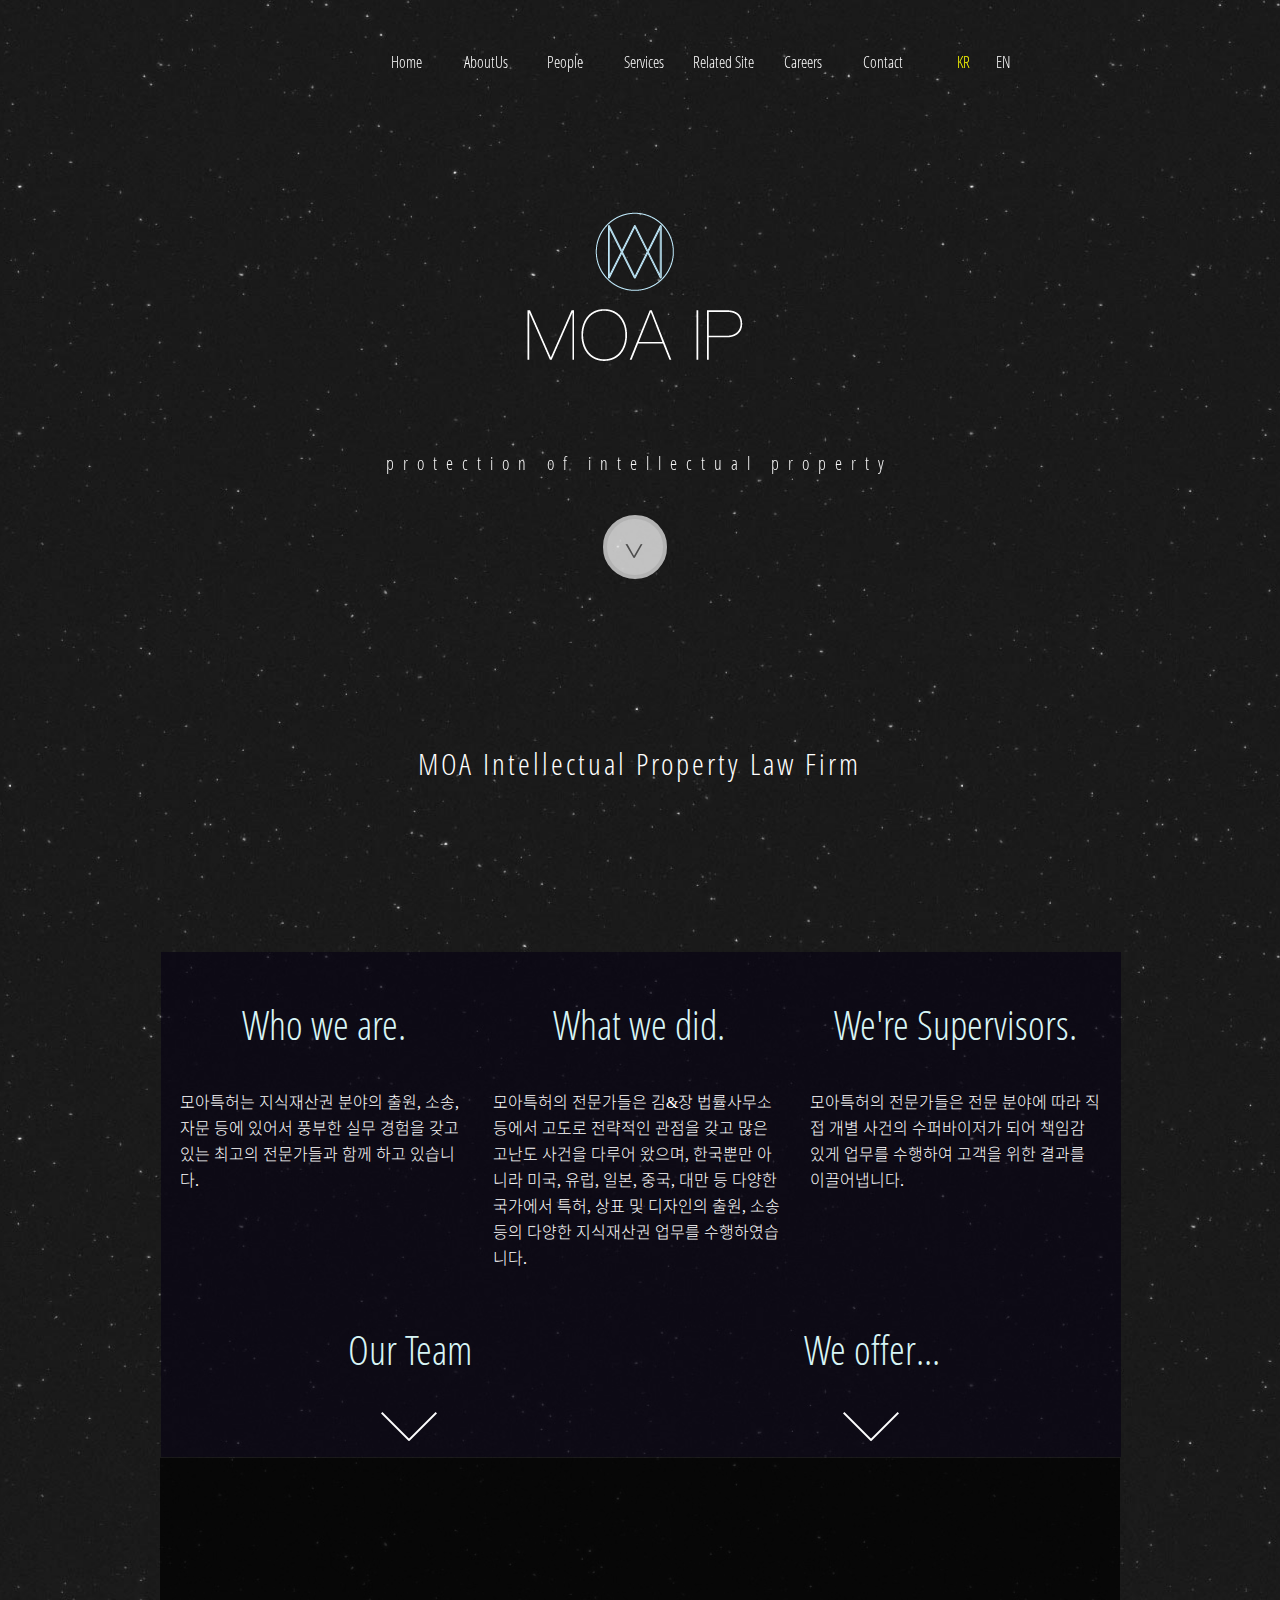
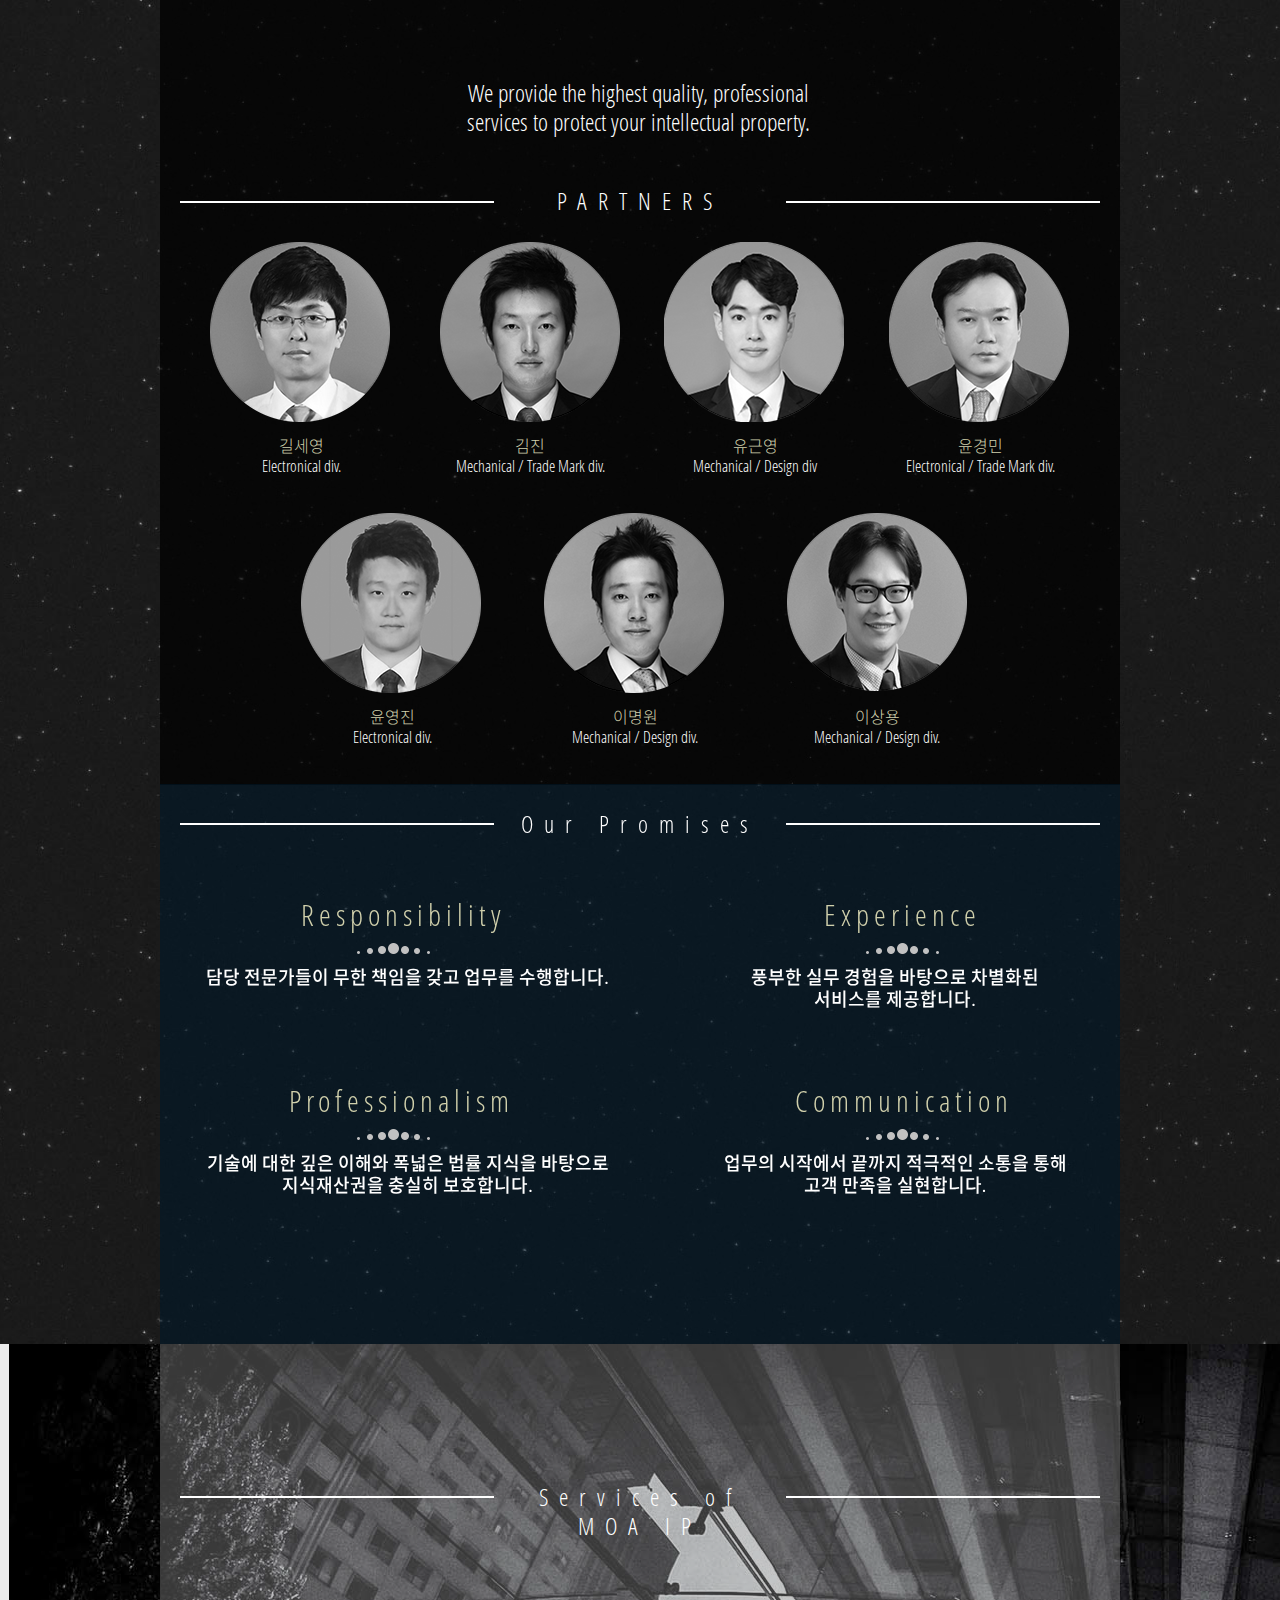
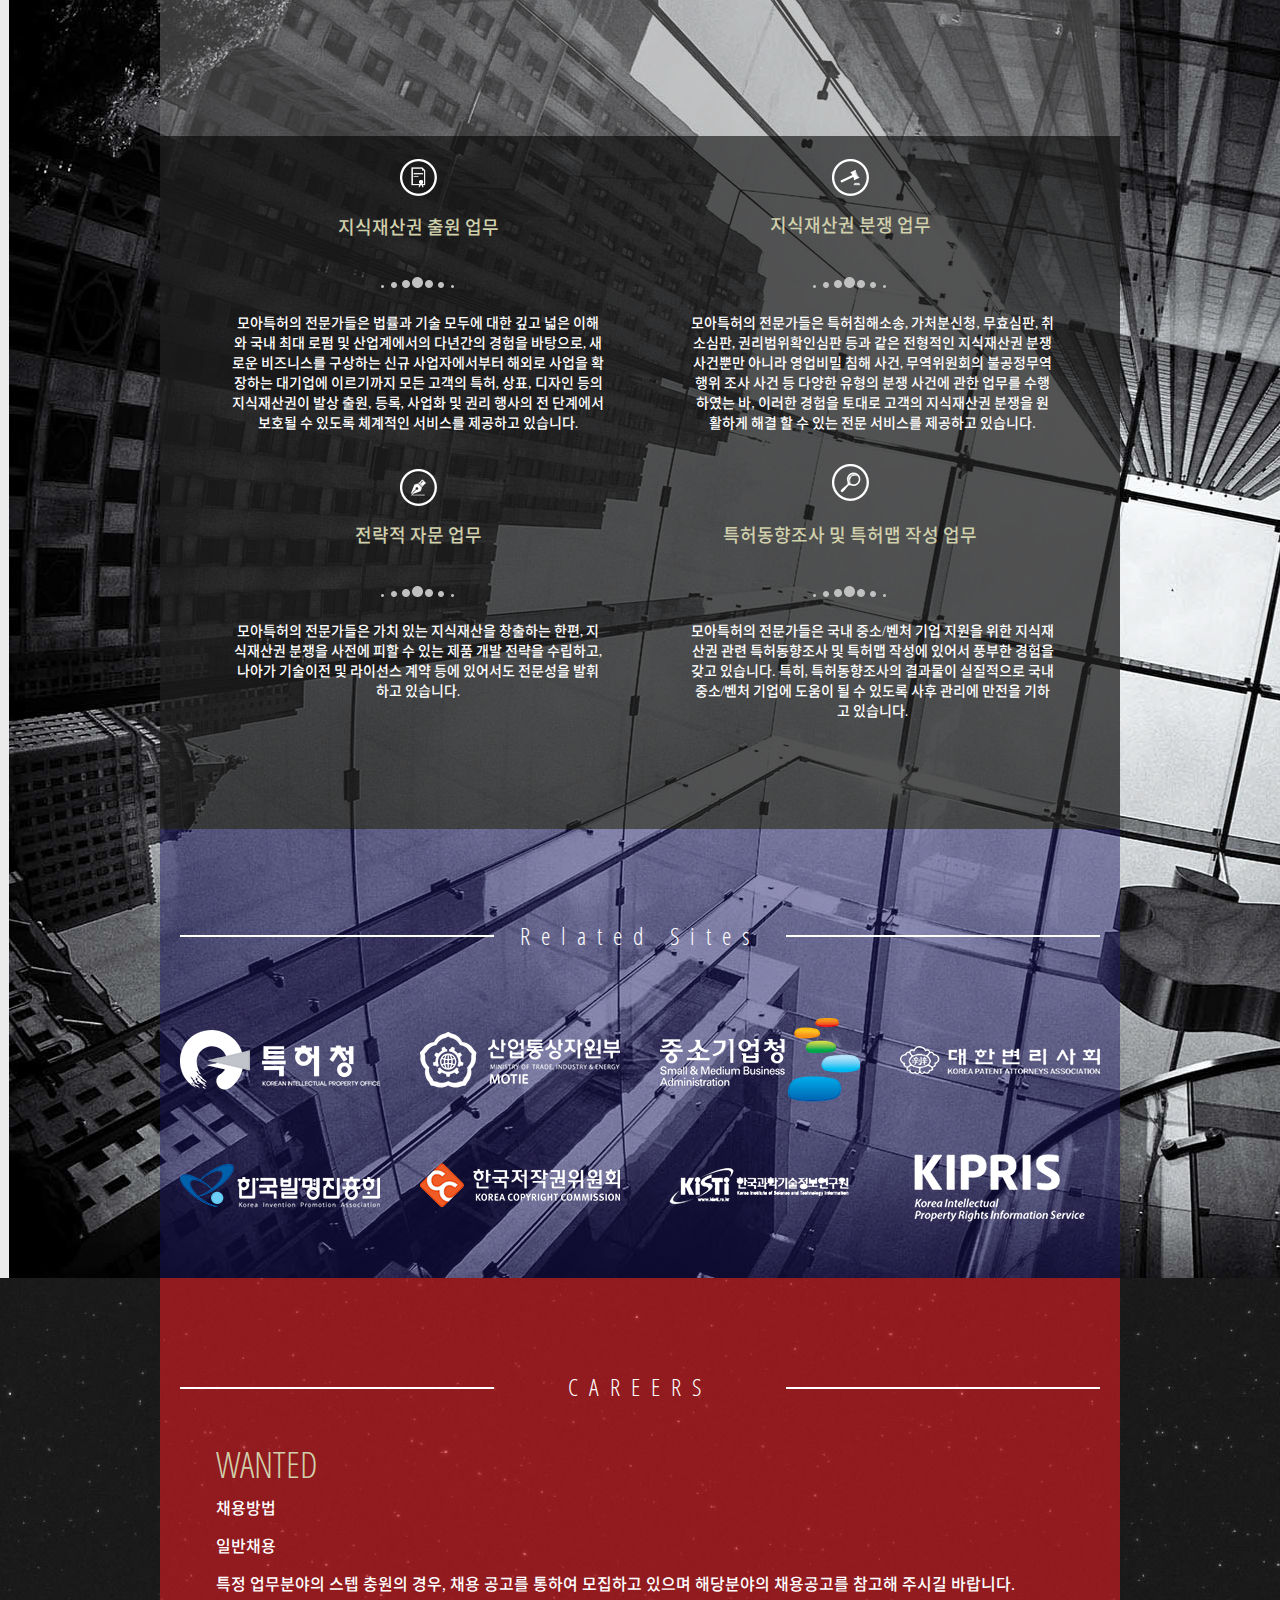
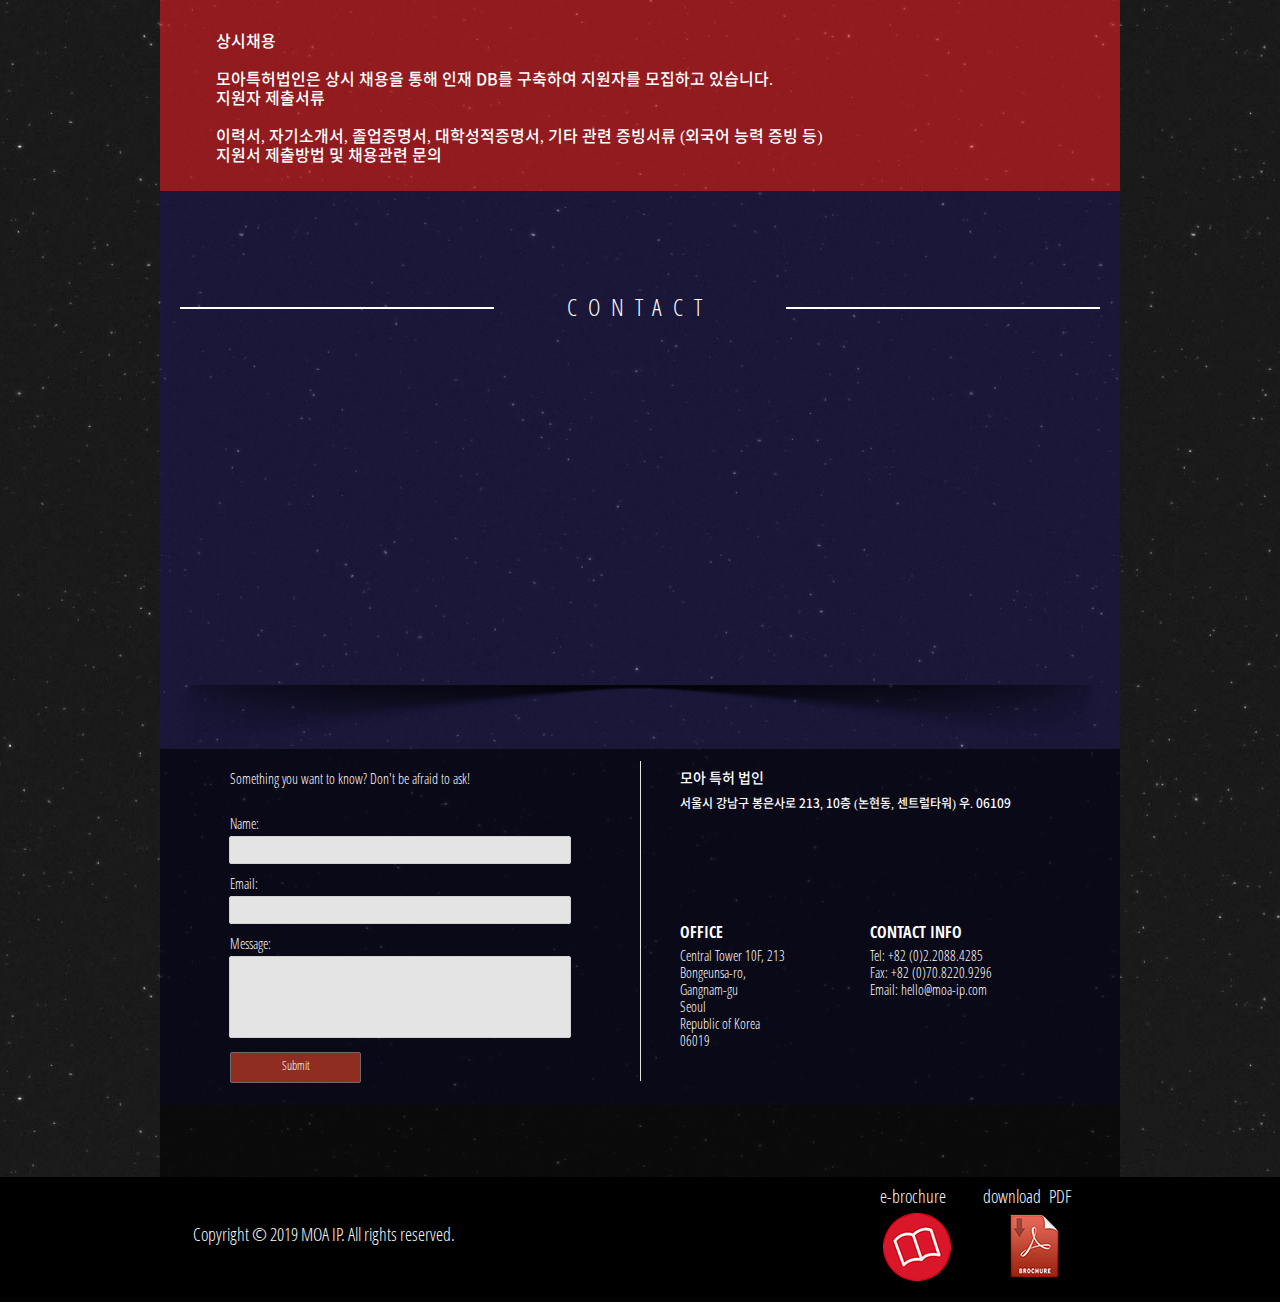
<file: index.html>
<!DOCTYPE html>
<html class="nojs html css_verticalspacer" lang="en-US">

<head>

  <meta http-equiv="Content-type" content="text/html;charset=UTF-8" />
  <meta name="generator" content="2018.0.0.379" />
  <meta name="viewport" content="width=device-width, initial-scale=1, maximum-scale=1">
  <meta name="keywords" content="intellectual property, moa-ip, company">
  <meta name="description" content="모아특허는 지식재산권 분야의 출원, 소송,자문 등에 있어서 풍부한 실무 경험을 갖고있는 최고의 전문가들과 함께 하고 있습니다." />
  <meta property="og:type" content="website" />
  <meta property="og:title" content="모아특허법인">
  <meta property="og:url" content="https://moa-ip.com/">
  <meta property="og:site_name" content="MOA-IP">
  <meta property="og:description" content="모아특허는 지식재산권 분야의 출원, 소송,자문 등에 있어서 풍부한 실무 경험을 갖고있는 최고의 전문가들과 함께 하고 있습니다." />
  <meta property="og:image" content="https://moa-ip.com/images/street1.jpg">
  <meta property="og:image:width" content="1900">
  <meta property="og:image:height" content="1236">
  <meta property="og:updated_time" content="2018-07-24T00:28:42.000Z">
  <meta property="fb:app_id" content="1168215966664843">
  <meta name="twitter:card" content="summary">
  <meta name="twitter:title" content="모아특허법인">
  <meta name="twitter:description" content="모아특허는 지식재산권 분야의 출원, 소송,자문 등에 있어서 풍부한 실무 경험을 갖고있는 최고의 전문가들과 함께 하고 있습니다." />
  <meta name="twitter:image" content="https://moa-ip.com/images/street1.jpg">
  <meta name="twitter:creator" content="@eunchurn">

  <script type="text/javascript">
    // Update the 'nojs'/'js' class on the html node
    document.documentElement.className = document.documentElement.className.replace(/\bnojs\b/g, 'js');

    // Check that all required assets are uploaded and up-to-date
    if (typeof Muse == "undefined") window.Muse = {};
    window.Muse.assets = {
      "required": ["museutils.js", "museconfig.js", "webpro.js", "jquery.watch.js", "jquery.musepolyfill.bgsize.js",
        "musewpslideshow.js", "jquery.museoverlay.js", "touchswipe.js", "jquery.musemenu.js",
        "jquery.scrolleffects.js", "require.js", "index.css"
      ],
      "outOfDate": []
    };
  </script>

  <link rel="shortcut icon" href="images/favicon.ico?crc=432257050" />
  <title>MOA-IP</title>
  <!-- CSS -->
  <link rel="stylesheet" type="text/css" href="css/site_global.css?crc=298616216" />
  <link rel="stylesheet" type="text/css" href="css/master_a-master.css?crc=4011643717" />
  <link rel="stylesheet" type="text/css" href="css/index.css" id="pagesheet" />
  <!-- Other scripts -->
  <script type="text/javascript">
    var __adobewebfontsappname__ = "muse";
  </script>
  <!-- JS includes -->
  <script src="https://webfonts.creativecloud.com/open-sans:n3:default.js" type="text/javascript"></script>
  <!--[if lt IE 9]>
  <script src="scripts/html5shiv.js?crc=4241844378" type="text/javascript"></script>
  <![endif]-->
  <!--/*

*/
-->
</head>

<body>

  <div class="clearfix" id="page">
    <!-- group -->
    <div class="clearfix grpelem" id="pu1180">
      <!-- group -->
      <div class="browser_width grpelem" id="u1180-bw">
        <div id="u1180">
          <!-- column -->
          <div class="clearfix" id="u1180_align_to_page">
            <div class="position_content" id="u1180_position_content">
              <a class="anchor_item colelem" id="top"></a>
              <div class="clip_frame colelem" id="u1055">
                <!-- image -->
                <img class="block" id="u1055_img" src="images/logotitle.png?crc=292591135" alt="" width="216" height="149" />
              </div>
              <a class="anchor_item colelem" id="aboutus"></a>
              <div class="clearfix colelem" id="u1000-4">
                <!-- content -->
                <p>MOA Intellectual Property Law Firm</p>
              </div>
              <div class="clip_frame ose_pre_init colelem" id="u1004">
                <!-- image -->
                <img class="block" id="u1004_img" src="images/particle_wrap.png?crc=4210178708" alt="" width="78"
                  height="78" />
              </div>
              <div class="clearfix colelem" id="pu344">
                <!-- group -->
                <div class="grpelem" id="u344">
                  <!-- simple frame -->
                </div>
                <div class="clearfix grpelem" id="u1075-4">
                  <!-- content -->
                  <p>We offer...</p>
                </div>
                <div class="clearfix grpelem" id="u1062-4">
                  <!-- content -->
                  <p>Our Team</p>
                </div>
                <div class="clearfix grpelem" id="u983-4">
                  <!-- content -->
                  <p>모아특허는 지식재산권 분야의 출원, 소송,자문 등에 있어서 풍부한 실무 경험을 갖고있는 최고의 전문가들과 함께 하고 있습니다.</p>
                </div>
                <div class="clearfix grpelem" id="u987-5">
                  <!-- content -->
                  <p>모아특허의 전문가들은 김&amp;장 법률사무소 등에서 고도로 전략적인 관점을 갖고 많은 고난도 사건을 다루어 왔으며, 한국뿐만 아니라 미국, 유럽, 일본, 중국, 대만 등
                    다양한 국가에서 특허, 상표 및 디자인의 출원, 소송 등의 다양한 지식재산권 업무를 수행하였습니다.</p>
                  <p>&nbsp;</p>
                </div>
                <div class="clearfix grpelem" id="u989-5">
                  <!-- content -->
                  <p>모아특허의 전문가들은 전문 분야에 따라 직접 개별 사건의 수퍼바이저가 되어 책임감 있게 업무를 수행하여 고객을 위한 결과를 이끌어냅니다.</p>
                  <p>&nbsp;</p>
                </div>
                <div class="clearfix grpelem" id="u985-4">
                  <!-- content -->
                  <p>Who we are.</p>
                </div>
                <div class="clearfix grpelem" id="u986-4">
                  <!-- content -->
                  <p>What we did.</p>
                </div>
                <div class="clearfix grpelem" id="u988-4">
                  <!-- content -->
                  <p>We're Supervisors.</p>
                </div>
              </div>
              <div class="clearfix colelem" id="pu583">
                <!-- group -->
                <div class="grpelem" id="u583">
                  <!-- simple frame -->
                </div>
                <div class="clearfix grpelem" id="u1115-24">
                  <!-- content -->
                  <p>채용방법</p>
                  <p>&nbsp;</p>
                  <p>일반채용</p>
                  <p>&nbsp;</p>
                  <p>특정 업무분야의 스텝 충원의 경우, 채용 공고를 통하여 모집하고 있으며 해당분야의 채용공고를 참고해 주시길 바랍니다.</p>
                  <p>&nbsp;</p>
                  <p>&nbsp;</p>
                  <p>상시채용</p>
                  <p>&nbsp;</p>
                  <p>모아특허법인은 상시 채용을 통해 인재 DB를 구축하여 지원자를 모집하고 있습니다.</p>
                  <p>지원자 제출서류</p>
                  <p>&nbsp;</p>
                  <p>이력서, 자기소개서, 졸업증명서, 대학성적증명서, 기타 관련 증빙서류 (외국어 능력 증빙 등)</p>
                  <p>지원서 제출방법 및 채용관련 문의</p>
                </div>
                <div class="clearfix grpelem" id="u1118-4">
                  <!-- content -->
                  <p>WANTED</p>
                </div>
                <div class="clearfix grpelem" id="u1176-4">
                  <!-- content -->
                  <p>CAREERS</p>
                </div>
                <div class="grpelem" id="u1175">
                  <!-- simple frame -->
                </div>
                <div class="grpelem" id="u1177">
                  <!-- simple frame -->
                </div>
                <a class="anchor_item grpelem" id="careers"></a>
              </div>
              <div class="clearfix colelem" id="pu584">
                <!-- group -->
                <div class="grpelem" id="u584">
                  <!-- simple frame -->
                </div>
                <div class="grpelem" id="u1196">
                  <!-- simple frame -->
                </div>
                <div class="clip_frame grpelem" id="u623">
                  <!-- image -->
                  <img class="block" id="u623_img" src="images/slider_shadow.png?crc=26595705" alt="" width="919"
                    height="64" />
                </div>
                <div class="clearfix grpelem" id="u625-4">
                  <!-- content -->
                  <p>모아 특허 법인</p>
                </div>
                <div class="clearfix grpelem" id="u626-7">
                  <!-- content -->
                  <p>서울시 강남구 봉은사로 213, 10층 (논현동, 센트럴타워) 우. 06109</p>
                  <p>&nbsp;</p>
                  <p>&nbsp;</p>
                </div>
                <form class="form-grp clearfix grpelem" id="widgetu627" method="post" enctype="multipart/form-data"
                  onSubmit="alert('Muse 미리 보기에서는 이 양식을 제출할 수 없습니다. 양식 제출 기능을 테스트하려면 \'FTP 호스트에 업로드\'를 사용하여 사이트를 업로드하거나 Adobe Business Catalyst에 게시하십시오.'); return false;">
                  <!-- none box -->
                  <div class="fld-grp clearfix grpelem" id="widgetu638" data-required="true">
                    <!-- none box -->
                    <label class="fld-label actAsDiv clearfix grpelem" id="u640-4" for="widgetu638_input">
                      <!-- content --><span class="actAsPara">Name:</span></label>
                    <span class="fld-input NoWrap actAsDiv rounded-corners clearfix grpelem" id="u639-3">
                      <!-- content --><input class="wrapped-input" type="text" spellcheck="false" id="widgetu638_input"
                        name="custom_U638" tabindex="1" /></span>
                  </div>
                  <div class="fld-grp clearfix grpelem" id="widgetu628" data-required="true" data-type="email">
                    <!-- none box -->
                    <label class="fld-label actAsDiv clearfix grpelem" id="u629-4" for="widgetu628_input">
                      <!-- content --><span class="actAsPara">Email:</span></label>
                    <span class="fld-input NoWrap actAsDiv rounded-corners clearfix grpelem" id="u631-3">
                      <!-- content --><input class="wrapped-input" type="email" spellcheck="false" id="widgetu628_input"
                        name="Email" tabindex="2" /></span>
                  </div>
                  <div class="clearfix grpelem" id="u642-4">
                    <!-- content -->
                    <p>Submitting Form...</p>
                  </div>
                  <div class="clearfix grpelem" id="u643-4">
                    <!-- content -->
                    <p>The server encountered an error.</p>
                  </div>
                  <div class="clearfix grpelem" id="u637-4">
                    <!-- content -->
                    <p>Form received.</p>
                  </div>
                  <button class="submit-btn NoWrap rounded-corners clearfix grpelem" id="u636-4" type="submit" value="Submit"
                    tabindex="4">
                    <!-- content -->
                    <div style="margin-top:-11px;height:11px;">
                      <p>Submit</p>
                    </div>
                  </button>
                  <div class="fld-grp clearfix grpelem" id="widgetu632" data-required="false">
                    <!-- none box -->
                    <label class="fld-label actAsDiv clearfix grpelem" id="u634-4" for="widgetu632_input">
                      <!-- content --><span class="actAsPara">Message:</span></label>
                    <span class="fld-textarea actAsDiv rounded-corners clearfix grpelem" id="u635-3">
                      <!-- content --><textarea class="wrapped-input" id="widgetu632_input" name="custom_U632" tabindex="3"></textarea></span>
                  </div>
                </form>
                <div class="clearfix grpelem" id="u644-4">
                  <!-- content -->
                  <p>Something you want to know? Don't be afraid to ask!</p>
                </div>
                <div class="clearfix grpelem" id="u645-4">
                  <!-- content -->
                  <p>OFFICE</p>
                </div>
                <div class="clearfix grpelem" id="u646-4">
                  <!-- content -->
                  <p>CONTACT INFO</p>
                </div>
                <div class="clearfix grpelem" id="u647-12">
                  <!-- content -->
                  <p>Central Tower 10F, 213</p>
                  <p>Bongeunsa-ro, Gangnam-gu</p>
                  <p>Seoul</p>
                  <p>Republic of Korea</p>
                  <p>06019</p>
                </div>
                <div class="clearfix grpelem" id="u648-8">
                  <!-- content -->
                  <p>Tel: +82 (0)2.2088.4285</p>
                  <p>Fax: +82 (0)70.8220.9296</p>
                  <p>Email: hello@moa-ip.com</p>
                </div>
                <div class="clearfix grpelem" id="u1194-4">
                  <!-- content -->
                  <p>CONTACT</p>
                </div>
                <div class="grpelem" id="u1193">
                  <!-- simple frame -->
                </div>
                <div class="grpelem" id="u1195">
                  <!-- simple frame -->
                </div>
                <a class="anchor_item grpelem" id="contact"></a>
                <div class="size_fixed grpelem" id="u2359">
                  <!-- custom html -->

                  <iframe src="https://www.google.com/maps/embed?pb=!1m18!1m12!1m3!1d758.192634308012!2d127.03484466277531!3d37.50793507144013!2m3!1f0!2f0!3f0!3m2!1i1024!2i768!4f13.1!3m3!1m2!1s0x357ca3f9efe47f89%3A0x3167fb1e8319b5a2!2z7ISc7Jq47Yq567OE7IucIOqwleuCqOq1rCDrhbztmIQy64-ZIOu0ieydgOyCrOuhnCAyMTM!5e0!3m2!1sko!2skr!4v1547476255106" width="920" height="325" frameborder="0" style="border:0" allowfullscreen></iframe>

                </div>
              </div>
            </div>
          </div>
        </div>
      </div>
      <div class="browser_width grpelem" id="u388-bw">
        <div id="u388">
          <!-- column -->
          <div class="clearfix" id="u388_align_to_page">
            <div class="position_content" id="u388_position_content">
              <div class="clearfix colelem" id="pu1104">
                <!-- group -->
                <div class="grpelem" id="u1104">
                  <!-- simple frame -->
                </div>
                <div class="grpelem" id="u1179">
                  <!-- simple frame -->
                </div>
                <div class="H3---gray clearfix grpelem" id="u391-4">
                  <!-- content -->
                  <h3>지식재산권 출원 업무</h3>
                </div>
                <div class="H3---gray clearfix grpelem" id="u395-4">
                  <!-- content -->
                  <h3>지식재산권 분쟁 업무</h3>
                </div>
                <div class="H3---gray clearfix grpelem" id="u396-4">
                  <!-- content -->
                  <h3>전략적 자문 업무</h3>
                </div>
                <div class="H3---gray clearfix grpelem" id="u3148-4">
                  <!-- content -->
                  <h3>특허동향조사 및 특허맵 작성 업무</h3>
                </div>
                <div class="clip_frame grpelem" id="u401">
                  <!-- image -->
                  <img class="block" id="u401_img" src="images/elipses.png?crc=170131567" alt="" width="73" height="11" />
                </div>
                <div class="clip_frame grpelem" id="u409">
                  <!-- image -->
                  <img class="block" id="u409_img" src="images/elipses.png?crc=170131567" alt="" width="73" height="11" />
                </div>
                <div class="clip_frame grpelem" id="u411">
                  <!-- image -->
                  <img class="block" id="u411_img" src="images/elipses.png?crc=170131567" alt="" width="73" height="11" />
                </div>
                <div class="clip_frame grpelem" id="u3151">
                  <!-- image -->
                  <img class="block" id="u3151_img" src="images/elipses.png?crc=170131567" alt="" width="73" height="11" />
                </div>
                <div class="bodytext---gray clearfix grpelem" id="u413-4">
                  <!-- content -->
                  <p>모아특허의 전문가들은 법률과 기술 모두에 대한 깊고 넓은 이해와 국내 최대 로펌 및 산업계에서의 다년간의 경험을 바탕으로, 새로운 비즈니스를 구상하는 신규 사업자에서부터 해외로
                    사업을 확장하는 대기업에 이르기까지 모든 고객의 특허, 상표, 디자인 등의 지식재산권이 발상 출원, 등록, 사업화 및 권리 행사의 전 단계에서 보호될 수 있도록 체계적인 서비스를
                    제공하고 있습니다.</p>
                </div>
                <div class="bodytext---gray clearfix grpelem" id="u418-4">
                  <!-- content -->
                  <p>모아특허의 전문가들은 특허침해소송, 가처분신청, 무효심판, 취소심판, 권리범위확인심판 등과 같은 전형적인 지식재산권 분쟁 사건뿐만 아니라 영업비밀 침해 사건, 무역위원회의
                    불공정무역행위 조사 사건 등 다양한 유형의 분쟁 사건에 관한 업무를 수행하였는 바, 이러한 경험을 토대로 고객의 지식재산권 분쟁을 원활하게 해결 할 수 있는 전문 서비스를
                    제공하고 있습니다.</p>
                </div>
                <div class="bodytext---gray clearfix grpelem" id="u419-4">
                  <!-- content -->
                  <p>모아특허의 전문가들은 가치 있는 지식재산을 창출하는 한편, 지식재산권 분쟁을 사전에 피할 수 있는 제품 개발 전략을 수립하고, 나아가 기술이전 및 라이선스 계약 등에 있어서도
                    전문성을 발휘하고 있습니다.</p>
                </div>
                <div class="bodytext---gray clearfix grpelem" id="u3158-4">
                  <!-- content -->
                  <p>모아특허의 전문가들은 국내 중소/벤처 기업 지원을 위한 지식재산권 관련 특허동향조사 및 특허맵 작성에 있어서 풍부한 경험을 갖고 있습니다. 특히, 특허동향조사의 결과물이
                    실질적으로 국내 중소/벤처 기업에 도움이 될 수 있도록 사후 관리에 만전을 기하고 있습니다.</p>
                </div>
                <a class="anchor_item grpelem" id="services"></a>
                <div class="clearfix grpelem" id="u1119-4">
                  <!-- content -->
                  <p>Services of MOA IP</p>
                </div>
                <div class="grpelem" id="u1120">
                  <!-- simple frame -->
                </div>
                <div class="grpelem" id="u1121">
                  <!-- simple frame -->
                </div>
                <div class="clip_frame ose_pre_init grpelem" id="u1122">
                  <!-- image -->
                  <img class="block" id="u1122_img" src="images/part_o.png?crc=128920965" alt="" width="78" height="78" />
                </div>
                <div class="clip_frame grpelem" id="u3456">
                  <!-- image -->
                  <img class="block" id="u3456_img" src="images/service1.png?crc=4019796959" data-hidpi-src="images/service1_2x.png?crc=4019796959"
                    alt="" width="37" height="37" />
                </div>
                <div class="clip_frame grpelem" id="u3466">
                  <!-- image -->
                  <img class="block" id="u3466_img" src="images/service2.png?crc=305716775" data-hidpi-src="images/service2_2x.png?crc=4064107184"
                    alt="" width="37" height="37" />
                </div>
                <div class="clip_frame grpelem" id="u3476">
                  <!-- image -->
                  <img class="block" id="u3476_img" src="images/service3.png?crc=3797476193" data-hidpi-src="images/service3_2x.png?crc=7273687"
                    alt="" width="37" height="37" />
                </div>
                <div class="clip_frame grpelem" id="u3486">
                  <!-- image -->
                  <img class="block" id="u3486_img" src="images/service4.png?crc=3858770301" data-hidpi-src="images/service4_2x.png?crc=4158988106"
                    alt="" width="37" height="37" />
                </div>
              </div>
              <div class="clearfix colelem" id="pu582">
                <!-- group -->
                <div class="grpelem" id="u582">
                  <!-- simple frame -->
                </div>
                <div class="clearfix grpelem" id="u1131-4">
                  <!-- content -->
                  <p>Related Sites</p>
                </div>
                <div class="grpelem" id="u1132">
                  <!-- simple frame -->
                </div>
                <div class="grpelem" id="u1133">
                  <!-- simple frame -->
                </div>
                <a class="anchor_item grpelem" id="links"></a>
                <div class="clip_frame grpelem" id="u1779">
                  <!-- image -->
                  <img class="block" id="u1779_img" src="images/%ed%95%9c%ea%b5%ad%ec%a0%80%ec%9e%91%ea%b6%8c%ec%9c%84%ec%9b%90%ed%9a%8c.png?crc=133448163"
                    data-hidpi-src="images/%ed%95%9c%ea%b5%ad%ec%a0%80%ec%9e%91%ea%b6%8c%ec%9c%84%ec%9b%90%ed%9a%8c_2x.png?crc=235862398"
                    alt="" width="200" height="100" />
                </div>
                <div class="clip_frame grpelem" id="u1785">
                  <!-- image -->
                  <img class="block" id="u1785_img" src="images/kisti.png?crc=3765395149" data-hidpi-src="images/kisti_2x.png?crc=3967168117"
                    alt="" width="200" height="100" />
                </div>
                <div class="clip_frame grpelem" id="u1790">
                  <!-- image -->
                  <img class="block" id="u1790_img" src="images/kipris.png?crc=4195209499" data-hidpi-src="images/kipris_2x.png?crc=494497027"
                    alt="" width="200" height="100" />
                </div>
                <div class="clip_frame grpelem" id="u1795">
                  <!-- image -->
                  <img class="block" id="u1795_img" src="images/%ed%95%9c%ea%b5%ad%eb%b0%9c%eb%aa%85%ec%a7%84%ed%9d%a5%ed%9a%8c.png?crc=444998889"
                    data-hidpi-src="images/%ed%95%9c%ea%b5%ad%eb%b0%9c%eb%aa%85%ec%a7%84%ed%9d%a5%ed%9a%8c_2x.png?crc=3919789706"
                    alt="" width="200" height="100" />
                </div>
                <a class="nonblock nontext clip_frame grpelem" id="u1800" href="http://www.kpaa.or.kr/" target="_blank">
                  <!-- image --><img class="block" id="u1800_img" src="images/%eb%8c%80%ed%95%9c%eb%b3%80%eb%a6%ac%ec%82%ac%ed%9a%8c.png?crc=500850141"
                    data-hidpi-src="images/%eb%8c%80%ed%95%9c%eb%b3%80%eb%a6%ac%ec%82%ac%ed%9a%8c_2x.png?crc=3911054607"
                    alt="" width="200" height="100" /></a>
                <a class="nonblock nontext clip_frame grpelem" id="u1805" href="http://www.smba.go.kr/" target="_blank">
                  <!-- image --><img class="block" id="u1805_img" src="images/%ec%a4%91%ec%86%8c%ea%b8%b0%ec%97%85%ec%b2%ad.png?crc=3931147642"
                    data-hidpi-src="images/%ec%a4%91%ec%86%8c%ea%b8%b0%ec%97%85%ec%b2%ad_2x.png?crc=4199874738" alt=""
                    width="200" height="100" /></a>
                <a class="nonblock nontext clip_frame grpelem" id="u1810" href="http://www.motie.go.kr/" target="_blank">
                  <!-- image --><img class="block" id="u1810_img" src="images/%ec%82%b0%ec%97%85%ed%86%b5%ec%83%81%ec%9e%90%ec%9b%90%eb%b6%80.png?crc=90980949"
                    data-hidpi-src="images/%ec%82%b0%ec%97%85%ed%86%b5%ec%83%81%ec%9e%90%ec%9b%90%eb%b6%80_2x.png?crc=4287027245"
                    alt="" width="200" height="100" /></a>
                <a class="nonblock nontext clip_frame grpelem" id="u1815" href="http://www.kipo.go.kr/" target="_blank">
                  <!-- image --><img class="block" id="u1815_img" src="images/%ed%8a%b9%ed%97%88%ec%b2%ad.png?crc=3995561989"
                    data-hidpi-src="images/%ed%8a%b9%ed%97%88%ec%b2%ad_2x.png?crc=333973385" alt="" width="200" height="100" /></a>
              </div>
            </div>
          </div>
        </div>
      </div>
      <div class="browser_width grpelem" id="u150-bw">
        <div class="museBGSize" id="u150">
          <!-- group -->
          <div class="clearfix" id="u150_align_to_page">
            <div class="grpelem" id="u998">
              <!-- simple frame -->
            </div>
            <div class="clearfix grpelem" id="u977-4">
              <!-- content -->
              <p>PARTNERS</p>
            </div>
            <div class="grpelem" id="u978">
              <!-- simple frame -->
            </div>
            <div class="grpelem" id="u981">
              <!-- simple frame -->
            </div>
            <a class="anchor_item grpelem" id="people"></a>
            <div class="clearfix grpelem" id="u1035-6">
              <!-- content -->
              <p>We provide the highest quality, professional</p>
              <p>services to protect your intellectual property.</p>
            </div>
            <div class="clip_frame ose_pre_init grpelem" id="u1037">
              <!-- image -->
              <img class="block" id="u1037_img" src="images/part_o.png?crc=128920965" alt="" width="78" height="78" />
            </div>
            <div class="clearfix grpelem" id="u1091-6">
              <!-- content -->
              <p id="u1091-2">김진</p>
              <p id="u1091-4">Mechanical / Trade Mark div.</p>
            </div>
            <div class="clearfix grpelem" id="u1093-8">
              <!-- content -->
              <p id="u1093-4">이명원</p>
              <p id="u1093-6">Mechanical / Design div.</p>
            </div>
            <div class="clearfix grpelem" id="u2977-6">
              <!-- content -->
              <p id="u2977-2">길세영</p>
              <p id="u2977-4">Electronical div.</p>
            </div>
            <div class="clearfix grpelem" id="u3131-6">
              <!-- content -->
              <p id="u3131-2">유근영</p>
              <p id="u3131-4">Mechanical / Design div</p>
            </div>
            <div class="clearfix grpelem" id="u3727-6">
              <!-- content -->
              <p id="u3727-2">윤경민</p>
              <p id="u3727-4">Electronical / Trade Mark div.</p>
            </div>
            <div class="clearfix grpelem" id="u3561-6">
              <!-- content -->
              <p id="u3561-2">윤영진</p>
              <p id="u3561-4">Electronical div.</p>
            </div>
            <div class="clearfix grpelem" id="u1094-6">
              <!-- content -->
              <p id="u1094-2">이상용</p>
              <p id="u1094-4">Mechanical / Design div.</p>
            </div>
            <div class="PamphletWidget clearfix widget_invisible grpelem" id="pamphletu2905" data-islightbox="true">
              <!-- none box -->
              <div class="ThumbGroup clearfix grpelem" id="u2922">
                <!-- none box -->
                <div class="popup_anchor" id="u2923popup">
                  <div class="Thumb popup_element clearfix" id="u2923">
                    <!-- group -->
                    <div class="clip_frame grpelem" id="u2924">
                      <!-- image -->
                      <img class="block" id="u2924_img" src="images/%ea%b8%b8%ec%84%b8%ec%98%81_round_gray.png?crc=3861430198"
                        alt="" width="180" height="180" />
                    </div>
                  </div>
                </div>
              </div>
              <div class="popup_anchor" id="u2913popup" data-lightbox="true">
                <div class="ContainerGroup rgba-background clearfix" id="u2913">
                  <!-- stack box -->
                  <div class="Container clearfix grpelem" id="u2914">
                    <!-- column -->
                    <div class="clearfix colelem" id="u2916-8">
                      <!-- content -->
                      <p><span id="u2916">​</span><span id="u2916-2"><span class="actAsInlineDiv normal_text" id="u2919">
                            <!-- content --><span class="actAsDiv clip_frame excludeFromNormalFlow" id="u2920">
                              <!-- image --><img id="u2920_img" src="images/%ea%b8%b8%ec%84%b8%ec%98%81_round.png?crc=482948581"
                                alt="" width="210" height="210" /></span></span></span><span id="u2916-3">&nbsp;&nbsp;&nbsp;
                        </span><span id="u2916-4"><span class="actAsInlineDiv normal_text" id="u2917">
                            <!-- content --><span class="actAsDiv clearfix excludeFromNormalFlow" id="u2918-11">
                              <!-- content --><span class="actAsPara" id="u2918-2">길 세 영</span><span class="actAsPara"
                                id="u2918-4">전자&nbsp; 부문&nbsp; |&nbsp; 파트너 변리사</span><span class="actAsPara" id="u2918-5">&nbsp;</span><span
                                class="actAsPara" id="u2918-7">T. 02-2088-4281</span><span class="actAsPara" id="u2918-9">E.
                                sygil@moa-ip.com</span></span></span></span><span id="u2916-5"></span></p>
                    </div>
                    <div class="clearfix colelem" id="pu2915-16">
                      <!-- group -->
                      <div class="clearfix grpelem" id="u2915-16">
                        <!-- content -->
                        <p id="u2915-2">학력</p>
                        <p id="u2915-4">서울대학교 전기공학부 (B.E., 2008)</p>
                        <p id="u2915-5">&nbsp;</p>
                        <p id="u2915-7">경력</p>
                        <p id="u2915-9">특허법인 수 변리사 (2008~2014)</p>
                        <p id="u2915-11">모아국제특허법률사무소 변리사 (2015~2016)</p>
                        <p id="u2915-13">모아특허법인 변리사 (2016~)</p>
                        <p id="u2915-14">&nbsp;</p>
                      </div>
                      <div class="clearfix grpelem" id="u3204-16">
                        <!-- content -->
                        <p id="u3204-2">자격</p>
                        <p id="u3204-4">제44회 변리사시험 합격 (2007)</p>
                        <p id="u3204-5">&nbsp;</p>
                        <p id="u3204-7">활동</p>
                        <p id="u3204-9">대한변리사회 정회원 (2010~)</p>
                        <p id="u3204-11">재단법인 신홍합밸리 자문 변리사 (2015~)</p>
                        <p id="u3204-13">스마트벤처창업학교 자문위원 (2015~)</p>
                        <p id="u3204-14">&nbsp;</p>
                      </div>
                    </div>
                    <div class="clearfix colelem" id="u3201-4">
                      <!-- content -->
                      <p>길세영 변리사는 모아특허법인에서 컴퓨터, 소프트웨어, 영상 처리, 네트워크, 모바일 기기, 의료기기, 비즈니스 모델&nbsp; 등의 다양한 분야에 관한 특허
                        출원/심판/소송 업무를 담당하고 있습니다.&nbsp; 또한, 특허법인 수에서는 국내외 유수 고객을 대리하여 특허 출원/심판/소송 업무를 수행하였을 뿐만 아니라, 정부
                        산하의 여러 공공기관과 협업하여 지식재산권에 기반한 분쟁예방컨설팅, 전략지원, 동향조사, 창업컨설팅 등의 다양한 업무를 수행하였습니다.</p>
                    </div>
                  </div>
                </div>
              </div>
              <div class="popup_anchor" id="u2906popup">
                <div class="PamphletCloseButton PamphletLightboxPart popup_element clearfix" id="u2906">
                  <!-- group -->
                  <div class="clearfix grpelem" id="u2907-5">
                    <!-- content -->
                    <p><span id="u2907">​</span><span class="actAsInlineDiv normal_text" id="u2908">
                        <!-- content --><span class="actAsDiv clip_frame excludeFromNormalFlow" id="u2909">
                          <!-- image --><img id="u2909_img" src="images/close.png?crc=4291745421" alt="" width="134"
                            height="134" /></span></span></p>
                  </div>
                </div>
              </div>
            </div>
            <div class="PamphletWidget clearfix widget_invisible grpelem" id="pamphletu794" data-islightbox="true">
              <!-- none box -->
              <div class="ThumbGroup clearfix grpelem" id="u813">
                <!-- none box -->
                <div class="popup_anchor" id="u814popup">
                  <div class="Thumb popup_element clearfix" id="u814">
                    <!-- group -->
                    <div class="clip_frame grpelem" id="u815">
                      <!-- image -->
                      <img class="block" id="u815_img" src="images/%ea%b9%80%ec%a7%84_round_gray.png?crc=102497771" alt=""
                        width="180" height="180" />
                    </div>
                  </div>
                </div>
              </div>
              <div class="popup_anchor" id="u804popup" data-lightbox="true">
                <div class="ContainerGroup rgba-background clearfix" id="u804">
                  <!-- stack box -->
                  <div class="Container clearfix grpelem" id="u805">
                    <!-- column -->
                    <div class="clearfix colelem" id="u806-8">
                      <!-- content -->
                      <p><span id="u806">​</span><span id="u806-2"><span class="actAsInlineDiv normal_text" id="u847">
                            <!-- content --><span class="actAsDiv clip_frame clearfix excludeFromNormalFlow" id="u841">
                              <!-- image --><img class="position_content" id="u841_img" src="images/%ea%b9%80%ec%a7%84_round.png?crc=444019352"
                                alt="" width="210" height="210" /></span></span></span><span id="u806-3">&nbsp;&nbsp;&nbsp;
                        </span><span id="u806-4"><span class="actAsInlineDiv normal_text" id="u807">
                            <!-- content --><span class="actAsDiv clearfix excludeFromNormalFlow" id="u808-11">
                              <!-- content --><span class="actAsPara" id="u808-2">김 진</span><span class="actAsPara" id="u808-4">기계·상표
                                부문 | 파트너 변리사</span><span class="actAsPara" id="u808-5">&nbsp;</span><span class="actAsPara">T.
                                02-2088-4282</span><span class="actAsPara">E. jkim@moa-ip.com</span></span></span></span><span
                          id="u806-5"></span></p>
                    </div>
                    <div class="clearfix colelem" id="pu3207-21">
                      <!-- group -->
                      <div class="clearfix grpelem" id="u3207-21">
                        <!-- content -->
                        <p id="u3207-2">학력</p>
                        <p id="u3207-4">서울대학교 기계항공공학부 (B.E., 2003)</p>
                        <p id="u3207-6">한국방송통신대학교 법학과 (LL.B., 2015)</p>
                        <p id="u3207-7">&nbsp;</p>
                        <p id="u3207-9">경력</p>
                        <p id="u3207-11">유미특허법인 변리사 (2009~2010)</p>
                        <p id="u3207-13">팬코리아특허법인 변리사 (2010)</p>
                        <p id="u3207-15">김&amp;장 법률사무소 변리사 (2011~2015)</p>
                        <p id="u3207-17">모아국제특허법률사무소 변리사 (2015~2016)</p>
                        <p id="u3207-19">모아특허법인 변리사 (2016~)</p>
                      </div>
                      <div class="clearfix grpelem" id="u3210-19">
                        <!-- content -->
                        <p id="u3210-2">자격</p>
                        <p id="u3210-4">제45회 변리사시험 합격 (2008)</p>
                        <p id="u3210-5">&nbsp;</p>
                        <p id="u3210-7">활동</p>
                        <p id="u3210-9">대한변리사회 정회원 (2011~)</p>
                        <p id="u3210-11">한국신용평가원 기술전문가 (2015~)</p>
                        <p id="u3210-13">신용보증기금 컨설턴트 (2016~)</p>
                        <p id="u3210-15">발명진흥회 지식재산 경영인증 심사위원 (2016~)</p>
                        <p id="u3210-16">&nbsp;</p>
                        <p id="u3210-17">&nbsp;</p>
                      </div>
                    </div>
                    <div class="clearfix colelem" id="u812-4">
                      <!-- content -->
                      <p>김진 변리사는 유미특허법인 및 팬코리아특허법인에서 국내 유수 기업, 대학, 연구원 등을 대리하여 특허 출원, 심판 및 소송의 업무를 수행하였습니다. 또한, 김&amp;장
                        법률사무소에서는 글로벌 기업을 대리하여 특허 출원 등의 업무를 수행하였을 뿐만 아니라 다수의 특허 분쟁 업무에 직접 관여하였고, 영업비밀 유출 사건에서의 기술검토 업무 등
                        지식재산권 보호를 위한 다양한 업무를 진행하였습니다.</p>
                    </div>
                  </div>
                </div>
              </div>
              <div class="popup_anchor" id="u799popup">
                <div class="PamphletCloseButton PamphletLightboxPart popup_element clearfix" id="u799">
                  <!-- group -->
                  <div class="clearfix grpelem" id="u800-5">
                    <!-- content -->
                    <p><span id="u800">​</span><span class="actAsInlineDiv normal_text" id="u801">
                        <!-- content --><span class="actAsDiv clip_frame excludeFromNormalFlow" id="u802">
                          <!-- image --><img id="u802_img" src="images/close.png?crc=4291745421" alt="" width="134"
                            height="134" /></span></span><span></span></p>
                  </div>
                </div>
              </div>
            </div>
            <div class="PamphletWidget clearfix widget_invisible grpelem" id="pamphletu3649" data-islightbox="true">
              <!-- none box -->
              <div class="ThumbGroup clearfix grpelem" id="u3657">
                <!-- none box -->
                <div class="popup_anchor" id="u3658popup">
                  <div class="Thumb popup_element clearfix" id="u3658">
                    <!-- group -->
                    <div class="clip_frame grpelem" id="u3659">
                      <!-- image -->
                      <img class="block" id="u3659_img" src="images/%ec%9c%a4%ea%b2%bd%eb%af%bc_round_gray.png?crc=4025948446"
                        alt="" width="180" height="180" />
                    </div>
                  </div>
                </div>
              </div>
              <div class="popup_anchor" id="u3663popup" data-lightbox="true">
                <div class="ContainerGroup rgba-background clearfix" id="u3663">
                  <!-- stack box -->
                  <div class="Container clearfix grpelem" id="u3664">
                    <!-- column -->
                    <div class="clearfix colelem" id="u3668-8">
                      <!-- content -->
                      <p><span id="u3668">​</span><span id="u3668-2"><span class="actAsInlineDiv normal_text" id="u3669">
                            <!-- content --><span class="actAsDiv clip_frame excludeFromNormalFlow" id="u3670">
                              <!-- image --><img id="u3670_img" src="images/%ec%9c%a4%ea%b2%bd%eb%af%bc_round.png?crc=3956559340"
                                alt="" width="210" height="210" /></span></span></span><span id="u3668-3">&nbsp;&nbsp;&nbsp;
                        </span><span id="u3668-4"><span class="actAsInlineDiv normal_text" id="u3672">
                            <!-- content --><span class="actAsDiv clearfix excludeFromNormalFlow" id="u3673-11">
                              <!-- content --><span class="actAsPara" id="u3673-2">윤 경 민</span><span class="actAsPara">전자·상표
                                부문 | 파트너 변리사 (공동 대표)</span><span class="actAsPara">&nbsp;</span><span class="actAsPara">T.
                                02-2088-4284</span><span class="actAsPara">E. kmyoon@moa-ip.com</span></span></span></span><span
                          id="u3668-5"></span></p>
                    </div>
                    <div class="clearfix colelem" id="pu3667-18">
                      <!-- group -->
                      <div class="clearfix grpelem" id="u3667-18">
                        <!-- content -->
                        <p id="u3667-2">학력</p>
                        <p id="u3667-4">서울대학교 전기공학부 (B.E., 2002)</p>
                        <p id="u3667-5">&nbsp;</p>
                        <p id="u3667-7">경력</p>
                        <p id="u3667-9">남앤드남 국제특허법률사무소 변리사 (2002~2003)</p>
                        <p id="u3667-11">김&amp;장 법률사무소 변리사 (2003~2006)</p>
                        <p id="u3667-13">특허법인 수 변리사 (2006~2016)</p>
                        <p id="u3667-15">모아특허법인 변리사 (2016~)</p>
                        <p id="u3667-16">&nbsp;</p>
                      </div>
                      <div class="clearfix grpelem" id="u3665-17">
                        <!-- content -->
                        <p id="u3665-2">자격</p>
                        <p id="u3665-4">제38회 변리사시험 합격 (2001)</p>
                        <p id="u3665-5">&nbsp;</p>
                        <p id="u3665-7">활동</p>
                        <p id="u3665-9">대한변리사회 정회원 (2004~)</p>
                        <p id="u3665-11">한국콘텐츠진흥원 자문위원 (2010~)</p>
                        <p id="u3665-13">주식회사 퓨처플레이 비상근 이사(CIPO) (2014~)</p>
                        <p id="u3665-14">&nbsp;</p>
                        <p id="u3665-15">&nbsp;</p>
                      </div>
                    </div>
                    <div class="clearfix colelem" id="u3666-13">
                      <!-- content -->
                      <p>윤경민 변리사는 모아특허법인에서 컴퓨터, 소프트웨어, 모바일 기기, 의료기기, 비즈니즈 모델 등에</p>
                      <p>관한 특허 업무와 패션, 엔터테인먼트, 모바일/인터넷 서비스 등에 관한 상표 업무를 담당하고 있습</p>
                      <p>니다. 김&amp;장 법률사무소 시절에는 주로 글로벌 기업들을 대리하여 특허출원, 특허소송, 영업비밀</p>
                      <p>관련 소송 등의 업무를 수행했고, 특허법인 수 시절에는 주요 상장사/비상장사의 특허 업무를 처리</p>
                      <p>하면서 고객사들의 성장 내지 엑싯을 가까이서 함께 경험하기도 했습니다.</p>
                      <p>&nbsp;</p>
                    </div>
                  </div>
                </div>
              </div>
              <div class="popup_anchor" id="u3652popup">
                <div class="PamphletCloseButton PamphletLightboxPart popup_element clearfix" id="u3652">
                  <!-- group -->
                  <div class="clearfix grpelem" id="u3653-5">
                    <!-- content -->
                    <p><span id="u3653">​</span><span class="actAsInlineDiv normal_text" id="u3654">
                        <!-- content --><span class="actAsDiv clip_frame excludeFromNormalFlow" id="u3655">
                          <!-- image --><img id="u3655_img" src="images/close.png?crc=4291745421" alt="" width="134"
                            height="134" /></span></span><span></span></p>
                  </div>
                </div>
              </div>
            </div>
            <div class="PamphletWidget clearfix widget_invisible grpelem" id="pamphletu890" data-islightbox="true">
              <!-- none box -->
              <div class="ThumbGroup clearfix grpelem" id="u893">
                <!-- none box -->
                <div class="popup_anchor" id="u894popup">
                  <div class="Thumb popup_element clearfix" id="u894">
                    <!-- group -->
                    <div class="clip_frame grpelem" id="u895">
                      <!-- image -->
                      <img class="block" id="u895_img" src="images/%ec%9d%b4%eb%aa%85%ec%9b%90_round_gray.png?crc=3883354303"
                        alt="" width="180" height="180" />
                    </div>
                  </div>
                </div>
              </div>
              <div class="popup_anchor" id="u899popup" data-lightbox="true">
                <div class="ContainerGroup rgba-background clearfix" id="u899">
                  <!-- stack box -->
                  <div class="Container clearfix grpelem" id="u900">
                    <!-- column -->
                    <div class="clearfix colelem" id="u902-8">
                      <!-- content -->
                      <p><span id="u902">​</span><span id="u902-2"><span class="actAsInlineDiv normal_text" id="u931">
                            <!-- content --><span class="actAsDiv clip_frame excludeFromNormalFlow" id="u925">
                              <!-- image --><img id="u925_img" src="images/%ec%9d%b4%eb%aa%85%ec%9b%90_round.png?crc=4205687620"
                                alt="" width="210" height="210" /></span></span></span><span id="u902-3">&nbsp;&nbsp;&nbsp;
                        </span><span id="u902-4"><span class="actAsInlineDiv normal_text" id="u903">
                            <!-- content --><span class="actAsDiv clearfix excludeFromNormalFlow" id="u904-13">
                              <!-- content --><span class="actAsPara" id="u904-2">이 명 원</span><span class="actAsPara">기계·디자인
                                부문 | 파트너 변리사</span><span class="actAsPara">&nbsp;</span><span class="actAsPara">T.
                                02-2088-4283</span><span class="actAsPara">E. mwlee@moa-ip.com</span><span class="actAsPara">&nbsp;</span><span
                                class="actAsPara">&nbsp;</span></span></span></span><span id="u902-5"></span></p>
                    </div>
                    <div class="clearfix colelem" id="pu901-19">
                      <!-- group -->
                      <div class="clearfix grpelem" id="u901-19">
                        <!-- content -->
                        <p id="u901-2">학력</p>
                        <p id="u901-4">서울대학교 기계항공공학부 (B.E., 2004)</p>
                        <p id="u901-5">&nbsp;</p>
                        <p id="u901-7">경력</p>
                        <p id="u901-9">㈜ 한화 (2004~2007)</p>
                        <p id="u901-11">김&amp;장 법률사무소 변리사 (2009~2015)</p>
                        <p id="u901-13">모아국제특허법률사무소 변리사 (2015~2016)</p>
                        <p id="u901-15">모아특허법인 변리사 (2016~)</p>
                        <p id="u901-16">&nbsp;</p>
                        <p id="u901-17">&nbsp;</p>
                      </div>
                      <div class="clearfix grpelem" id="u3225-20">
                        <!-- content -->
                        <p id="u3225-2">자격</p>
                        <p id="u3225-4">제45회 변리사시험 합격 (2008)</p>
                        <p id="u3225-5">&nbsp;</p>
                        <p id="u3225-7">활동</p>
                        <p id="u3225-9">대한변리사회 정회원 (2011~)</p>
                        <p id="u3225-11">한국신용평가원 기술전문가 (2015~)</p>
                        <p id="u3225-13">기술보증기금 기술자문위원 (2016~)</p>
                        <p id="u3225-15">발명진흥회 지식재산 경영인증 심사위원 (2016~)</p>
                        <p id="u3225-17">경기지식재산센터 권리화 지원사업 선정 심사위원 (2016~)</p>
                        <p id="u3225-18">&nbsp;</p>
                      </div>
                    </div>
                    <div class="clearfix colelem" id="u3222-7">
                      <!-- content -->
                      <p>이명원 변리사는 ㈜한화 항공우주사업부에서 생산기술엔지니어로 근무하면서, 기계·유압 부품에 대한 다양한 현장 실무 경험(공정설계, 공정개선, 양산관리 등)을
                        습득하였습니다. 또한, 김&amp;장 법률사무소에서 다년간 변리사로 근무하여 다양한 글로벌 기업의 특허 출원 업무를 수행하고, 다수의</p>
                      <p>특허 분쟁 업무를 주도하였으며, 영업비밀 유출 사건 등의 소송 사건에서 기술검토 업무를 수행하는 등 기술 및 지식재산권 보호를 위한 다양한 업무 수행 경험을 가지고
                        있습니다.</p>
                      <p>&nbsp;</p>
                    </div>
                  </div>
                </div>
              </div>
              <div class="popup_anchor" id="u908popup">
                <div class="PamphletCloseButton PamphletLightboxPart popup_element clearfix" id="u908">
                  <!-- group -->
                  <div class="clearfix grpelem" id="u909-5">
                    <!-- content -->
                    <p><span id="u909">​</span><span class="actAsInlineDiv normal_text" id="u910">
                        <!-- content --><span class="actAsDiv clip_frame excludeFromNormalFlow" id="u911">
                          <!-- image --><img id="u911_img" src="images/close.png?crc=4291745421" alt="" width="134"
                            height="134" /></span></span><span></span></p>
                  </div>
                </div>
              </div>
            </div>
            <div class="PamphletWidget clearfix widget_invisible grpelem" id="pamphletu932" data-islightbox="true">
              <!-- none box -->
              <div class="ThumbGroup clearfix grpelem" id="u933">
                <!-- none box -->
                <div class="popup_anchor" id="u934popup">
                  <div class="Thumb popup_element clearfix" id="u934">
                    <!-- group -->
                    <div class="clip_frame grpelem" id="u935">
                      <!-- image -->
                      <img class="block" id="u935_img" src="images/%ec%9d%b4%ec%83%81%ec%9a%a9_round_gray.png?crc=4055951130"
                        alt="" width="180" height="178" />
                    </div>
                  </div>
                </div>
              </div>
              <div class="popup_anchor" id="u946popup" data-lightbox="true">
                <div class="ContainerGroup rgba-background clearfix" id="u946">
                  <!-- stack box -->
                  <div class="Container clearfix grpelem" id="u947">
                    <!-- column -->
                    <div class="clearfix colelem" id="u948-8">
                      <!-- content -->
                      <p><span id="u948">​</span><span id="u948-2"><span class="actAsInlineDiv normal_text" id="u973">
                            <!-- content --><span class="actAsDiv clip_frame excludeFromNormalFlow" id="u967">
                              <!-- image --><img id="u967_img" src="images/%ec%9d%b4%ec%83%81%ec%9a%a9_round.png?crc=3789813223"
                                alt="" width="210" height="208" /></span></span></span><span id="u948-3">&nbsp;&nbsp;&nbsp;
                        </span><span id="u948-4"><span class="actAsInlineDiv normal_text" id="u949">
                            <!-- content --><span class="actAsDiv clearfix excludeFromNormalFlow" id="u950-13">
                              <!-- content --><span class="actAsPara" id="u950-2">이 상 용</span><span class="actAsPara">기계·디자인
                                부문 | 파트너 변리사 (공동 대표)</span><span class="actAsPara">&nbsp;</span><span class="actAsPara">T
                                02-2088-4280</span><span class="actAsPara">E sylee@moa-ip.com</span><span class="actAsPara">&nbsp;</span><span
                                class="actAsPara">&nbsp;</span></span></span></span><span id="u948-5"></span></p>
                    </div>
                    <div class="clearfix colelem" id="pu954-18">
                      <!-- group -->
                      <div class="clearfix grpelem" id="u954-18">
                        <!-- content -->
                        <p id="u954-2">학력</p>
                        <p id="u954-4">한국과학기술원(KAIST) 기계공학부 (B.E., 2001)</p>
                        <p id="u954-5">&nbsp;</p>
                        <p id="u954-7">경력</p>
                        <p id="u954-9">㈜ 현대모비스 (2001)</p>
                        <p id="u954-11">김&amp;장 법률사무소 변리사 (2002~2015)</p>
                        <p id="u954-13">모아국제특허법률사무소 변리사 (2015~2016)</p>
                        <p id="u954-15">모아특허법인 변리사 (2016~)</p>
                        <p id="u954-16">&nbsp;</p>
                      </div>
                      <div class="clearfix grpelem" id="u3381-17">
                        <!-- content -->
                        <p id="u3381-2">자격</p>
                        <p id="u3381-4">제38회 변리사시험 합격 (2001)</p>
                        <p id="u3381-5">&nbsp;</p>
                        <p id="u3381-7">활동</p>
                        <p id="u3381-9">대한변리사회 정회원 (2004~)</p>
                        <p id="u3381-11">국립 공주대학교 겸임교수 (2013~)</p>
                        <p id="u3381-13">한국콘텐츠진흥원 자문위원 (2015~)</p>
                        <p id="u3381-14">&nbsp;</p>
                        <p id="u3381-15">&nbsp;</p>
                      </div>
                    </div>
                    <div class="clearfix colelem" id="u3228-5">
                      <!-- content -->
                      <p>이상용 변리사는 ㈜ 현대모비스에 근무하였습니다. 그 이후, 김&amp;장 법률사무소에 만 13년간 재직하면서 국내외 굴지의 기업들을 대리하여 특허업무를 수행하였습니다.
                        김&amp;장 법률사무소 재직 중에는 1년 6개월간의 장기 독일 연수를 통하여 독일 및 유럽 특허 프랙티스에 대한 심도있는 경험을 하였습니다. 이밖에도 이상용 변리사는
                        2014년 창조경제대상 대통령상을 수상한 기업인 ㈜큐키를 공동 창업한 바 있고, 국립 공주대학교의 겸임교수로서 특허실무 교육에도 힘쓰고 있습니다.</p>
                      <p>&nbsp;</p>
                    </div>
                  </div>
                </div>
              </div>
              <div class="popup_anchor" id="u937popup">
                <div class="PamphletCloseButton PamphletLightboxPart popup_element clearfix" id="u937">
                  <!-- group -->
                  <div class="clearfix grpelem" id="u938-5">
                    <!-- content -->
                    <p><span id="u938">​</span><span class="actAsInlineDiv normal_text" id="u939">
                        <!-- content --><span class="actAsDiv clip_frame excludeFromNormalFlow" id="u940">
                          <!-- image --><img id="u940_img" src="images/close.png?crc=4291745421" alt="" width="134"
                            height="134" /></span></span><span></span></p>
                  </div>
                </div>
              </div>
            </div>
            <div class="PamphletWidget clearfix widget_invisible grpelem" id="pamphletu3564" data-islightbox="true">
              <!-- none box -->
              <div class="ThumbGroup clearfix grpelem" id="u3572">
                <!-- none box -->
                <div class="popup_anchor" id="u3573popup">
                  <div class="Thumb popup_element clearfix" id="u3573">
                    <!-- group -->
                    <div class="clip_frame grpelem" id="u3574">
                      <!-- image -->
                      <img class="block" id="u3574_img" src="images/%ec%9c%a4%ec%98%81%ec%a7%84_round_gray.png?crc=3866893"
                        alt="" width="180" height="180" />
                    </div>
                  </div>
                </div>
              </div>
              <div class="popup_anchor" id="u3578popup" data-lightbox="true">
                <div class="ContainerGroup rgba-background clearfix" id="u3578">
                  <!-- stack box -->
                  <div class="Container clearfix grpelem" id="u3579">
                    <!-- column -->
                    <div class="clearfix colelem" id="u3583-8">
                      <!-- content -->
                      <p><span id="u3583">​</span><span id="u3583-2"><span class="actAsInlineDiv normal_text" id="u3584">
                            <!-- content --><span class="actAsDiv clip_frame excludeFromNormalFlow" id="u3585">
                              <!-- image --><img id="u3585_img" src="images/%ec%9c%a4%ec%98%81%ec%a7%84_round.png?crc=4125170666"
                                alt="" width="210" height="210" /></span></span></span><span id="u3583-3">&nbsp;&nbsp;&nbsp;
                        </span><span id="u3583-4"><span class="actAsInlineDiv normal_text" id="u3587">
                            <!-- content --><span class="actAsDiv clearfix excludeFromNormalFlow" id="u3588-11">
                              <!-- content --><span class="actAsPara" id="u3588-2">윤 영 진</span><span class="actAsPara">전자
                                부문 | 변리사</span><span class="actAsPara">&nbsp;</span><span class="actAsPara">T.
                                02-2088-4284</span><span class="actAsPara">E. yjyun@moa-ip.com</span></span></span></span><span
                          id="u3583-5"></span></p>
                    </div>
                    <div class="clearfix colelem" id="pu3582-13">
                      <!-- group -->
                      <div class="clearfix grpelem" id="u3582-13">
                        <!-- content -->
                        <p id="u3582-2">학력</p>
                        <p id="u3582-4">연세대학교 전기전자공학부(B.E., 2012)</p>
                        <p id="u3582-5">&nbsp;</p>
                        <p id="u3582-7">경력</p>
                        <p id="u3582-9">특허법인 신지 변리사(2012)</p>
                        <p id="u3582-11">모아특허법인 변리사(2016-현재)</p>
                      </div>
                      <div class="clearfix grpelem" id="u3580-13">
                        <!-- content -->
                        <p id="u3580-2">자격</p>
                        <p id="u3580-4"><span id="u3580-3">제47회 변리사시험 합격 (2010)</span></p>
                        <p id="u3580-5">&nbsp;</p>
                        <p id="u3580-7">활동</p>
                        <p id="u3580-9"><span id="u3580-8">대한변리사회 정회원(2017~)</span></p>
                        <p id="u3580-10">&nbsp;</p>
                        <p id="u3580-11">&nbsp;</p>
                      </div>
                    </div>
                    <div class="clearfix colelem" id="u3581-8">
                      <!-- content -->
                      <p>윤영진 변리사는 모아특허법인에서 소프트웨어, 모바일 기기, 비즈니스 모델(BM) 등에 관한 특허 업무를 담당하고 있습니다.</p>
                      <p>&nbsp;</p>
                      <p>특허법인 신지 시절에는 삼성전자 등의 고객을 대리하여 다양한 기술에 관한 특허출원 업무를 수행했습니다.</p>
                      <p>&nbsp;</p>
                    </div>
                  </div>
                </div>
              </div>
              <div class="popup_anchor" id="u3567popup">
                <div class="PamphletCloseButton PamphletLightboxPart popup_element clearfix" id="u3567">
                  <!-- group -->
                  <div class="clearfix grpelem" id="u3568-5">
                    <!-- content -->
                    <p><span id="u3568">​</span><span class="actAsInlineDiv normal_text" id="u3569">
                        <!-- content --><span class="actAsDiv clip_frame excludeFromNormalFlow" id="u3570">
                          <!-- image --><img id="u3570_img" src="images/close.png?crc=4291745421" alt="" width="134"
                            height="134" /></span></span><span></span></p>
                  </div>
                </div>
              </div>
            </div>
            <div class="PamphletWidget clearfix widget_invisible grpelem" id="pamphletu3059" data-islightbox="true">
              <!-- none box -->
              <div class="ThumbGroup clearfix grpelem" id="u3065">
                <!-- none box -->
                <div class="popup_anchor" id="u3066popup">
                  <div class="Thumb popup_element clearfix" id="u3066">
                    <!-- group -->
                    <div class="clip_frame grpelem" id="u3067">
                      <!-- image -->
                      <img class="block" id="u3067_img" src="images/%ec%9c%a0%ea%b7%bc%ec%98%81_round_gray.png?crc=335712556"
                        alt="" width="180" height="180" />
                    </div>
                  </div>
                </div>
              </div>
              <div class="popup_anchor" id="u3060popup">
                <div class="PamphletCloseButton PamphletLightboxPart popup_element clearfix" id="u3060">
                  <!-- group -->
                  <div class="clearfix grpelem" id="u3061-5">
                    <!-- content -->
                    <p><span id="u3061">​</span><span class="actAsInlineDiv normal_text" id="u3062">
                        <!-- content --><span class="actAsDiv clip_frame excludeFromNormalFlow" id="u3063">
                          <!-- image --><img id="u3063_img" src="images/close.png?crc=4291745421" alt="" width="134"
                            height="134" /></span></span><span></span></p>
                  </div>
                </div>
              </div>
              <div class="popup_anchor" id="u3071popup" data-lightbox="true">
                <div class="ContainerGroup rgba-background clearfix" id="u3071">
                  <!-- stack box -->
                  <div class="Container clearfix grpelem" id="u3072">
                    <!-- column -->
                    <div class="clearfix colelem" id="u3074-8">
                      <!-- content -->
                      <p><span id="u3074">​</span><span id="u3074-2"><span class="actAsInlineDiv normal_text" id="u3077">
                            <!-- content --><span class="actAsDiv clip_frame excludeFromNormalFlow" id="u3078">
                              <!-- image --><img id="u3078_img" src="images/%ec%9c%a0%ea%b7%bc%ec%98%81_round.png?crc=3864828625"
                                alt="" width="210" height="210" /></span></span></span><span id="u3074-3">&nbsp;&nbsp;&nbsp;
                        </span><span id="u3074-4"><span class="actAsInlineDiv normal_text" id="u3075">
                            <!-- content --><span class="actAsDiv clearfix excludeFromNormalFlow" id="u3076-11">
                              <!-- content --><span class="actAsPara" id="u3076-2">유 근 영</span><span class="actAsPara">전자·상표
                                부문 | 변리사</span><span class="actAsPara">&nbsp;</span><span class="actAsPara">T.
                                070-5055-3149</span><span class="actAsPara">E. gyryu@moa-ip.com</span></span></span></span><span
                          id="u3074-5"></span></p>
                    </div>
                    <div class="clearfix colelem" id="pu3213-12">
                      <!-- group -->
                      <div class="clearfix grpelem" id="u3213-12">
                        <!-- content -->
                        <p id="u3213-2">학력</p>
                        <p id="u3213-4">한양대학교 건설환경공학과 학사 (B.E., 2013.)</p>
                        <p id="u3213-5">&nbsp;</p>
                        <p id="u3213-7">경력</p>
                        <p id="u3213-9">모아특허법인 변리사 (2018~)</p>
                        <p id="u3213-10">&nbsp;</p>
                      </div>
                      <div class="clearfix grpelem" id="u3219-10">
                        <!-- content -->
                        <p id="u3219-2">자격</p>
                        <p id="u3219-4">제54회 변리사시험 합격(2017년)</p>
                        <p id="u3219-5">&nbsp;</p>
                        <p id="u3219-6">&nbsp;</p>
                        <p id="u3219-7">&nbsp;</p>
                        <p id="u3219-8">&nbsp;</p>
                      </div>
                    </div>
                    <div class="clearfix colelem" id="u3073-4">
                      <!-- content -->
                      <p>유근영 변리사는 모아특허법인에서 기계, 자동차, 건축, 건설 등의 분야의 특허 및 디자인 업무를 담당하고 있습니다</p>
                    </div>
                  </div>
                </div>
              </div>
            </div>
          </div>
        </div>
      </div>
      <a class="nonblock nontext anim_swing clearfix grpelem" id="u441-4" href="index.html#aboutus" data-mu-ie-matrix="progid:DXImageTransform.Microsoft.Matrix(M11=0,M12=-1,M21=1,M22=0,SizingMethod='auto expand')"
        data-mu-ie-matrix-dx="0" data-mu-ie-matrix-dy="0">
        <!-- content -->
        <p>&gt;</p>
      </a>
      <div class="browser_width grpelem" id="u543-bw">
        <div class="museBGSize" id="u543">
          <!-- group -->
          <div class="clearfix" id="u543_align_to_page">
            <div class="grpelem" id="u1095">
              <!-- simple frame -->
            </div>
            <div class="clearfix grpelem" id="u3387-4">
              <!-- content -->
              <p>Our Promises</p>
            </div>
            <div class="grpelem" id="u3384">
              <!-- simple frame -->
            </div>
            <div class="grpelem" id="u3390">
              <!-- simple frame -->
            </div>
            <div class="clearfix grpelem" id="u3396-4">
              <!-- content -->
              <p>Responsibility</p>
            </div>
            <div class="clearfix grpelem" id="u3409-4">
              <!-- content -->
              <p>Professionalism</p>
            </div>
            <div class="clearfix grpelem" id="u3403-4">
              <!-- content -->
              <p>Experience</p>
            </div>
            <div class="clearfix grpelem" id="u3415-4">
              <!-- content -->
              <p>Communication</p>
            </div>
            <div class="clearfix grpelem" id="u3400-4">
              <!-- content -->
              <p>담당 전문가들이 무한 책임을 갖고 업무를 수행합니다.</p>
            </div>
            <div class="clearfix grpelem" id="u3412-6">
              <!-- content -->
              <p>기술에 대한 깊은 이해와 폭넓은 법률 지식을 바탕으로</p>
              <p>지식재산권을 충실히 보호합니다.</p>
            </div>
            <div class="clearfix grpelem" id="u3406-6">
              <!-- content -->
              <p>풍부한 실무 경험을 바탕으로 차별화된</p>
              <p>서비스를 제공합니다.</p>
            </div>
            <div class="clearfix grpelem" id="u3418-6">
              <!-- content -->
              <p>업무의 시작에서 끝까지 적극적인 소통을 통해</p>
              <p>고객 만족을 실현합니다.</p>
            </div>
            <div class="clip_frame grpelem" id="u3421">
              <!-- image -->
              <img class="block" id="u3421_img" src="images/elipses.png?crc=170131567" alt="" width="73" height="11" />
            </div>
            <div class="clip_frame grpelem" id="u3428">
              <!-- image -->
              <img class="block" id="u3428_img" src="images/elipses.png?crc=170131567" alt="" width="73" height="11" />
            </div>
            <div class="clip_frame grpelem" id="u3435">
              <!-- image -->
              <img class="block" id="u3435_img" src="images/elipses.png?crc=170131567" alt="" width="73" height="11" />
            </div>
            <div class="clip_frame grpelem" id="u3449">
              <!-- image -->
              <img class="block" id="u3449_img" src="images/elipses.png?crc=170131567" alt="" width="73" height="11" />
            </div>
          </div>
        </div>
      </div>
      <div class="grpelem" id="u620" data-mu-ie-matrix="progid:DXImageTransform.Microsoft.Matrix(M11=0,M12=1,M21=-1,M22=0,SizingMethod='auto expand')"
        data-mu-ie-matrix-dx="159" data-mu-ie-matrix-dy="-159">
        <!-- simple frame -->
      </div>
      <div class="clip_frame grpelem" id="u1080" data-mu-ie-matrix="progid:DXImageTransform.Microsoft.Matrix(M11=-1,M12=0,M21=0,M22=-1,SizingMethod='auto expand')"
        data-mu-ie-matrix-dx="0" data-mu-ie-matrix-dy="0">
        <!-- image -->
        <img class="block" id="u1080_img" src="images/up.png?crc=4091283951" alt="" width="60" height="60" />
      </div>
      <a class="nonblock nontext anim_swing grpelem" id="u1061" href="index.html#people">
        <!-- simple frame --></a>
      <div class="clip_frame grpelem" id="u1086" data-mu-ie-matrix="progid:DXImageTransform.Microsoft.Matrix(M11=-1,M12=0,M21=0,M22=-1,SizingMethod='auto expand')"
        data-mu-ie-matrix-dx="0" data-mu-ie-matrix-dy="0">
        <!-- image -->
        <img class="block" id="u1086_img" src="images/up.png?crc=4091283951" alt="" width="60" height="60" />
      </div>
      <a class="nonblock nontext anim_swing grpelem" id="u1079" href="index.html#services">
        <!-- simple frame --></a>
      <div class="browser_width grpelem" id="u3145-bw">
        <div id="u3145">
          <!-- group -->
          <div class="clearfix" id="u3145_align_to_page">
            <div class="clearfix grpelem" id="pu3522-4">
              <!-- column -->
              <div class="clearfix colelem" id="u3522-4">
                <!-- content -->
                <p>e-brochure</p>
              </div>
              <a class="nonblock nontext clip_frame colelem" id="u3525" href="http://online.anyflip.com/dzvl/syas/mobile/index.html#p=1">
                <!-- image --><img class="block" id="u3525_img" src="images/book-icon.png?crc=297361904" data-hidpi-src="images/book-icon_2x.png?crc=76431476"
                  alt="" width="68" height="68" /></a>
            </div>
            <div class="clearfix grpelem" id="pu3496-4">
              <!-- column -->
              <div class="clearfix colelem" id="u3496-4">
                <!-- content -->
                <p>download&nbsp; PDF</p>
              </div>
              <a class="nonblock nontext clip_frame colelem" id="u3509" href="moaip_brochure.pdf">
                <!-- image --><img class="block" id="u3509_img" src="images/pdf-brochure-user-manual-icon-1024x1024.png?crc=4279900960"
                  data-hidpi-src="images/pdf-brochure-user-manual-icon-1024x1024_2x.png?crc=3859908494" alt="" width="69"
                  height="69" /></a>
            </div>
          </div>
        </div>
      </div>
    </div>
    <div class="clearfix grpelem" id="pu368-4">
      <!-- group -->
      <div class="clearfix mse_pre_init" id="u368-4">
        <!-- content -->
        <p><span id="u368">protection of intellectual property</span></p>
      </div>
      <div class="clip_frame ose_pre_init mse_pre_init" id="u1010">
        <!-- image -->
        <img class="block" id="u1010_img" src="images/particle_c.png?crc=3817166679" alt="" width="22" height="43" />
      </div>
      <div class="clip_frame ose_pre_init mse_pre_init" id="u1015">
        <!-- image -->
        <img class="block" id="u1015_img" src="images/particle_r.png?crc=3809064569" alt="" width="11" height="41" />
      </div>
      <div class="clip_frame ose_pre_init mse_pre_init" id="u1020">
        <!-- image -->
        <img class="block" id="u1020_img" src="images/particle_l.png?crc=398886663" alt="" width="11" height="41" />
      </div>
      <div class="clip_frame ose_pre_init mse_pre_init" id="u1043">
        <!-- image -->
        <img class="block" id="u1043_img" src="images/part_a.png?crc=4226132296" alt="" width="54" height="55" />
      </div>
      <div class="clip_frame ose_pre_init mse_pre_init" id="u1048">
        <!-- image -->
        <img class="block" id="u1048_img" src="images/part_m.png?crc=408471748" alt="" width="54" height="57" />
      </div>
      <div class="clip_frame ose_pre_init mse_pre_init" id="u1124">
        <!-- image -->
        <img class="block" id="u1124_img" src="images/part_a.png?crc=4226132296" alt="" width="54" height="55" />
      </div>
      <div class="clip_frame ose_pre_init mse_pre_init" id="u1126">
        <!-- image -->
        <img class="block" id="u1126_img" src="images/part_m.png?crc=408471748" alt="" width="54" height="57" />
      </div>
      <div class="browser_width mse_pre_init" id="u287-bw">
        <div class="ose_pre_init" id="u287">
          <!-- simple frame -->
        </div>
      </div>
      <nav class="MenuBar clearfix mse_pre_init" id="menuu237">
        <!-- horizontal box -->
        <div class="MenuItemContainer clearfix grpelem" id="u266">
          <!-- vertical box -->
          <a class="nonblock nontext MenuItem MenuItemWithSubMenu anim_swing clearfix colelem" id="u267" href="index.html#top">
            <!-- horizontal box -->
            <div class="MenuItemLabel NoWrap clearfix grpelem" id="u268-4">
              <!-- content -->
              <p>Home</p>
            </div>
          </a>
        </div>
        <div class="MenuItemContainer clearfix grpelem" id="u259">
          <!-- vertical box -->
          <a class="nonblock nontext MenuItem MenuItemWithSubMenu anim_swing clearfix colelem" id="u260" href="index.html#aboutus">
            <!-- horizontal box -->
            <div class="MenuItemLabel NoWrap clearfix grpelem" id="u261-4">
              <!-- content -->
              <p>AboutUs</p>
            </div>
          </a>
        </div>
        <div class="MenuItemContainer clearfix grpelem" id="u245">
          <!-- vertical box -->
          <a class="nonblock nontext MenuItem MenuItemWithSubMenu anim_swing clearfix colelem" id="u248" href="index.html#people">
            <!-- horizontal box -->
            <div class="MenuItemLabel NoWrap clearfix grpelem" id="u249-4">
              <!-- content -->
              <p>People</p>
            </div>
          </a>
        </div>
        <div class="MenuItemContainer clearfix grpelem" id="u252">
          <!-- vertical box -->
          <a class="nonblock nontext MenuItem MenuItemWithSubMenu anim_swing clearfix colelem" id="u255" href="index.html#services">
            <!-- horizontal box -->
            <div class="MenuItemLabel NoWrap clearfix grpelem" id="u257-4">
              <!-- content -->
              <p>Services</p>
            </div>
          </a>
        </div>
        <div class="MenuItemContainer clearfix grpelem" id="u273">
          <!-- vertical box -->
          <a class="nonblock nontext MenuItem MenuItemWithSubMenu anim_swing clearfix colelem" id="u276" href="index.html#links">
            <!-- horizontal box -->
            <div class="MenuItemLabel NoWrap clearfix grpelem" id="u278-4">
              <!-- content -->
              <p>Related Site</p>
            </div>
          </a>
        </div>
        <div class="MenuItemContainer clearfix grpelem" id="u280">
          <!-- vertical box -->
          <a class="nonblock nontext MenuItem MenuItemWithSubMenu anim_swing clearfix colelem" id="u281" href="index.html#careers">
            <!-- horizontal box -->
            <div class="MenuItemLabel NoWrap clearfix grpelem" id="u284-4">
              <!-- content -->
              <p>Careers</p>
            </div>
          </a>
        </div>
        <div class="MenuItemContainer clearfix grpelem" id="u238">
          <!-- vertical box -->
          <a class="nonblock nontext MenuItem MenuItemWithSubMenu anim_swing clearfix colelem" id="u241" href="index.html#contact">
            <!-- horizontal box -->
            <div class="MenuItemLabel NoWrap clearfix grpelem" id="u243-4">
              <!-- content -->
              <p>Contact</p>
            </div>
          </a>
        </div>
        <div class="MenuItemContainer clearfix grpelem" id="ulangkr">
          <!-- vertical box -->
          <a class="nonblock nontext MenuItem MenuItemWithSubMenu anim_swing clearfix colelem" id="u241" href="index.html">
            <!-- horizontal box -->
            <div class="MenuItemLabel NoWrap clearfix grpelem" id="u243-4">
              <!-- content -->
              <p style="color: yellow">KR</p>
            </div>
          </a>
        </div>
        <div class="MenuItemContainer clearfix grpelem" id="ulangen">
          <!-- vertical box -->
          <a class="nonblock nontext MenuItem MenuItemWithSubMenu anim_swing clearfix colelem" id="u241" href="en/index.html">
            <!-- horizontal box -->
            <div class="MenuItemLabel NoWrap clearfix grpelem" id="u243-4">
              <!-- content -->
              <p>EN</p>
            </div>
          </a>
        </div>
      </nav>
      <a class="nonblock nontext anim_swing clip_frame ose_pre_init mse_pre_init" id="u234" href="index.html#top">
        <!-- image --><img class="block" id="u234_img" src="images/white1.png?crc=3790037258" alt="" width="78" height="78" /></a>
    </div>
    <div class="verticalspacer" data-offset-top="6102" data-content-above-spacer="6101" data-content-below-spacer="0"></div>
    <div class="clearfix grpelem" id="u3142-4">
      <!-- content -->
      <p>Copyright © 2019 MOA IP. All rights reserved.</p>
    </div>
  </div>
  <!-- Other scripts -->
  <script type="text/javascript">
    // Decide weather to suppress missing file error or not based on preference setting
    var suppressMissingFileError = false
  </script>
  <script type="text/javascript">
    window.Muse.assets.check = function (d) {
      if (!window.Muse.assets.checked) {
        window.Muse.assets.checked = !0;
        var b = {},
          c = function (a, b) {
            if (window.getComputedStyle) {
              var c = window.getComputedStyle(a, null);
              return c && c.getPropertyValue(b) || c && c[b] || ""
            }
            if (document.documentElement.currentStyle) return (c = a.currentStyle) && c[b] || a.style && a.style[b] ||
              "";
            return ""
          },
          a = function (a) {
            if (a.match(/^rgb/)) return a = a.replace(/\s+/g, "").match(/([\d\,]+)/gi)[0].split(","), (parseInt(a[0]) <<
              16) + (parseInt(a[1]) << 8) + parseInt(a[2]);
            if (a.match(/^\#/)) return parseInt(a.substr(1),
              16);
            return 0
          },
          g = function (g) {
            for (var f = document.getElementsByTagName("link"), h = 0; h < f.length; h++)
              if ("text/css" == f[h].type) {
                var i = (f[h].href || "").match(/\/?css\/([\w\-]+\.css)\?crc=(\d+)/);
                if (!i || !i[1] || !i[2]) break;
                b[i[1]] = i[2]
              } f = document.createElement("div");
            f.className = "version";
            f.style.cssText = "display:none; width:1px; height:1px;";
            document.getElementsByTagName("body")[0].appendChild(f);
            for (h = 0; h < Muse.assets.required.length;) {
              var i = Muse.assets.required[h],
                l = i.match(/([\w\-\.]+)\.(\w+)$/),
                k = l && l[1] ?
                l[1] : null,
                l = l && l[2] ? l[2] : null;
              switch (l.toLowerCase()) {
                case "css":
                  k = k.replace(/\W/gi, "_").replace(/^([^a-z])/gi, "_$1");
                  f.className += " " + k;
                  k = a(c(f, "color"));
                  l = a(c(f, "backgroundColor"));
                  k != 0 || l != 0 ? (Muse.assets.required.splice(h, 1), "undefined" != typeof b[i] && (k != b[i] >>>
                    24 || l != (b[i] & 16777215)) && Muse.assets.outOfDate.push(i)) : h++;
                  f.className = "version";
                  break;
                case "js":
                  h++;
                  break;
                default:
                  throw Error("Unsupported file type: " + l);
              }
            }
            d ? d().jquery != "1.8.3" && Muse.assets.outOfDate.push("jquery-1.8.3.min.js") : Muse.assets.required.push(
              "jquery-1.8.3.min.js");
            f.parentNode.removeChild(f);
            if (Muse.assets.outOfDate.length || Muse.assets.required.length) f =
              "서버의 일부 파일이 누락되었거나 올바르지 않습니다. 브라우저 캐시를 지우고 다시 시도하십시오. 문제가 지속되면 웹사이트 작성자에게 문의하십시오.", g && Muse.assets.outOfDate
              .length && (f += "\nOut of date: " + Muse.assets.outOfDate.join(",")), g && Muse.assets.required.length &&
              (f += "\nMissing: " + Muse.assets.required.join(",")), suppressMissingFileError ? (f +=
                "\nUse SuppressMissingFileError key in AppPrefs.xml to show missing file error pop up.", console.log(
                  f)) : alert(f)
          };
        location && location.search && location.search.match && location.search.match(/muse_debug/gi) ?
          setTimeout(function () {
            g(!0)
          }, 5E3) : g()
      }
    };
    var muse_init = function () {
      require.config({
        baseUrl: ""
      });
      require(["jquery", "museutils", "whatinput", "webpro", "jquery.watch", "jquery.musepolyfill.bgsize",
        "musewpslideshow", "jquery.museoverlay", "touchswipe", "jquery.musemenu", "jquery.scrolleffects"
      ], function (d) {
        var $ = d;
        $(document).ready(function () {
          try {
            window.Muse.assets.check($); /* body */
            Muse.Utils.transformMarkupToFixBrowserProblemsPreInit(); /* body */
            Muse.Utils.detectScreenResolution(); /* HiDPI screens */
            Muse.Utils.prepHyperlinks(false); /* body */
            Muse.Utils.resizeHeight('.browser_width'); /* resize height */
            Muse.Utils.requestAnimationFrame(function () {
              $('body').addClass('initialized');
            }); /* mark body as initialized */
            Muse.Utils.makeButtonsVisibleAfterSettingMinWidth(); /* body */
            Muse.Utils.initWidget('#widgetu627', ['#bp_infinity'], function (elem) {
              return new WebPro.Widget.Form(elem, {
                validationEvent: 'submit',
                errorStateSensitivity: 'high',
                fieldWrapperClass: 'fld-grp',
                formSubmittedClass: 'frm-sub-st',
                formErrorClass: 'frm-subm-err-st',
                formDeliveredClass: 'frm-subm-ok-st',
                notEmptyClass: 'non-empty-st',
                focusClass: 'focus-st',
                invalidClass: 'fld-err-st',
                requiredClass: 'fld-err-st',
                ajaxSubmit: true
              });
            }); /* #widgetu627 */
            Muse.Utils.initWidget('#pamphletu2905', ['#bp_infinity'], function (elem) {
              return new WebPro.Widget.ContentSlideShow(elem, {
                contentLayout_runtime: 'lightbox',
                event: 'click',
                deactivationEvent: 'none',
                autoPlay: false,
                displayInterval: 3000,
                transitionStyle: 'fading',
                transitionDuration: 500,
                hideAllContentsFirst: false,
                shuffle: false,
                enableSwipe: true,
                resumeAutoplay: true,
                resumeAutoplayInterval: 3000,
                playOnce: false,
                autoActivate_runtime: false,
                isResponsive: false
              });
            }); /* #pamphletu2905 */
            Muse.Utils.initWidget('#pamphletu794', ['#bp_infinity'], function (elem) {
              return new WebPro.Widget.ContentSlideShow(elem, {
                contentLayout_runtime: 'lightbox',
                event: 'click',
                deactivationEvent: 'none',
                autoPlay: false,
                displayInterval: 3000,
                transitionStyle: 'fading',
                transitionDuration: 500,
                hideAllContentsFirst: false,
                shuffle: false,
                enableSwipe: true,
                resumeAutoplay: true,
                resumeAutoplayInterval: 3000,
                playOnce: false,
                autoActivate_runtime: false,
                isResponsive: false
              });
            }); /* #pamphletu794 */
            Muse.Utils.initWidget('#pamphletu3649', ['#bp_infinity'], function (elem) {
              return new WebPro.Widget.ContentSlideShow(elem, {
                contentLayout_runtime: 'lightbox',
                event: 'click',
                deactivationEvent: 'none',
                autoPlay: false,
                displayInterval: 3000,
                transitionStyle: 'fading',
                transitionDuration: 500,
                hideAllContentsFirst: false,
                shuffle: false,
                enableSwipe: true,
                resumeAutoplay: true,
                resumeAutoplayInterval: 3000,
                playOnce: false,
                autoActivate_runtime: false,
                isResponsive: false
              });
            }); /* #pamphletu3649 */
            Muse.Utils.initWidget('#pamphletu890', ['#bp_infinity'], function (elem) {
              return new WebPro.Widget.ContentSlideShow(elem, {
                contentLayout_runtime: 'lightbox',
                event: 'click',
                deactivationEvent: 'none',
                autoPlay: false,
                displayInterval: 3000,
                transitionStyle: 'fading',
                transitionDuration: 500,
                hideAllContentsFirst: false,
                shuffle: false,
                enableSwipe: true,
                resumeAutoplay: true,
                resumeAutoplayInterval: 3000,
                playOnce: false,
                autoActivate_runtime: false,
                isResponsive: false
              });
            }); /* #pamphletu890 */
            Muse.Utils.initWidget('#pamphletu932', ['#bp_infinity'], function (elem) {
              return new WebPro.Widget.ContentSlideShow(elem, {
                contentLayout_runtime: 'lightbox',
                event: 'click',
                deactivationEvent: 'none',
                autoPlay: false,
                displayInterval: 3000,
                transitionStyle: 'fading',
                transitionDuration: 500,
                hideAllContentsFirst: false,
                shuffle: false,
                enableSwipe: true,
                resumeAutoplay: true,
                resumeAutoplayInterval: 3000,
                playOnce: false,
                autoActivate_runtime: false,
                isResponsive: false
              });
            }); /* #pamphletu932 */
            Muse.Utils.initWidget('#pamphletu3564', ['#bp_infinity'], function (elem) {
              return new WebPro.Widget.ContentSlideShow(elem, {
                contentLayout_runtime: 'lightbox',
                event: 'click',
                deactivationEvent: 'none',
                autoPlay: false,
                displayInterval: 3000,
                transitionStyle: 'fading',
                transitionDuration: 500,
                hideAllContentsFirst: false,
                shuffle: false,
                enableSwipe: true,
                resumeAutoplay: true,
                resumeAutoplayInterval: 3000,
                playOnce: false,
                autoActivate_runtime: false,
                isResponsive: false
              });
            }); /* #pamphletu3564 */
            Muse.Utils.initWidget('#pamphletu3059', ['#bp_infinity'], function (elem) {
              return new WebPro.Widget.ContentSlideShow(elem, {
                contentLayout_runtime: 'lightbox',
                event: 'click',
                deactivationEvent: 'none',
                autoPlay: false,
                displayInterval: 3000,
                transitionStyle: 'fading',
                transitionDuration: 500,
                hideAllContentsFirst: false,
                shuffle: false,
                enableSwipe: true,
                resumeAutoplay: true,
                resumeAutoplayInterval: 3000,
                playOnce: false,
                autoActivate_runtime: false,
                isResponsive: false
              });
            }); /* #pamphletu3059 */
            Muse.Utils.initWidget('.MenuBar', ['#bp_infinity'], function (elem) {
              return $(elem).museMenu();
            }); /* unifiedNavBar */
            Muse.Utils.fullPage('#page'); /* 100% height page */
            $('#u1004').registerOpacityScrollEffect([{
              "in": [-Infinity, 733.05],
              "opacity": 0,
              "fade": 200.25
            }, {
              "in": [733.05, 733.05],
              "opacity": 100
            }, {
              "in": [733.05, Infinity],
              "opacity": 100,
              "fade": 377
            }]); /* scroll effect */
            $('#u1180').registerBackgroundPositionScrollEffect([{
              "in": [-Infinity, -3012.5],
              "speed": [0.3, 0.3]
            }, {
              "in": [-3012.5, Infinity],
              "speed": [0.3, 0.3]
            }]); /* scroll effect */
            $('#u1122').registerOpacityScrollEffect([{
              "in": [-Infinity, 2944.4],
              "opacity": 0,
              "fade": 349.8
            }, {
              "in": [2944.4, 2944.4],
              "opacity": 100
            }, {
              "in": [2944.4, Infinity],
              "opacity": 0,
              "fade": 195.65
            }]); /* scroll effect */
            $('#u388').registerBackgroundPositionScrollEffect([{
              "in": [-Infinity, 2844.03],
              "speed": [-0.2, 1]
            }, {
              "in": [2844.03, Infinity],
              "speed": [-0.2, 1]
            }]); /* scroll effect */
            $('#u1037').registerOpacityScrollEffect([{
              "in": [-Infinity, 1458],
              "opacity": 0,
              "fade": 146.4
            }, {
              "in": [1458, 1458],
              "opacity": 100
            }, {
              "in": [1458, Infinity],
              "opacity": 0,
              "fade": 101
            }]); /* scroll effect */
            $('#u150').registerBackgroundPositionScrollEffect([{
              "in": [-Infinity, 1357.95],
              "speed": [0, 0]
            }, {
              "in": [1357.95, Infinity],
              "speed": [0, 0]
            }]); /* scroll effect */
            $('#u543').registerBackgroundPositionScrollEffect([{
              "in": [-Infinity, 2284.4],
              "speed": [0, 0]
            }, {
              "in": [2284.4, Infinity],
              "speed": [0, 0]
            }]); /* scroll effect */
            $('#u368-4').registerPositionScrollEffect([{
              "in": [-Infinity, 20],
              "speed": [0, 0]
            }, {
              "in": [20, Infinity],
              "speed": [0, -2]
            }]); /* scroll effect */
            $('#u1010').registerPositionScrollEffect([{
              "in": [-Infinity, 689.8],
              "speed": [0, 1.5]
            }, {
              "in": [689.8, Infinity],
              "speed": [0, 1]
            }]); /* scroll effect */
            $('#u1010').registerOpacityScrollEffect([{
              "in": [-Infinity, 689.8],
              "opacity": 0,
              "fade": 327.6
            }, {
              "in": [689.8, 689.8],
              "opacity": 100
            }, {
              "in": [689.8, Infinity],
              "opacity": 0,
              "fade": 263.05
            }]); /* scroll effect */
            $('#u1015').registerPositionScrollEffect([{
              "in": [-Infinity, 689.8],
              "speed": [-0.3, 1]
            }, {
              "in": [689.8, Infinity],
              "speed": [0, 1]
            }]); /* scroll effect */
            $('#u1015').registerOpacityScrollEffect([{
              "in": [-Infinity, 689.8],
              "opacity": 0,
              "fade": 327.6
            }, {
              "in": [689.8, 689.8],
              "opacity": 100
            }, {
              "in": [689.8, Infinity],
              "opacity": 0,
              "fade": 263.05
            }]); /* scroll effect */
            $('#u1020').registerPositionScrollEffect([{
              "in": [-Infinity, 689.8],
              "speed": [0.3, 1]
            }, {
              "in": [689.8, Infinity],
              "speed": [0, 1]
            }]); /* scroll effect */
            $('#u1020').registerOpacityScrollEffect([{
              "in": [-Infinity, 689.8],
              "opacity": 0,
              "fade": 327.6
            }, {
              "in": [689.8, 689.8],
              "opacity": 100
            }, {
              "in": [689.8, Infinity],
              "opacity": 0,
              "fade": 263.05
            }]); /* scroll effect */
            $('#u1043').registerPositionScrollEffect([{
              "in": [-Infinity, 1458],
              "speed": [0, 1.5]
            }, {
              "in": [1458, Infinity],
              "speed": [1, 1]
            }]); /* scroll effect */
            $('#u1043').registerOpacityScrollEffect([{
              "in": [-Infinity, 1458],
              "opacity": 0,
              "fade": 212.3
            }, {
              "in": [1458, 1458],
              "opacity": 100
            }, {
              "in": [1458, Infinity],
              "opacity": 0,
              "fade": 113.35
            }]); /* scroll effect */
            $('#u1048').registerPositionScrollEffect([{
              "in": [-Infinity, 1458],
              "speed": [0, 0.5]
            }, {
              "in": [1458, Infinity],
              "speed": [-1, 1]
            }]); /* scroll effect */
            $('#u1048').registerOpacityScrollEffect([{
              "in": [-Infinity, 1458],
              "opacity": 0,
              "fade": 212.3
            }, {
              "in": [1458, 1458],
              "opacity": 100
            }, {
              "in": [1458, Infinity],
              "opacity": 0,
              "fade": 113.35
            }]); /* scroll effect */
            $('#u1124').registerPositionScrollEffect([{
              "in": [-Infinity, 2947.05],
              "speed": [0, 1.5]
            }, {
              "in": [2947.05, Infinity],
              "speed": [1, 1]
            }]); /* scroll effect */
            $('#u1124').registerOpacityScrollEffect([{
              "in": [-Infinity, 2947.05],
              "opacity": 0,
              "fade": 212.3
            }, {
              "in": [2947.05, 2947.05],
              "opacity": 100
            }, {
              "in": [2947.05, Infinity],
              "opacity": 0,
              "fade": 195.65
            }]); /* scroll effect */
            $('#u1126').registerPositionScrollEffect([{
              "in": [-Infinity, 2944.4],
              "speed": [0, 0.5]
            }, {
              "in": [2944.4, Infinity],
              "speed": [-1, 1]
            }]); /* scroll effect */
            $('#u1126').registerOpacityScrollEffect([{
              "in": [-Infinity, 2944.4],
              "opacity": 0,
              "fade": 212.3
            }, {
              "in": [2944.4, 2944.4],
              "opacity": 100
            }, {
              "in": [2944.4, Infinity],
              "opacity": 0,
              "fade": 195.65
            }]); /* scroll effect */
            $('#u287-bw').registerPositionScrollEffect([{
              "in": [-Infinity, 34],
              "speed": [null, 0]
            }, {
              "in": [34, Infinity],
              "speed": [null, 0]
            }]); /* scroll effect */
            $('#u287').registerOpacityScrollEffect([{
              "in": [-Infinity, 34],
              "opacity": 0,
              "fade": 229
            }, {
              "in": [34, 34],
              "opacity": 0
            }, {
              "in": [34, Infinity],
              "opacity": 100,
              "fade": 559
            }]); /* scroll effect */
            $('#menuu237').registerPositionScrollEffect([{
              "in": [-Infinity, 39.5],
              "speed": [4.5, 1]
            }, {
              "in": [39.5, Infinity],
              "speed": [0, 0]
            }]); /* scroll effect */
            $('#u234').registerPositionScrollEffect([{
              "in": [-Infinity, 10],
              "speed": [0, 1]
            }, {
              "in": [10, Infinity],
              "speed": [0, 0]
            }]); /* scroll effect */
            $('#u234').registerOpacityScrollEffect([{
              "in": [-Infinity, 10],
              "opacity": 0,
              "fade": 50
            }, {
              "in": [10, 10],
              "opacity": 0
            }, {
              "in": [10, Infinity],
              "opacity": 100,
              "fade": 461.75
            }]); /* scroll effect */
            Muse.Utils.showWidgetsWhenReady(); /* body */
            Muse.Utils.transformMarkupToFixBrowserProblems(); /* body */
          } catch (b) {
            if (b && "function" == typeof b.notify ? b.notify() : Muse.Assert.fail(
                "Error calling selector function: " + b), false) throw b;
          }
        })
      })
    };
  </script>
  <!-- RequireJS script -->
  <script src="scripts/require.js?crc=4157109226" type="text/javascript" async data-main="scripts/museconfig.js?crc=4173490262"
    onload="if (requirejs) requirejs.onError = function(requireType, requireModule) { if (requireType && requireType.toString && requireType.toString().indexOf && 0 <= requireType.toString().indexOf('#scripterror')) window.Muse.assets.check(); }"
    onerror="window.Muse.assets.check();"></script>
</body>

</html>
</file>
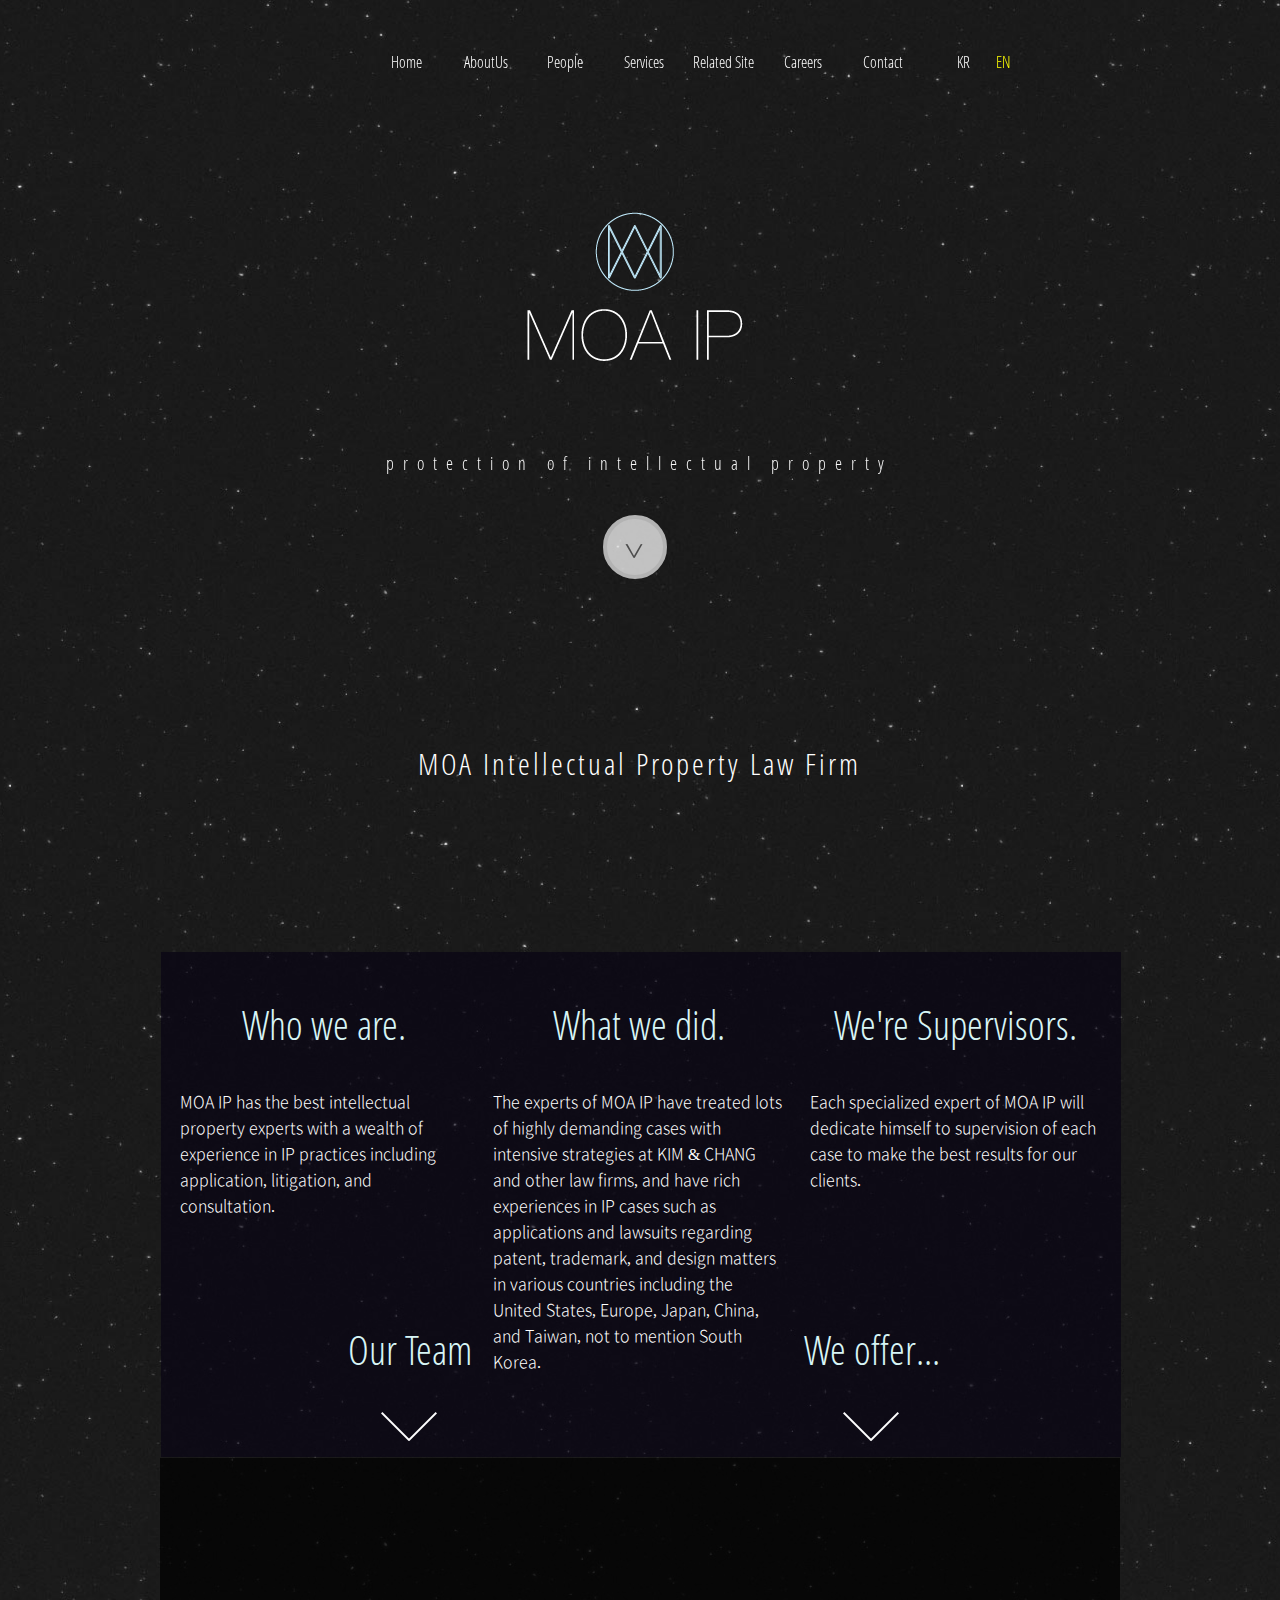
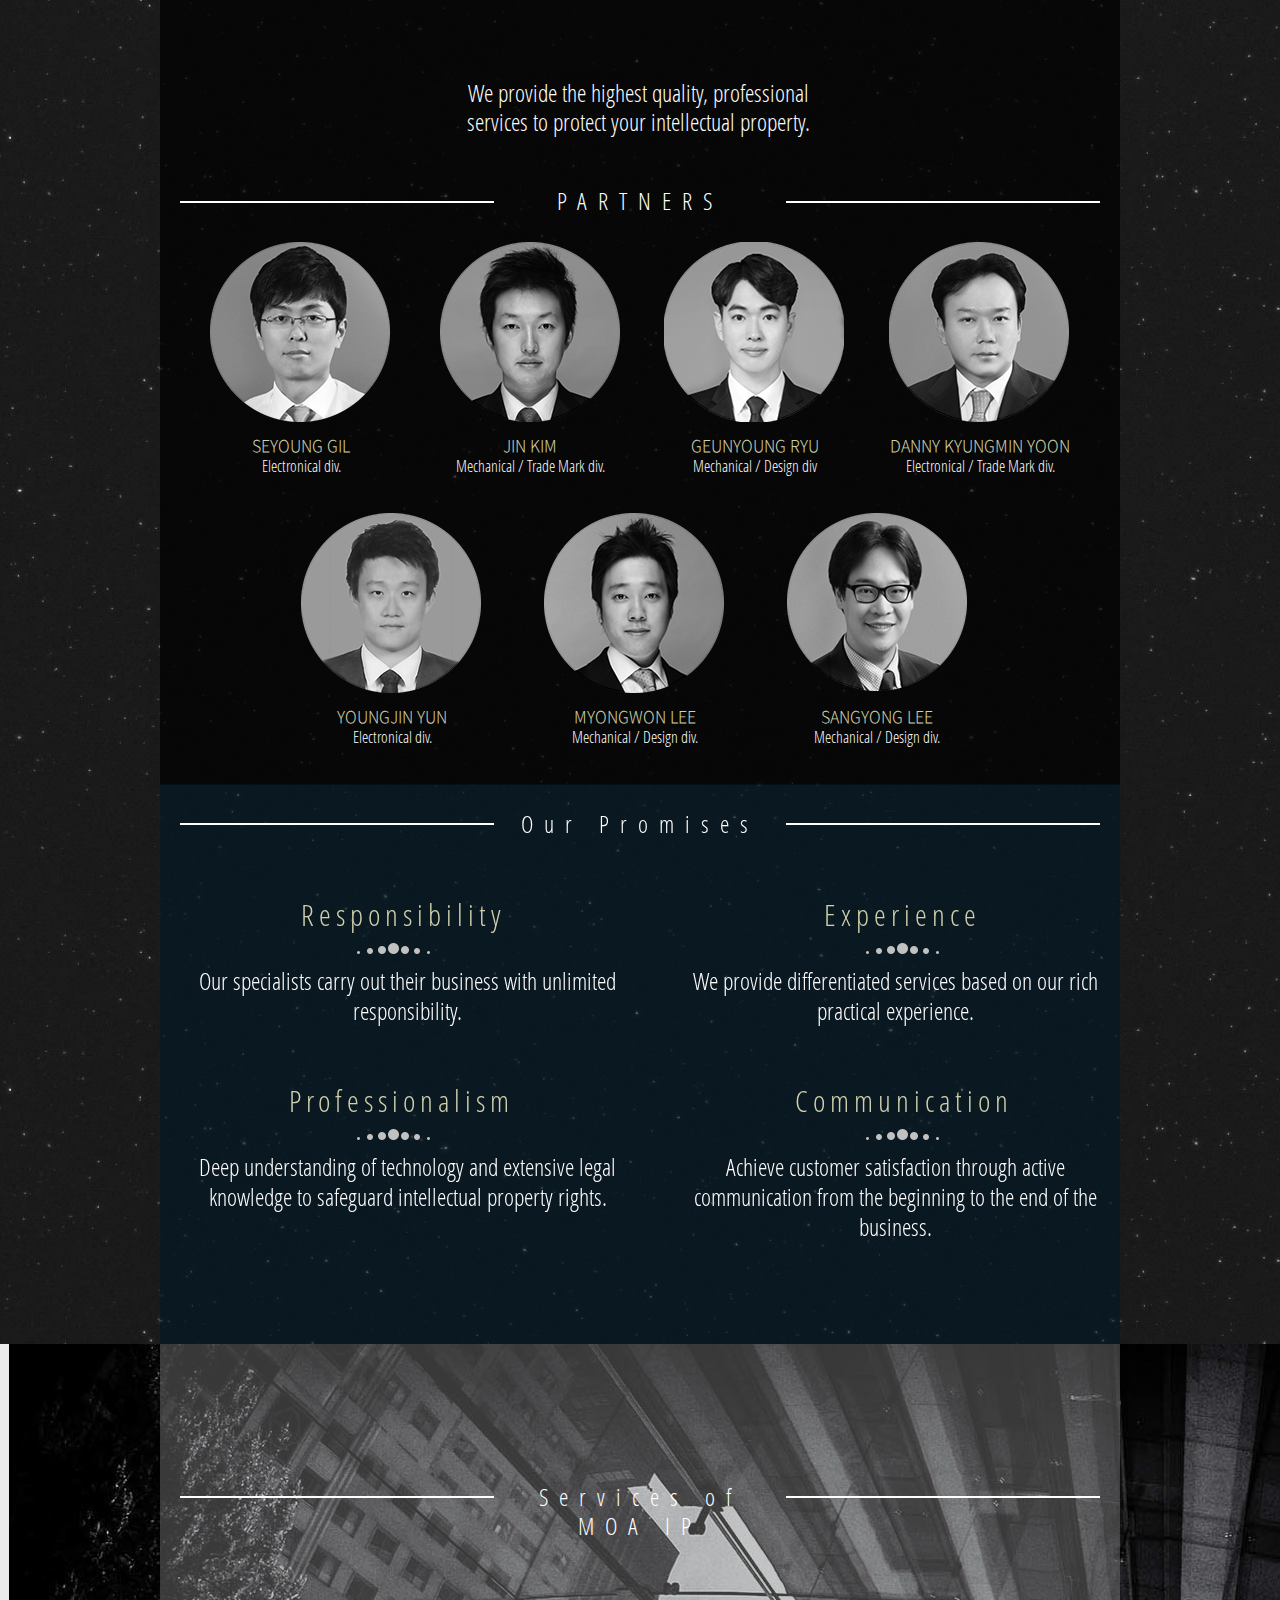
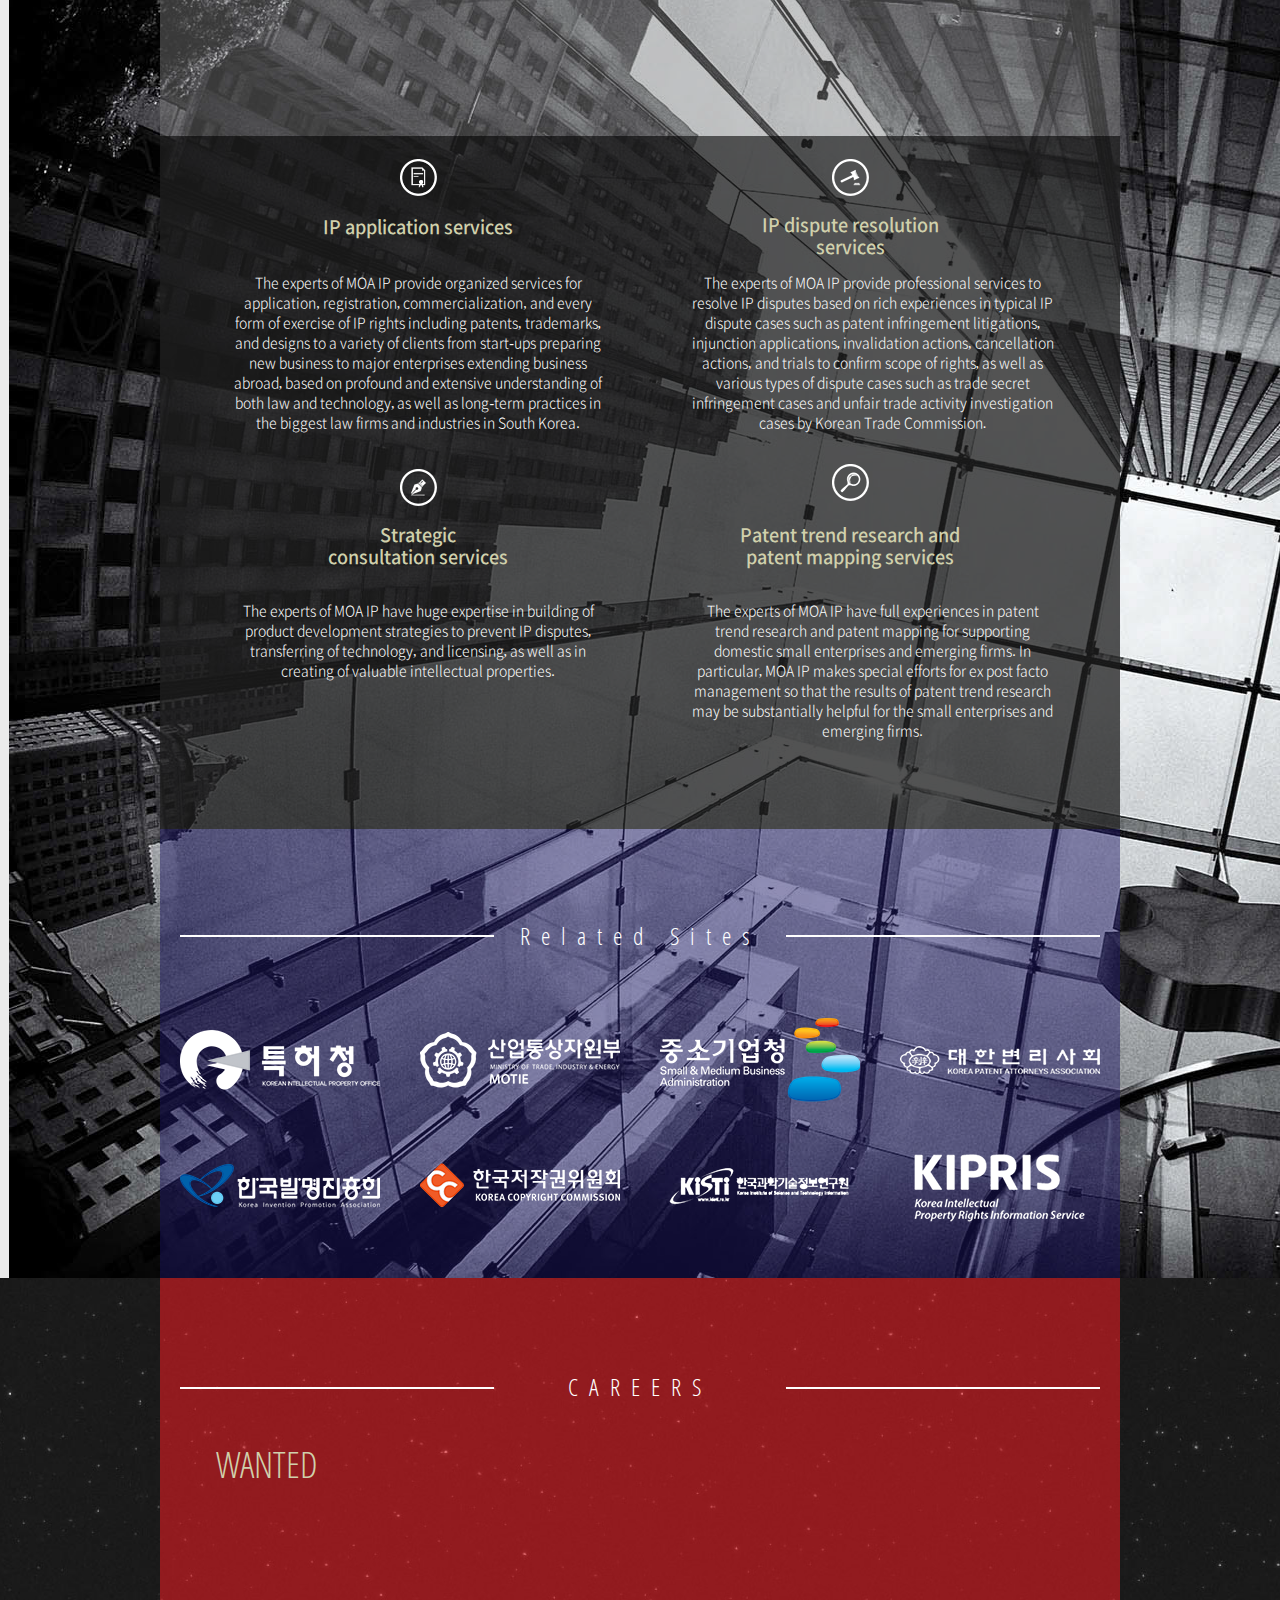
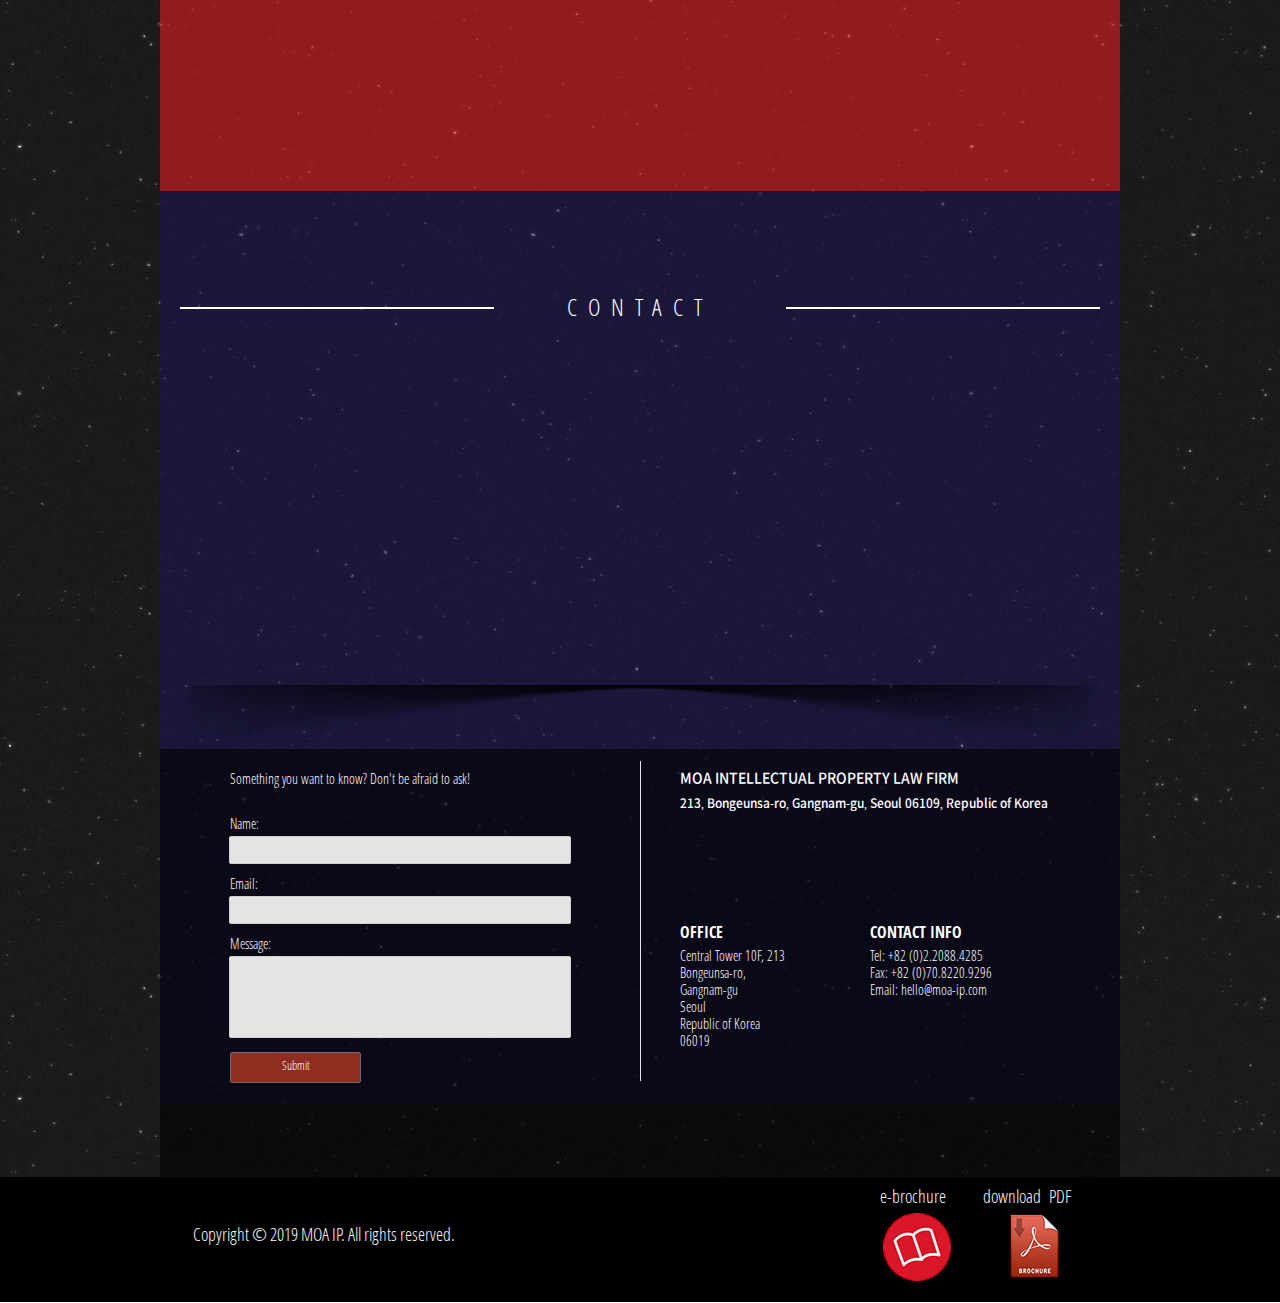
<file: en/index.html>
<!DOCTYPE html>
<html class="nojs html css_verticalspacer" lang="en-US">

<head>

  <meta http-equiv="Content-type" content="text/html;charset=UTF-8" />
  <meta name="generator" content="2018.0.0.379" />
  <meta name="viewport" content="width=device-width, initial-scale=1, maximum-scale=1">
  <meta name="keywords" content="intellectual property, moa-ip, company">
  <meta name="description" content="모아특허는 지식재산권 분야의 출원, 소송,자문 등에 있어서 풍부한 실무 경험을 갖고있는 최고의 전문가들과 함께 하고 있습니다." />
  <meta property="og:type" content="website" />
  <meta property="og:title" content="모아특허법인">
  <meta property="og:url" content="https://moa-ip.com/">
  <meta property="og:site_name" content="MOA-IP">
  <meta property="og:description" content="모아특허는 지식재산권 분야의 출원, 소송,자문 등에 있어서 풍부한 실무 경험을 갖고있는 최고의 전문가들과 함께 하고 있습니다." />
  <meta property="og:image" content="https://moa-ip.com/images/street1.jpg">
  <meta property="og:image:width" content="1900">
  <meta property="og:image:height" content="1236">
  <meta property="og:updated_time" content="2018-07-24T00:28:42.000Z">
  <meta property="fb:app_id" content="1168215966664843">
  <meta name="twitter:card" content="summary">
  <meta name="twitter:title" content="모아특허법인">
  <meta name="twitter:description" content="모아특허는 지식재산권 분야의 출원, 소송,자문 등에 있어서 풍부한 실무 경험을 갖고있는 최고의 전문가들과 함께 하고 있습니다." />
  <meta name="twitter:image" content="https://moa-ip.com/images/street1.jpg">
  <meta name="twitter:creator" content="@eunchurn">

  <script type="text/javascript">
    // Update the 'nojs'/'js' class on the html node
    document.documentElement.className = document.documentElement.className.replace(/\bnojs\b/g, 'js');

    // Check that all required assets are uploaded and up-to-date
    if (typeof Muse == "undefined") window.Muse = {};
    window.Muse.assets = {
      "required": ["museutils.js", "museconfig.js", "webpro.js", "jquery.watch.js", "jquery.musepolyfill.bgsize.js",
        "musewpslideshow.js", "jquery.museoverlay.js", "touchswipe.js", "jquery.musemenu.js",
        "jquery.scrolleffects.js", "require.js", "index.css"
      ],
      "outOfDate": []
    };
  </script>

  <link rel="shortcut icon" href="images/favicon.ico?crc=432257050" />
  <title>MOA-IP</title>
  <!-- CSS -->
  <link rel="stylesheet" type="text/css" href="css/site_global.css?crc=298616216" />
  <link rel="stylesheet" type="text/css" href="css/master_a-master.css?crc=4011643717" />
  <link rel="stylesheet" type="text/css" href="css/index.css" id="pagesheet" />
  <!-- Other scripts -->
  <script type="text/javascript">
    var __adobewebfontsappname__ = "muse";
  </script>
  <!-- JS includes -->
  <script src="https://webfonts.creativecloud.com/open-sans:n3:default.js" type="text/javascript"></script>
  <!--[if lt IE 9]>
  <script src="scripts/html5shiv.js?crc=4241844378" type="text/javascript"></script>
  <![endif]-->
  <!--/*

*/
-->
</head>

<body>

  <div class="clearfix" id="page">
    <!-- group -->
    <div class="clearfix grpelem" id="pu1180">
      <!-- group -->
      <div class="browser_width grpelem" id="u1180-bw">
        <div id="u1180">
          <!-- column -->
          <div class="clearfix" id="u1180_align_to_page">
            <div class="position_content" id="u1180_position_content">
              <a class="anchor_item colelem" id="top"></a>
              <div class="clip_frame colelem" id="u1055">
                <!-- image -->
                <img class="block" id="u1055_img" src="images/logotitle.png?crc=292591135" alt="" width="216" height="149" />
              </div>
              <a class="anchor_item colelem" id="aboutus"></a>
              <div class="clearfix colelem" id="u1000-4">
                <!-- content -->
                <p>MOA Intellectual Property Law Firm</p>
              </div>
              <div class="clip_frame ose_pre_init colelem" id="u1004">
                <!-- image -->
                <img class="block" id="u1004_img" src="images/particle_wrap.png?crc=4210178708" alt="" width="78"
                  height="78" />
              </div>
              <div class="clearfix colelem" id="pu344">
                <!-- group -->
                <div class="grpelem" id="u344">
                  <!-- simple frame -->
                </div>
                <div class="clearfix grpelem" id="u1075-4">
                  <!-- content -->
                  <p>We offer...</p>
                </div>
                <div class="clearfix grpelem" id="u1062-4">
                  <!-- content -->
                  <p>Our Team</p>
                </div>
                <div class="clearfix grpelem" id="u983-4">
                  <!-- content -->
                  <p>MOA IP has the best intellectual property experts with a wealth of experience in IP practices including application, litigation, and consultation.</p>
                </div>
                <div class="clearfix grpelem" id="u987-5">
                  <!-- content -->
                  <p>The experts of MOA IP have treated lots of highly demanding cases with intensive strategies at KIM &amp; CHANG and other law firms, and have rich experiences in IP cases such as applications and lawsuits regarding patent, trademark, and design matters in various countries including the United States, Europe, Japan, China, and Taiwan, not to mention South Korea.</p>
                  <p>&nbsp;</p>
                </div>
                <div class="clearfix grpelem" id="u989-5">
                  <!-- content -->
                  <p>Each specialized expert of MOA IP will dedicate himself to supervision of each case to make the best results for our clients.</p>
                  <p>&nbsp;</p>
                </div>
                <div class="clearfix grpelem" id="u985-4">
                  <!-- content -->
                  <p>Who we are.</p>
                </div>
                <div class="clearfix grpelem" id="u986-4">
                  <!-- content -->
                  <p>What we did.</p>
                </div>
                <div class="clearfix grpelem" id="u988-4">
                  <!-- content -->
                  <p>We're Supervisors.</p>
                </div>
              </div>
              <div class="clearfix colelem" id="pu583">
                <!-- group -->
                <div class="grpelem" id="u583">
                  <!-- simple frame -->
                </div>
                <div class="clearfix grpelem" id="u1115-24">
                  <!-- content -->
                  <!--
                  <p>채용방법</p>
                  <p>&nbsp;</p>
                  <p>일반채용</p>
                  <p>&nbsp;</p>
                  <p>특정 업무분야의 스텝 충원의 경우, 채용 공고를 통하여 모집하고 있으며 해당분야의 채용공고를 참고해 주시길 바랍니다.</p>
                  <p>&nbsp;</p>
                  <p>&nbsp;</p>
                  <p>상시채용</p>
                  <p>&nbsp;</p>
                  <p>모아특허법인은 상시 채용을 통해 인재 DB를 구축하여 지원자를 모집하고 있습니다.</p>
                  <p>지원자 제출서류</p>
                  <p>&nbsp;</p>
                  <p>이력서, 자기소개서, 졸업증명서, 대학성적증명서, 기타 관련 증빙서류 (외국어 능력 증빙 등)</p>
                  <p>지원서 제출방법 및 채용관련 문의</p> -->
                </div>
                <div class="clearfix grpelem" id="u1118-4">
                  <!-- content -->
                  <p>WANTED</p>
                </div>
                <div class="clearfix grpelem" id="u1176-4">
                  <!-- content -->
                  <p>CAREERS</p>
                </div>
                <div class="grpelem" id="u1175">
                  <!-- simple frame -->
                </div>
                <div class="grpelem" id="u1177">
                  <!-- simple frame -->
                </div>
                <a class="anchor_item grpelem" id="careers"></a>
              </div>
              <div class="clearfix colelem" id="pu584">
                <!-- group -->
                <div class="grpelem" id="u584">
                  <!-- simple frame -->
                </div>
                <div class="grpelem" id="u1196">
                  <!-- simple frame -->
                </div>
                <div class="clip_frame grpelem" id="u623">
                  <!-- image -->
                  <img class="block" id="u623_img" src="images/slider_shadow.png?crc=26595705" alt="" width="919"
                    height="64" />
                </div>
                <div class="clearfix grpelem" id="u625-4">
                  <!-- content -->
                  <p>MOA INTELLECTUAL PROPERTY LAW FIRM</p>
                </div>
                <div class="clearfix grpelem" id="u626-7">
                  <!-- content -->
                  <p>213, Bongeunsa-ro, Gangnam-gu, Seoul 06109, Republic of Korea</p>
                  <p>&nbsp;</p>
                  <p>&nbsp;</p>
                </div>
                <form class="form-grp clearfix grpelem" id="widgetu627" method="post" enctype="multipart/form-data"
                  onSubmit="alert('Muse 미리 보기에서는 이 양식을 제출할 수 없습니다. 양식 제출 기능을 테스트하려면 \'FTP 호스트에 업로드\'를 사용하여 사이트를 업로드하거나 Adobe Business Catalyst에 게시하십시오.'); return false;">
                  <!-- none box -->
                  <div class="fld-grp clearfix grpelem" id="widgetu638" data-required="true">
                    <!-- none box -->
                    <label class="fld-label actAsDiv clearfix grpelem" id="u640-4" for="widgetu638_input">
                      <!-- content --><span class="actAsPara">Name:</span></label>
                    <span class="fld-input NoWrap actAsDiv rounded-corners clearfix grpelem" id="u639-3">
                      <!-- content --><input class="wrapped-input" type="text" spellcheck="false" id="widgetu638_input"
                        name="custom_U638" tabindex="1" /></span>
                  </div>
                  <div class="fld-grp clearfix grpelem" id="widgetu628" data-required="true" data-type="email">
                    <!-- none box -->
                    <label class="fld-label actAsDiv clearfix grpelem" id="u629-4" for="widgetu628_input">
                      <!-- content --><span class="actAsPara">Email:</span></label>
                    <span class="fld-input NoWrap actAsDiv rounded-corners clearfix grpelem" id="u631-3">
                      <!-- content --><input class="wrapped-input" type="email" spellcheck="false" id="widgetu628_input"
                        name="Email" tabindex="2" /></span>
                  </div>
                  <div class="clearfix grpelem" id="u642-4">
                    <!-- content -->
                    <p>Submitting Form...</p>
                  </div>
                  <div class="clearfix grpelem" id="u643-4">
                    <!-- content -->
                    <p>The server encountered an error.</p>
                  </div>
                  <div class="clearfix grpelem" id="u637-4">
                    <!-- content -->
                    <p>Form received.</p>
                  </div>
                  <button class="submit-btn NoWrap rounded-corners clearfix grpelem" id="u636-4" type="submit" value="Submit"
                    tabindex="4">
                    <!-- content -->
                    <div style="margin-top:-11px;height:11px;">
                      <p>Submit</p>
                    </div>
                  </button>
                  <div class="fld-grp clearfix grpelem" id="widgetu632" data-required="false">
                    <!-- none box -->
                    <label class="fld-label actAsDiv clearfix grpelem" id="u634-4" for="widgetu632_input">
                      <!-- content --><span class="actAsPara">Message:</span></label>
                    <span class="fld-textarea actAsDiv rounded-corners clearfix grpelem" id="u635-3">
                      <!-- content --><textarea class="wrapped-input" id="widgetu632_input" name="custom_U632" tabindex="3"></textarea></span>
                  </div>
                </form>
                <div class="clearfix grpelem" id="u644-4">
                  <!-- content -->
                  <p>Something you want to know? Don't be afraid to ask!</p>
                </div>
                <div class="clearfix grpelem" id="u645-4">
                  <!-- content -->
                  <p>OFFICE</p>
                </div>
                <div class="clearfix grpelem" id="u646-4">
                  <!-- content -->
                  <p>CONTACT INFO</p>
                </div>
                <div class="clearfix grpelem" id="u647-12">
                  <!-- content -->
                  <p>Central Tower 10F, 213</p>
                  <p>Bongeunsa-ro, Gangnam-gu</p>
                  <p>Seoul</p>
                  <p>Republic of Korea</p>
                  <p>06019</p>
                </div>
                <div class="clearfix grpelem" id="u648-8">
                  <!-- content -->
                  <p>Tel: +82 (0)2.2088.4285</p>
                  <p>Fax: +82 (0)70.8220.9296</p>
                  <p>Email: hello@moa-ip.com</p>
                </div>
                <div class="clearfix grpelem" id="u1194-4">
                  <!-- content -->
                  <p>CONTACT</p>
                </div>
                <div class="grpelem" id="u1193">
                  <!-- simple frame -->
                </div>
                <div class="grpelem" id="u1195">
                  <!-- simple frame -->
                </div>
                <a class="anchor_item grpelem" id="contact"></a>
                <div class="size_fixed grpelem" id="u2359">
                  <!-- custom html -->

                  <iframe src="https://www.google.com/maps/embed?pb=!1m18!1m12!1m3!1d758.192634308012!2d127.03484466277531!3d37.50793507144013!2m3!1f0!2f0!3f0!3m2!1i1024!2i768!4f13.1!3m3!1m2!1s0x357ca3f9efe47f89%3A0x3167fb1e8319b5a2!2z7ISc7Jq47Yq567OE7IucIOqwleuCqOq1rCDrhbztmIQy64-ZIOu0ieydgOyCrOuhnCAyMTM!5e0!3m2!1sko!2skr!4v1547476255106" width="920" height="325" frameborder="0" style="border:0" allowfullscreen></iframe>

                </div>
              </div>
            </div>
          </div>
        </div>
      </div>
      <div class="browser_width grpelem" id="u388-bw">
        <div id="u388">
          <!-- column -->
          <div class="clearfix" id="u388_align_to_page">
            <div class="position_content" id="u388_position_content">
              <div class="clearfix colelem" id="pu1104">
                <!-- group -->
                <div class="grpelem" id="u1104">
                  <!-- simple frame -->
                </div>
                <div class="grpelem" id="u1179">
                  <!-- simple frame -->
                </div>
                <div class="H3---gray clearfix grpelem" id="u391-4">
                  <!-- content -->
                  <h3>IP application services</h3>
                </div>
                <div class="H3---gray clearfix grpelem" id="u395-4">
                  <!-- content -->
                  <h3>IP dispute resolution services</h3>
                </div>
                <div class="H3---gray clearfix grpelem" id="u396-4">
                  <!-- content -->
                  <h3>Strategic consultation services</h3>
                </div>
                <div class="H3---gray clearfix grpelem" id="u3148-4">
                  <!-- content -->
                  <h3>Patent trend research and patent mapping services</h3>
                </div>
                <div class="bodytext---gray clearfix grpelem" id="u413-4">
                  <!-- content -->
                  <p>The experts of MOA IP provide organized services for application, registration, commercialization, and every form of exercise of IP rights including patents, trademarks, and designs to a variety of clients from start-ups preparing new business to major enterprises extending business abroad, based on profound and extensive understanding of both law and technology, as well as long-term practices in the biggest law firms and industries in South Korea.</p>
                </div>
                <div class="bodytext---gray clearfix grpelem" id="u418-4">
                  <!-- content -->
                  <p>The experts of MOA IP provide professional services to resolve IP disputes based on rich experiences in typical IP dispute cases such as patent infringement litigations, injunction applications, invalidation actions, cancellation actions, and trials to confirm scope of rights, as well as various types of dispute cases such as trade secret infringement cases and unfair trade activity investigation cases by Korean Trade Commission.</p>
                </div>
                <div class="bodytext---gray clearfix grpelem" id="u419-4">
                  <!-- content -->
                  <p>The experts of MOA IP have huge expertise in building of product development strategies to prevent IP disputes, transferring of technology, and licensing, as well as in creating of valuable intellectual properties.</p>
                </div>
                <div class="bodytext---gray clearfix grpelem" id="u3158-4">
                  <!-- content -->
                  <p>The experts of MOA IP have full experiences in patent trend research and patent mapping for supporting domestic small enterprises and emerging firms.  In particular, MOA IP makes special efforts for ex post facto management so that the results of patent trend research may be substantially helpful for the small enterprises and emerging firms.</p>
                </div>
                <a class="anchor_item grpelem" id="services"></a>
                <div class="clearfix grpelem" id="u1119-4">
                  <!-- content -->
                  <p>Services of MOA IP</p>
                </div>
                <div class="grpelem" id="u1120">
                  <!-- simple frame -->
                </div>
                <div class="grpelem" id="u1121">
                  <!-- simple frame -->
                </div>
                <div class="clip_frame ose_pre_init grpelem" id="u1122">
                  <!-- image -->
                  <img class="block" id="u1122_img" src="images/part_o.png?crc=128920965" alt="" width="78" height="78" />
                </div>
                <div class="clip_frame grpelem" id="u3456">
                  <!-- image -->
                  <img class="block" id="u3456_img" src="images/service1.png?crc=4019796959" data-hidpi-src="images/service1_2x.png?crc=4019796959"
                    alt="" width="37" height="37" />
                </div>
                <div class="clip_frame grpelem" id="u3466">
                  <!-- image -->
                  <img class="block" id="u3466_img" src="images/service2.png?crc=305716775" data-hidpi-src="images/service2_2x.png?crc=4064107184"
                    alt="" width="37" height="37" />
                </div>
                <div class="clip_frame grpelem" id="u3476">
                  <!-- image -->
                  <img class="block" id="u3476_img" src="images/service3.png?crc=3797476193" data-hidpi-src="images/service3_2x.png?crc=7273687"
                    alt="" width="37" height="37" />
                </div>
                <div class="clip_frame grpelem" id="u3486">
                  <!-- image -->
                  <img class="block" id="u3486_img" src="images/service4.png?crc=3858770301" data-hidpi-src="images/service4_2x.png?crc=4158988106"
                    alt="" width="37" height="37" />
                </div>
              </div>
              <div class="clearfix colelem" id="pu582">
                <!-- group -->
                <div class="grpelem" id="u582">
                  <!-- simple frame -->
                </div>
                <div class="clearfix grpelem" id="u1131-4">
                  <!-- content -->
                  <p>Related Sites</p>
                </div>
                <div class="grpelem" id="u1132">
                  <!-- simple frame -->
                </div>
                <div class="grpelem" id="u1133">
                  <!-- simple frame -->
                </div>
                <a class="anchor_item grpelem" id="links"></a>
                <div class="clip_frame grpelem" id="u1779">
                  <!-- image -->
                  <img class="block" id="u1779_img" src="images/%ed%95%9c%ea%b5%ad%ec%a0%80%ec%9e%91%ea%b6%8c%ec%9c%84%ec%9b%90%ed%9a%8c.png?crc=133448163"
                    data-hidpi-src="images/%ed%95%9c%ea%b5%ad%ec%a0%80%ec%9e%91%ea%b6%8c%ec%9c%84%ec%9b%90%ed%9a%8c_2x.png?crc=235862398"
                    alt="" width="200" height="100" />
                </div>
                <div class="clip_frame grpelem" id="u1785">
                  <!-- image -->
                  <img class="block" id="u1785_img" src="images/kisti.png?crc=3765395149" data-hidpi-src="images/kisti_2x.png?crc=3967168117"
                    alt="" width="200" height="100" />
                </div>
                <div class="clip_frame grpelem" id="u1790">
                  <!-- image -->
                  <img class="block" id="u1790_img" src="images/kipris.png?crc=4195209499" data-hidpi-src="images/kipris_2x.png?crc=494497027"
                    alt="" width="200" height="100" />
                </div>
                <div class="clip_frame grpelem" id="u1795">
                  <!-- image -->
                  <img class="block" id="u1795_img" src="images/%ed%95%9c%ea%b5%ad%eb%b0%9c%eb%aa%85%ec%a7%84%ed%9d%a5%ed%9a%8c.png?crc=444998889"
                    data-hidpi-src="images/%ed%95%9c%ea%b5%ad%eb%b0%9c%eb%aa%85%ec%a7%84%ed%9d%a5%ed%9a%8c_2x.png?crc=3919789706"
                    alt="" width="200" height="100" />
                </div>
                <a class="nonblock nontext clip_frame grpelem" id="u1800" href="http://www.kpaa.or.kr/" target="_blank">
                  <!-- image --><img class="block" id="u1800_img" src="images/%eb%8c%80%ed%95%9c%eb%b3%80%eb%a6%ac%ec%82%ac%ed%9a%8c.png?crc=500850141"
                    data-hidpi-src="images/%eb%8c%80%ed%95%9c%eb%b3%80%eb%a6%ac%ec%82%ac%ed%9a%8c_2x.png?crc=3911054607"
                    alt="" width="200" height="100" /></a>
                <a class="nonblock nontext clip_frame grpelem" id="u1805" href="http://www.smba.go.kr/" target="_blank">
                  <!-- image --><img class="block" id="u1805_img" src="images/%ec%a4%91%ec%86%8c%ea%b8%b0%ec%97%85%ec%b2%ad.png?crc=3931147642"
                    data-hidpi-src="images/%ec%a4%91%ec%86%8c%ea%b8%b0%ec%97%85%ec%b2%ad_2x.png?crc=4199874738" alt=""
                    width="200" height="100" /></a>
                <a class="nonblock nontext clip_frame grpelem" id="u1810" href="http://www.motie.go.kr/" target="_blank">
                  <!-- image --><img class="block" id="u1810_img" src="images/%ec%82%b0%ec%97%85%ed%86%b5%ec%83%81%ec%9e%90%ec%9b%90%eb%b6%80.png?crc=90980949"
                    data-hidpi-src="images/%ec%82%b0%ec%97%85%ed%86%b5%ec%83%81%ec%9e%90%ec%9b%90%eb%b6%80_2x.png?crc=4287027245"
                    alt="" width="200" height="100" /></a>
                <a class="nonblock nontext clip_frame grpelem" id="u1815" href="http://www.kipo.go.kr/" target="_blank">
                  <!-- image --><img class="block" id="u1815_img" src="images/%ed%8a%b9%ed%97%88%ec%b2%ad.png?crc=3995561989"
                    data-hidpi-src="images/%ed%8a%b9%ed%97%88%ec%b2%ad_2x.png?crc=333973385" alt="" width="200" height="100" /></a>
              </div>
            </div>
          </div>
        </div>
      </div>
      <div class="browser_width grpelem" id="u150-bw">
        <div class="museBGSize" id="u150">
          <!-- group -->
          <div class="clearfix" id="u150_align_to_page">
            <div class="grpelem" id="u998">
              <!-- simple frame -->
            </div>
            <div class="clearfix grpelem" id="u977-4">
              <!-- content -->
              <p>PARTNERS</p>
            </div>
            <div class="grpelem" id="u978">
              <!-- simple frame -->
            </div>
            <div class="grpelem" id="u981">
              <!-- simple frame -->
            </div>
            <a class="anchor_item grpelem" id="people"></a>
            <div class="clearfix grpelem" id="u1035-6">
              <!-- content -->
              <p>We provide the highest quality, professional</p>
              <p>services to protect your intellectual property.</p>
            </div>
            <div class="clip_frame ose_pre_init grpelem" id="u1037">
              <!-- image -->
              <img class="block" id="u1037_img" src="images/part_o.png?crc=128920965" alt="" width="78" height="78" />
            </div>
            <div class="clearfix grpelem" id="u1091-6">
              <!-- content -->
              <p id="u1091-2">JIN KIM</p>
              <p id="u1091-4">Mechanical / Trade Mark div.</p>
            </div>
            <div class="clearfix grpelem" id="u1093-8">
              <!-- content -->
              <p id="u1093-4">MYONGWON LEE</p>
              <p id="u1093-6">Mechanical / Design div.</p>
            </div>
            <div class="clearfix grpelem" id="u2977-6">
              <!-- content -->
              <p id="u2977-2">SEYOUNG GIL</p>
              <p id="u2977-4">Electronical div.</p>
            </div>
            <div class="clearfix grpelem" id="u3131-6">
              <!-- content -->
              <p id="u3131-2">GEUNYOUNG RYU</p>
              <p id="u3131-4">Mechanical / Design div</p>
            </div>
            <div class="clearfix grpelem" id="u3727-6">
              <!-- content -->
              <p id="u3727-2">DANNY KYUNGMIN YOON</p>
              <p id="u3727-4">Electronical / Trade Mark div.</p>
            </div>
            <div class="clearfix grpelem" id="u3561-6">
              <!-- content -->
              <p id="u3561-2">YOUNGJIN YUN</p>
              <p id="u3561-4">Electronical div.</p>
            </div>
            <div class="clearfix grpelem" id="u1094-6">
              <!-- content -->
              <p id="u1094-2">SANGYONG LEE</p>
              <p id="u1094-4">Mechanical / Design div.</p>
            </div>
            <div class="PamphletWidget clearfix widget_invisible grpelem" id="pamphletu2905" data-islightbox="true">
              <!-- none box -->
              <div class="ThumbGroup clearfix grpelem" id="u2922">
                <!-- none box -->
                <div class="popup_anchor" id="u2923popup">
                  <div class="Thumb popup_element clearfix" id="u2923">
                    <!-- group -->
                    <div class="clip_frame grpelem" id="u2924">
                      <!-- image -->
                      <img class="block" id="u2924_img" src="images/%ea%b8%b8%ec%84%b8%ec%98%81_round_gray.png?crc=3861430198"
                        alt="" width="180" height="180" />
                    </div>
                  </div>
                </div>
              </div>
              <div class="popup_anchor" id="u2913popup" data-lightbox="true">
                <div class="ContainerGroup rgba-background clearfix" id="u2913">
                  <!-- stack box -->
                  <div class="Container clearfix grpelem" id="u2914">
                    <!-- column -->
                    <div class="clearfix colelem" id="u2916-8">
                      <!-- content -->
                      <p><span id="u2916">​</span><span id="u2916-2"><span class="actAsInlineDiv normal_text" id="u2919">
                            <!-- content --><span class="actAsDiv clip_frame excludeFromNormalFlow" id="u2920">
                              <!-- image --><img id="u2920_img" src="images/%ea%b8%b8%ec%84%b8%ec%98%81_round.png?crc=482948581"
                                alt="" width="210" height="210" /></span></span></span><span id="u2916-3">&nbsp;&nbsp;&nbsp;
                        </span><span id="u2916-4"><span class="actAsInlineDiv normal_text" id="u2917">
                            <!-- content --><span class="actAsDiv clearfix excludeFromNormalFlow" id="u2918-11">
                              <!-- content --><span class="actAsPara" id="u2918-2">SEYOUNG GIL</span><span class="actAsPara"
                                id="u2918-4">Electronical div.&nbsp;|&nbsp; Partner</span><span class="actAsPara" id="u2918-5">&nbsp;</span><span
                                class="actAsPara" id="u2918-7">T. +82-2-2088-4281</span><span class="actAsPara" id="u2918-9">E.
                                sygil@moa-ip.com</span></span></span></span><span id="u2916-5"></span></p>
                    </div>
                    <div class="clearfix colelem" id="pu2915-16">
                      <!-- group -->
                      <div class="clearfix grpelem" id="u2915-16">
                        <!-- content -->
                        <p id="u2915-2">EDUCATION</p>
                        <p id="u2915-4"> - Seoul National University, College of Engineering (B.E., Electrical and Electronic Engineering, 2008)</p>
                        <p id="u2915-5">&nbsp;</p>
                        <p id="u2915-7">PROFESSIONAL EXPERIENCES</p>
                        <p id="u2915-9"> - The Supreme Patent Law Office of Korea (2008 - 2014)</p>
                        <p id="u2915-11"> - MOA Intellectual Property Law Firm (2015 - Present)</p>
                        <p id="u2915-14">&nbsp;</p>
                      </div>
                      <div class="clearfix grpelem" id="u3204-16">
                        <!-- content -->
                        <p id="u3204-2">QUALIFICATION</p>
                        <p id="u3204-4"> - Passed the Korean Patent Bar Examination (2007)</p>
                        <p id="u3204-5">&nbsp;</p>
                        <p id="u3204-7">LANGUAGES</p>
                        <p id="u3204-9"> - Korean and English</p>
                        <p id="u3204-14">&nbsp;</p>
                      </div>
                    </div>
                  </div>
                </div>
              </div>
              <div class="popup_anchor" id="u2906popup">
                <div class="PamphletCloseButton PamphletLightboxPart popup_element clearfix" id="u2906">
                  <!-- group -->
                  <div class="clearfix grpelem" id="u2907-5">
                    <!-- content -->
                    <p><span id="u2907">​</span><span class="actAsInlineDiv normal_text" id="u2908">
                        <!-- content --><span class="actAsDiv clip_frame excludeFromNormalFlow" id="u2909">
                          <!-- image --><img id="u2909_img" src="images/close.png?crc=4291745421" alt="" width="134"
                            height="134" /></span></span></p>
                  </div>
                </div>
              </div>
            </div>
            <div class="PamphletWidget clearfix widget_invisible grpelem" id="pamphletu794" data-islightbox="true">
              <!-- none box -->
              <div class="ThumbGroup clearfix grpelem" id="u813">
                <!-- none box -->
                <div class="popup_anchor" id="u814popup">
                  <div class="Thumb popup_element clearfix" id="u814">
                    <!-- group -->
                    <div class="clip_frame grpelem" id="u815">
                      <!-- image -->
                      <img class="block" id="u815_img" src="images/%ea%b9%80%ec%a7%84_round_gray.png?crc=102497771" alt=""
                        width="180" height="180" />
                    </div>
                  </div>
                </div>
              </div>
              <div class="popup_anchor" id="u804popup" data-lightbox="true">
                <div class="ContainerGroup rgba-background clearfix" id="u804">
                  <!-- stack box -->
                  <div class="Container clearfix grpelem" id="u805">
                    <!-- column -->
                    <div class="clearfix colelem" id="u806-8">
                      <!-- content -->
                      <p><span id="u806">​</span><span id="u806-2"><span class="actAsInlineDiv normal_text" id="u847">
                            <!-- content --><span class="actAsDiv clip_frame clearfix excludeFromNormalFlow" id="u841">
                              <!-- image --><img class="position_content" id="u841_img" src="images/%ea%b9%80%ec%a7%84_round.png?crc=444019352"
                                alt="" width="210" height="210" /></span></span></span><span id="u806-3">&nbsp;&nbsp;&nbsp;
                        </span><span id="u806-4"><span class="actAsInlineDiv normal_text" id="u807">
                            <!-- content --><span class="actAsDiv clearfix excludeFromNormalFlow" id="u808-11">
                              <!-- content --><span class="actAsPara" id="u808-2">JIN KIM</span><span class="actAsPara" id="u808-4">Mechanical / Trade Mark div.&nbsp;|&nbsp;Partner</span><span class="actAsPara" id="u808-5">&nbsp;</span><span class="actAsPara">T.
                                +82-2-2088-4282</span><span class="actAsPara">E. jkim@moa-ip.com</span></span></span></span><span
                          id="u806-5"></span></p>
                    </div>
                    <div class="clearfix colelem" id="pu3207-21">
                      <!-- group -->
                      <div class="clearfix grpelem" id="u3207-21">
                        <!-- content -->
                        <p id="u3207-2">EDUCATION</p>
                        <p id="u3207-4"> - Korea National Open University, College of Law (LL.B., 2015)</p>
                        <p id="u3207-6"> - Seoul National University, College of Engineering (B.E., Mechanical Engineering, 2003)</p>
                        <p id="u3207-7">&nbsp;</p>
                        <p id="u3207-9">PROFESSIONAL EXPERIENCES</p>
                        <p id="u3207-11"> - MOA Intellectual Property Law Firm (2015 - Present)</p>
                        <p id="u3207-13"> - Kim &amp; Chang (2011 - 2015)</p>
                        <p id="u3207-15"> - PanKorea Patent & Law Firm (2010)</p>
                        <p id="u3207-17"> - YOU ME Patent & Law Firm (2009 - 2010)</p>
                      </div>
                      <div class="clearfix grpelem" id="u3210-19">
                        <!-- content -->
                        <p id="u3210-2">QUALIFICATION</p>
                        <p id="u3210-4"> - Passed the Korean Patent Bar Examination (2008)</p>
                        <p id="u3210-5">&nbsp;</p>
                        <p id="u3210-7">LANGUAGES</p>
                        <p id="u3210-9"> - Korean and English</p>
                      </div>
                    </div>
                  </div>
                </div>
              </div>
              <div class="popup_anchor" id="u799popup">
                <div class="PamphletCloseButton PamphletLightboxPart popup_element clearfix" id="u799">
                  <!-- group -->
                  <div class="clearfix grpelem" id="u800-5">
                    <!-- content -->
                    <p><span id="u800">​</span><span class="actAsInlineDiv normal_text" id="u801">
                        <!-- content --><span class="actAsDiv clip_frame excludeFromNormalFlow" id="u802">
                          <!-- image --><img id="u802_img" src="images/close.png?crc=4291745421" alt="" width="134"
                            height="134" /></span></span><span></span></p>
                  </div>
                </div>
              </div>
            </div>
            <div class="PamphletWidget clearfix widget_invisible grpelem" id="pamphletu3649" data-islightbox="true">
              <!-- none box -->
              <div class="ThumbGroup clearfix grpelem" id="u3657">
                <!-- none box -->
                <div class="popup_anchor" id="u3658popup">
                  <div class="Thumb popup_element clearfix" id="u3658">
                    <!-- group -->
                    <div class="clip_frame grpelem" id="u3659">
                      <!-- image -->
                      <img class="block" id="u3659_img" src="images/%ec%9c%a4%ea%b2%bd%eb%af%bc_round_gray.png?crc=4025948446"
                        alt="" width="180" height="180" />
                    </div>
                  </div>
                </div>
              </div>
              <div class="popup_anchor" id="u3663popup" data-lightbox="true">
                <div class="ContainerGroup rgba-background clearfix" id="u3663">
                  <!-- stack box -->
                  <div class="Container clearfix grpelem" id="u3664">
                    <!-- column -->
                    <div class="clearfix colelem" id="u3668-8">
                      <!-- content -->
                      <p><span id="u3668">​</span><span id="u3668-2"><span class="actAsInlineDiv normal_text" id="u3669">
                            <!-- content --><span class="actAsDiv clip_frame excludeFromNormalFlow" id="u3670">
                              <!-- image --><img id="u3670_img" src="images/%ec%9c%a4%ea%b2%bd%eb%af%bc_round.png?crc=3956559340"
                                alt="" width="210" height="210" /></span></span></span><span id="u3668-3">&nbsp;&nbsp;&nbsp;
                        </span><span id="u3668-4"><span class="actAsInlineDiv normal_text" id="u3672">
                            <!-- content --><span class="actAsDiv clearfix excludeFromNormalFlow" id="u3673-11">
                              <!-- content --><span class="actAsPara" id="u3673-2">DANNY KYUNGMIN YOON</span><span class="actAsPara">Electronical / Trade Mark div.</span><span class="actAsPara">&nbsp;</span><span class="actAsPara">T.
                                +82-2-2088-4284</span><span class="actAsPara">E. kmyoon@moa-ip.com</span></span></span></span><span
                          id="u3668-5"></span></p>
                    </div>
                    <div class="clearfix colelem" id="pu3667-18">
                      <!-- group -->
                      <div class="clearfix grpelem" id="u3667-18">
                        <!-- content -->
                        <p id="u3667-2">EDUCATION</p>
                        <p id="u3667-4"> - Korea National Open University, College of Law (LL.B., 2019)</p>
                        <p id="u3667-4"> - Seoul National University, College of Engineering (B.E., Electrical and Electronic Engineering, 2002)</p>
                        <p id="u3667-4"> - Seoul Science High School for Gifted Students (1995)</p>
                        <p id="u3667-5">&nbsp;</p>
                        <p id="u3667-7">PROFESSIONAL EXPERIENCES</p>
                        <p id="u3667-9"> - MOA Intellectual Property Law Firm (2016 - Present)</p>
                        <p id="u3667-11"> - The Supreme Patent Law Office of Korea (2006 - 2016)</p>
                        <p id="u3667-13"> - Kim &amp; Chang (2003 - 2006)</p>
                        <p id="u3667-15"> - Nam &amp; Nam World Patent and Law Firm (2001 - 2003)</p>
                        <p id="u3667-15"> - Participated in Research Science Institute at MIT as Representative Student of Korea (1993)</p>
                        <p id="u3667-16">&nbsp;</p>
                      </div>
                      <div class="clearfix grpelem" id="u3665-17">
                        <!-- content -->
                        <p id="u3665-2">QUALIFICATION</p>
                        <p id="u3665-4"> - Passed the Korean Patent Bar Examination (2001)</p>
                        <p id="u3665-5">&nbsp;</p>
                        <p id="u3665-7">LANGUAGES</p>
                        <p id="u3665-9"> - Korean, English and Japanese</p>
                        <p id="u3665-14">&nbsp;</p>
                        <p id="u3665-15">&nbsp;</p>
                      </div>
                    </div>
                  </div>
                </div>
              </div>
              <div class="popup_anchor" id="u3652popup">
                <div class="PamphletCloseButton PamphletLightboxPart popup_element clearfix" id="u3652">
                  <!-- group -->
                  <div class="clearfix grpelem" id="u3653-5">
                    <!-- content -->
                    <p><span id="u3653">​</span><span class="actAsInlineDiv normal_text" id="u3654">
                        <!-- content --><span class="actAsDiv clip_frame excludeFromNormalFlow" id="u3655">
                          <!-- image --><img id="u3655_img" src="images/close.png?crc=4291745421" alt="" width="134"
                            height="134" /></span></span><span></span></p>
                  </div>
                </div>
              </div>
            </div>
            <div class="PamphletWidget clearfix widget_invisible grpelem" id="pamphletu890" data-islightbox="true">
              <!-- none box -->
              <div class="ThumbGroup clearfix grpelem" id="u893">
                <!-- none box -->
                <div class="popup_anchor" id="u894popup">
                  <div class="Thumb popup_element clearfix" id="u894">
                    <!-- group -->
                    <div class="clip_frame grpelem" id="u895">
                      <!-- image -->
                      <img class="block" id="u895_img" src="images/%ec%9d%b4%eb%aa%85%ec%9b%90_round_gray.png?crc=3883354303"
                        alt="" width="180" height="180" />
                    </div>
                  </div>
                </div>
              </div>
              <div class="popup_anchor" id="u899popup" data-lightbox="true">
                <div class="ContainerGroup rgba-background clearfix" id="u899">
                  <!-- stack box -->
                  <div class="Container clearfix grpelem" id="u900">
                    <!-- column -->
                    <div class="clearfix colelem" id="u902-8">
                      <!-- content -->
                      <p><span id="u902">​</span><span id="u902-2"><span class="actAsInlineDiv normal_text" id="u931">
                            <!-- content --><span class="actAsDiv clip_frame excludeFromNormalFlow" id="u925">
                              <!-- image --><img id="u925_img" src="images/%ec%9d%b4%eb%aa%85%ec%9b%90_round.png?crc=4205687620"
                                alt="" width="210" height="210" /></span></span></span><span id="u902-3">&nbsp;&nbsp;&nbsp;
                        </span><span id="u902-4"><span class="actAsInlineDiv normal_text" id="u903">
                            <!-- content --><span class="actAsDiv clearfix excludeFromNormalFlow" id="u904-13">
                              <!-- content --><span class="actAsPara" id="u904-2">MYONGWON LEE</span><span class="actAsPara">Mechanical / Design div.&nbsp;|&nbsp;Partner</span><span class="actAsPara">&nbsp;</span><span class="actAsPara">T.
                                +82-2-2088-4283</span><span class="actAsPara">E. mwlee@moa-ip.com</span><span class="actAsPara">&nbsp;</span><span
                                class="actAsPara">&nbsp;</span></span></span></span><span id="u902-5"></span></p>
                    </div>
                    <div class="clearfix colelem" id="pu901-19">
                      <!-- group -->
                      <div class="clearfix grpelem" id="u901-19">
                        <!-- content -->
                        <p id="u901-2">EDUCATION</p>
                        <p id="u901-4"> - Seoul National University, College of Engineering (B.E., Mechanical Engineering, 2004)</p>
                        <p id="u901-5">&nbsp;</p>
                        <p id="u901-7">PROFESSIONAL EXPERIENCES</p>
                        <p id="u901-9"> - MOA Intellectual Property Law Firm (2015 - Present)</p>
                        <p id="u901-11"> - Kim &amp; Chang (2009 - 2015)</p>
                        <p id="u901-11"> - Hanwha (2004 - 2007)</p>
                        <p id="u901-16">&nbsp;</p>
                        <p id="u901-17">&nbsp;</p>
                      </div>
                      <div class="clearfix grpelem" id="u3225-20">
                        <!-- content -->
                        <p id="u3225-2">QUALIFICATION</p>
                        <p id="u3225-4"> - Passed the Korean Patent Bar Examination (2008)</p>
                        <p id="u3225-5">&nbsp;</p>
                        <p id="u3225-7">LANGUAGES</p>
                        <p id="u3225-9"> - Korean and English</p>
                        <p id="u3225-18">&nbsp;</p>
                      </div>
                    </div>
                  </div>
                </div>
              </div>
              <div class="popup_anchor" id="u908popup">
                <div class="PamphletCloseButton PamphletLightboxPart popup_element clearfix" id="u908">
                  <!-- group -->
                  <div class="clearfix grpelem" id="u909-5">
                    <!-- content -->
                    <p><span id="u909">​</span><span class="actAsInlineDiv normal_text" id="u910">
                        <!-- content --><span class="actAsDiv clip_frame excludeFromNormalFlow" id="u911">
                          <!-- image --><img id="u911_img" src="images/close.png?crc=4291745421" alt="" width="134"
                            height="134" /></span></span><span></span></p>
                  </div>
                </div>
              </div>
            </div>
            <div class="PamphletWidget clearfix widget_invisible grpelem" id="pamphletu932" data-islightbox="true">
              <!-- none box -->
              <div class="ThumbGroup clearfix grpelem" id="u933">
                <!-- none box -->
                <div class="popup_anchor" id="u934popup">
                  <div class="Thumb popup_element clearfix" id="u934">
                    <!-- group -->
                    <div class="clip_frame grpelem" id="u935">
                      <!-- image -->
                      <img class="block" id="u935_img" src="images/%ec%9d%b4%ec%83%81%ec%9a%a9_round_gray.png?crc=4055951130"
                        alt="" width="180" height="178" />
                    </div>
                  </div>
                </div>
              </div>
              <div class="popup_anchor" id="u946popup" data-lightbox="true">
                <div class="ContainerGroup rgba-background clearfix" id="u946">
                  <!-- stack box -->
                  <div class="Container clearfix grpelem" id="u947">
                    <!-- column -->
                    <div class="clearfix colelem" id="u948-8">
                      <!-- content -->
                      <p><span id="u948">​</span><span id="u948-2"><span class="actAsInlineDiv normal_text" id="u973">
                            <!-- content --><span class="actAsDiv clip_frame excludeFromNormalFlow" id="u967">
                              <!-- image --><img id="u967_img" src="images/%ec%9d%b4%ec%83%81%ec%9a%a9_round.png?crc=3789813223"
                                alt="" width="210" height="208" /></span></span></span><span id="u948-3">&nbsp;&nbsp;&nbsp;
                        </span><span id="u948-4"><span class="actAsInlineDiv normal_text" id="u949">
                            <!-- content --><span class="actAsDiv clearfix excludeFromNormalFlow" id="u950-13">
                              <!-- content --><span class="actAsPara" id="u950-2">SANGYONG LEE</span><span class="actAsPara">Mechanical / Design div.&nbsp;|&nbsp;Partner</span><span class="actAsPara">&nbsp;</span><span class="actAsPara">T
                                +82-2-2088-4280</span><span class="actAsPara">E sylee@moa-ip.com</span><span class="actAsPara">&nbsp;</span><span
                                class="actAsPara">&nbsp;</span></span></span></span><span id="u948-5"></span></p>
                    </div>
                    <div class="clearfix colelem" id="pu954-18">
                      <!-- group -->
                      <div class="clearfix grpelem" id="u954-18">
                        <!-- content -->
                        <p id="u954-2">EDUCATION</p>
                        <p id="u954-4"> - Korea Advanced Institute of Science and Technology (B.E., Mechanical Engineering, 2001)</p>
                        <p id="u954-4"> - Seoul Science High School for Gifted Students (1994)</p>
                        <p id="u954-5">&nbsp;</p>
                        <p id="u954-7">PROFESSIONAL EXPERIENCES</p>
                        <p id="u954-9"> - MOA Intellectual Property Law Firm (2015 - Present)</p>
                        <p id="u954-11"> - Kim &amp; Chang (2002 - 2015)</p>
                        <p id="u954-13"> - Kuhnen and Wacker (Exchange Lawyer Program, 2006 – 2007)</p>
                        <p id="u954-15"> - Hyundai Mobis (2001)</p>
                        <p id="u954-16">&nbsp;</p>
                      </div>
                      <div class="clearfix grpelem" id="u3381-17">
                        <!-- content -->
                        <p id="u3381-2">QUALIFICATION</p>
                        <p id="u3381-4"> - Passed the Korean Patent Bar Examination (2001)</p>
                        <p id="u3381-5">&nbsp;</p>
                        <p id="u3381-7">LANGUAGES</p>
                        <p id="u3381-9"> - Korean, English and German</p>
                        <p id="u3381-14">&nbsp;</p>
                        <p id="u3381-15">&nbsp;</p>
                      </div>
                    </div>
                  </div>
                </div>
              </div>
              <div class="popup_anchor" id="u937popup">
                <div class="PamphletCloseButton PamphletLightboxPart popup_element clearfix" id="u937">
                  <!-- group -->
                  <div class="clearfix grpelem" id="u938-5">
                    <!-- content -->
                    <p><span id="u938">​</span><span class="actAsInlineDiv normal_text" id="u939">
                        <!-- content --><span class="actAsDiv clip_frame excludeFromNormalFlow" id="u940">
                          <!-- image --><img id="u940_img" src="images/close.png?crc=4291745421" alt="" width="134"
                            height="134" /></span></span><span></span></p>
                  </div>
                </div>
              </div>
            </div>
            <div class="PamphletWidget clearfix widget_invisible grpelem" id="pamphletu3564" data-islightbox="true">
              <!-- none box -->
              <div class="ThumbGroup clearfix grpelem" id="u3572">
                <!-- none box -->
                <div class="popup_anchor" id="u3573popup">
                  <div class="Thumb popup_element clearfix" id="u3573">
                    <!-- group -->
                    <div class="clip_frame grpelem" id="u3574">
                      <!-- image -->
                      <img class="block" id="u3574_img" src="images/%ec%9c%a4%ec%98%81%ec%a7%84_round_gray.png?crc=3866893"
                        alt="" width="180" height="180" />
                    </div>
                  </div>
                </div>
              </div>
              <div class="popup_anchor" id="u3578popup" data-lightbox="true">
                <div class="ContainerGroup rgba-background clearfix" id="u3578">
                  <!-- stack box -->
                  <div class="Container clearfix grpelem" id="u3579">
                    <!-- column -->
                    <div class="clearfix colelem" id="u3583-8">
                      <!-- content -->
                      <p><span id="u3583">​</span><span id="u3583-2"><span class="actAsInlineDiv normal_text" id="u3584">
                            <!-- content --><span class="actAsDiv clip_frame excludeFromNormalFlow" id="u3585">
                              <!-- image --><img id="u3585_img" src="images/%ec%9c%a4%ec%98%81%ec%a7%84_round.png?crc=4125170666"
                                alt="" width="210" height="210" /></span></span></span><span id="u3583-3">&nbsp;&nbsp;&nbsp;
                        </span><span id="u3583-4"><span class="actAsInlineDiv normal_text" id="u3587">
                            <!-- content --><span class="actAsDiv clearfix excludeFromNormalFlow" id="u3588-11">
                              <!-- content --><span class="actAsPara" id="u3588-2">YOUNGJIN YUN</span><span class="actAsPara">Electronical div.</span><span class="actAsPara">&nbsp;</span><span class="actAsPara">T.
                                +82-2-2088-4284</span><span class="actAsPara">E. yjyun@moa-ip.com</span></span></span></span><span
                          id="u3583-5"></span></p>
                    </div>
                    <div class="clearfix colelem" id="pu3582-13">
                      <!-- group -->
                      <div class="clearfix grpelem" id="u3582-13">
                        <!-- content -->
                        <p id="u3582-2">EDUCATION</p>
                        <p id="u3582-4"> - Yonsei University, College of Engineering (B.E., Electrical and Electronic Engineering, 2012)</p>
                        <p id="u3582-5">&nbsp;</p>
                        <p id="u3582-7">PROFESSIONAL EXPERIENCES</p>
                        <p id="u3582-9"> - MOA Intellectual Property Law Firm (2016 - Present)</p>
                        <p id="u3582-11"> - SINJI Patent Law Firm (2012)</p>
                      </div>
                      <div class="clearfix grpelem" id="u3580-13">
                        <!-- content -->
                        <p id="u3580-2">QUALIFICATION</p>
                        <p id="u3580-4"><span id="u3580-3"> - Passed the Korean Patent Bar Examination (2001)</span></p>
                        <p id="u3580-5">&nbsp;</p>
                        <p id="u3580-7">LANGUAGES</p>
                        <p id="u3580-9"><span id="u3580-8"> - Korean and English</span></p>
                        <p id="u3580-10">&nbsp;</p>
                        <p id="u3580-11">&nbsp;</p>
                      </div>
                    </div>
                  </div>
                </div>
              </div>
              <div class="popup_anchor" id="u3567popup">
                <div class="PamphletCloseButton PamphletLightboxPart popup_element clearfix" id="u3567">
                  <!-- group -->
                  <div class="clearfix grpelem" id="u3568-5">
                    <!-- content -->
                    <p><span id="u3568">​</span><span class="actAsInlineDiv normal_text" id="u3569">
                        <!-- content --><span class="actAsDiv clip_frame excludeFromNormalFlow" id="u3570">
                          <!-- image --><img id="u3570_img" src="images/close.png?crc=4291745421" alt="" width="134"
                            height="134" /></span></span><span></span></p>
                  </div>
                </div>
              </div>
            </div>
            <div class="PamphletWidget clearfix widget_invisible grpelem" id="pamphletu3059" data-islightbox="true">
              <!-- none box -->
              <div class="ThumbGroup clearfix grpelem" id="u3065">
                <!-- none box -->
                <div class="popup_anchor" id="u3066popup">
                  <div class="Thumb popup_element clearfix" id="u3066">
                    <!-- group -->
                    <div class="clip_frame grpelem" id="u3067">
                      <!-- image -->
                      <img class="block" id="u3067_img" src="images/%ec%9c%a0%ea%b7%bc%ec%98%81_round_gray.png?crc=335712556"
                        alt="" width="180" height="180" />
                    </div>
                  </div>
                </div>
              </div>
              <div class="popup_anchor" id="u3060popup">
                <div class="PamphletCloseButton PamphletLightboxPart popup_element clearfix" id="u3060">
                  <!-- group -->
                  <div class="clearfix grpelem" id="u3061-5">
                    <!-- content -->
                    <p><span id="u3061">​</span><span class="actAsInlineDiv normal_text" id="u3062">
                        <!-- content --><span class="actAsDiv clip_frame excludeFromNormalFlow" id="u3063">
                          <!-- image --><img id="u3063_img" src="images/close.png?crc=4291745421" alt="" width="134"
                            height="134" /></span></span><span></span></p>
                  </div>
                </div>
              </div>
              <div class="popup_anchor" id="u3071popup" data-lightbox="true">
                <div class="ContainerGroup rgba-background clearfix" id="u3071">
                  <!-- stack box -->
                  <div class="Container clearfix grpelem" id="u3072">
                    <!-- column -->
                    <div class="clearfix colelem" id="u3074-8">
                      <!-- content -->
                      <p><span id="u3074">​</span><span id="u3074-2"><span class="actAsInlineDiv normal_text" id="u3077">
                            <!-- content --><span class="actAsDiv clip_frame excludeFromNormalFlow" id="u3078">
                              <!-- image --><img id="u3078_img" src="images/%ec%9c%a0%ea%b7%bc%ec%98%81_round.png?crc=3864828625"
                                alt="" width="210" height="210" /></span></span></span><span id="u3074-3">&nbsp;&nbsp;&nbsp;
                        </span><span id="u3074-4"><span class="actAsInlineDiv normal_text" id="u3075">
                            <!-- content --><span class="actAsDiv clearfix excludeFromNormalFlow" id="u3076-11">
                              <!-- content --><span class="actAsPara" id="u3076-2">GEUNYOUNG RYU</span><span class="actAsPara">Mechanical / Design div</span><span class="actAsPara">&nbsp;</span><span class="actAsPara">T.
                                +82-70-5055-3149</span><span class="actAsPara">E. gyryu@moa-ip.com</span></span></span></span><span
                          id="u3074-5"></span></p>
                    </div>
                    <div class="clearfix colelem" id="pu3213-12">
                      <!-- group -->
                      <div class="clearfix grpelem" id="u3213-12">
                        <!-- content -->
                        <p id="u3213-2">EDUCATION</p>
                        <p id="u3213-4"> - Hanyang University, College of Engineering (B.E., Civil Engineering, 2013)</p>
                        <p id="u3213-5">&nbsp;</p>
                        <p id="u3213-7">PROFESSIONAL EXPERIENCES</p>
                        <p id="u3213-9"> - MOA Intellectual Property Law Firm (2018 - Present)</p>
                        <p id="u3213-10">&nbsp;</p>
                      </div>
                      <div class="clearfix grpelem" id="u3219-10">
                        <!-- content -->
                        <p id="u3219-2">QUALIFICATION</p>
                        <p id="u3219-4"> - Passed the Korean Patent Bar Examination (2017)</p>
                        <p id="u3219-5">&nbsp;</p>
                        <p id="u3219-6">&nbsp;</p>
                        <p id="u3219-7">&nbsp;</p>
                        <p id="u3219-8">&nbsp;</p>
                      </div>
                    </div>
                  </div>
                </div>
              </div>
            </div>
          </div>
        </div>
      </div>
      <a class="nonblock nontext anim_swing clearfix grpelem" id="u441-4" href="index.html#aboutus" data-mu-ie-matrix="progid:DXImageTransform.Microsoft.Matrix(M11=0,M12=-1,M21=1,M22=0,SizingMethod='auto expand')"
        data-mu-ie-matrix-dx="0" data-mu-ie-matrix-dy="0">
        <!-- content -->
        <p>&gt;</p>
      </a>
      <div class="browser_width grpelem" id="u543-bw">
        <div class="museBGSize" id="u543">
          <!-- group -->
          <div class="clearfix" id="u543_align_to_page">
            <div class="grpelem" id="u1095">
              <!-- simple frame -->
            </div>
            <div class="clearfix grpelem" id="u3387-4">
              <!-- content -->
              <p>Our Promises</p>
            </div>
            <div class="grpelem" id="u3384">
              <!-- simple frame -->
            </div>
            <div class="grpelem" id="u3390">
              <!-- simple frame -->
            </div>
            <div class="clearfix grpelem" id="u3396-4">
              <!-- content -->
              <p>Responsibility</p>
            </div>
            <div class="clearfix grpelem" id="u3409-4">
              <!-- content -->
              <p>Professionalism</p>
            </div>
            <div class="clearfix grpelem" id="u3403-4">
              <!-- content -->
              <p>Experience</p>
            </div>
            <div class="clearfix grpelem" id="u3415-4">
              <!-- content -->
              <p>Communication</p>
            </div>
            <div class="clearfix grpelem" id="u3400-4">
              <!-- content -->
              <p>Our specialists carry out their business with unlimited responsibility.</p>
            </div>
            <div class="clearfix grpelem" id="u3412-6">
              <!-- content -->
              <p>Deep understanding of technology and extensive legal knowledge to safeguard intellectual property rights.</p>
            </div>
            <div class="clearfix grpelem" id="u3406-6">
              <!-- content -->
              <p>We provide differentiated services based on our rich practical experience.</p>
            </div>
            <div class="clearfix grpelem" id="u3418-6">
              <!-- content -->
              <p>Achieve customer satisfaction through active communication from the beginning to the end of the business.</p>
            </div>
            <div class="clip_frame grpelem" id="u3421">
              <!-- image -->
              <img class="block" id="u3421_img" src="images/elipses.png?crc=170131567" alt="" width="73" height="11" />
            </div>
            <div class="clip_frame grpelem" id="u3428">
              <!-- image -->
              <img class="block" id="u3428_img" src="images/elipses.png?crc=170131567" alt="" width="73" height="11" />
            </div>
            <div class="clip_frame grpelem" id="u3435">
              <!-- image -->
              <img class="block" id="u3435_img" src="images/elipses.png?crc=170131567" alt="" width="73" height="11" />
            </div>
            <div class="clip_frame grpelem" id="u3449">
              <!-- image -->
              <img class="block" id="u3449_img" src="images/elipses.png?crc=170131567" alt="" width="73" height="11" />
            </div>
          </div>
        </div>
      </div>
      <div class="grpelem" id="u620" data-mu-ie-matrix="progid:DXImageTransform.Microsoft.Matrix(M11=0,M12=1,M21=-1,M22=0,SizingMethod='auto expand')"
        data-mu-ie-matrix-dx="159" data-mu-ie-matrix-dy="-159">
        <!-- simple frame -->
      </div>
      <div class="clip_frame grpelem" id="u1080" data-mu-ie-matrix="progid:DXImageTransform.Microsoft.Matrix(M11=-1,M12=0,M21=0,M22=-1,SizingMethod='auto expand')"
        data-mu-ie-matrix-dx="0" data-mu-ie-matrix-dy="0">
        <!-- image -->
        <img class="block" id="u1080_img" src="images/up.png?crc=4091283951" alt="" width="60" height="60" />
      </div>
      <a class="nonblock nontext anim_swing grpelem" id="u1061" href="index.html#people">
        <!-- simple frame --></a>
      <div class="clip_frame grpelem" id="u1086" data-mu-ie-matrix="progid:DXImageTransform.Microsoft.Matrix(M11=-1,M12=0,M21=0,M22=-1,SizingMethod='auto expand')"
        data-mu-ie-matrix-dx="0" data-mu-ie-matrix-dy="0">
        <!-- image -->
        <img class="block" id="u1086_img" src="images/up.png?crc=4091283951" alt="" width="60" height="60" />
      </div>
      <a class="nonblock nontext anim_swing grpelem" id="u1079" href="index.html#services">
        <!-- simple frame --></a>
      <div class="browser_width grpelem" id="u3145-bw">
        <div id="u3145">
          <!-- group -->
          <div class="clearfix" id="u3145_align_to_page">
            <div class="clearfix grpelem" id="pu3522-4">
              <!-- column -->
              <div class="clearfix colelem" id="u3522-4">
                <!-- content -->
                <p>e-brochure</p>
              </div>
              <a class="nonblock nontext clip_frame colelem" id="u3525" href="http://online.anyflip.com/dzvl/syas/mobile/index.html#p=1">
                <!-- image --><img class="block" id="u3525_img" src="images/book-icon.png?crc=297361904" data-hidpi-src="images/book-icon_2x.png?crc=76431476"
                  alt="" width="68" height="68" /></a>
            </div>
            <div class="clearfix grpelem" id="pu3496-4">
              <!-- column -->
              <div class="clearfix colelem" id="u3496-4">
                <!-- content -->
                <p>download&nbsp; PDF</p>
              </div>
              <a class="nonblock nontext clip_frame colelem" id="u3509" href="moaip_brochure.pdf">
                <!-- image --><img class="block" id="u3509_img" src="images/pdf-brochure-user-manual-icon-1024x1024.png?crc=4279900960"
                  data-hidpi-src="images/pdf-brochure-user-manual-icon-1024x1024_2x.png?crc=3859908494" alt="" width="69"
                  height="69" /></a>
            </div>
          </div>
        </div>
      </div>
    </div>
    <div class="clearfix grpelem" id="pu368-4">
      <!-- group -->
      <div class="clearfix mse_pre_init" id="u368-4">
        <!-- content -->
        <p><span id="u368">protection of intellectual property</span></p>
      </div>
      <div class="clip_frame ose_pre_init mse_pre_init" id="u1010">
        <!-- image -->
        <img class="block" id="u1010_img" src="images/particle_c.png?crc=3817166679" alt="" width="22" height="43" />
      </div>
      <div class="clip_frame ose_pre_init mse_pre_init" id="u1015">
        <!-- image -->
        <img class="block" id="u1015_img" src="images/particle_r.png?crc=3809064569" alt="" width="11" height="41" />
      </div>
      <div class="clip_frame ose_pre_init mse_pre_init" id="u1020">
        <!-- image -->
        <img class="block" id="u1020_img" src="images/particle_l.png?crc=398886663" alt="" width="11" height="41" />
      </div>
      <div class="clip_frame ose_pre_init mse_pre_init" id="u1043">
        <!-- image -->
        <img class="block" id="u1043_img" src="images/part_a.png?crc=4226132296" alt="" width="54" height="55" />
      </div>
      <div class="clip_frame ose_pre_init mse_pre_init" id="u1048">
        <!-- image -->
        <img class="block" id="u1048_img" src="images/part_m.png?crc=408471748" alt="" width="54" height="57" />
      </div>
      <div class="clip_frame ose_pre_init mse_pre_init" id="u1124">
        <!-- image -->
        <img class="block" id="u1124_img" src="images/part_a.png?crc=4226132296" alt="" width="54" height="55" />
      </div>
      <div class="clip_frame ose_pre_init mse_pre_init" id="u1126">
        <!-- image -->
        <img class="block" id="u1126_img" src="images/part_m.png?crc=408471748" alt="" width="54" height="57" />
      </div>
      <div class="browser_width mse_pre_init" id="u287-bw">
        <div class="ose_pre_init" id="u287">
          <!-- simple frame -->
        </div>
      </div>
      <nav class="MenuBar clearfix mse_pre_init" id="menuu237">
        <!-- horizontal box -->
        <div class="MenuItemContainer clearfix grpelem" id="u266">
          <!-- vertical box -->
          <a class="nonblock nontext MenuItem MenuItemWithSubMenu anim_swing clearfix colelem" id="u267" href="index.html#top">
            <!-- horizontal box -->
            <div class="MenuItemLabel NoWrap clearfix grpelem" id="u268-4">
              <!-- content -->
              <p>Home</p>
            </div>
          </a>
        </div>
        <div class="MenuItemContainer clearfix grpelem" id="u259">
          <!-- vertical box -->
          <a class="nonblock nontext MenuItem MenuItemWithSubMenu anim_swing clearfix colelem" id="u260" href="index.html#aboutus">
            <!-- horizontal box -->
            <div class="MenuItemLabel NoWrap clearfix grpelem" id="u261-4">
              <!-- content -->
              <p>AboutUs</p>
            </div>
          </a>
        </div>
        <div class="MenuItemContainer clearfix grpelem" id="u245">
          <!-- vertical box -->
          <a class="nonblock nontext MenuItem MenuItemWithSubMenu anim_swing clearfix colelem" id="u248" href="index.html#people">
            <!-- horizontal box -->
            <div class="MenuItemLabel NoWrap clearfix grpelem" id="u249-4">
              <!-- content -->
              <p>People</p>
            </div>
          </a>
        </div>
        <div class="MenuItemContainer clearfix grpelem" id="u252">
          <!-- vertical box -->
          <a class="nonblock nontext MenuItem MenuItemWithSubMenu anim_swing clearfix colelem" id="u255" href="index.html#services">
            <!-- horizontal box -->
            <div class="MenuItemLabel NoWrap clearfix grpelem" id="u257-4">
              <!-- content -->
              <p>Services</p>
            </div>
          </a>
        </div>
        <div class="MenuItemContainer clearfix grpelem" id="u273">
          <!-- vertical box -->
          <a class="nonblock nontext MenuItem MenuItemWithSubMenu anim_swing clearfix colelem" id="u276" href="index.html#links">
            <!-- horizontal box -->
            <div class="MenuItemLabel NoWrap clearfix grpelem" id="u278-4">
              <!-- content -->
              <p>Related Site</p>
            </div>
          </a>
        </div>
        <div class="MenuItemContainer clearfix grpelem" id="u280">
          <!-- vertical box -->
          <a class="nonblock nontext MenuItem MenuItemWithSubMenu anim_swing clearfix colelem" id="u281" href="index.html#careers">
            <!-- horizontal box -->
            <div class="MenuItemLabel NoWrap clearfix grpelem" id="u284-4">
              <!-- content -->
              <p>Careers</p>
            </div>
          </a>
        </div>
        <div class="MenuItemContainer clearfix grpelem" id="u238">
          <!-- vertical box -->
          <a class="nonblock nontext MenuItem MenuItemWithSubMenu anim_swing clearfix colelem" id="u241" href="index.html#contact">
            <!-- horizontal box -->
            <div class="MenuItemLabel NoWrap clearfix grpelem" id="u243-4">
              <!-- content -->
              <p>Contact</p>
            </div>
          </a>
        </div>
        <div class="MenuItemContainer clearfix grpelem" id="ulangkr">
          <!-- vertical box -->
          <a class="nonblock nontext MenuItem MenuItemWithSubMenu anim_swing clearfix colelem" id="u241" href="/index.html">
            <!-- horizontal box -->
            <div class="MenuItemLabel NoWrap clearfix grpelem" id="u243-4">
              <!-- content -->
              <p>KR</p>
            </div>
          </a>
        </div>
        <div class="MenuItemContainer clearfix grpelem" id="ulangen">
          <!-- vertical box -->
          <a class="nonblock nontext MenuItem MenuItemWithSubMenu anim_swing clearfix colelem" id="u241" href="/en/index.html">
            <!-- horizontal box -->
            <div class="MenuItemLabel NoWrap clearfix grpelem" id="u243-4">
              <!-- content -->
              <p style="color: yellow">EN</p>
            </div>
          </a>
        </div>
      </nav>
      <a class="nonblock nontext anim_swing clip_frame ose_pre_init mse_pre_init" id="u234" href="index.html#top">
        <!-- image --><img class="block" id="u234_img" src="images/white1.png?crc=3790037258" alt="" width="78" height="78" /></a>
    </div>
    <div class="verticalspacer" data-offset-top="6102" data-content-above-spacer="6101" data-content-below-spacer="0"></div>
    <div class="clearfix grpelem" id="u3142-4">
      <!-- content -->
      <p>Copyright © 2019 MOA IP. All rights reserved.</p>
    </div>
  </div>
  <!-- Other scripts -->
  <script type="text/javascript">
    // Decide weather to suppress missing file error or not based on preference setting
    var suppressMissingFileError = false
  </script>
  <script type="text/javascript">
    window.Muse.assets.check = function (d) {
      if (!window.Muse.assets.checked) {
        window.Muse.assets.checked = !0;
        var b = {},
          c = function (a, b) {
            if (window.getComputedStyle) {
              var c = window.getComputedStyle(a, null);
              return c && c.getPropertyValue(b) || c && c[b] || ""
            }
            if (document.documentElement.currentStyle) return (c = a.currentStyle) && c[b] || a.style && a.style[b] ||
              "";
            return ""
          },
          a = function (a) {
            if (a.match(/^rgb/)) return a = a.replace(/\s+/g, "").match(/([\d\,]+)/gi)[0].split(","), (parseInt(a[0]) <<
              16) + (parseInt(a[1]) << 8) + parseInt(a[2]);
            if (a.match(/^\#/)) return parseInt(a.substr(1),
              16);
            return 0
          },
          g = function (g) {
            for (var f = document.getElementsByTagName("link"), h = 0; h < f.length; h++)
              if ("text/css" == f[h].type) {
                var i = (f[h].href || "").match(/\/?css\/([\w\-]+\.css)\?crc=(\d+)/);
                if (!i || !i[1] || !i[2]) break;
                b[i[1]] = i[2]
              } f = document.createElement("div");
            f.className = "version";
            f.style.cssText = "display:none; width:1px; height:1px;";
            document.getElementsByTagName("body")[0].appendChild(f);
            for (h = 0; h < Muse.assets.required.length;) {
              var i = Muse.assets.required[h],
                l = i.match(/([\w\-\.]+)\.(\w+)$/),
                k = l && l[1] ?
                l[1] : null,
                l = l && l[2] ? l[2] : null;
              switch (l.toLowerCase()) {
                case "css":
                  k = k.replace(/\W/gi, "_").replace(/^([^a-z])/gi, "_$1");
                  f.className += " " + k;
                  k = a(c(f, "color"));
                  l = a(c(f, "backgroundColor"));
                  k != 0 || l != 0 ? (Muse.assets.required.splice(h, 1), "undefined" != typeof b[i] && (k != b[i] >>>
                    24 || l != (b[i] & 16777215)) && Muse.assets.outOfDate.push(i)) : h++;
                  f.className = "version";
                  break;
                case "js":
                  h++;
                  break;
                default:
                  throw Error("Unsupported file type: " + l);
              }
            }
            d ? d().jquery != "1.8.3" && Muse.assets.outOfDate.push("jquery-1.8.3.min.js") : Muse.assets.required.push(
              "jquery-1.8.3.min.js");
            f.parentNode.removeChild(f);
            if (Muse.assets.outOfDate.length || Muse.assets.required.length) f =
              "서버의 일부 파일이 누락되었거나 올바르지 않습니다. 브라우저 캐시를 지우고 다시 시도하십시오. 문제가 지속되면 웹사이트 작성자에게 문의하십시오.", g && Muse.assets.outOfDate
              .length && (f += "\nOut of date: " + Muse.assets.outOfDate.join(",")), g && Muse.assets.required.length &&
              (f += "\nMissing: " + Muse.assets.required.join(",")), suppressMissingFileError ? (f +=
                "\nUse SuppressMissingFileError key in AppPrefs.xml to show missing file error pop up.", console.log(
                  f)) : alert(f)
          };
        location && location.search && location.search.match && location.search.match(/muse_debug/gi) ?
          setTimeout(function () {
            g(!0)
          }, 5E3) : g()
      }
    };
    var muse_init = function () {
      require.config({
        baseUrl: ""
      });
      require(["jquery", "museutils", "whatinput", "webpro", "jquery.watch", "jquery.musepolyfill.bgsize",
        "musewpslideshow", "jquery.museoverlay", "touchswipe", "jquery.musemenu", "jquery.scrolleffects"
      ], function (d) {
        var $ = d;
        $(document).ready(function () {
          try {
            window.Muse.assets.check($); /* body */
            Muse.Utils.transformMarkupToFixBrowserProblemsPreInit(); /* body */
            Muse.Utils.detectScreenResolution(); /* HiDPI screens */
            Muse.Utils.prepHyperlinks(false); /* body */
            Muse.Utils.resizeHeight('.browser_width'); /* resize height */
            Muse.Utils.requestAnimationFrame(function () {
              $('body').addClass('initialized');
            }); /* mark body as initialized */
            Muse.Utils.makeButtonsVisibleAfterSettingMinWidth(); /* body */
            Muse.Utils.initWidget('#widgetu627', ['#bp_infinity'], function (elem) {
              return new WebPro.Widget.Form(elem, {
                validationEvent: 'submit',
                errorStateSensitivity: 'high',
                fieldWrapperClass: 'fld-grp',
                formSubmittedClass: 'frm-sub-st',
                formErrorClass: 'frm-subm-err-st',
                formDeliveredClass: 'frm-subm-ok-st',
                notEmptyClass: 'non-empty-st',
                focusClass: 'focus-st',
                invalidClass: 'fld-err-st',
                requiredClass: 'fld-err-st',
                ajaxSubmit: true
              });
            }); /* #widgetu627 */
            Muse.Utils.initWidget('#pamphletu2905', ['#bp_infinity'], function (elem) {
              return new WebPro.Widget.ContentSlideShow(elem, {
                contentLayout_runtime: 'lightbox',
                event: 'click',
                deactivationEvent: 'none',
                autoPlay: false,
                displayInterval: 3000,
                transitionStyle: 'fading',
                transitionDuration: 500,
                hideAllContentsFirst: false,
                shuffle: false,
                enableSwipe: true,
                resumeAutoplay: true,
                resumeAutoplayInterval: 3000,
                playOnce: false,
                autoActivate_runtime: false,
                isResponsive: false
              });
            }); /* #pamphletu2905 */
            Muse.Utils.initWidget('#pamphletu794', ['#bp_infinity'], function (elem) {
              return new WebPro.Widget.ContentSlideShow(elem, {
                contentLayout_runtime: 'lightbox',
                event: 'click',
                deactivationEvent: 'none',
                autoPlay: false,
                displayInterval: 3000,
                transitionStyle: 'fading',
                transitionDuration: 500,
                hideAllContentsFirst: false,
                shuffle: false,
                enableSwipe: true,
                resumeAutoplay: true,
                resumeAutoplayInterval: 3000,
                playOnce: false,
                autoActivate_runtime: false,
                isResponsive: false
              });
            }); /* #pamphletu794 */
            Muse.Utils.initWidget('#pamphletu3649', ['#bp_infinity'], function (elem) {
              return new WebPro.Widget.ContentSlideShow(elem, {
                contentLayout_runtime: 'lightbox',
                event: 'click',
                deactivationEvent: 'none',
                autoPlay: false,
                displayInterval: 3000,
                transitionStyle: 'fading',
                transitionDuration: 500,
                hideAllContentsFirst: false,
                shuffle: false,
                enableSwipe: true,
                resumeAutoplay: true,
                resumeAutoplayInterval: 3000,
                playOnce: false,
                autoActivate_runtime: false,
                isResponsive: false
              });
            }); /* #pamphletu3649 */
            Muse.Utils.initWidget('#pamphletu890', ['#bp_infinity'], function (elem) {
              return new WebPro.Widget.ContentSlideShow(elem, {
                contentLayout_runtime: 'lightbox',
                event: 'click',
                deactivationEvent: 'none',
                autoPlay: false,
                displayInterval: 3000,
                transitionStyle: 'fading',
                transitionDuration: 500,
                hideAllContentsFirst: false,
                shuffle: false,
                enableSwipe: true,
                resumeAutoplay: true,
                resumeAutoplayInterval: 3000,
                playOnce: false,
                autoActivate_runtime: false,
                isResponsive: false
              });
            }); /* #pamphletu890 */
            Muse.Utils.initWidget('#pamphletu932', ['#bp_infinity'], function (elem) {
              return new WebPro.Widget.ContentSlideShow(elem, {
                contentLayout_runtime: 'lightbox',
                event: 'click',
                deactivationEvent: 'none',
                autoPlay: false,
                displayInterval: 3000,
                transitionStyle: 'fading',
                transitionDuration: 500,
                hideAllContentsFirst: false,
                shuffle: false,
                enableSwipe: true,
                resumeAutoplay: true,
                resumeAutoplayInterval: 3000,
                playOnce: false,
                autoActivate_runtime: false,
                isResponsive: false
              });
            }); /* #pamphletu932 */
            Muse.Utils.initWidget('#pamphletu3564', ['#bp_infinity'], function (elem) {
              return new WebPro.Widget.ContentSlideShow(elem, {
                contentLayout_runtime: 'lightbox',
                event: 'click',
                deactivationEvent: 'none',
                autoPlay: false,
                displayInterval: 3000,
                transitionStyle: 'fading',
                transitionDuration: 500,
                hideAllContentsFirst: false,
                shuffle: false,
                enableSwipe: true,
                resumeAutoplay: true,
                resumeAutoplayInterval: 3000,
                playOnce: false,
                autoActivate_runtime: false,
                isResponsive: false
              });
            }); /* #pamphletu3564 */
            Muse.Utils.initWidget('#pamphletu3059', ['#bp_infinity'], function (elem) {
              return new WebPro.Widget.ContentSlideShow(elem, {
                contentLayout_runtime: 'lightbox',
                event: 'click',
                deactivationEvent: 'none',
                autoPlay: false,
                displayInterval: 3000,
                transitionStyle: 'fading',
                transitionDuration: 500,
                hideAllContentsFirst: false,
                shuffle: false,
                enableSwipe: true,
                resumeAutoplay: true,
                resumeAutoplayInterval: 3000,
                playOnce: false,
                autoActivate_runtime: false,
                isResponsive: false
              });
            }); /* #pamphletu3059 */
            Muse.Utils.initWidget('.MenuBar', ['#bp_infinity'], function (elem) {
              return $(elem).museMenu();
            }); /* unifiedNavBar */
            Muse.Utils.fullPage('#page'); /* 100% height page */
            $('#u1004').registerOpacityScrollEffect([{
              "in": [-Infinity, 733.05],
              "opacity": 0,
              "fade": 200.25
            }, {
              "in": [733.05, 733.05],
              "opacity": 100
            }, {
              "in": [733.05, Infinity],
              "opacity": 100,
              "fade": 377
            }]); /* scroll effect */
            $('#u1180').registerBackgroundPositionScrollEffect([{
              "in": [-Infinity, -3012.5],
              "speed": [0.3, 0.3]
            }, {
              "in": [-3012.5, Infinity],
              "speed": [0.3, 0.3]
            }]); /* scroll effect */
            $('#u1122').registerOpacityScrollEffect([{
              "in": [-Infinity, 2944.4],
              "opacity": 0,
              "fade": 349.8
            }, {
              "in": [2944.4, 2944.4],
              "opacity": 100
            }, {
              "in": [2944.4, Infinity],
              "opacity": 0,
              "fade": 195.65
            }]); /* scroll effect */
            $('#u388').registerBackgroundPositionScrollEffect([{
              "in": [-Infinity, 2844.03],
              "speed": [-0.2, 1]
            }, {
              "in": [2844.03, Infinity],
              "speed": [-0.2, 1]
            }]); /* scroll effect */
            $('#u1037').registerOpacityScrollEffect([{
              "in": [-Infinity, 1458],
              "opacity": 0,
              "fade": 146.4
            }, {
              "in": [1458, 1458],
              "opacity": 100
            }, {
              "in": [1458, Infinity],
              "opacity": 0,
              "fade": 101
            }]); /* scroll effect */
            $('#u150').registerBackgroundPositionScrollEffect([{
              "in": [-Infinity, 1357.95],
              "speed": [0, 0]
            }, {
              "in": [1357.95, Infinity],
              "speed": [0, 0]
            }]); /* scroll effect */
            $('#u543').registerBackgroundPositionScrollEffect([{
              "in": [-Infinity, 2284.4],
              "speed": [0, 0]
            }, {
              "in": [2284.4, Infinity],
              "speed": [0, 0]
            }]); /* scroll effect */
            $('#u368-4').registerPositionScrollEffect([{
              "in": [-Infinity, 20],
              "speed": [0, 0]
            }, {
              "in": [20, Infinity],
              "speed": [0, -2]
            }]); /* scroll effect */
            $('#u1010').registerPositionScrollEffect([{
              "in": [-Infinity, 689.8],
              "speed": [0, 1.5]
            }, {
              "in": [689.8, Infinity],
              "speed": [0, 1]
            }]); /* scroll effect */
            $('#u1010').registerOpacityScrollEffect([{
              "in": [-Infinity, 689.8],
              "opacity": 0,
              "fade": 327.6
            }, {
              "in": [689.8, 689.8],
              "opacity": 100
            }, {
              "in": [689.8, Infinity],
              "opacity": 0,
              "fade": 263.05
            }]); /* scroll effect */
            $('#u1015').registerPositionScrollEffect([{
              "in": [-Infinity, 689.8],
              "speed": [-0.3, 1]
            }, {
              "in": [689.8, Infinity],
              "speed": [0, 1]
            }]); /* scroll effect */
            $('#u1015').registerOpacityScrollEffect([{
              "in": [-Infinity, 689.8],
              "opacity": 0,
              "fade": 327.6
            }, {
              "in": [689.8, 689.8],
              "opacity": 100
            }, {
              "in": [689.8, Infinity],
              "opacity": 0,
              "fade": 263.05
            }]); /* scroll effect */
            $('#u1020').registerPositionScrollEffect([{
              "in": [-Infinity, 689.8],
              "speed": [0.3, 1]
            }, {
              "in": [689.8, Infinity],
              "speed": [0, 1]
            }]); /* scroll effect */
            $('#u1020').registerOpacityScrollEffect([{
              "in": [-Infinity, 689.8],
              "opacity": 0,
              "fade": 327.6
            }, {
              "in": [689.8, 689.8],
              "opacity": 100
            }, {
              "in": [689.8, Infinity],
              "opacity": 0,
              "fade": 263.05
            }]); /* scroll effect */
            $('#u1043').registerPositionScrollEffect([{
              "in": [-Infinity, 1458],
              "speed": [0, 1.5]
            }, {
              "in": [1458, Infinity],
              "speed": [1, 1]
            }]); /* scroll effect */
            $('#u1043').registerOpacityScrollEffect([{
              "in": [-Infinity, 1458],
              "opacity": 0,
              "fade": 212.3
            }, {
              "in": [1458, 1458],
              "opacity": 100
            }, {
              "in": [1458, Infinity],
              "opacity": 0,
              "fade": 113.35
            }]); /* scroll effect */
            $('#u1048').registerPositionScrollEffect([{
              "in": [-Infinity, 1458],
              "speed": [0, 0.5]
            }, {
              "in": [1458, Infinity],
              "speed": [-1, 1]
            }]); /* scroll effect */
            $('#u1048').registerOpacityScrollEffect([{
              "in": [-Infinity, 1458],
              "opacity": 0,
              "fade": 212.3
            }, {
              "in": [1458, 1458],
              "opacity": 100
            }, {
              "in": [1458, Infinity],
              "opacity": 0,
              "fade": 113.35
            }]); /* scroll effect */
            $('#u1124').registerPositionScrollEffect([{
              "in": [-Infinity, 2947.05],
              "speed": [0, 1.5]
            }, {
              "in": [2947.05, Infinity],
              "speed": [1, 1]
            }]); /* scroll effect */
            $('#u1124').registerOpacityScrollEffect([{
              "in": [-Infinity, 2947.05],
              "opacity": 0,
              "fade": 212.3
            }, {
              "in": [2947.05, 2947.05],
              "opacity": 100
            }, {
              "in": [2947.05, Infinity],
              "opacity": 0,
              "fade": 195.65
            }]); /* scroll effect */
            $('#u1126').registerPositionScrollEffect([{
              "in": [-Infinity, 2944.4],
              "speed": [0, 0.5]
            }, {
              "in": [2944.4, Infinity],
              "speed": [-1, 1]
            }]); /* scroll effect */
            $('#u1126').registerOpacityScrollEffect([{
              "in": [-Infinity, 2944.4],
              "opacity": 0,
              "fade": 212.3
            }, {
              "in": [2944.4, 2944.4],
              "opacity": 100
            }, {
              "in": [2944.4, Infinity],
              "opacity": 0,
              "fade": 195.65
            }]); /* scroll effect */
            $('#u287-bw').registerPositionScrollEffect([{
              "in": [-Infinity, 34],
              "speed": [null, 0]
            }, {
              "in": [34, Infinity],
              "speed": [null, 0]
            }]); /* scroll effect */
            $('#u287').registerOpacityScrollEffect([{
              "in": [-Infinity, 34],
              "opacity": 0,
              "fade": 229
            }, {
              "in": [34, 34],
              "opacity": 0
            }, {
              "in": [34, Infinity],
              "opacity": 100,
              "fade": 559
            }]); /* scroll effect */
            $('#menuu237').registerPositionScrollEffect([{
              "in": [-Infinity, 39.5],
              "speed": [4.5, 1]
            }, {
              "in": [39.5, Infinity],
              "speed": [0, 0]
            }]); /* scroll effect */
            $('#u234').registerPositionScrollEffect([{
              "in": [-Infinity, 10],
              "speed": [0, 1]
            }, {
              "in": [10, Infinity],
              "speed": [0, 0]
            }]); /* scroll effect */
            $('#u234').registerOpacityScrollEffect([{
              "in": [-Infinity, 10],
              "opacity": 0,
              "fade": 50
            }, {
              "in": [10, 10],
              "opacity": 0
            }, {
              "in": [10, Infinity],
              "opacity": 100,
              "fade": 461.75
            }]); /* scroll effect */
            Muse.Utils.showWidgetsWhenReady(); /* body */
            Muse.Utils.transformMarkupToFixBrowserProblems(); /* body */
          } catch (b) {
            if (b && "function" == typeof b.notify ? b.notify() : Muse.Assert.fail(
                "Error calling selector function: " + b), false) throw b;
          }
        })
      })
    };
  </script>
  <!-- RequireJS script -->
  <script src="scripts/require.js?crc=4157109226" type="text/javascript" async data-main="scripts/museconfig.js?crc=4173490262"
    onload="if (requirejs) requirejs.onError = function(requireType, requireModule) { if (requireType && requireType.toString && requireType.toString().indexOf && 0 <= requireType.toString().indexOf('#scripterror')) window.Muse.assets.check(); }"
    onerror="window.Muse.assets.check();"></script>
</body>

</html>
</file>
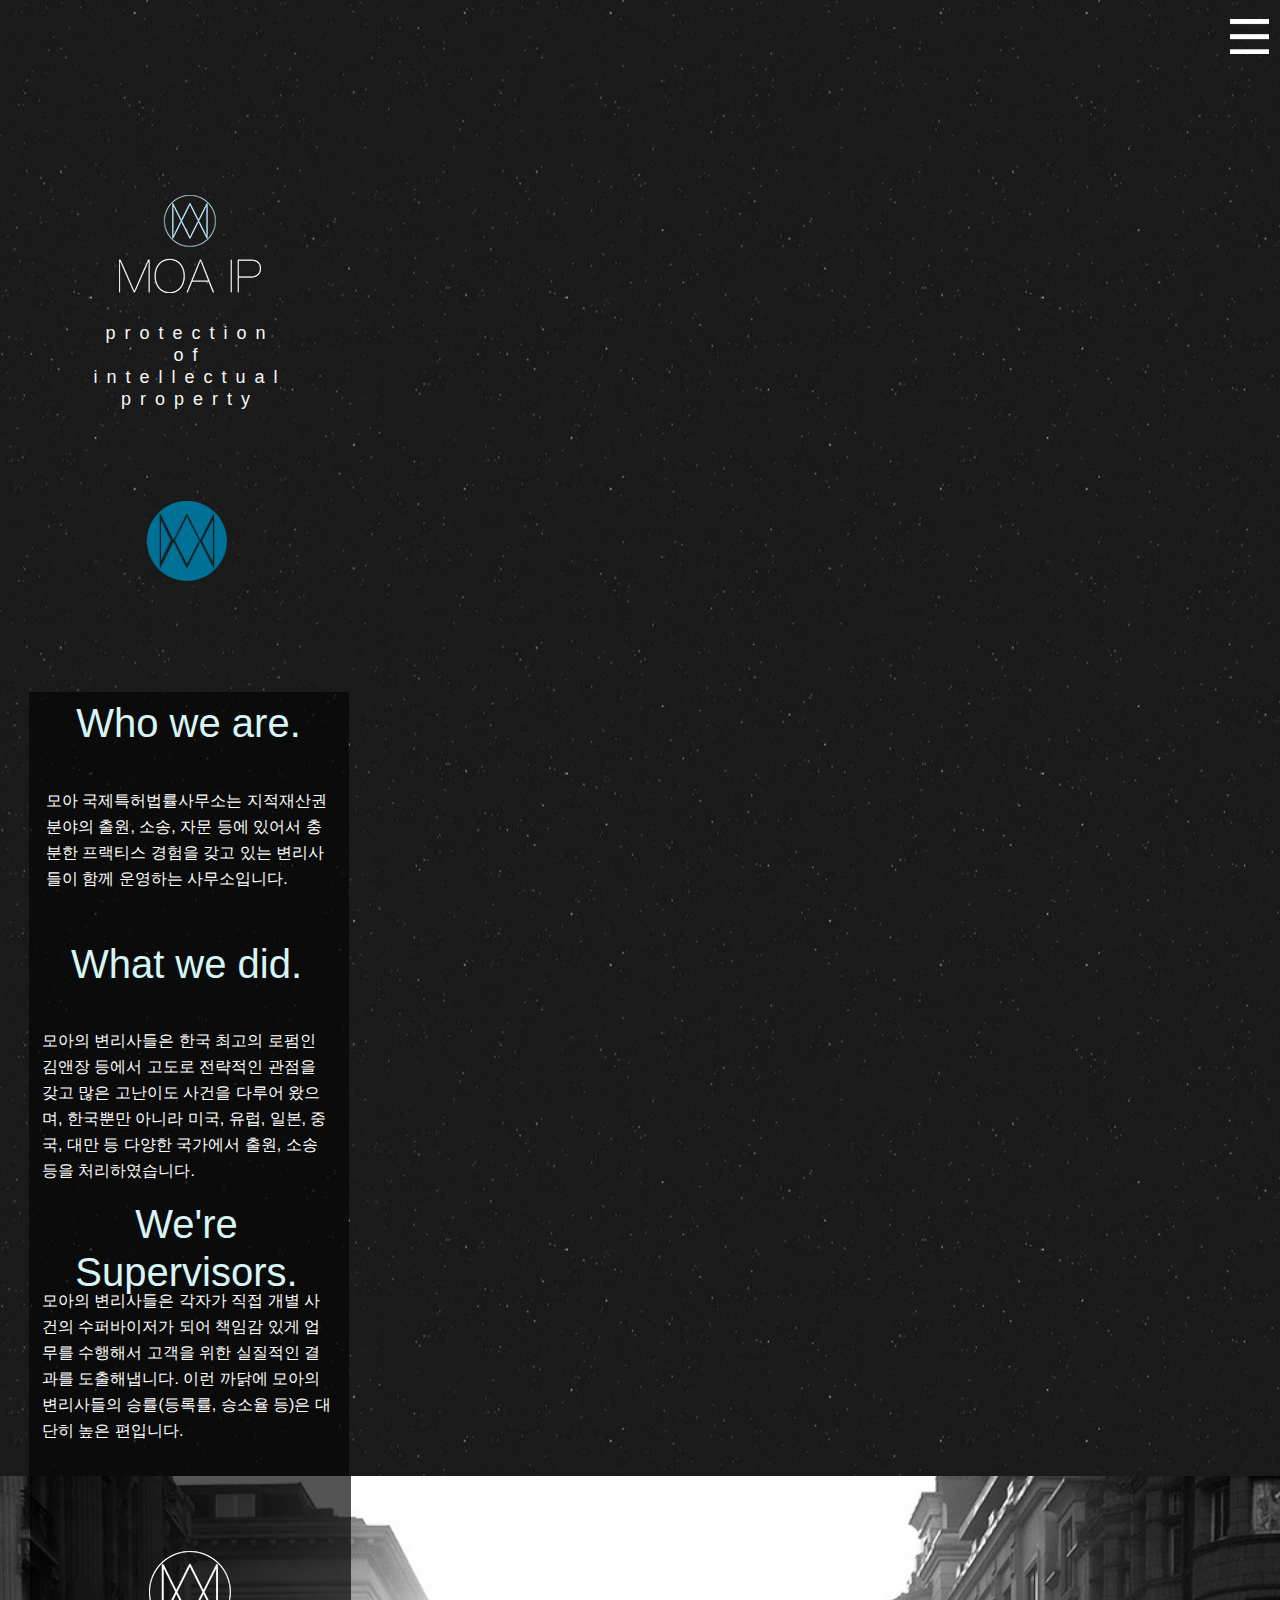
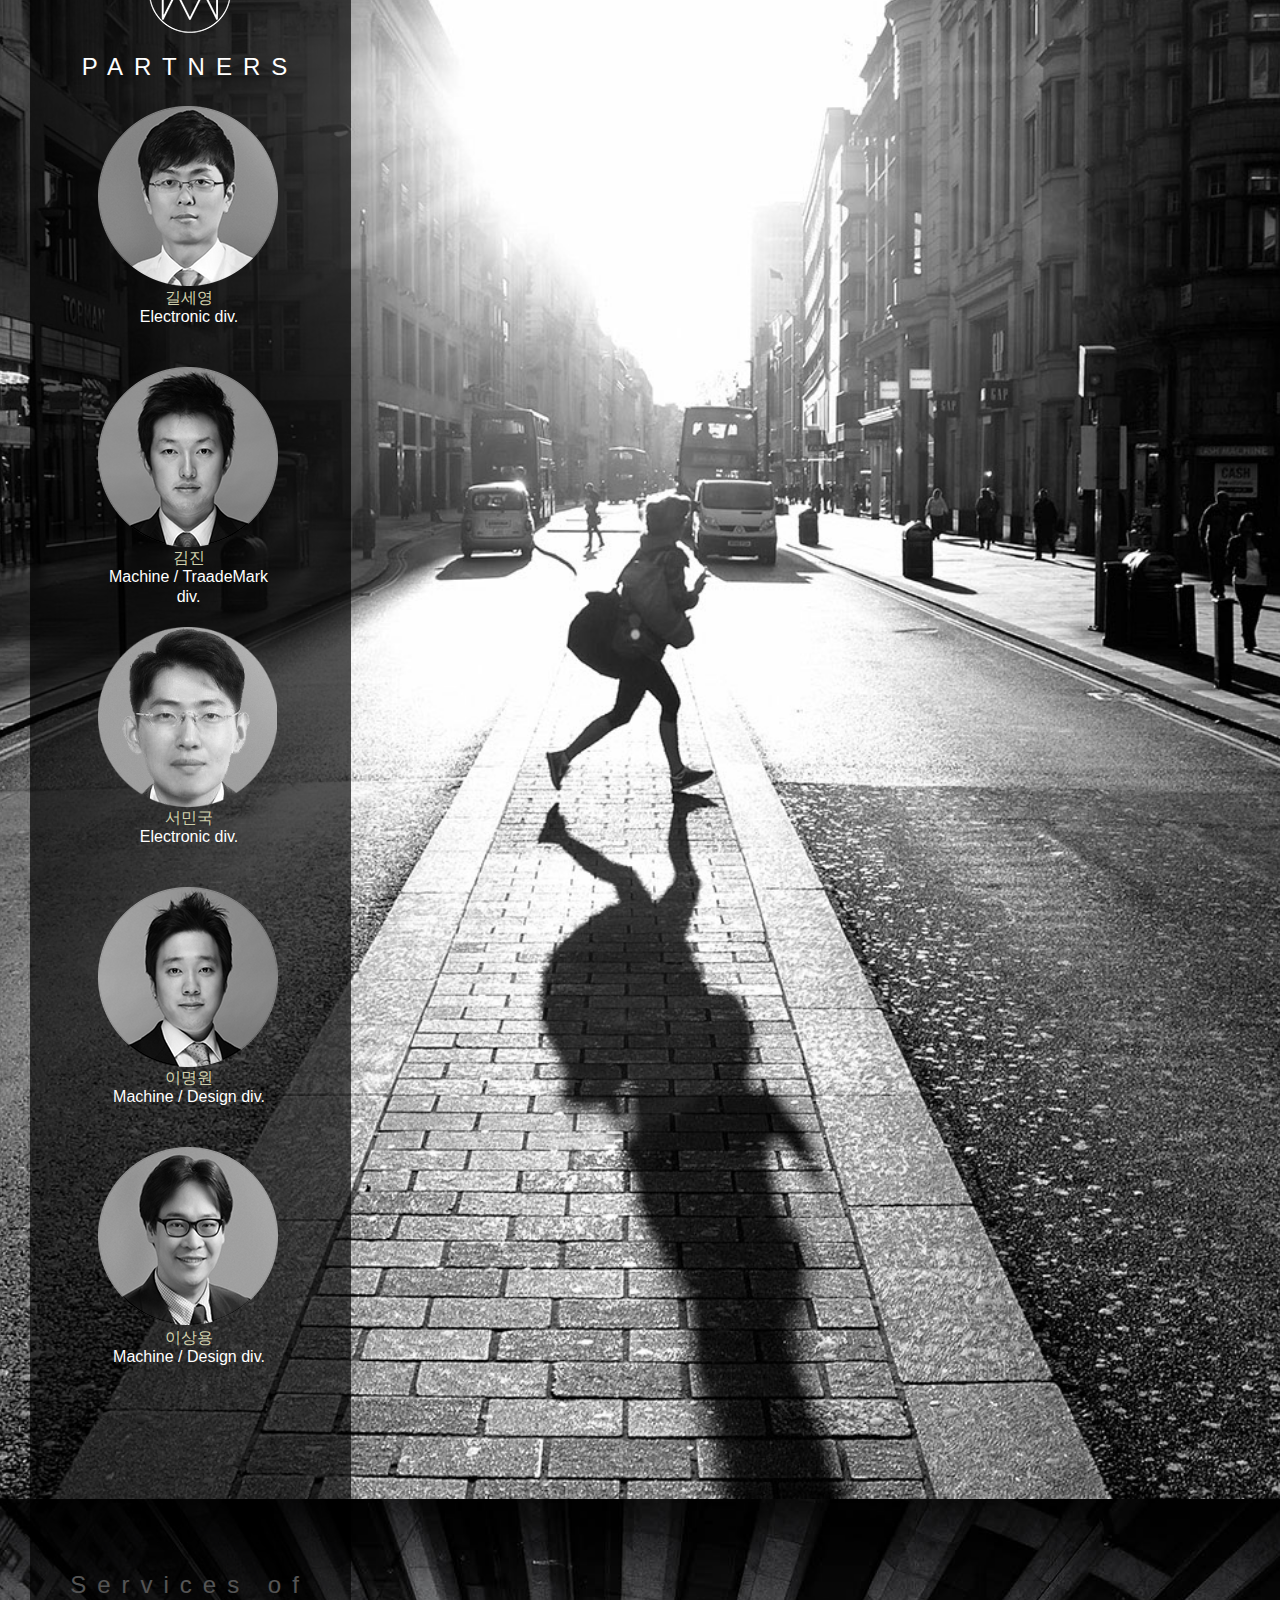
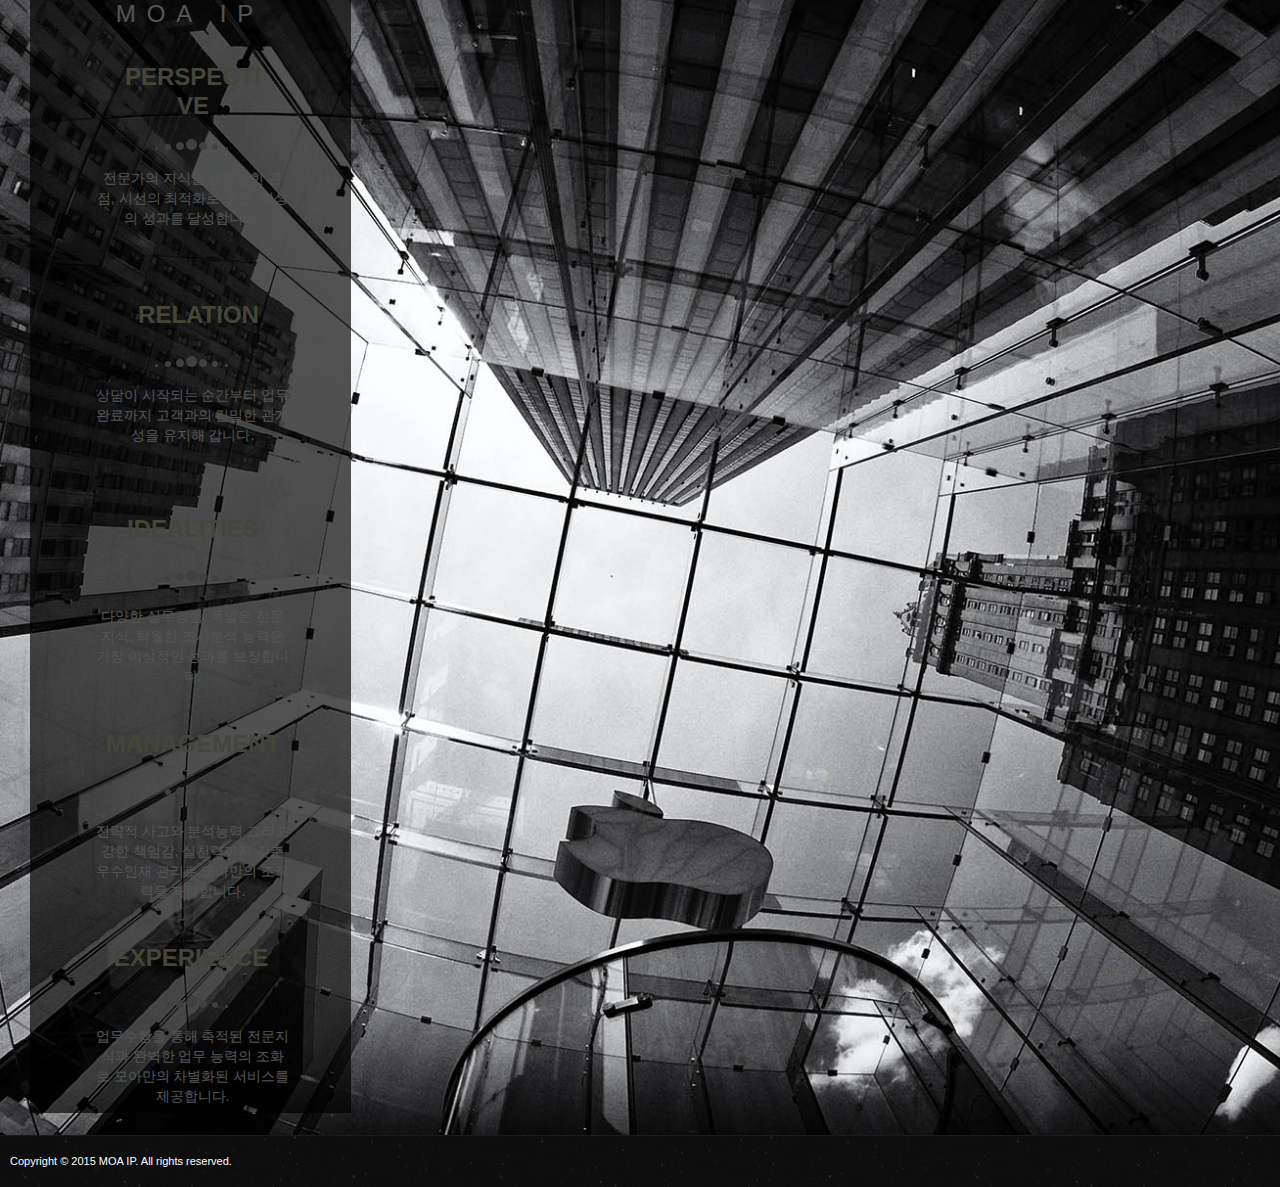
<file: phone/index.html>
<!DOCTYPE html>
<html class="nojs html css_verticalspacer" lang="en-US">
 <head>

  <meta http-equiv="Content-type" content="text/html;charset=UTF-8"/>
  <meta name="generator" content="2018.0.0.379"/>
  <meta name="viewport" content="width=380"/>
  
  <script type="text/javascript">
   // Update the 'nojs'/'js' class on the html node
document.documentElement.className = document.documentElement.className.replace(/\bnojs\b/g, 'js');

// Check that all required assets are uploaded and up-to-date
if(typeof Muse == "undefined") window.Muse = {}; window.Muse.assets = {"required":["museutils.js", "museconfig.js", "jquery.musemenu.js", "jquery.watch.js", "webpro.js", "musewpdisclosure.js", "jquery.musepolyfill.bgsize.js", "musewpslideshow.js", "jquery.museoverlay.js", "touchswipe.js", "jquery.scrolleffects.js", "require.js", "index.css"], "outOfDate":[]};
</script>
  
  <link rel="canonical" href="http://moa-ip.com/index.html"/>
  <link rel="shortcut icon" href="../images/favicon.ico?crc=432257050"/>
  <title>Home</title>
  <!-- CSS -->
  <link rel="stylesheet" type="text/css" href="../css/site_global.css?crc=298616216"/>
  <link rel="stylesheet" type="text/css" href="css/master_a-master.css?crc=3836759612"/>
  <link rel="stylesheet" type="text/css" href="css/index.css?crc=265896215" id="pagesheet"/>
  <!-- Other scripts -->
  <script type="text/javascript">
   var __adobewebfontsappname__ = "muse";
</script>
  <!-- JS includes -->
  <script src="https://webfonts.creativecloud.com/open-sans:n3:default.js" type="text/javascript"></script>
  <!--[if lt IE 9]>
  <script src="../scripts/html5shiv.js?crc=4241844378" type="text/javascript"></script>
  <![endif]-->
    <!--/*

*/
-->
 </head>
 <body>

  <div class="clearfix" id="page"><!-- group -->
   <div class="browser_width mse_pre_init" id="accordionu2275-bw">
    <ul class="AccordionWidget clearfix" id="accordionu2275"><!-- vertical box -->
     <li class="AccordionPanel clearfix colelem100" id="u2276"><!-- vertical box --><div class="AccordionPanelTab clearfix colelem100" id="u2277-5"><!-- content --><p id="u2277-3">&nbsp;<span class="actAsInlineDiv normal_text" id="u2278"><!-- content --><span class="actAsDiv clip_frame excludeFromNormalFlow" id="u2279"><!-- image --><img id="u2279_img" src="../images/menuv%402x.png?crc=4249463786" data-hidpi-src="../images/menuv%402x_2x.png?crc=4133878333" alt="" width="39" height="35"/></span></span></p></div><div class="AccordionPanelContent disn clearfix colelem100" id="u2281"><!-- group --><div class="browser_width grpelem" id="menuu2282-bw"><nav class="MenuBar clearfix" id="menuu2282"><!-- vertical box --><div class="MenuItemContainer clearfix colelem100" id="u2290"><!-- horizontal box --><a class="nonblock nontext MenuItem MenuItemWithSubMenu anim_swing clearfix" id="u2291" href="index.html#top"><!-- horizontal box --><div class="MenuItemLabel clearfix" id="u2293-4"><!-- content --><p>Home</p></div></a></div><div class="MenuItemContainer clearfix colelem100" id="u2283"><!-- horizontal box --><a class="nonblock nontext MenuItem MenuItemWithSubMenu anim_swing clearfix" id="u2286" href="index.html#aboutus"><!-- horizontal box --><div class="MenuItemLabel clearfix" id="u2288-4"><!-- content --><p>About Us</p></div></a></div><div class="MenuItemContainer clearfix colelem100" id="u2318"><!-- horizontal box --><a class="nonblock nontext MenuItem MenuItemWithSubMenu anim_swing clearfix" id="u2319" href="index.html#people"><!-- horizontal box --><div class="MenuItemLabel clearfix" id="u2321-4"><!-- content --><p>People</p></div></a></div><div class="MenuItemContainer clearfix colelem100" id="u2325"><!-- horizontal box --><a class="nonblock nontext MenuItem MenuItemWithSubMenu anim_swing clearfix" id="u2326" href="index.html#services"><!-- horizontal box --><div class="MenuItemLabel clearfix" id="u2329-4"><!-- content --><p>Services</p></div></a></div><div class="MenuItemContainer clearfix colelem100" id="u2297"><!-- horizontal box --><div class="MenuItem MenuItemWithSubMenu clearfix" id="u2300"><!-- horizontal box --><div class="MenuItemLabel clearfix" id="u2301-4"><!-- content --><p>Related Sites</p></div></div></div><div class="MenuItemContainer clearfix colelem100" id="u2311"><!-- horizontal box --><div class="MenuItem MenuItemWithSubMenu clearfix" id="u2312"><!-- horizontal box --><div class="MenuItemLabel clearfix" id="u2314-4"><!-- content --><p>Careers</p></div></div></div><div class="MenuItemContainer clearfix colelem100" id="u2304"><!-- horizontal box --><div class="MenuItem MenuItemWithSubMenu clearfix" id="u2305"><!-- horizontal box --><div class="MenuItemLabel clearfix" id="u2308-4"><!-- content --><p>Contact</p></div></div></div></nav></div></div></li>
    </ul>
   </div>
   <div class="clearfix grpelem" id="ptop"><!-- column -->
    <a class="anchor_item colelem" id="top"></a>
    <div class="clip_frame colelem" id="u1237"><!-- image -->
     <img class="block" id="u1237_img" src="../images/logotitle%402x.png?crc=119081784" data-hidpi-src="../images/logotitle%402x_2x.png?crc=3976992500" alt="" width="142" height="98"/>
    </div>
    <div class="clearfix colelem" id="u1297-4"><!-- content -->
     <p><span id="u1297">protection of intellectual property</span></p>
    </div>
    <div class="clearfix colelem" id="pu1255"><!-- group -->
     <div class="clip_frame grpelem" id="u1255"><!-- image -->
      <img class="block" id="u1255_img" src="../images/particle_wrap%402x.png?crc=165199784" data-hidpi-src="../images/particle_wrap%402x_2x.png?crc=165199784" alt="" width="80" height="80"/>
     </div>
     <div class="clip_frame grpelem" id="u1279"><!-- image -->
      <img class="block" id="u1279_img" src="../images/particle_c%402x.png?crc=3789782436" data-hidpi-src="../images/particle_c%402x_2x.png?crc=3789782436" alt="" width="24" height="47"/>
     </div>
     <div class="clip_frame grpelem" id="u1285"><!-- image -->
      <img class="block" id="u1285_img" src="../images/particle_r%402x.png?crc=4251948982" data-hidpi-src="../images/particle_r%402x_2x.png?crc=4251948982" alt="" width="11" height="42"/>
     </div>
     <div class="clip_frame grpelem" id="u1290"><!-- image -->
      <img class="block" id="u1290_img" src="../images/particle_l%402x.png?crc=3961547677" data-hidpi-src="../images/particle_l%402x_2x.png?crc=175759278" alt="" width="10" height="41"/>
     </div>
     <a class="anchor_item grpelem" id="aboutus"></a>
    </div>
    <div class="clearfix colelem" id="pu1236"><!-- group -->
     <div class="grpelem" id="u1236"><!-- simple frame --></div>
     <div class="clearfix grpelem" id="u1836-4"><!-- content -->
      <p>모아 국제특허법률사무소는 지적재산권 분야의 출원, 소송, 자문 등에 있어서 충분한 프랙티스 경험을 갖고 있는 변리사들이 함께 운영하는 사무소입니다.</p>
     </div>
     <div class="clearfix grpelem" id="u1837-4"><!-- content -->
      <p>Who we are.</p>
     </div>
     <div class="clearfix grpelem" id="u1838-4"><!-- content -->
      <p>모아의 변리사들은 한국 최고의 로펌인 김앤장 등에서 고도로 전략적인 관점을 갖고 많은 고난이도 사건을 다루어 왔으며, 한국뿐만 아니라 미국, 유럽, 일본, 중국, 대만 등 다양한 국가에서 출원, 소송 등을 처리하였습니다.</p>
     </div>
     <div class="clearfix grpelem" id="u1839-4"><!-- content -->
      <p>What we did.</p>
     </div>
     <div class="clearfix grpelem" id="u1840-4"><!-- content -->
      <p>모아의 변리사들은 각자가 직접 개별 사건의 수퍼바이저가 되어 책임감 있게 업무를 수행해서 고객을 위한 실질적인 결과를 도출해냅니다. 이런 까닭에 모아의 변리사들의 승률(등록률, 승소율 등)은 대단히 높은 편입니다.</p>
     </div>
     <div class="clearfix grpelem" id="u1841-4"><!-- content -->
      <p>We're Supervisors.</p>
     </div>
    </div>
    <div class="browser_width colelem" id="u1842-bw">
     <div class="museBGSize clearfix" id="u1842"><!-- group -->
      <div class="grpelem" id="u1843"><!-- simple frame --></div>
      <div class="clearfix grpelem" id="u1844-4"><!-- content -->
       <p>PARTNERS</p>
      </div>
      <div class="clip_frame grpelem" id="u1849"><!-- image -->
       <img class="block" id="u1849_img" src="../images/whitelogoempty%402x.png?crc=532997791" data-hidpi-src="../images/whitelogoempty%402x_2x.png?crc=419695646" alt="" width="82" height="82"/>
      </div>
      <div class="PamphletWidget clearfix widget_invisible grpelem" id="pamphletu1855" data-islightbox="true"><!-- none box -->
       <div class="ThumbGroup clearfix grpelem" id="u1874"><!-- none box -->
        <div class="popup_anchor" id="u1875popup">
         <div class="Thumb popup_element clearfix" id="u1875"><!-- group -->
          <div class="clip_frame grpelem" id="u1876"><!-- image -->
           <img class="block" id="u1876_img" src="../images/%ea%b8%b8%ec%84%b8%ec%98%81_round_gray.png?crc=3861430198" alt="" width="180" height="180"/>
          </div>
         </div>
        </div>
       </div>
       <div class="popup_anchor" id="u1865popup" data-lightbox="true">
        <div class="ContainerGroup rgba-background clearfix" id="u1865"><!-- stack box -->
         <div class="Container clearfix grpelem" id="u1866"><!-- column -->
          <div class="clearfix colelem" id="u1868-6"><!-- content -->
           <p><span id="u1868">​</span><span id="u1868-2"><span class="actAsInlineDiv normal_text" id="u1869"><!-- content --><span class="actAsDiv clip_frame excludeFromNormalFlow" id="u1870"><!-- image --><img id="u1870_img" src="../images/%ea%b8%b8%ec%84%b8%ec%98%81_round.png?crc=482948581" alt="" width="210" height="210"/></span></span></span><span id="u1868-3"></span></p>
          </div>
          <div class="clearfix colelem" id="u1990-22"><!-- content -->
           <p>길세영 변리사</p>
           <p id="u1990-4">전자 부문, 파트너</p>
           <p>&nbsp;</p>
           <p>E: sygil@moa-ip.com</p>
           <p>M: 010-4021-7366</p>
           <p>&nbsp;</p>
           <p>&lt;학력 및 경력&gt;</p>
           <p>&nbsp;</p>
           <p>서울대학교 전기공학부(2008 졸업)</p>
           <p>특허법인 수 변리사(2008-2014)</p>
           <p>법무법인 수호 변리사(2014-2015)</p>
           <p>&nbsp;</p>
          </div>
          <div class="clearfix colelem" id="u1867-8"><!-- content -->
           <p>길세영 변리사는 모아에서 컴퓨터, 소프트웨어, 모바일 기기, 디스플레이, 비즈니스 모델(BM), 의료기기 등에 관한 특허 업무를 담당하고 있습니다.</p>
           <p>&nbsp;</p>
           <p>특허법인 수 시절에는 올라웍스, 네이버, 액센처, 제일모직, 코웨이, 서울대학교 등의 고객을 대리하여 특허 출원/소송 업무를 수행했습니다. 그리고, 한국지식재산전략원, 한국지식재산보호협회, 한국과학기술평가원, 한국콘텐츠진흥원, 정보통신산업진흥원 등의 정부산하기관과 협업하여 지적재산권에 기반한 전략지원, 동향조사, 창업컨설팅 등의 업무를 수행했습니다.</p>
           <p>&nbsp;</p>
          </div>
         </div>
        </div>
       </div>
       <div class="popup_anchor" id="u1860popup">
        <div class="PamphletCloseButton PamphletLightboxPart popup_element clearfix" id="u1860"><!-- group -->
         <div class="clearfix grpelem" id="u1861-5"><!-- content -->
          <p><span id="u1861">​</span><span class="actAsInlineDiv normal_text" id="u1862"><!-- content --><span class="actAsDiv clip_frame excludeFromNormalFlow" id="u1863"><!-- image --><img id="u1863_img" src="../images/close57x57.png?crc=3782117543" data-hidpi-src="../images/close57x57_2x.png?crc=4291745421" alt="" width="57" height="57"/></span></span><span></span></p>
         </div>
        </div>
       </div>
      </div>
      <div class="clearfix grpelem" id="u1878-7"><!-- content -->
       <p id="u1878-3"><span id="u1878">길세</span>영</p>
       <p id="u1878-5">Electronic div.</p>
      </div>
      <div class="PamphletWidget clearfix widget_invisible grpelem" id="pamphletu1882" data-islightbox="true"><!-- none box -->
       <div class="ThumbGroup clearfix grpelem" id="u1892"><!-- none box -->
        <div class="popup_anchor" id="u1893popup">
         <div class="Thumb popup_element clearfix" id="u1893"><!-- group -->
          <div class="clip_frame grpelem" id="u1894"><!-- image -->
           <img class="block" id="u1894_img" src="../images/%ea%b9%80%ec%a7%84_round_gray.png?crc=102497771" alt="" width="180" height="180"/>
          </div>
         </div>
        </div>
       </div>
       <div class="popup_anchor" id="u1896popup" data-lightbox="true">
        <div class="ContainerGroup rgba-background clearfix" id="u1896"><!-- stack box -->
         <div class="Container clearfix grpelem" id="u1897"><!-- column -->
          <div class="clearfix colelem" id="pu1899-6"><!-- group -->
           <div class="clearfix grpelem" id="u1899-6"><!-- content -->
            <p><span id="u1899">​</span><span id="u1899-2"><span class="actAsInlineDiv normal_text" id="u1900"><!-- content --><span class="actAsDiv clip_frame clearfix excludeFromNormalFlow" id="u1901"><!-- image --><img class="position_content" id="u1901_img" src="../images/%ea%b9%80%ec%a7%84_round.png?crc=444019352" alt="" width="210" height="210"/></span></span></span><span id="u1899-3"></span></p>
           </div>
           <div class="clearfix grpelem" id="u1991-24"><!-- content -->
            <p>김진 변리사</p>
            <p id="u1991-4">기계/상표 부문, 파트너</p>
            <p id="u1991-5">&nbsp;</p>
            <p>E: jkim@moa-ip.com</p>
            <p>M: 010-4580-3502</p>
            <p>&nbsp;</p>
            <p>&lt;학력 및 경력&gt;</p>
            <p>&nbsp;</p>
            <p>서울대학교 기계항공공학부(2003 졸업)</p>
            <p>유미 특허법인 변리사(2009)</p>
            <p>팬코리아 특허법인 변리사(2009-2010)</p>
            <p>김앤장 법률사무소 변리사(2011-2015)</p>
            <p>&nbsp;</p>
           </div>
          </div>
          <div class="clearfix colelem" id="u1898-11"><!-- content -->
           <p>김진 변리사는 모아에서 기계, 금속, 재료 등에 관한 특허 업무와 패션, 엔터테인먼트 등에 관한 상표 업무를 담당하고 있습니다.</p>
           <p>&nbsp;</p>
           <p>유미와 팬코리아 재직 중에는 삼성 SDI, 삼성모바일디스플레이, 한국기계연구원 등의 고객을 대리하여 특허출원, 특허소송 등의 업무를 수행했고, 김앤장 재직 중에는 도요타, 닛산, 포르쉐, 보쉬, 지멘스, 칼짜이스, 신일본제철 등의 고객을 대리하여 특허 출원 및 소송 업무를 수행했습니다.</p>
           <p>&nbsp;</p>
           <p>특히, 김앤장에서 다수의 특허분쟁 업무에 관여했는데, 그 예로서, LED 관련 특허분쟁, 반도체용 본딩 와이어 관련 특허분쟁, 반도체 제조 장비 관련 특허분쟁, 차량용 케이블 관련 특허분쟁 및 낚싯대 관련 특허분쟁을 들 수 있습니다. 한편, 아라미드 섬유 관련 영업비밀 유출 사건에서 기술 검토 업무도 진행한 바 있습니다.</p>
           <p>&nbsp;</p>
          </div>
         </div>
        </div>
       </div>
       <div class="popup_anchor" id="u1885popup">
        <div class="PamphletCloseButton PamphletLightboxPart popup_element clearfix" id="u1885"><!-- group -->
         <div class="clearfix grpelem" id="u1886-5"><!-- content -->
          <p><span id="u1886">​</span><span class="actAsInlineDiv normal_text" id="u1887"><!-- content --><span class="actAsDiv clip_frame excludeFromNormalFlow" id="u1888"><!-- image --><img id="u1888_img" src="../images/close57x57.png?crc=3782117543" data-hidpi-src="../images/close57x57_2x.png?crc=4291745421" alt="" width="57" height="57"/></span></span><span></span></p>
         </div>
        </div>
       </div>
      </div>
      <div class="clearfix grpelem" id="u1905-6"><!-- content -->
       <p id="u1905-2">김진</p>
       <p id="u1905-4">Machine / TraadeMark div.</p>
      </div>
      <div class="clearfix grpelem" id="u1932-6"><!-- content -->
       <p id="u1932-2">서민국</p>
       <p id="u1932-4">Electronic div.</p>
      </div>
      <div class="PamphletWidget clearfix widget_invisible grpelem" id="pamphletu1936" data-islightbox="true"><!-- none box -->
       <div class="popup_anchor" id="u1948popup" data-lightbox="true">
        <div class="ContainerGroup rgba-background clearfix" id="u1948"><!-- stack box -->
         <div class="Container clearfix grpelem" id="u1949"><!-- column -->
          <div class="clearfix colelem" id="pu1951-6"><!-- group -->
           <div class="clearfix grpelem" id="u1951-6"><!-- content -->
            <p><span id="u1951">​</span><span id="u1951-2"><span class="actAsInlineDiv normal_text" id="u1952"><!-- content --><span class="actAsDiv clip_frame excludeFromNormalFlow" id="u1953"><!-- image --><img id="u1953_img" src="../images/%ec%9d%b4%eb%aa%85%ec%9b%90_round.png?crc=4205687620" alt="" width="210" height="210"/></span></span></span><span id="u1951-3"></span></p>
           </div>
           <div class="clearfix grpelem" id="u2021-22"><!-- content -->
            <p>이명원 변리사</p>
            <p>기계/디자인 부문, 파트너</p>
            <p>&nbsp;</p>
            <p>E: mwlee@moa-ip.com</p>
            <p>M: 010-4755-2232</p>
            <p>&nbsp;</p>
            <p>&lt;학력 및 경력&gt;</p>
            <p>&nbsp;</p>
            <p>서울대학교 기계항공공학부(2004 졸업)</p>
            <p>㈜ 한화 항공우주사업부 생산기술엔지니어(2004-2007)</p>
            <p>김앤장 법률사무소 변리사(2009-2015)</p>
            <p>&nbsp;</p>
           </div>
          </div>
          <div class="clearfix colelem" id="u2022-10"><!-- content -->
           <p>이명원 변리사는 모아에서 기계, 금속, 재료 등에 관한 특허 업무와 다양한 산업 분야의 디자인 업무를 담당하고 있습니다.</p>
           <p>&nbsp;</p>
           <p>한화의 항공우주사업부에 근무하는 동안에는 T-50, F-15K 등의 전투기의 국산화 개발 사업에 참여해 유압 부품들의 공정 설계, 양산 관리 등의 업무를 수행하면서 상당한 현장 실무 경험을 습득하였습니다.</p>
           <p>&nbsp;</p>
           <p>김앤장에서는 도요타, 닛산, 도쿄 일렉트론, 포르쉐, 보쉬, 지멘스, 칼짜이스 등의 고객을 대리하여 특허 출원 및 소송업무를 수행했고, 자동차 부품 관련 미국 특허분쟁, LED 관련 특허분쟁, 건설장비 관련 특허분쟁, 가정용 주방기기 관련 특허분쟁, 핸드폰 주변기기 관련 특허분쟁 등의 다수의 특허분쟁 업무를 진행했으며, 자동차 관련 영업비밀 유출사건, 해수 담수화 사업 관련 전직금지 사건 등의 소송 사건에서 기술 검토 업무를 수행했습니다.</p>
          </div>
         </div>
        </div>
       </div>
       <div class="ThumbGroup clearfix grpelem" id="u1944"><!-- none box -->
        <div class="popup_anchor" id="u1945popup">
         <div class="Thumb popup_element clearfix" id="u1945"><!-- group -->
          <div class="clip_frame grpelem" id="u1946"><!-- image -->
           <img class="block" id="u1946_img" src="../images/%ec%9d%b4%eb%aa%85%ec%9b%90_round_gray.png?crc=3883354303" alt="" width="180" height="180"/>
          </div>
         </div>
        </div>
       </div>
       <div class="popup_anchor" id="u1937popup">
        <div class="PamphletCloseButton PamphletLightboxPart popup_element clearfix" id="u1937"><!-- group -->
         <div class="clearfix grpelem" id="u1938-5"><!-- content -->
          <p><span id="u1938">​</span><span class="actAsInlineDiv normal_text" id="u1939"><!-- content --><span class="actAsDiv clip_frame excludeFromNormalFlow" id="u1940"><!-- image --><img id="u1940_img" src="../images/close45x45.png?crc=218184850" data-hidpi-src="../images/close45x45_2x.png?crc=4016274086" alt="" width="45" height="45"/></span></span><span></span></p>
         </div>
        </div>
       </div>
      </div>
      <div class="clearfix grpelem" id="u1959-6"><!-- content -->
       <p id="u1959-2">이명원</p>
       <p id="u1959-4">Machine / Design div.</p>
      </div>
      <div class="clearfix grpelem" id="u1986-6"><!-- content -->
       <p id="u1986-2">이상용</p>
       <p id="u1986-4">Machine / Design div.</p>
      </div>
      <div class="PamphletWidget clearfix widget_invisible grpelem" id="pamphletu1992" data-islightbox="true"><!-- none box -->
       <div class="popup_anchor" id="u2002popup" data-lightbox="true">
        <div class="ContainerGroup rgba-background clearfix" id="u2002"><!-- stack box -->
         <div class="Container clearfix grpelem" id="u2003"><!-- column -->
          <div class="clearfix colelem" id="u2005-6"><!-- content -->
           <p><span id="u2005">​</span><span id="u2005-2"><span class="actAsInlineDiv normal_text" id="u2008"><!-- content --><span class="actAsDiv clip_frame excludeFromNormalFlow" id="u2009"><!-- image --><img id="u2009_img" src="../images/%ec%84%9c%eb%af%bc%ea%b5%ad_round.png?crc=17040119" alt="" width="210" height="211"/></span></span></span><span id="u2005-3"></span></p>
          </div>
          <div class="clearfix colelem" id="u2018-18"><!-- content -->
           <p>서민국 변리사</p>
           <p>전자 부문, 파트타임 근무 중</p>
           <p>&nbsp;</p>
           <p>&lt;학력 및 경력&gt;</p>
           <p>&nbsp;</p>
           <p>서울대학교 전기공학부(2002 졸업)</p>
           <p>리인터내셔널 특허법률사무소 변리사(2003)</p>
           <p>김앤장 법률사무소 변리사(2004-2010)</p>
           <p>특허법인 수 변리사(2010-2014), 파트타임 근무</p>
          </div>
          <div class="clearfix colelem" id="u2004-11"><!-- content -->
           <p>서민국 변리사는 모아에서 컴퓨터, 소프트웨어, 모바일 기기, 의료기기 등에 관한 해외특허 업무를 담당하고 있습니다. 특히, 해외특허출원 중 미국특허출원, 유럽특허출원 등의 업무에 집중하여 고객들이 구미권의 선진국에서 강력한 특허 포트폴리오를 획득할 수 있도록 하고 있습니다.</p>
           <p>&nbsp;</p>
           <p>한편, 김앤장 시절에는 인텔, IBM, 히타치, 도시바 등의 고객을 대리하여 특허출원, 특허소송 등의 업무를 수행했습니다.</p>
           <p>&nbsp;</p>
           <p>또한, 개인적으로 심리학에 관심이 많아서 해당 분야의 연구 활동을 병행하고 있습니다.</p>
           <p>&nbsp;</p>
          </div>
         </div>
        </div>
       </div>
       <div class="ThumbGroup clearfix grpelem" id="u2011"><!-- none box -->
        <div class="popup_anchor" id="u2012popup">
         <div class="Thumb popup_element clearfix" id="u2012"><!-- group -->
          <div class="clip_frame grpelem" id="u2013"><!-- image -->
           <img class="block" id="u2013_img" src="../images/%ec%84%9c%eb%af%bc%ea%b5%ad_round_gray.png?crc=38775368" alt="" width="179" height="180"/>
          </div>
         </div>
        </div>
       </div>
       <div class="popup_anchor" id="u1997popup">
        <div class="PamphletCloseButton PamphletLightboxPart popup_element clearfix" id="u1997"><!-- group -->
         <div class="clearfix grpelem" id="u1998-5"><!-- content -->
          <p><span id="u1998">​</span><span class="actAsInlineDiv normal_text" id="u1999"><!-- content --><span class="actAsDiv clip_frame excludeFromNormalFlow" id="u2000"><!-- image --><img id="u2000_img" src="../images/close54x54.png?crc=4280500950" data-hidpi-src="../images/close54x54_2x.png?crc=4044464919" alt="" width="54" height="54"/></span></span><span></span></p>
         </div>
        </div>
       </div>
      </div>
      <div class="PamphletWidget clearfix widget_invisible grpelem" id="pamphletu2023" data-islightbox="true"><!-- none box -->
       <div class="ThumbGroup clearfix grpelem" id="u2026"><!-- none box -->
        <div class="popup_anchor" id="u2027popup">
         <div class="Thumb popup_element clearfix" id="u2027"><!-- group -->
          <div class="clip_frame grpelem" id="u2028"><!-- image -->
           <img class="block" id="u2028_img" src="../images/%ec%9d%b4%ec%83%81%ec%9a%a9_round_gray.png?crc=4055951130" alt="" width="180" height="178"/>
          </div>
         </div>
        </div>
       </div>
       <div class="popup_anchor" id="u2030popup" data-lightbox="true">
        <div class="ContainerGroup rgba-background clearfix" id="u2030"><!-- stack box -->
         <div class="Container clearfix grpelem" id="u2031"><!-- column -->
          <div class="position_content" id="u2031_position_content">
           <div class="clearfix colelem" id="u2032-6"><!-- content -->
            <p><span id="u2032">​</span><span id="u2032-2"><span class="actAsInlineDiv normal_text" id="u2035"><!-- content --><span class="actAsDiv clip_frame excludeFromNormalFlow" id="u2036"><!-- image --><img id="u2036_img" src="../images/%ec%9d%b4%ec%83%81%ec%9a%a9_round.png?crc=3789813223" alt="" width="210" height="208"/></span></span></span><span id="u2032-3"></span></p>
           </div>
           <div class="clearfix colelem" id="pu2038-11"><!-- group -->
            <div class="clearfix grpelem" id="u2038-11"><!-- content -->
             <p>이상용 변리사는 모아에서 기계, 금속, 재료 등에 관한 특허 업무와 다양한 산업 분야의 디자인 업무를 담당하고 있습니다. 현대모비스에서는 엔지니어로 근무했고, 김앤장 시절에는 보쉬, 포르쉐, 칼짜이스, 지멘스, 도쿄 일렉트론, GE 등의 고객을 대리하여 특허출원, 특허소송, 특허구매, M&amp;A 등의 업무를 수행했습니다. 한편, 김앤장 재직 기간 중 2006년 내지 2008년에 걸쳐 독일 유수의 로펌과 대기업 특허부에서 독일과 유럽의 특허 실무를 경험하였습니다.</p>
             <p>&nbsp;</p>
             <p>한편, 현재 국립 공주대학교에서 3년째 겸임교수로 출강하여 특허, R&amp;D 전략 등에 대하여 강의하고 있습니다.</p>
             <p>&nbsp;</p>
             <p>또한, 중소기업청의 이스라엘식 펀드의 1차 수혜 기업으로 선정되었고 2014년에 창조경제 대통령상을 수상한 우수 벤처기업인 큐키를 공동으로 창업한 바 있고, 이 기업의 특허 포트폴리오의 전략적인 구축을 담당하고 있습니다.</p>
             <p>&nbsp;</p>
            </div>
            <div class="clearfix grpelem" id="u2049-22"><!-- content -->
             <p>이상용 변리사</p>
             <p>기계/디자인 부문 대표, 파트너</p>
             <p>&nbsp;</p>
             <p>E: sylee@moa-ip.com</p>
             <p>M: 010-4580-3502</p>
             <p>&nbsp;</p>
             <p>&lt;학력 및 경력&gt;</p>
             <p>&nbsp;</p>
             <p>한국과학기술원 기계공학과(2001 졸업)</p>
             <p>현대모비스 주식회사 엔지니어(2001)</p>
             <p>김앤장 법률사무소 변리사(2002-2015)</p>
             <p>&nbsp;</p>
            </div>
           </div>
          </div>
         </div>
        </div>
       </div>
       <div class="popup_anchor" id="u2041popup">
        <div class="PamphletCloseButton PamphletLightboxPart popup_element clearfix" id="u2041"><!-- group -->
         <div class="clearfix grpelem" id="u2042-5"><!-- content -->
          <p><span id="u2042">​</span><span class="actAsInlineDiv normal_text" id="u2043"><!-- content --><span class="actAsDiv clip_frame excludeFromNormalFlow" id="u2044"><!-- image --><img id="u2044_img" src="../images/close57x57.png?crc=3782117543" data-hidpi-src="../images/close57x57_2x.png?crc=4291745421" alt="" width="57" height="57"/></span></span><span></span></p>
         </div>
        </div>
       </div>
      </div>
      <a class="anchor_item grpelem" id="people"></a>
     </div>
    </div>
    <div class="clearfix colelem" id="pu2053"><!-- group -->
     <div class="browser_width grpelem" id="u2053-bw">
      <div class="museBGSize clearfix" id="u2053"><!-- column -->
       <div class="clearfix colelem" id="u2054-4"><!-- content -->
        <p>Services of MOA IP</p>
       </div>
       <div class="clearfix colelem" id="u2086"><!-- column -->
        <div class="H3---gray clearfix colelem" id="u2061-4"><!-- content -->
         <h3>PERSPECTIVE</h3>
        </div>
        <div class="clip_frame colelem" id="u2062"><!-- image -->
         <img class="block" id="u2062_img" src="../images/elipses.png?crc=170131567" alt="" width="73" height="11"/>
        </div>
        <div class="bodytext---gray clearfix colelem" id="u2064-4"><!-- content -->
         <p>전문가의 지식을 균형잡힌 관점, 시선의 최적화로 조준, 최상의 성과를 달성합니다.</p>
        </div>
       </div>
       <div class="clearfix colelem" id="u2087"><!-- column -->
        <div class="H3---gray clearfix colelem" id="u2066-4"><!-- content -->
         <h3>RELATION</h3>
        </div>
        <div class="clip_frame colelem" id="u2067"><!-- image -->
         <img class="block" id="u2067_img" src="../images/elipses.png?crc=170131567" alt="" width="73" height="11"/>
        </div>
        <div class="bodytext---gray clearfix colelem" id="u2069-4"><!-- content -->
         <p>상담이 시작되는 순간부터 업무 완료까지 고객과의 긴밀한 관계성을 유지해 갑니다.</p>
        </div>
       </div>
       <div class="clearfix colelem" id="u2088"><!-- column -->
        <div class="H3---gray clearfix colelem" id="u2071-4"><!-- content -->
         <h3>IDEALITIES</h3>
        </div>
        <div class="clip_frame colelem" id="u2072"><!-- image -->
         <img class="block" id="u2072_img" src="../images/elipses.png?crc=170131567" alt="" width="73" height="11"/>
        </div>
        <div class="bodytext---gray clearfix colelem" id="u2074-4"><!-- content -->
         <p>다양한 실무경험, 폭넓은 전문지식, 탁월한 조사분석 능력은 가장 이상적인 성과를 보장합니다.</p>
        </div>
       </div>
       <div class="clearfix colelem" id="u2089"><!-- column -->
        <div class="H3---gray clearfix colelem" id="u2076-4"><!-- content -->
         <h3>MANAGEMENT</h3>
        </div>
        <div class="clip_frame colelem" id="u2077"><!-- image -->
         <img class="block" id="u2077_img" src="../images/elipses.png?crc=170131567" alt="" width="73" height="11"/>
        </div>
        <div class="bodytext---gray clearfix colelem" id="u2079-4"><!-- content -->
         <p>전략적 사고와 분석능력 그리고 강한 책임감, 실천력까지 갖춘 우수인재 관리로 모아만의 조직력을 자랑합니다.</p>
        </div>
       </div>
       <div class="clearfix colelem" id="u2090"><!-- column -->
        <div class="H3---gray clearfix colelem" id="u2081-4"><!-- content -->
         <h3>EXPERIENCE</h3>
        </div>
        <div class="clip_frame colelem" id="u2082"><!-- image -->
         <img class="block" id="u2082_img" src="../images/elipses.png?crc=170131567" alt="" width="73" height="11"/>
        </div>
        <div class="bodytext---gray clearfix colelem" id="u2084-4"><!-- content -->
         <p>업무수행을 통해 축적된 전문지식과 완벽한 업무 능력의 조화로 모아만의 차별화된 서비스를 제공합니다.</p>
        </div>
       </div>
      </div>
     </div>
     <a class="anchor_item grpelem" id="services"></a>
    </div>
   </div>
   <div class="verticalspacer" data-offset-top="4291" data-content-above-spacer="4290" data-content-below-spacer="50"></div>
   <div class="clearfix grpelem" id="pu1230"><!-- group -->
    <div class="browser_width grpelem" id="u1230-bw">
     <div id="u1230"><!-- simple frame --></div>
    </div>
    <div class="clearfix grpelem" id="u1232-4"><!-- content -->
     <p>Copyright © 2015 MOA IP. All rights reserved.</p>
    </div>
   </div>
  </div>
  <!-- Other scripts -->
  <script type="text/javascript">
   // Decide weather to suppress missing file error or not based on preference setting
var suppressMissingFileError = false
</script>
  <script type="text/javascript">
   window.Muse.assets.check=function(d){if(!window.Muse.assets.checked){window.Muse.assets.checked=!0;var b={},c=function(a,b){if(window.getComputedStyle){var c=window.getComputedStyle(a,null);return c&&c.getPropertyValue(b)||c&&c[b]||""}if(document.documentElement.currentStyle)return(c=a.currentStyle)&&c[b]||a.style&&a.style[b]||"";return""},a=function(a){if(a.match(/^rgb/))return a=a.replace(/\s+/g,"").match(/([\d\,]+)/gi)[0].split(","),(parseInt(a[0])<<16)+(parseInt(a[1])<<8)+parseInt(a[2]);if(a.match(/^\#/))return parseInt(a.substr(1),
16);return 0},g=function(g){for(var f=document.getElementsByTagName("link"),h=0;h<f.length;h++)if("text/css"==f[h].type){var i=(f[h].href||"").match(/\/?css\/([\w\-]+\.css)\?crc=(\d+)/);if(!i||!i[1]||!i[2])break;b[i[1]]=i[2]}f=document.createElement("div");f.className="version";f.style.cssText="display:none; width:1px; height:1px;";document.getElementsByTagName("body")[0].appendChild(f);for(h=0;h<Muse.assets.required.length;){var i=Muse.assets.required[h],l=i.match(/([\w\-\.]+)\.(\w+)$/),k=l&&l[1]?
l[1]:null,l=l&&l[2]?l[2]:null;switch(l.toLowerCase()){case "css":k=k.replace(/\W/gi,"_").replace(/^([^a-z])/gi,"_$1");f.className+=" "+k;k=a(c(f,"color"));l=a(c(f,"backgroundColor"));k!=0||l!=0?(Muse.assets.required.splice(h,1),"undefined"!=typeof b[i]&&(k!=b[i]>>>24||l!=(b[i]&16777215))&&Muse.assets.outOfDate.push(i)):h++;f.className="version";break;case "js":h++;break;default:throw Error("Unsupported file type: "+l);}}d?d().jquery!="1.8.3"&&Muse.assets.outOfDate.push("jquery-1.8.3.min.js"):Muse.assets.required.push("jquery-1.8.3.min.js");
f.parentNode.removeChild(f);if(Muse.assets.outOfDate.length||Muse.assets.required.length)f="서버의 일부 파일이 누락되었거나 올바르지 않습니다. 브라우저 캐시를 지우고 다시 시도하십시오. 문제가 지속되면 웹사이트 작성자에게 문의하십시오.",g&&Muse.assets.outOfDate.length&&(f+="\nOut of date: "+Muse.assets.outOfDate.join(",")),g&&Muse.assets.required.length&&(f+="\nMissing: "+Muse.assets.required.join(",")),suppressMissingFileError?(f+="\nUse SuppressMissingFileError key in AppPrefs.xml to show missing file error pop up.",console.log(f)):alert(f)};location&&location.search&&location.search.match&&location.search.match(/muse_debug/gi)?
setTimeout(function(){g(!0)},5E3):g()}};
var muse_init=function(){require.config({baseUrl:"../"});require(["jquery","museutils","whatinput","jquery.musemenu","jquery.watch","webpro","musewpdisclosure","jquery.musepolyfill.bgsize","musewpslideshow","jquery.museoverlay","touchswipe","jquery.scrolleffects"],function(d){var $ = d;$(document).ready(function(){try{
window.Muse.assets.check($);/* body */
Muse.Utils.transformMarkupToFixBrowserProblemsPreInit();/* body */
Muse.Utils.detectScreenResolution();/* HiDPI screens */
Muse.Utils.prepHyperlinks(false);/* body */
Muse.Utils.resizeHeight('.browser_width');/* resize height */
Muse.Utils.requestAnimationFrame(function() { $('body').addClass('initialized'); });/* mark body as initialized */
Muse.Utils.makeButtonsVisibleAfterSettingMinWidth();/* body */
Muse.Utils.initWidget('.MenuBar', ['#bp_infinity'], function(elem) { return $(elem).museMenu(); });/* unifiedNavBar */
Muse.Utils.initWidget('#accordionu2275', ['#bp_infinity'], function(elem) { return new WebPro.Widget.Accordion(elem, {canCloseAll:true,defaultIndex:-1}); });/* #accordionu2275 */
Muse.Utils.initWidget('#pamphletu1855', ['#bp_infinity'], function(elem) { return new WebPro.Widget.ContentSlideShow(elem, {contentLayout_runtime:'lightbox',event:'click',deactivationEvent:'none',autoPlay:false,displayInterval:3000,transitionStyle:'fading',transitionDuration:500,hideAllContentsFirst:false,shuffle:false,enableSwipe:true,resumeAutoplay:true,resumeAutoplayInterval:3000,playOnce:false,autoActivate_runtime:false,isResponsive:false}); });/* #pamphletu1855 */
Muse.Utils.initWidget('#pamphletu1882', ['#bp_infinity'], function(elem) { return new WebPro.Widget.ContentSlideShow(elem, {contentLayout_runtime:'lightbox',event:'click',deactivationEvent:'none',autoPlay:false,displayInterval:3000,transitionStyle:'fading',transitionDuration:500,hideAllContentsFirst:false,shuffle:false,enableSwipe:true,resumeAutoplay:true,resumeAutoplayInterval:3000,playOnce:false,autoActivate_runtime:false,isResponsive:false}); });/* #pamphletu1882 */
Muse.Utils.initWidget('#pamphletu1936', ['#bp_infinity'], function(elem) { return new WebPro.Widget.ContentSlideShow(elem, {contentLayout_runtime:'lightbox',event:'click',deactivationEvent:'none',autoPlay:false,displayInterval:3000,transitionStyle:'fading',transitionDuration:500,hideAllContentsFirst:false,shuffle:false,enableSwipe:false,resumeAutoplay:true,resumeAutoplayInterval:3000,playOnce:false,autoActivate_runtime:false,isResponsive:false}); });/* #pamphletu1936 */
Muse.Utils.initWidget('#pamphletu1992', ['#bp_infinity'], function(elem) { return new WebPro.Widget.ContentSlideShow(elem, {contentLayout_runtime:'lightbox',event:'click',deactivationEvent:'none',autoPlay:false,displayInterval:3000,transitionStyle:'fading',transitionDuration:500,hideAllContentsFirst:false,shuffle:false,enableSwipe:false,resumeAutoplay:true,resumeAutoplayInterval:3000,playOnce:false,autoActivate_runtime:false,isResponsive:false}); });/* #pamphletu1992 */
Muse.Utils.initWidget('#pamphletu2023', ['#bp_infinity'], function(elem) { return new WebPro.Widget.ContentSlideShow(elem, {contentLayout_runtime:'lightbox',event:'click',deactivationEvent:'none',autoPlay:false,displayInterval:3000,transitionStyle:'fading',transitionDuration:500,hideAllContentsFirst:false,shuffle:false,enableSwipe:true,resumeAutoplay:true,resumeAutoplayInterval:3000,playOnce:false,autoActivate_runtime:false,isResponsive:false}); });/* #pamphletu2023 */
Muse.Utils.fullPage('#page');/* 100% height page */
$('#accordionu2275-bw').registerPositionScrollEffect([{"in":[-Infinity,0],"speed":[null,0]},{"in":[0,Infinity],"speed":[null,0]}]);/* scroll effect */
Muse.Utils.showWidgetsWhenReady();/* body */
Muse.Utils.transformMarkupToFixBrowserProblems();/* body */
}catch(b){if(b&&"function"==typeof b.notify?b.notify():Muse.Assert.fail("Error calling selector function: "+b),false)throw b;}})})};

</script>
  <!-- RequireJS script -->
  <script src="../scripts/require.js?crc=4157109226" type="text/javascript" async data-main="../scripts/museconfig.js?crc=4173490262" onload="if (requirejs) requirejs.onError = function(requireType, requireModule) { if (requireType && requireType.toString && requireType.toString().indexOf && 0 <= requireType.toString().indexOf('#scripterror')) window.Muse.assets.check(); }" onerror="window.Muse.assets.check();"></script>
   </body>
</html>
</file>
<file: css/site_global.css>
html {
    min-height: 100%;
    min-width: 100%;
    -ms-text-size-adjust: none;
}

body,
div,
dl,
dt,
dd,
ul,
ol,
li,
nav,
h1,
h2,
h3,
h4,
h5,
h6,
pre,
code,
form,
fieldset,
legend,
input,
button,
textarea,
p,
blockquote,
th,
td,
a {
    margin: 0px;
    padding: 0px;
    border-width: 0px;
    border-style: solid;
    border-color: transparent;
    -webkit-transform-origin: left top;
    -ms-transform-origin: left top;
    -o-transform-origin: left top;
    transform-origin: left top;
    background-repeat: no-repeat;
}

button.submit-btn {
    -moz-box-sizing: content-box;
    -webkit-box-sizing: content-box;
    box-sizing: content-box;
}

.transition {
    -webkit-transition-property: background-image, background-position, background-color, border-color, border-radius, color, font-size, font-style, font-weight, letter-spacing, line-height, text-align, box-shadow, text-shadow, opacity;
    transition-property: background-image, background-position, background-color, border-color, border-radius, color, font-size, font-style, font-weight, letter-spacing, line-height, text-align, box-shadow, text-shadow, opacity;
}

.transition * {
    -webkit-transition: inherit;
    transition: inherit;
}

table {
    border-collapse: collapse;
    border-spacing: 0px;
}

fieldset,
img {
    border: 0px;
    border-style: solid;
    -webkit-transform-origin: left top;
    -ms-transform-origin: left top;
    -o-transform-origin: left top;
    transform-origin: left top;
}

address,
caption,
cite,
code,
dfn,
em,
strong,
th,
var,
optgroup {
    font-style: inherit;
    font-weight: inherit;
}

del,
ins {
    text-decoration: none;
}

li {
    list-style: none;
}

caption,
th {
    text-align: left;
}

h1,
h2,
h3,
h4,
h5,
h6 {
    font-size: 100%;
    font-weight: inherit;
}

input,
button,
textarea,
select,
optgroup,
option {
    font-family: inherit;
    font-size: inherit;
    font-style: inherit;
    font-weight: inherit;
}

.form-grp input,
.form-grp textarea {
    -webkit-appearance: none;
    -webkit-border-radius: 0;
}

body {
    font-family: Arial, Helvetica Neue, Helvetica, sans-serif;
    text-align: left;
    font-size: 14px;
    line-height: 17px;
    word-wrap: break-word;
    text-rendering: optimizeLegibility;
    -moz-font-feature-settings: 'liga';
    -ms-font-feature-settings: 'liga';
    -webkit-font-feature-settings: 'liga';
    font-feature-settings: 'liga';
}

a:link {
    color: #0000FF;
    text-decoration: underline;
}

a:visited {
    color: #800080;
    text-decoration: underline;
}

a:hover {
    color: #0000FF;
    text-decoration: underline;
}

a:active {
    color: #EE0000;
    text-decoration: underline;
}

a.nontext {
    color: black;
    text-decoration: none;
    font-style: normal;
    font-weight: normal;
}

.normal_text {
    color: #000000;
    direction: ltr;
    font-family: Arial, Helvetica Neue, Helvetica, sans-serif;
    font-size: 14px;
    font-style: normal;
    font-weight: normal;
    letter-spacing: 0px;
    line-height: 17px;
    text-align: left;
    text-decoration: none;
    text-indent: 0px;
    text-transform: none;
    vertical-align: 0px;
    padding: 0px;
}

.heading3 {
    color: #8355B1;
    font-family: open-sans, sans-serif;
    font-size: 14px;
    font-weight: 600;
    padding: 0px;
}

.bodytext-gray {
    color: #5F5F5F;
    font-family: open-sans, sans-serif;
    font-size: 13px;
    font-weight: 400;
    line-height: 20px;
    padding: 0px;
}

.bodytext---gray {
    color: #5F5F5F;
    font-family: open-sans, sans-serif;
    font-size: 14px;
    font-weight: 300;
    line-height: 20px;
    text-align: center;
    padding: 0px;
}

.H2---gray {
    color: #5F5F5F;
    font-family: advent-pro, sans-serif;
    font-size: 36px;
    font-weight: 600;
    padding: 0px;
}

.H3---gray {
    color: #5F5F5F;
    font-family: advent-pro, sans-serif;
    font-size: 24px;
    font-weight: 600;
    text-align: center;
    padding: 0px;
}

.list0 li:before {
    position: absolute;
    right: 100%;
    letter-spacing: 0px;
    text-decoration: none;
    font-weight: normal;
    font-style: normal;
}

.rtl-list li:before {
    right: auto;
    left: 100%;
}

.nls-None>li:before,
.nls-None .list3>li:before,
.nls-None .list6>li:before {
    margin-right: 6px;
    content: '•';
}

.nls-None .list1>li:before,
.nls-None .list4>li:before,
.nls-None .list7>li:before {
    margin-right: 6px;
    content: '○';
}

.nls-None,
.nls-None .list1,
.nls-None .list2,
.nls-None .list3,
.nls-None .list4,
.nls-None .list5,
.nls-None .list6,
.nls-None .list7,
.nls-None .list8 {
    padding-left: 34px;
}

.nls-None.rtl-list,
.nls-None .list1.rtl-list,
.nls-None .list2.rtl-list,
.nls-None .list3.rtl-list,
.nls-None .list4.rtl-list,
.nls-None .list5.rtl-list,
.nls-None .list6.rtl-list,
.nls-None .list7.rtl-list,
.nls-None .list8.rtl-list {
    padding-left: 0px;
    padding-right: 34px;
}

.nls-None .list2>li:before,
.nls-None .list5>li:before,
.nls-None .list8>li:before {
    margin-right: 6px;
    content: '-';
}

.nls-None.rtl-list>li:before,
.nls-None .list1.rtl-list>li:before,
.nls-None .list2.rtl-list>li:before,
.nls-None .list3.rtl-list>li:before,
.nls-None .list4.rtl-list>li:before,
.nls-None .list5.rtl-list>li:before,
.nls-None .list6.rtl-list>li:before,
.nls-None .list7.rtl-list>li:before,
.nls-None .list8.rtl-list>li:before {
    margin-right: 0px;
    margin-left: 6px;
}

.TabbedPanelsTab {
    white-space: nowrap;
}

.MenuBar .MenuBarView,
.MenuBar .SubMenuView {
    display: block;
    list-style: none;
}

.MenuBar .SubMenu {
    display: none;
    position: absolute;
}

.NoWrap {
    white-space: nowrap;
    word-wrap: normal;
}

.rootelem {
    margin-left: auto;
    margin-right: auto;
}

.colelem {
    display: inline;
    float: left;
    clear: both;
}

.clearfix:after {
    content: "\0020";
    visibility: hidden;
    display: block;
    height: 0px;
    clear: both;
}

*:first-child+html .clearfix {
    zoom: 1;
}

.clip_frame {
    overflow: hidden;
}

.popup_anchor {
    position: relative;
    width: 0px;
    height: 0px;
}

.allow_click_through * {
    pointer-events: auto;
}

.popup_element {
    z-index: 100000;
}

.svg {
    display: block;
    vertical-align: top;
}

span.wrap {
    content: '';
    clear: left;
    display: block;
}

span.actAsInlineDiv {
    display: inline-block;
}

.position_content,
.excludeFromNormalFlow {
    float: left;
}

.preload_images {
    position: absolute;
    overflow: hidden;
    left: -9999px;
    top: -9999px;
    height: 1px;
    width: 1px;
}

.preload {
    height: 1px;
    width: 1px;
}

.animateStates {
    -webkit-transition: 0.3s ease-in-out;
    -moz-transition: 0.3s ease-in-out;
    -o-transition: 0.3s ease-in-out;
    transition: 0.3s ease-in-out;
}

[data-whatinput="mouse"] *:focus,
[data-whatinput="touch"] *:focus,
input:focus,
textarea:focus {
    outline: none;
}

textarea {
    resize: none;
    overflow: auto;
}

.allow_click_through,
.fld-prompt {
    pointer-events: none;
}

.wrapped-input {
    position: absolute;
    top: 0px;
    left: 0px;
    background: transparent;
    border: none;
}

.submit-btn {
    z-index: 50000;
    cursor: pointer;
}

.anchor_item {
    width: 22px;
    height: 18px;
}

.MenuBar .SubMenuVisible,
.MenuBarVertical .SubMenuVisible,
.MenuBar .SubMenu .SubMenuVisible,
.popup_element.Active,
span.actAsPara,
.actAsDiv,
a.nonblock.nontext,
img.block {
    display: block;
}

.widget_invisible,
.js .invi,
.js .mse_pre_init {
    visibility: hidden;
}

.ose_ei {
    visibility: hidden;
    z-index: 0;
}

.no_vert_scroll {
    overflow-y: hidden;
}

.always_vert_scroll {
    overflow-y: scroll;
}

.always_horz_scroll {
    overflow-x: scroll;
}

.fullscreen {
    overflow: hidden;
    left: 0px;
    top: 0px;
    position: fixed;
    height: 100%;
    width: 100%;
    -moz-box-sizing: border-box;
    -webkit-box-sizing: border-box;
    -ms-box-sizing: border-box;
    box-sizing: border-box;
}

.fullwidth {
    position: absolute;
}

.borderbox {
    -moz-box-sizing: border-box;
    -webkit-box-sizing: border-box;
    -ms-box-sizing: border-box;
    box-sizing: border-box;
}

.scroll_wrapper {
    position: absolute;
    overflow: auto;
    left: 0px;
    right: 0px;
    top: 0px;
    bottom: 0px;
    padding-top: 0px;
    padding-bottom: 0px;
    margin-top: 0px;
    margin-bottom: 0px;
}

.browser_width>* {
    position: absolute;
    left: 0px;
    right: 0px;
}

.grpelem,
.accordion_wrapper {
    display: inline;
    float: left;
}

.fld-checkbox input[type=checkbox],
.fld-radiobutton input[type=radio] {
    position: absolute;
    overflow: hidden;
    clip: rect(0px, 0px, 0px, 0px);
    height: 1px;
    width: 1px;
    margin: -1px;
    padding: 0px;
    border: 0px;
}

.fld-checkbox input[type=checkbox]+label,
.fld-radiobutton input[type=radio]+label {
    display: inline-block;
    background-repeat: no-repeat;
    cursor: pointer;
    float: left;
    width: 100%;
    height: 100%;
}

.pointer_cursor,
.fld-recaptcha-mode,
.fld-recaptcha-refresh,
.fld-recaptcha-help {
    cursor: pointer;
}

p,
h1,
h2,
h3,
h4,
h5,
h6,
ol,
ul,
span.actAsPara {
    max-height: 1000000px;
}

.superscript {
    vertical-align: super;
    font-size: 66%;
    line-height: 0px;
}

.subscript {
    vertical-align: sub;
    font-size: 66%;
    line-height: 0px;
}

.horizontalSlideShow {
    -ms-touch-action: pan-y;
    touch-action: pan-y;
}

.verticalSlideShow {
    -ms-touch-action: pan-x;
    touch-action: pan-x;
}

.colelem100,
.verticalspacer {
    clear: both;
}

.list0 li,
.MenuBar .MenuItemContainer,
.SlideShowContentPanel .fullscreen img,
.css_verticalspacer .verticalspacer {
    position: relative;
}

.popup_element.Inactive,
.js .disn,
.js .an_invi,
.hidden,
.breakpoint {
    display: none;
}

#muse_css_mq {
    position: absolute;
    display: none;
    background-color: #FFFFFE;
}

.fluid_height_spacer {
    width: 0.01px;
}

.muse_check_css {
    display: none;
    position: fixed;
}

@media screen and (-webkit-min-device-pixel-ratio:0) {
    body {
        text-rendering: auto;
    }
}
</file>
<file: css/master_a-master.css>
#u1180 {
    border-width: 0px;
    border-color: transparent;
    opacity: 1;
    -ms-filter: "progid:DXImageTransform.Microsoft.Alpha(Opacity=100)";
    filter: alpha(opacity=100);
    background: #FFFFFF url("../images/stars.jpg?crc=3845824019") repeat center center;
}
</file>
<file: css/index.css>
/*

*/
.version.index {
    color: #0000ED;
    background-color: #902F23;
}

#page {
    z-index: 1;
    width: 960px;
    min-height: 6050px;
    background-image: none;
    border-width: 0px;
    border-color: #000000;
    background-color: transparent;
    margin-left: auto;
    margin-right: auto;
}

#pu1180 {
    z-index: 2;
    width: 0.01px;
    margin-right: -10000px;
    margin-top: -2949px;
    margin-left: -100px;
}

#u1180_position_content {
    margin-bottom: -2px;
    padding-top: 2948px;
    width: 100%;
}

#top {
    left: 594px;
    position: relative;
}

#u1055 {
    z-index: 217;
    width: 216px;
    background-color: transparent;
    left: 467px;
    margin-top: 195px;
    position: relative;
}

#aboutus {
    left: 558px;
    margin-top: 327px;
    position: relative;
}

#u1000-4 {
    z-index: 190;
    width: 535px;
    min-height: 70px;
    background-color: transparent;
    font-size: 30px;
    letter-spacing: 3px;
    color: #FFFFFF;
    text-align: center;
    line-height: 36px;
    font-family: '__Open Sans Condensed_3';
    font-weight: 300;
    left: 312px;
    margin-top: 40px;
    position: relative;
}

#u1004 {
    z-index: 203;
    width: 78px;
    background-color: transparent;
    left: 536px;
    margin-top: 44px;
    position: relative;
}

#pu344 {
    z-index: 48;
    width: 0.01px;
    left: 101px;
    margin-top: 14px;
    position: relative;
}

#u344 {
    z-index: 48;
    width: 960px;
    height: 505px;
    background-color: #070314;
    opacity: 0.66;
    -ms-filter: "progid:DXImageTransform.Microsoft.Alpha(Opacity=66)";
    filter: alpha(opacity=66);
    position: relative;
    margin-right: -10000px;
}

#u1075-4 {
    z-index: 49;
    width: 257px;
    min-height: 69px;
    background-color: transparent;
    line-height: 48px;
    color: #D8F5F6;
    font-size: 40px;
    text-align: center;
    font-family: '__Open Sans Condensed_3';
    font-weight: 300;
    position: relative;
    margin-right: -10000px;
    margin-top: 374px;
    left: 582px;
}

#u1062-4 {
    z-index: 53;
    width: 257px;
    min-height: 69px;
    background-color: transparent;
    line-height: 48px;
    color: #D8F5F6;
    font-size: 40px;
    text-align: center;
    font-family: '__Open Sans Condensed_3';
    font-weight: 300;
    position: relative;
    margin-right: -10000px;
    margin-top: 374px;
    left: 120px;
}

#u983-4 {
    z-index: 164;
    width: 286px;
    min-height: 116px;
    background-color: transparent;
    color: #FFFFFF;
    font-size: 16px;
    line-height: 26px;
    font-family: '__Noto Sans CJK KR_5';
    font-weight: 300;
    position: relative;
    margin-right: -10000px;
    margin-top: 137px;
    left: 19px;
}

#u987-5 {
    z-index: 168;
    width: 290px;
    min-height: 116px;
    background-color: transparent;
    color: #FFFFFF;
    font-size: 16px;
    line-height: 26px;
    font-family: '__Noto Sans CJK KR_5';
    font-weight: 300;
    position: relative;
    margin-right: -10000px;
    margin-top: 137px;
    left: 332px;
}

#u989-5 {
    z-index: 173;
    width: 290px;
    min-height: 116px;
    background-color: transparent;
    color: #FFFFFF;
    font-size: 16px;
    line-height: 26px;
    font-family: '__Noto Sans CJK KR_5';
    font-weight: 300;
    position: relative;
    margin-right: -10000px;
    margin-top: 137px;
    left: 649px;
}

#u985-4 {
    z-index: 178;
    width: 257px;
    min-height: 69px;
    background-color: transparent;
    line-height: 48px;
    color: #D8F5F6;
    font-size: 40px;
    text-align: center;
    font-family: '__Open Sans Condensed_3';
    font-weight: 300;
    position: relative;
    margin-right: -10000px;
    margin-top: 49px;
    left: 34px;
}

#u986-4 {
    z-index: 182;
    width: 257px;
    min-height: 69px;
    background-color: transparent;
    line-height: 48px;
    color: #D8F5F6;
    font-size: 40px;
    text-align: center;
    font-family: '__Open Sans Condensed_3';
    font-weight: 300;
    position: relative;
    margin-right: -10000px;
    margin-top: 49px;
    left: 349px;
}

#u988-4 {
    z-index: 186;
    width: 257px;
    min-height: 69px;
    background-color: transparent;
    line-height: 48px;
    color: #D8F5F6;
    font-size: 40px;
    text-align: center;
    font-family: '__Open Sans Condensed_3';
    font-weight: 300;
    position: relative;
    margin-right: -10000px;
    margin-top: 49px;
    left: 666px;
}

#pu583 {
    z-index: 68;
    width: 0.01px;
    left: 100px;
    margin-top: 3019px;
    position: relative;
}

#u583 {
    z-index: 68;
    width: 960px;
    height: 515px;
    background-color: #ED1C24;
    opacity: 0.57;
    -ms-filter: "progid:DXImageTransform.Microsoft.Alpha(Opacity=56.99999999999999)";
    filter: alpha(opacity=56.99999999999999);
    position: relative;
    margin-right: -10000px;
}

#u1115-24 {
    z-index: 270;
    width: 811px;
    min-height: 292px;
    background-color: transparent;
    color: #FFFFFF;
    font-size: 16px;
    line-height: 19px;
    font-family: '__Noto Sans CJK KR_5';
    font-weight: 500;
    position: relative;
    margin-right: -10000px;
    margin-top: 223px;
    left: 56px;
}

#u1118-4 {
    z-index: 294;
    width: 394px;
    min-height: 52px;
    background-color: transparent;
    color: #D0D0AC;
    font-size: 36px;
    line-height: 43px;
    font-family: '__Open Sans Condensed_3';
    font-weight: 300;
    position: relative;
    margin-right: -10000px;
    margin-top: 167px;
    left: 56px;
}

#u1176-4 {
    z-index: 320;
    width: 258px;
    min-height: 34px;
    background-color: transparent;
    font-size: 24px;
    letter-spacing: 11px;
    color: #FFFFFF;
    text-align: center;
    line-height: 29px;
    font-family: '__Open Sans Condensed_3';
    font-weight: 300;
    position: relative;
    margin-right: -10000px;
    margin-top: 96px;
    left: 351px;
}

#u1175 {
    z-index: 329;
    width: 314px;
    height: 32px;
    border-style: solid;
    border-color: #FFFFFF;
    background-color: transparent;
    position: relative;
    margin-right: -10000px;
    margin-top: 111px;
    left: 20px;
    border-width: 2px 0px 0px;
}

#u1177 {
    z-index: 332;
    width: 314px;
    height: 32px;
    border-style: solid;
    border-color: #FFFFFF;
    background-color: transparent;
    position: relative;
    margin-right: -10000px;
    margin-top: 111px;
    left: 626px;
    border-width: 2px 0px 0px;
}

#careers {
    position: relative;
    margin-right: -10000px;
    width: 22px;
    left: 480px;
}

#pu584 {
    z-index: 69;
    width: 0.01px;
    left: 100px;
    margin-top: 1px;
    position: relative;
}

#u584 {
    z-index: 69;
    width: 960px;
    height: 913px;
    background-color: #1B1464;
    opacity: 0.42;
    -ms-filter: "progid:DXImageTransform.Microsoft.Alpha(Opacity=42)";
    filter: alpha(opacity=42);
    position: relative;
    margin-right: -10000px;
}

#u1196 {
    z-index: 70;
    width: 960px;
    height: 553px;
    background-color: #000000;
    opacity: 0.58;
    -ms-filter: "progid:DXImageTransform.Microsoft.Alpha(Opacity=57.99999999999999)";
    filter: alpha(opacity=57.99999999999999);
    position: relative;
    margin-right: -10000px;
    margin-top: 557px;
}

#u623 {
    z-index: 72;
    width: 919px;
    background-color: transparent;
    position: relative;
    margin-right: -10000px;
    margin-top: 493px;
    left: 20px;
}

#u625-4 {
    z-index: 74;
    width: 320px;
    min-height: 17px;
    background-color: transparent;
    color: #FFFFFF;
    font-size: 14px;
    text-align: left;
    font-family: '__Noto Sans CJK KR_5';
    font-weight: 500;
    font-style: normal;
    position: relative;
    margin-right: -10000px;
    margin-top: 578px;
    left: 520px;
}

#u626-7 {
    z-index: 78;
    width: 370px;
    min-height: 101px;
    background-color: transparent;
    font-size: 12px;
    color: #FFFFFF;
    text-align: left;
    line-height: 14px;
    font-family: '__Noto Sans CJK KR_5';
    font-weight: 500;
    font-style: normal;
    position: relative;
    margin-right: -10000px;
    margin-top: 604px;
    left: 520px;
}

#widgetu627 {
    z-index: 85;
    width: 0.01px;
    height: 266px;
    position: relative;
    margin-right: -10000px;
    margin-top: 625px;
    left: 70px;
}

#widgetu638 {
    z-index: 86;
    width: 342px;
    height: 47px;
    border-width: 0px;
    border-color: transparent;
    background-color: transparent;
    position: relative;
    margin-right: -10000px;
    left: -1px;
}

#widgetu638.fld-err-st {
    background-color: transparent;
    border-radius: 0px;
    width: 342px;
    height: 47px;
    min-height: 0px;
    margin: 0px -10000px 0px 0px;
}

#u640-4 {
    z-index: 87;
    width: 200px;
    height: 20px;
    border-width: 0px;
    border-color: transparent;
    background-color: transparent;
    color: #FFFFFF;
    text-align: left;
    line-height: 14px;
    font-family: '__Open Sans Condensed_3';
    font-weight: 300;
    position: relative;
    margin-right: -10000px;
    left: 1px;
}

#u639-3 {
    z-index: 91;
    width: 328px;
    height: 14px;
    border-style: solid;
    border-width: 1px;
    border-color: #D1D1D1;
    background-color: #E4E4E4;
    border-radius: 2px;
    padding: 6px;
    color: #FFFFFF;
    font-size: 12px;
    line-height: 12px;
    font-family: '__Open Sans Condensed_3';
    font-weight: 300;
    font-style: normal;
    position: relative;
    margin-right: -10000px;
    margin-top: 19px;
}

#widgetu638.non-empty-st #u639-3 {
    background-color: #EFEFEF;
    margin-left: 1px;
    margin-top: 20px;
    width: 327px;
    height: 13px;
    min-height: 0px;
}

#widgetu638:hover #u639-3 {
    border-color: #6B6B6B;
    background-color: #EFEFEF;
    padding-top: 6px;
    padding-bottom: 6px;
    min-height: 0px;
    width: 327px;
    height: 13px;
    margin: 20px -10000px 0px 1px;
}

#widgetu638.focus-st #u639-3 {
    border-color: #6B6B6B;
    background-color: #EFEFEF;
    padding-top: 6px;
    padding-bottom: 6px;
    min-height: 0px;
    width: 327px;
    height: 13px;
    margin: 20px -10000px 0px 1px;
}

#widgetu638.non-empty-st #u639-3 * {
    color: #8F2E20;
    font-style: normal;
}

#widgetu638:hover #u639-3 * {
    color: #8F2E20;
    font-style: normal;
}

#widgetu638.focus-st #u639-3 * {
    color: #8F2E20;
    font-style: normal;
}

#widgetu628 {
    z-index: 94;
    width: 342px;
    height: 47px;
    border-width: 0px;
    border-color: transparent;
    background-color: transparent;
    position: relative;
    margin-right: -10000px;
    margin-top: 60px;
    left: -1px;
}

#widgetu628.fld-err-st {
    background-color: transparent;
    border-radius: 0px;
    width: 342px;
    height: 47px;
    min-height: 0px;
    margin: 60px -10000px 0px 0px;
}

#u629-4 {
    z-index: 95;
    width: 200px;
    height: 20px;
    border-width: 0px;
    border-color: transparent;
    background-color: transparent;
    color: #FFFFFF;
    text-align: left;
    line-height: 14px;
    font-family: '__Open Sans Condensed_3';
    font-weight: 300;
    position: relative;
    margin-right: -10000px;
    left: 1px;
}

#widgetu628.fld-err-st #u629-4 {
    padding-top: 0px;
    padding-bottom: 0px;
    min-height: 0px;
    width: 200px;
    height: 20px;
    margin: 0px -10000px 0px 0px;
}

#u631-3 {
    z-index: 99;
    width: 328px;
    height: 14px;
    border-style: solid;
    border-width: 1px;
    border-color: #D1D1D1;
    background-color: #E4E4E4;
    border-radius: 2px;
    padding: 6px;
    color: #FFFFFF;
    font-size: 12px;
    line-height: 12px;
    font-family: '__Open Sans Condensed_3';
    font-weight: 300;
    font-style: normal;
    position: relative;
    margin-right: -10000px;
    margin-top: 19px;
}

#widgetu628.non-empty-st #u631-3 {
    background-color: #EFEFEF;
    margin-left: 1px;
    margin-top: 20px;
    width: 327px;
    height: 13px;
    min-height: 0px;
}

#widgetu628:hover #u631-3 {
    border-color: #6B6B6B;
    background-color: #EFEFEF;
    padding-top: 6px;
    padding-bottom: 6px;
    min-height: 0px;
    width: 327px;
    height: 13px;
    margin: 20px -10000px 0px 1px;
}

#widgetu628.focus-st #u631-3 {
    border-color: #6B6B6B;
    background-color: #EFEFEF;
    padding-top: 6px;
    padding-bottom: 6px;
    min-height: 0px;
    width: 327px;
    height: 13px;
    margin: 20px -10000px 0px 1px;
}

#widgetu638.fld-err-st #u639-3,
#widgetu628.fld-err-st #u631-3 {
    border-color: #D7244C;
    background-color: #EFEFEF;
    padding-top: 6px;
    padding-bottom: 6px;
    min-height: 0px;
    width: 327px;
    height: 13px;
    margin: 20px -10000px 0px 1px;
}

#widgetu628.non-empty-st #u631-3 * {
    color: #8F2E20;
    font-style: normal;
}

#widgetu628:hover #u631-3 * {
    color: #8F2E20;
    font-style: normal;
}

#widgetu628.focus-st #u631-3 * {
    color: #8F2E20;
    font-style: normal;
}

#widgetu638_input,
#widgetu628_input {
    position: absolute;
    width: 328px;
    height: 14px;
    color: #FFFFFF;
    font-family: '__Open Sans Condensed_3';
    font-size: 12px;
    font-style: normal;
    font-weight: 300;
    padding: 6px;
    min-height: 0px;
}

#u642-4 {
    z-index: 102;
    width: 215px;
    height: 21px;
    background-color: transparent;
    opacity: 0;
    -ms-filter: "progid:DXImageTransform.Microsoft.Alpha(Opacity=0)";
    filter: alpha(opacity=0);
    padding-top: 4px;
    font-size: 12px;
    line-height: 14px;
    font-family: '__Open Sans Condensed_3';
    font-weight: 300;
    position: relative;
    margin-right: -10000px;
    margin-top: 240px;
    left: 140px;
}

#widgetu627.frm-sub-st #u642-4 p {
    color: #999999;
    line-height: 1;
    font-size: 14px;
    font-family: Georgia, Palatino, Palatino Linotype, Times, Times New Roman, serif;
    font-style: italic;
}

#u643-4 {
    z-index: 106;
    width: 215px;
    height: 21px;
    background-color: transparent;
    opacity: 0;
    -ms-filter: "progid:DXImageTransform.Microsoft.Alpha(Opacity=0)";
    filter: alpha(opacity=0);
    padding-top: 4px;
    color: #FF0000;
    font-size: 12px;
    line-height: 14px;
    font-family: '__Open Sans Condensed_3';
    font-weight: 300;
    position: relative;
    margin-right: -10000px;
    margin-top: 240px;
    left: 140px;
}

#widgetu627.frm-subm-err-st #u643-4 p {
    color: #D7244C;
    line-height: 1;
    font-size: 14px;
    font-family: Georgia, Palatino, Palatino Linotype, Times, Times New Roman, serif;
    font-style: italic;
}

#u637-4 {
    z-index: 110;
    width: 215px;
    height: 21px;
    background-color: transparent;
    opacity: 0;
    -ms-filter: "progid:DXImageTransform.Microsoft.Alpha(Opacity=0)";
    filter: alpha(opacity=0);
    padding-top: 4px;
    color: #00FF00;
    font-size: 12px;
    line-height: 12px;
    font-family: '__Open Sans Condensed_3';
    font-weight: 300;
    position: relative;
    margin-right: -10000px;
    margin-top: 240px;
    left: 140px;
}

#widgetu627.frm-sub-st #u642-4,
#widgetu627.frm-subm-err-st #u643-4,
#widgetu627.frm-subm-ok-st #u637-4 {
    opacity: 1;
    -ms-filter: "progid:DXImageTransform.Microsoft.Alpha(Opacity=100)";
    filter: alpha(opacity=100);
    min-height: 4px;
}

#widgetu627.frm-subm-ok-st #u637-4 p {
    color: #8CC63F;
    font-size: 14px;
    font-family: open-sans-condensed, sans-serif;
    font-weight: 300;
    font-style: italic;
}

#u636-4 {
    width: 129px;
    height: 22px;
    border-style: solid;
    border-width: 1px;
    border-color: #6B6B6B;
    background-color: #8F2E20;
    border-radius: 2px;
    font-size: 12px;
    color: #FFFFFF;
    text-align: center;
    line-height: 12px;
    font-family: '__Open Sans Condensed_3';
    font-weight: 300;
    font-style: normal;
    margin-bottom: -1px;
    position: relative;
    margin-right: -10000px;
    margin-top: 235px;
    padding: 7px 0px 0px;
}

#u636-4:hover {
    border-color: #6B6B6B;
    background-color: #F2F2F2;
    padding-top: 7px;
    padding-bottom: 0px;
    min-height: 0px;
    width: 129px;
    height: 22px;
    margin: 235px -10000px -1px 0px;
}

#widgetu627.frm-sub-st #u636-4 {
    border-color: #DEDEDE;
    background-color: #DEDEDE;
}

#u636-4:active {
    border-color: #6B6B6B;
    background-color: #DEDEDE;
    padding-top: 7px;
    padding-bottom: 0px;
    min-height: 0px;
    width: 129px;
    height: 22px;
    margin: 235px -10000px -1px 0px;
}

#widgetu627.frm-sub-st #u636-4 * {
    color: #C4C4C4;
}

#widgetu632 {
    z-index: 118;
    width: 342px;
    height: 101px;
    border-width: 0px;
    border-color: transparent;
    background-color: transparent;
    position: relative;
    margin-right: -10000px;
    margin-top: 120px;
    left: -1px;
}

#widgetu632.fld-err-st {
    background-color: transparent;
    border-radius: 0px;
    width: 342px;
    height: 101px;
    min-height: 0px;
    margin: 120px -10000px 0px 0px;
}

#u634-4 {
    z-index: 119;
    width: 200px;
    height: 20px;
    border-width: 0px;
    border-color: transparent;
    background-color: transparent;
    color: #FFFFFF;
    text-align: left;
    line-height: 14px;
    font-family: '__Open Sans Condensed_3';
    font-weight: 300;
    position: relative;
    margin-right: -10000px;
    left: 1px;
}

#widgetu638.fld-err-st #u640-4,
#widgetu632.fld-err-st #u634-4 {
    border-width: 0px;
    border-color: transparent;
    padding-top: 0px;
    padding-bottom: 0px;
    min-height: 0px;
    width: 200px;
    height: 20px;
    margin: 0px -10000px 0px 0px;
}

#widgetu638.fld-err-st #u640-4 p,
#widgetu638.fld-err-st #u640-4 span,
#widgetu628.fld-err-st #u629-4 p,
#widgetu628.fld-err-st #u629-4 span,
#widgetu632.fld-err-st #u634-4 p,
#widgetu632.fld-err-st #u634-4 span {
    color: #D7244C;
}

#u635-3 {
    z-index: 123;
    width: 328px;
    height: 68px;
    border-style: solid;
    border-width: 1px;
    border-color: #D1D1D1;
    background-color: #E4E4E4;
    border-radius: 2px;
    padding: 6px;
    color: #FFFFFF;
    font-size: 12px;
    line-height: 12px;
    font-family: '__Open Sans Condensed_3';
    font-weight: 300;
    font-style: normal;
    position: relative;
    margin-right: -10000px;
    margin-top: 19px;
}

#widgetu632.non-empty-st #u635-3 {
    background-color: #EFEFEF;
    margin-left: 1px;
    margin-top: 20px;
    width: 327px;
    height: 67px;
    min-height: 0px;
}

#widgetu632:hover #u635-3 {
    border-color: #6B6B6B;
    background-color: #EFEFEF;
    padding-top: 6px;
    padding-bottom: 6px;
    min-height: 0px;
    width: 327px;
    height: 67px;
    margin: 20px -10000px 0px 1px;
}

#widgetu632.focus-st #u635-3 {
    border-color: #6B6B6B;
    background-color: #EFEFEF;
    padding-top: 6px;
    padding-bottom: 6px;
    min-height: 0px;
    width: 327px;
    height: 67px;
    margin: 20px -10000px 0px 1px;
}

#widgetu632.fld-err-st #u635-3 {
    border-color: #D7244C;
    background-color: #EFEFEF;
    padding-top: 6px;
    padding-bottom: 6px;
    min-height: 0px;
    width: 327px;
    height: 67px;
    margin: 20px -10000px 0px 1px;
}

#widgetu632.non-empty-st #u635-3 * {
    color: #8F2E20;
    font-style: normal;
}

#widgetu632:hover #u635-3 * {
    color: #8F2E20;
    font-style: normal;
}

#widgetu632.focus-st #u635-3 * {
    color: #8F2E20;
    font-style: normal;
}

#widgetu638.fld-err-st #u639-3 *,
#widgetu628.fld-err-st #u631-3 *,
#widgetu632.fld-err-st #u635-3 * {
    color: #D7244C;
    font-style: italic;
}

#widgetu632_input {
    position: absolute;
    width: 328px;
    height: 68px;
    color: #FFFFFF;
    font-family: '__Open Sans Condensed_3';
    font-size: 12px;
    font-style: normal;
    font-weight: 300;
    padding: 6px;
    min-height: 0px;
}

#widgetu638:hover #widgetu638_input,
#widgetu638.focus-st #widgetu638_input,
#widgetu638.fld-err-st #widgetu638_input,
#widgetu628:hover #widgetu628_input,
#widgetu628.focus-st #widgetu628_input,
#widgetu628.fld-err-st #widgetu628_input,
#widgetu632:hover #widgetu632_input,
#widgetu632.focus-st #widgetu632_input,
#widgetu632.fld-err-st #widgetu632_input {
    padding-top: 6px;
    padding-bottom: 6px;
}

#u644-4 {
    z-index: 126;
    width: 320px;
    min-height: 17px;
    background-color: transparent;
    color: #FFFFFF;
    font-size: 14px;
    text-align: left;
    font-family: '__Open Sans Condensed_3';
    font-weight: 300;
    font-style: normal;
    position: relative;
    margin-right: -10000px;
    margin-top: 578px;
    left: 70px;
}

#u645-4 {
    z-index: 130;
    width: 110px;
    min-height: 17px;
    background-color: transparent;
    font-size: 16px;
    color: #FFFFFF;
    text-align: left;
    line-height: 19px;
    font-family: '__Open Sans Condensed_3';
    font-weight: 700;
    font-style: normal;
    position: relative;
    margin-right: -10000px;
    margin-top: 731px;
    left: 520px;
}

#u646-4 {
    z-index: 134;
    width: 110px;
    min-height: 17px;
    background-color: transparent;
    font-size: 16px;
    color: #FFFFFF;
    text-align: left;
    line-height: 19px;
    font-family: '__Open Sans Condensed_3';
    font-weight: 700;
    font-style: normal;
    position: relative;
    margin-right: -10000px;
    margin-top: 731px;
    left: 710px;
}

#u647-12 {
    z-index: 138;
    width: 110px;
    min-height: 63px;
    background-color: transparent;
    color: #FFFFFF;
    font-size: 14px;
    text-align: left;
    font-family: '__Open Sans Condensed_3';
    font-weight: 300;
    font-style: normal;
    position: relative;
    margin-right: -10000px;
    margin-top: 755px;
    left: 520px;
}

#u648-8 {
    z-index: 150;
    width: 160px;
    min-height: 63px;
    background-color: transparent;
    color: #FFFFFF;
    font-size: 14px;
    text-align: left;
    font-family: '__Open Sans Condensed_3';
    font-weight: 300;
    font-style: normal;
    position: relative;
    margin-right: -10000px;
    margin-top: 755px;
    left: 710px;
}

#u1194-4 {
    z-index: 324;
    width: 258px;
    min-height: 34px;
    background-color: transparent;
    font-size: 24px;
    letter-spacing: 11px;
    color: #FFFFFF;
    text-align: center;
    line-height: 29px;
    font-family: '__Open Sans Condensed_3';
    font-weight: 300;
    position: relative;
    margin-right: -10000px;
    margin-top: 100px;
    left: 351px;
}

#u1193 {
    z-index: 330;
    width: 314px;
    height: 32px;
    border-style: solid;
    border-color: #FFFFFF;
    background-color: transparent;
    position: relative;
    margin-right: -10000px;
    margin-top: 115px;
    left: 20px;
    border-width: 2px 0px 0px;
}

#u1195 {
    z-index: 333;
    width: 314px;
    height: 32px;
    border-style: solid;
    border-color: #FFFFFF;
    background-color: transparent;
    position: relative;
    margin-right: -10000px;
    margin-top: 115px;
    left: 626px;
    border-width: 2px 0px 0px;
}

#u2359 {
    z-index: 399;
    width: 920px;
    min-height: 325px;
    border-width: 0px;
    border-color: transparent;
    background-color: transparent;
    font-family: '__Open Sans Condensed_3';
    font-weight: 300;
    position: relative;
    margin-right: -10000px;
    margin-top: 168px;
    left: 20px;
}

.js body {
    visibility: hidden;
}

.js body.initialized {
    visibility: visible;
}

#u1180,
#u1180-bw {
    z-index: 2;
    min-height: 9049px;
}

#u388 {
    z-index: 3;
    min-height: 1533px;
    border-color: #000000;
    opacity: 1;
    -ms-filter: "progid:DXImageTransform.Microsoft.Alpha(Opacity=100)";
    filter: alpha(opacity=100);
    background: #EBEBEB url("../images/newyork2.jpg?crc=3887408782") no-repeat center center;
}

#u388_position_content {
    width: 100%;
}

#pu1104 {
    z-index: 4;
    width: 0.01px;
    left: 100px;
    position: relative;
}

#u1104 {
    z-index: 4;
    width: 960px;
    height: 1085px;
    background-color: #7F7F7F;
    opacity: 0.44;
    -ms-filter: "progid:DXImageTransform.Microsoft.Alpha(Opacity=44)";
    filter: alpha(opacity=44);
    position: relative;
    margin-right: -10000px;
}

#u1179 {
    z-index: 5;
    width: 960px;
    height: 693px;
    background-color: #000000;
    opacity: 0.58;
    -ms-filter: "progid:DXImageTransform.Microsoft.Alpha(Opacity=57.99999999999999)";
    filter: alpha(opacity=57.99999999999999);
    position: relative;
    margin-right: -10000px;
    margin-top: 392px;
}

#u391-4 {
    z-index: 6;
    width: 198px;
    min-height: 35px;
    background-color: transparent;
    font-size: 18px;
    color: #D0D0AC;
    line-height: 22px;
    font-family: '__Noto Sans CJK KR_5';
    font-weight: 500;
    position: relative;
    margin-right: -10000px;
    margin-top: 472px;
    left: 159px;
}

#u395-4 {
    z-index: 10;
    width: 186px;
    min-height: 37px;
    background-color: transparent;
    font-size: 18px;
    color: #D0D0AC;
    line-height: 22px;
    font-family: '__Noto Sans CJK KR_5';
    font-weight: 500;
    position: relative;
    margin-right: -10000px;
    margin-top: 470px;
    left: 597px;
}

#u396-4 {
    z-index: 14;
    width: 186px;
    min-height: 37px;
    background-color: transparent;
    font-size: 18px;
    color: #D0D0AC;
    line-height: 22px;
    font-family: '__Noto Sans CJK KR_5';
    font-weight: 500;
    position: relative;
    margin-right: -10000px;
    margin-top: 780px;
    left: 165px;
}

#u3148-4 {
    z-index: 18;
    width: 258px;
    min-height: 37px;
    background-color: transparent;
    font-size: 18px;
    color: #D0D0AC;
    line-height: 22px;
    font-family: '__Noto Sans CJK KR_5';
    font-weight: 500;
    position: relative;
    margin-right: -10000px;
    margin-top: 780px;
    left: 561px;
}

#u401 {
    z-index: 22;
    width: 73px;
    background-color: transparent;
    position: relative;
    margin-right: -10000px;
    margin-top: 533px;
    left: 221px;
}

#u409 {
    z-index: 24;
    width: 73px;
    background-color: transparent;
    position: relative;
    margin-right: -10000px;
    margin-top: 533px;
    left: 653px;
}

#u411 {
    z-index: 26;
    width: 73px;
    background-color: transparent;
    position: relative;
    margin-right: -10000px;
    margin-top: 842px;
    left: 221px;
}

#u3151 {
    z-index: 28;
    width: 73px;
    background-color: transparent;
    position: relative;
    margin-right: -10000px;
    margin-top: 842px;
    left: 653px;
}

#u413-4 {
    z-index: 30;
    width: 372px;
    min-height: 83px;
    background-color: transparent;
    color: #FFFFFF;
    font-family: '__Noto Sans CJK KR_5';
    font-weight: 500;
    position: relative;
    margin-right: -10000px;
    margin-top: 569px;
    left: 72px;
}

#u418-4 {
    z-index: 34;
    width: 365px;
    min-height: 83px;
    background-color: transparent;
    color: #FFFFFF;
    font-family: '__Noto Sans CJK KR_5';
    font-weight: 500;
    position: relative;
    margin-right: -10000px;
    margin-top: 569px;
    left: 530px;
}

#u419-4 {
    z-index: 38;
    width: 372px;
    min-height: 83px;
    background-color: transparent;
    color: #FFFFFF;
    font-family: '__Noto Sans CJK KR_5';
    font-weight: 500;
    position: relative;
    margin-right: -10000px;
    margin-top: 877px;
    left: 72px;
}

#u3158-4 {
    z-index: 42;
    width: 365px;
    min-height: 108px;
    background-color: transparent;
    color: #FFFFFF;
    font-family: '__Noto Sans CJK KR_5';
    font-weight: 500;
    position: relative;
    margin-right: -10000px;
    margin-top: 877px;
    left: 530px;
}

#services {
    position: relative;
    margin-right: -10000px;
    width: 22px;
    left: 458px;
}

#u1119-4 {
    z-index: 298;
    width: 258px;
    min-height: 34px;
    background-color: transparent;
    font-size: 24px;
    letter-spacing: 11px;
    color: #FFFFFF;
    text-align: center;
    line-height: 29px;
    font-family: '__Open Sans Condensed_3';
    font-weight: 300;
    position: relative;
    margin-right: -10000px;
    margin-top: 138px;
    left: 351px;
}

#u1120 {
    z-index: 306;
    width: 314px;
    height: 32px;
    border-style: solid;
    border-color: #FFFFFF;
    background-color: transparent;
    position: relative;
    margin-right: -10000px;
    margin-top: 152px;
    left: 20px;
    border-width: 2px 0px 0px;
}

#u1121 {
    z-index: 308;
    width: 314px;
    height: 32px;
    border-style: solid;
    border-color: #FFFFFF;
    background-color: transparent;
    position: relative;
    margin-right: -10000px;
    margin-top: 152px;
    left: 626px;
    border-width: 2px 0px 0px;
}

#u1122 {
    z-index: 314;
    width: 78px;
    background-color: transparent;
    position: relative;
    margin-right: -10000px;
    margin-top: 287px;
    left: 436px;
}

#u3456 {
    z-index: 864;
    width: 37px;
    background-color: transparent;
    position: relative;
    margin-right: -10000px;
    margin-top: 415px;
    left: 240px;
}

#u3466 {
    z-index: 866;
    width: 37px;
    background-color: transparent;
    position: relative;
    margin-right: -10000px;
    margin-top: 415px;
    left: 672px;
}

#u3476 {
    z-index: 868;
    width: 37px;
    background-color: transparent;
    position: relative;
    margin-right: -10000px;
    margin-top: 725px;
    left: 240px;
}

#u3486 {
    z-index: 870;
    width: 37px;
    background-color: transparent;
    position: relative;
    margin-right: -10000px;
    margin-top: 720px;
    left: 672px;
}

#pu582 {
    z-index: 67;
    width: 0.01px;
    left: 100px;
    position: relative;
}

#u582 {
    z-index: 67;
    width: 960px;
    height: 449px;
    background-color: #1B1464;
    opacity: 0.48;
    -ms-filter: "progid:DXImageTransform.Microsoft.Alpha(Opacity=48)";
    filter: alpha(opacity=48);
    position: relative;
    margin-right: -10000px;
}

#u1131-4 {
    z-index: 310;
    width: 258px;
    min-height: 34px;
    background-color: transparent;
    font-size: 24px;
    letter-spacing: 11px;
    color: #FFFFFF;
    text-align: center;
    line-height: 29px;
    font-family: '__Open Sans Condensed_3';
    font-weight: 300;
    position: relative;
    margin-right: -10000px;
    margin-top: 92px;
    left: 351px;
}

#u1132 {
    z-index: 328;
    width: 314px;
    height: 32px;
    border-style: solid;
    border-color: #FFFFFF;
    background-color: transparent;
    position: relative;
    margin-right: -10000px;
    margin-top: 106px;
    left: 20px;
    border-width: 2px 0px 0px;
}

#u1133 {
    z-index: 331;
    width: 314px;
    height: 32px;
    border-style: solid;
    border-color: #FFFFFF;
    background-color: transparent;
    position: relative;
    margin-right: -10000px;
    margin-top: 106px;
    left: 626px;
    border-width: 2px 0px 0px;
}

#contact,
#links {
    position: relative;
    margin-right: -10000px;
    width: 22px;
    left: 475px;
}

#u1779 {
    z-index: 383;
    width: 200px;
    background-color: transparent;
    position: relative;
    margin-right: -10000px;
    margin-top: 307px;
    left: 260px;
}

#u1785 {
    z-index: 385;
    width: 200px;
    background-color: transparent;
    position: relative;
    margin-right: -10000px;
    margin-top: 307px;
    left: 500px;
}

#u1790 {
    z-index: 387;
    width: 200px;
    background-color: transparent;
    position: relative;
    margin-right: -10000px;
    margin-top: 307px;
    left: 740px;
}

#u1795 {
    z-index: 389;
    width: 200px;
    background-color: transparent;
    position: relative;
    margin-right: -10000px;
    margin-top: 307px;
    left: 20px;
}

#u1779:hover,
#u1785:hover,
#u1790:hover,
#u1795:hover {
    background-color: #1B1464;
    opacity: 0.7;
    -ms-filter: "progid:DXImageTransform.Microsoft.Alpha(Opacity=70)";
    filter: alpha(opacity=70);
    width: 200px;
    min-height: 0px;
    margin: 307px -10000px 0px 0px;
}

#u1800 {
    z-index: 391;
    width: 200px;
    background-color: transparent;
    position: relative;
    margin-right: -10000px;
    margin-top: 181px;
    left: 740px;
}

#u1805 {
    z-index: 393;
    width: 200px;
    background-color: transparent;
    position: relative;
    margin-right: -10000px;
    margin-top: 181px;
    left: 500px;
}

#u1810 {
    z-index: 395;
    width: 200px;
    background-color: transparent;
    position: relative;
    margin-right: -10000px;
    margin-top: 181px;
    left: 260px;
}

#u1815 {
    z-index: 397;
    width: 200px;
    background-color: transparent;
    position: relative;
    margin-right: -10000px;
    margin-top: 181px;
    left: 20px;
}

#u1800:hover,
#u1805:hover,
#u1810:hover,
#u1815:hover {
    background-color: #1B1464;
    opacity: 0.7;
    -ms-filter: "progid:DXImageTransform.Microsoft.Alpha(Opacity=70)";
    filter: alpha(opacity=70);
    width: 200px;
    min-height: 0px;
    margin: 181px -10000px 0px 0px;
}

#u388-bw {
    z-index: 3;
    min-height: 1533px;
    margin-top: 5893px;
}

#u150 {
    z-index: 46;
    min-height: 927px;
    opacity: 1;
    -ms-filter: "progid:DXImageTransform.Microsoft.Alpha(Opacity=100)";
    filter: alpha(opacity=100);
    padding-bottom: 4px;
    background: transparent url("../images/street1.jpg?crc=3788770445") no-repeat center center;
    background-size: cover;
}

#u998 {
    z-index: 47;
    width: 960px;
    height: 927px;
    background-color: #000000;
    opacity: 0.72;
    -ms-filter: "progid:DXImageTransform.Microsoft.Alpha(Opacity=72)";
    filter: alpha(opacity=72);
    position: relative;
    margin-right: -10000px;
    left: 100px;
}

#u977-4 {
    z-index: 158;
    width: 258px;
    min-height: 34px;
    background-color: transparent;
    font-size: 24px;
    letter-spacing: 11px;
    color: #FFFFFF;
    text-align: center;
    line-height: 29px;
    font-family: '__Open Sans Condensed_3';
    font-weight: 300;
    position: relative;
    margin-right: -10000px;
    margin-top: 328px;
    left: 451px;
}

#u978 {
    z-index: 162;
    width: 314px;
    height: 32px;
    border-style: solid;
    border-color: #FFFFFF;
    background-color: transparent;
    position: relative;
    margin-right: -10000px;
    margin-top: 343px;
    left: 120px;
    border-width: 2px 0px 0px;
}

#u981 {
    z-index: 163;
    width: 314px;
    height: 32px;
    border-style: solid;
    border-color: #FFFFFF;
    background-color: transparent;
    position: relative;
    margin-right: -10000px;
    margin-top: 343px;
    left: 726px;
    border-width: 2px 0px 0px;
}

#people {
    position: relative;
    margin-right: -10000px;
    width: 22px;
    left: 570px;
}

#u1035-6 {
    z-index: 197;
    width: 440px;
    min-height: 70px;
    background-color: transparent;
    line-height: 29px;
    color: #FFFFFF;
    font-size: 24px;
    text-align: center;
    font-family: '__Open Sans Condensed_3';
    font-weight: 300;
    position: relative;
    margin-right: -10000px;
    margin-top: 220px;
    left: 358px;
}

#u1037 {
    z-index: 211;
    width: 78px;
    background-color: transparent;
    position: relative;
    margin-right: -10000px;
    margin-top: 103px;
    left: 536px;
}

#u1091-6 {
    z-index: 225;
    width: 182px;
    min-height: 54px;
    background-color: transparent;
    font-size: 16px;
    text-align: center;
    font-weight: 300;
    position: relative;
    margin-right: -10000px;
    margin-top: 579px;
    left: 379px;
}

#u1093-8 {
    z-index: 231;
    width: 182px;
    min-height: 54px;
    background-color: transparent;
    font-size: 16px;
    text-align: center;
    font-weight: 300;
    position: relative;
    margin-right: -10000px;
    margin-top: 850px;
    left: 484px;
}

#u1093-2 {
    color: #D0D0AC;
}

#u2977-6 {
    z-index: 239;
    width: 182px;
    min-height: 54px;
    background-color: transparent;
    font-size: 16px;
    text-align: center;
    font-weight: 300;
    position: relative;
    margin-right: -10000px;
    margin-top: 579px;
    left: 150px;
}

#u3131-6 {
    z-index: 245;
    width: 182px;
    min-height: 54px;
    background-color: transparent;
    font-size: 16px;
    text-align: center;
    font-weight: 300;
    position: relative;
    margin-right: -10000px;
    margin-top: 579px;
    left: 604px;
}

#u3727-6 {
    z-index: 251;
    width: 182px;
    min-height: 54px;
    background-color: transparent;
    font-size: 16px;
    text-align: center;
    font-weight: 300;
    position: relative;
    margin-right: -10000px;
    margin-top: 579px;
    left: 829px;
}

#u3561-6 {
    z-index: 257;
    width: 182px;
    min-height: 54px;
    background-color: transparent;
    font-size: 16px;
    text-align: center;
    font-weight: 300;
    position: relative;
    margin-right: -10000px;
    margin-top: 850px;
    left: 241px;
}

#u1094-6 {
    z-index: 263;
    width: 182px;
    min-height: 54px;
    background-color: transparent;
    font-size: 16px;
    text-align: center;
    font-weight: 300;
    position: relative;
    margin-right: -10000px;
    margin-top: 850px;
    left: 726px;
}

#u1091-2,
#u1093-4,
#u2977-2,
#u3131-2,
#u3727-2,
#u3561-2,
#u1094-2 {
    line-height: 19px;
    color: #D0D0AC;
    font-family: '__Noto Sans CJK KR_5';
}

#u1091-4,
#u1093-6,
#u2977-4,
#u3131-4,
#u3727-4,
#u3561-4,
#u1094-4 {
    line-height: 20px;
    color: #FFFFFF;
    font-family: '__Open Sans Condensed_3';
}

#pamphletu2905 {
    z-index: 405;
    width: 0.01px;
    height: 181px;
    position: relative;
    margin-right: -10000px;
    margin-top: 384px;
    left: -3px;
}

#u2922 {
    z-index: 406;
    width: 181px;
    height: 181px;
    position: relative;
    margin-right: -10000px;
    left: 153px;
}

#u2923 {
    position: absolute;
    width: 181px;
    height: 181px;
    border-width: 0px;
    border-color: transparent;
    background-color: transparent;
}

#u2923:hover {
    border-width: 0px;
    border-color: transparent;
    background-color: transparent;
    width: 181px;
    height: 181px;
    min-height: 0px;
    margin: 0px;
}

#u2924 {
    z-index: 408;
    width: 181px;
    background-color: transparent;
    position: relative;
    margin-right: -10000px;
}

#u2923:hover #u2924 {
    width: 181px;
    min-height: 0px;
    margin: 0px -10000px 0px 0px;
}

#u2923:active #u2924 {
    width: 181px;
    min-height: 0px;
    margin: 0px -10000px 0px 0px;
}

#u2913 {
    position: absolute;
    width: 962px;
    height: 667px;
    border-width: 0px;
    border-color: transparent;
    background-color: #191919;
    background-color: rgba(0, 0, 0, 0.9);
    padding-bottom: 44px;
    top: -25px;
    -pie-background: rgba(0, 0, 0, 0.9);
}

#u2913popup {
    z-index: 410;
}

#u2914 {
    z-index: 411;
    width: 894px;
    height: 518.8939490445857px;
    border-width: 0px;
    border-color: transparent;
    background-color: transparent;
    padding-left: 24px;
    padding-top: 11px;
    padding-bottom: 137.10605095541428px;
    margin-right: -10000px;
    position: relative;
    top: 22px;
    left: 22px;
}

#u2916-8 {
    z-index: 448;
    width: 894px;
    min-height: 195px;
    background-color: transparent;
    line-height: 17px;
    font-family: '__Noto Sans CJK KR_5';
    font-weight: 700;
    position: relative;
}

#u2920 {
    z-index: 454;
    width: 210px;
    background-color: transparent;
}

#u2918-11 {
    z-index: 459;
    width: 369px;
    min-height: 80px;
    background-color: transparent;
    color: #FFFFFF;
    font-family: '__Noto Sans CJK KR_5';
    font-weight: 300;
}

#u2918-4,
#u2918-5,
#u2918-7,
#u2918-9 {
    font-size: 14px;
}

#pu2915-16 {
    z-index: 412;
    width: 0.01px;
    margin-top: 23px;
}

#u2915-16 {
    z-index: 412;
    width: 388px;
    min-height: 40px;
    border-style: solid;
    border-color: #FFFFFF;
    background-color: #1A1A1A;
    padding-left: 10px;
    padding-top: 10px;
    color: #DEDEDE;
    line-height: 20px;
    font-family: '__Noto Sans CJK KR_5';
    position: relative;
    margin-right: -10000px;
    left: -1px;
    border-width: 0px 0px 0px 2px;
}

#u3204-16 {
    z-index: 428;
    width: 388px;
    min-height: 40px;
    border-style: solid;
    border-color: #FFFFFF;
    background-color: #1A1A1A;
    padding-left: 10px;
    padding-top: 10px;
    color: #DEDEDE;
    line-height: 20px;
    font-family: '__Noto Sans CJK KR_5';
    position: relative;
    margin-right: -10000px;
    left: 398px;
    border-width: 0px 0px 0px 2px;
}

#u3201-4 {
    z-index: 444;
    width: 788px;
    min-height: 40px;
    border-width: 0px;
    border-color: transparent;
    background-color: #1A1A1A;
    padding-left: 10px;
    padding-top: 10px;
    color: #DEDEDE;
    line-height: 20px;
    font-family: '__Noto Sans CJK KR_5';
    font-weight: 500;
    margin-top: 23px;
    position: relative;
}

#u2906 {
    position: absolute;
    width: 153px;
    height: 148px;
    border-width: 0px;
    border-color: transparent;
    background-color: transparent;
    padding-bottom: 90px;
    top: -23px;
    left: 813px;
}

#u2907-5 {
    z-index: 472;
    width: 145px;
    min-height: 143px;
    border-width: 0px;
    border-color: transparent;
    background-color: transparent;
    line-height: 42px;
    color: #FFFFFF;
    font-size: 30px;
    text-align: center;
    font-family: '__Open Sans_5';
    font-weight: 300;
    position: relative;
    margin-right: -10000px;
    margin-top: 5px;
    left: 5px;
}

#u2909 {
    z-index: 477;
    width: 134px;
    background-color: transparent;
}

#pamphletu794 {
    z-index: 480;
    width: 0.01px;
    height: 181px;
    position: relative;
    margin-right: -10000px;
    margin-top: 384px;
    left: -5px;
}

#u813 {
    z-index: 481;
    width: 181px;
    height: 181px;
    position: relative;
    margin-right: -10000px;
    left: 385px;
}

#u814 {
    position: absolute;
    width: 181px;
    height: 181px;
    border-width: 0px;
    border-color: transparent;
    background-color: transparent;
}

#u814:hover {
    border-width: 0px;
    border-color: transparent;
    background-color: transparent;
    width: 181px;
    height: 181px;
    min-height: 0px;
    margin: 0px;
}

#u815 {
    z-index: 483;
    width: 181px;
    background-color: transparent;
    position: relative;
    margin-right: -10000px;
}

#u2923.PamphletThumbSelected #u2924,
#u814:hover #u815 {
    width: 181px;
    min-height: 0px;
    margin: 0px -10000px 0px 0px;
}

#u814:active #u815 {
    width: 181px;
    min-height: 0px;
    margin: 0px -10000px 0px 0px;
}

#u804 {
    position: absolute;
    width: 962px;
    height: 727px;
    border-width: 0px;
    border-color: transparent;
    background-color: #191919;
    background-color: rgba(0, 0, 0, 0.9);
    padding-bottom: 44px;
    top: -25px;
    -pie-background: rgba(0, 0, 0, 0.9);
}

#u804popup {
    z-index: 485;
}

#u805 {
    z-index: 486;
    width: 894px;
    height: 531.9439490445864px;
    border-width: 0px;
    border-color: transparent;
    background-color: transparent;
    padding-left: 24px;
    padding-top: 11px;
    padding-bottom: 184.05605095541364px;
    margin-right: -10000px;
    position: relative;
    top: 22px;
    left: 22px;
}

#u806-8 {
    z-index: 531;
    width: 894px;
    min-height: 187px;
    background-color: transparent;
    line-height: 17px;
    font-family: '__Noto Sans CJK KR_5';
    font-weight: 700;
    position: relative;
}

#u847 {
    margin-top: -23px;
    margin-bottom: 23px;
}

#u841 {
    z-index: 537;
    width: 209px;
    background-color: transparent;
}

#u841_img {
    margin-right: -1px;
    margin-bottom: -1px;
}

#u2917,
#u807 {
    margin-top: -105px;
    margin-bottom: 105px;
}

#u808-11 {
    z-index: 542;
    width: 369px;
    min-height: 65px;
    background-color: transparent;
    color: #FFFFFF;
    font-family: '__Noto Sans CJK KR_5';
    font-weight: 500;
}

#u808-4 {
    font-style: normal;
}

#u808-5 {
    font-style: italic;
}

#pu3207-21 {
    z-index: 491;
    width: 0.01px;
    margin-top: 8px;
}

#u3207-21 {
    z-index: 491;
    width: 418px;
    min-height: 40px;
    border-style: solid;
    border-color: #FFFFFF;
    background-color: #1A1A1A;
    padding-left: 10px;
    padding-top: 10px;
    color: #DEDEDE;
    line-height: 20px;
    font-family: '__Noto Sans CJK KR_5';
    position: relative;
    margin-right: -10000px;
    left: -1px;
    border-width: 0px 0px 0px 2px;
}

#u3210-19 {
    z-index: 512;
    width: 418px;
    min-height: 40px;
    border-style: solid;
    border-color: #FFFFFF;
    background-color: #1A1A1A;
    padding-left: 10px;
    padding-top: 10px;
    color: #DEDEDE;
    line-height: 20px;
    font-family: '__Noto Sans CJK KR_5';
    position: relative;
    margin-right: -10000px;
    left: 428px;
    border-width: 0px 0px 0px 2px;
}

#u812-4 {
    z-index: 487;
    width: 848px;
    min-height: 40px;
    border-width: 0px;
    border-color: transparent;
    background-color: #1A1A1A;
    padding-left: 10px;
    padding-top: 10px;
    color: #DEDEDE;
    line-height: 20px;
    font-family: '__Noto Sans CJK KR_5';
    font-weight: 500;
    margin-top: 32px;
    position: relative;
}

#u799 {
    position: absolute;
    width: 153px;
    height: 148px;
    border-width: 0px;
    border-color: transparent;
    background-color: transparent;
    padding-bottom: 7px;
    top: -23px;
    left: 814px;
}

#u800-5 {
    z-index: 555;
    width: 145px;
    min-height: 143px;
    border-width: 0px;
    border-color: transparent;
    background-color: transparent;
    line-height: 42px;
    color: #FFFFFF;
    font-size: 30px;
    text-align: center;
    font-family: open-sans, sans-serif;
    font-weight: 300;
    position: relative;
    margin-right: -10000px;
    margin-top: 5px;
    left: 5px;
}

#u802 {
    z-index: 560;
    width: 134px;
    background-color: transparent;
}

#pamphletu3649 {
    z-index: 563;
    width: 0.01px;
    height: 181px;
    position: relative;
    margin-right: -10000px;
    margin-top: 384px;
    left: 439px;
}

#u3657 {
    z-index: 564;
    width: 181px;
    height: 181px;
    position: relative;
    margin-right: -10000px;
    left: 390px;
}

#u3658 {
    position: absolute;
    width: 181px;
    height: 181px;
    border-width: 0px;
    border-color: transparent;
    background-color: transparent;
}

#u3658:hover {
    border-width: 0px;
    border-color: transparent;
    background-color: transparent;
    width: 181px;
    height: 181px;
    min-height: 0px;
    margin: 0px;
}

#u3659 {
    z-index: 566;
    width: 181px;
    background-color: transparent;
    position: relative;
    margin-right: -10000px;
}

#u814.PamphletThumbSelected #u815,
#u3658:hover #u3659 {
    width: 181px;
    min-height: 0px;
    margin: 0px -10000px 0px 0px;
}

#u3658:active #u3659 {
    width: 181px;
    min-height: 0px;
    margin: 0px -10000px 0px 0px;
}

#u3663 {
    position: absolute;
    width: 962px;
    height: 787px;
    border-width: 0px;
    border-color: transparent;
    background-color: #191919;
    background-color: rgba(0, 0, 0, 0.9);
    padding-bottom: 44px;
    top: -7px;
    -pie-background: rgba(0, 0, 0, 0.9);
}

#u3663popup {
    z-index: 568;
}

#u3664 {
    z-index: 569;
    width: 894px;
    height: 569px;
    border-width: 0px;
    border-color: transparent;
    background-color: transparent;
    padding-left: 24px;
    padding-top: 11px;
    padding-bottom: 207px;
    margin-right: -10000px;
    position: relative;
    top: 22px;
    left: 22px;
}

#u3668-8 {
    z-index: 618;
    width: 894px;
    min-height: 189px;
    background-color: transparent;
    line-height: 17px;
    font-family: '__Noto Sans CJK KR_5';
    font-weight: 700;
    position: relative;
}

#u3670 {
    z-index: 624;
    width: 210px;
    background-color: transparent;
}

#u3673-11 {
    z-index: 629;
    width: 369px;
    min-height: 107px;
    background-color: transparent;
    color: #FFFFFF;
    font-family: '__Noto Sans CJK KR_5';
    font-weight: 500;
}

#pu3667-18 {
    z-index: 583;
    width: 0.01px;
    margin-top: 10px;
}

#u3667-18 {
    z-index: 583;
    width: 418px;
    min-height: 40px;
    border-style: solid;
    border-color: #FFFFFF;
    background-color: #1A1A1A;
    padding-left: 10px;
    padding-top: 10px;
    color: #DEDEDE;
    line-height: 20px;
    font-family: '__Noto Sans CJK KR_5';
    position: relative;
    margin-right: -10000px;
    left: -1px;
    border-width: 0px 0px 0px 2px;
}

#u3665-17 {
    z-index: 601;
    width: 418px;
    min-height: 40px;
    border-style: solid;
    border-color: #FFFFFF;
    background-color: #1A1A1A;
    padding-left: 10px;
    padding-top: 10px;
    color: #DEDEDE;
    line-height: 20px;
    font-family: '__Noto Sans CJK KR_5';
    position: relative;
    margin-right: -10000px;
    left: 431px;
    border-width: 0px 0px 0px 2px;
}

#u3666-13 {
    z-index: 570;
    width: 851px;
    min-height: 40px;
    border-width: 0px;
    border-color: transparent;
    background-color: #1A1A1A;
    padding-left: 10px;
    padding-top: 10px;
    color: #DEDEDE;
    line-height: 20px;
    font-family: '__Noto Sans CJK KR_5';
    font-weight: 500;
    margin-top: 26px;
    position: relative;
}

#u3653-5 {
    z-index: 642;
    width: 145px;
    min-height: 143px;
    border-width: 0px;
    border-color: transparent;
    background-color: transparent;
    line-height: 42px;
    color: #FFFFFF;
    font-size: 30px;
    text-align: center;
    font-family: open-sans, sans-serif;
    font-weight: 300;
    position: relative;
    margin-right: -10000px;
    margin-top: 5px;
    left: 5px;
}

#u3655 {
    z-index: 647;
    width: 134px;
    background-color: transparent;
}

#pamphletu890 {
    z-index: 650;
    width: 0.01px;
    height: 181px;
    position: relative;
    margin-right: -10000px;
    margin-top: 655px;
    left: 241px;
}

#u893 {
    z-index: 651;
    width: 181px;
    height: 181px;
    position: relative;
    margin-right: -10000px;
    left: 243px;
}

#u894 {
    position: absolute;
    width: 181px;
    height: 181px;
    border-width: 0px;
    border-color: transparent;
    background-color: transparent;
}

#u894:hover {
    border-width: 0px;
    border-color: transparent;
    background-color: transparent;
    width: 181px;
    height: 181px;
    min-height: 0px;
    margin: 0px;
}

#u895 {
    z-index: 653;
    width: 181px;
    background-color: transparent;
    position: relative;
    margin-right: -10000px;
}

#u3658.PamphletThumbSelected #u3659,
#u894:hover #u895 {
    width: 181px;
    min-height: 0px;
    margin: 0px -10000px 0px 0px;
}

#u894:active #u895 {
    width: 181px;
    min-height: 0px;
    margin: 0px -10000px 0px 0px;
}

#u899 {
    position: absolute;
    width: 962px;
    height: 807px;
    border-width: 0px;
    border-color: transparent;
    background-color: #191919;
    background-color: rgba(0, 0, 0, 0.9);
    padding-bottom: 44px;
    top: -295px;
    -pie-background: rgba(0, 0, 0, 0.9);
}

#u899popup {
    z-index: 655;
}

#u900 {
    z-index: 656;
    width: 894px;
    height: 588.6939490445859px;
    border-width: 0px;
    border-color: transparent;
    background-color: transparent;
    padding-left: 24px;
    padding-top: 11px;
    padding-bottom: 207.3060509554141px;
    margin-right: -10000px;
    position: relative;
    top: 22px;
    left: 22px;
}

#u902-8 {
    z-index: 703;
    width: 894px;
    min-height: 193px;
    background-color: transparent;
    line-height: 17px;
    font-family: '__Noto Sans CJK KR_5';
    font-weight: 700;
    position: relative;
}

#u925 {
    z-index: 709;
    width: 210px;
    background-color: transparent;
}

#u903 {
    margin-top: -71px;
    margin-bottom: 71px;
}

#u904-13 {
    z-index: 714;
    width: 369px;
    min-height: 114px;
    background-color: transparent;
    color: #FFFFFF;
    font-family: '__Noto Sans CJK KR_5';
    font-weight: 500;
}

#pu901-19 {
    z-index: 657;
    width: 0.01px;
    margin-top: 28px;
}

#u901-19 {
    z-index: 657;
    width: 418px;
    min-height: 40px;
    border-style: solid;
    border-color: #FFFFFF;
    background-color: #1A1A1A;
    padding-left: 10px;
    padding-top: 10px;
    color: #DEDEDE;
    line-height: 20px;
    font-family: '__Noto Sans CJK KR_5';
    position: relative;
    margin-right: -10000px;
    left: -1px;
    border-width: 0px 0px 0px 2px;
}

#u3225-20 {
    z-index: 676;
    width: 418px;
    min-height: 40px;
    border-style: solid;
    border-color: #FFFFFF;
    background-color: #1A1A1A;
    padding-left: 10px;
    padding-top: 10px;
    color: #DEDEDE;
    line-height: 20px;
    font-family: '__Noto Sans CJK KR_5';
    position: relative;
    margin-right: -10000px;
    left: 428px;
    border-width: 0px 0px 0px 2px;
}

#u3222-7 {
    z-index: 696;
    width: 848px;
    min-height: 40px;
    border-width: 0px;
    border-color: transparent;
    background-color: #1A1A1A;
    padding-left: 10px;
    padding-top: 10px;
    color: #DEDEDE;
    line-height: 20px;
    font-family: '__Noto Sans CJK KR_5';
    font-weight: 500;
    margin-top: 28px;
    position: relative;
}

#u908 {
    position: absolute;
    width: 153px;
    height: 148px;
    border-width: 0px;
    border-color: transparent;
    background-color: transparent;
    top: -295px;
    left: 807px;
}

#u909-5 {
    z-index: 729;
    width: 145px;
    min-height: 143px;
    border-width: 0px;
    border-color: transparent;
    background-color: transparent;
    line-height: 42px;
    color: #FFFFFF;
    font-size: 30px;
    text-align: center;
    font-family: open-sans, sans-serif;
    font-weight: 300;
    position: relative;
    margin-right: -10000px;
    margin-top: 5px;
    left: 5px;
}

#u911 {
    z-index: 734;
    width: 134px;
    background-color: transparent;
}

#pamphletu932 {
    z-index: 737;
    width: 0.01px;
    height: 181px;
    position: relative;
    margin-right: -10000px;
    margin-top: 655px;
    left: 147px;
}

#u933 {
    z-index: 738;
    width: 181px;
    height: 181px;
    position: relative;
    margin-right: -10000px;
    left: 580px;
}

#u934 {
    position: absolute;
    width: 181px;
    height: 181px;
    border-width: 0px;
    border-color: transparent;
    background-color: transparent;
}

#u934:hover {
    border-width: 0px;
    border-color: transparent;
    background-color: transparent;
    width: 181px;
    height: 181px;
    min-height: 0px;
    margin: 0px;
}

#u935 {
    z-index: 740;
    width: 181px;
    background-color: transparent;
    position: relative;
    margin-right: -10000px;
}

#u894.PamphletThumbSelected #u895,
#u934:hover #u935 {
    width: 181px;
    min-height: 0px;
    margin: 0px -10000px 0px 0px;
}

#u934:active #u935 {
    width: 181px;
    min-height: 0px;
    margin: 0px -10000px 0px 0px;
}

#u935_img {
    padding-right: 1px;
    padding-bottom: 3px;
}

#u946 {
    position: absolute;
    width: 962px;
    height: 607px;
    border-width: 0px;
    border-color: transparent;
    background-color: #191919;
    background-color: rgba(0, 0, 0, 0.9);
    padding-bottom: 44px;
    top: -295px;
    -pie-background: rgba(0, 0, 0, 0.9);
}

#u946popup {
    z-index: 742;
}

#u947 {
    z-index: 743;
    width: 894px;
    height: 553.5939490445865px;
    border-width: 0px;
    border-color: transparent;
    background-color: transparent;
    padding-left: 24px;
    padding-top: 11px;
    padding-bottom: 42.40605095541355px;
    margin-right: -10000px;
    position: relative;
    top: 22px;
    left: 22px;
}

#u948-8 {
    z-index: 784;
    width: 894px;
    min-height: 185px;
    background-color: transparent;
    line-height: 17px;
    font-family: '__Noto Sans CJK KR_5';
    font-weight: 700;
    position: relative;
}

#u973 {
    margin-top: -24px;
    margin-bottom: 24px;
}

#u967 {
    z-index: 790;
    width: 210px;
    background-color: transparent;
}

#u949 {
    margin-top: -69px;
    margin-bottom: 69px;
}

#u950-13 {
    z-index: 795;
    width: 369px;
    min-height: 103px;
    background-color: transparent;
    color: #FFFFFF;
    font-family: '__Noto Sans CJK KR_5';
    font-weight: 500;
}

#pu954-18 {
    z-index: 744;
    width: 0.01px;
    margin-top: 22px;
}

#u954-18 {
    z-index: 744;
    width: 419px;
    min-height: 40px;
    border-width: 0px;
    border-color: transparent;
    background-color: #1A1A1A;
    padding-left: 10px;
    padding-top: 10px;
    color: #DEDEDE;
    line-height: 20px;
    font-family: '__Noto Sans CJK KR_5';
    position: relative;
    margin-right: -10000px;
}

#u3381-17 {
    z-index: 762;
    width: 419px;
    min-height: 40px;
    border-width: 0px;
    border-color: transparent;
    background-color: #1A1A1A;
    padding-left: 10px;
    padding-top: 10px;
    color: #DEDEDE;
    line-height: 20px;
    font-family: '__Noto Sans CJK KR_5';
    position: relative;
    margin-right: -10000px;
    left: 429px;
}

#u3228-5 {
    z-index: 779;
    width: 848px;
    min-height: 40px;
    border-width: 0px;
    border-color: transparent;
    background-color: #1A1A1A;
    padding-left: 10px;
    padding-top: 10px;
    color: #DEDEDE;
    line-height: 20px;
    font-family: '__Noto Sans CJK KR_5';
    font-weight: 500;
    margin-top: 21px;
    position: relative;
}

#u937 {
    position: absolute;
    width: 153px;
    height: 148px;
    border-width: 0px;
    border-color: transparent;
    background-color: transparent;
    padding-bottom: 7px;
    top: -295px;
    left: 809px;
}

#u938-5 {
    z-index: 810;
    width: 145px;
    min-height: 143px;
    border-width: 0px;
    border-color: transparent;
    background-color: transparent;
    line-height: 42px;
    color: #FFFFFF;
    font-size: 30px;
    text-align: center;
    font-family: open-sans, sans-serif;
    font-weight: 300;
    position: relative;
    margin-right: -10000px;
    margin-top: 5px;
    left: 5px;
}

#u940 {
    z-index: 815;
    width: 134px;
    background-color: transparent;
}

#pamphletu3564 {
    z-index: 884;
    width: 0.01px;
    height: 181px;
    position: relative;
    margin-right: -10000px;
    margin-top: 655px;
    left: -374px;
}

#u3572 {
    z-index: 885;
    width: 181px;
    height: 181px;
    position: relative;
    margin-right: -10000px;
    left: 615px;
}

#u3573 {
    position: absolute;
    width: 181px;
    height: 181px;
    border-width: 0px;
    border-color: transparent;
    background-color: transparent;
}

#u3573:hover {
    border-width: 0px;
    border-color: transparent;
    background-color: transparent;
    width: 181px;
    height: 181px;
    min-height: 0px;
    margin: 0px;
}

#u3574 {
    z-index: 887;
    width: 181px;
    background-color: transparent;
    position: relative;
    margin-right: -10000px;
}

#u934.PamphletThumbSelected #u935,
#u3573:hover #u3574 {
    width: 181px;
    min-height: 0px;
    margin: 0px -10000px 0px 0px;
}

#u3573:active #u3574 {
    width: 181px;
    min-height: 0px;
    margin: 0px -10000px 0px 0px;
}

#u3578 {
    position: absolute;
    width: 962px;
    height: 747px;
    border-width: 0px;
    border-color: transparent;
    background-color: #191919;
    background-color: rgba(0, 0, 0, 0.9);
    padding-bottom: 44px;
    top: -7px;
    -pie-background: rgba(0, 0, 0, 0.9);
}

#u3578popup {
    z-index: 889;
}

#u3579 {
    z-index: 890;
    width: 894px;
    height: 529px;
    border-width: 0px;
    border-color: transparent;
    background-color: transparent;
    padding-left: 24px;
    padding-top: 11px;
    padding-bottom: 207px;
    margin-right: -10000px;
    position: relative;
    top: 22px;
    left: 22px;
}

#u3583-8 {
    z-index: 925;
    width: 894px;
    min-height: 189px;
    background-color: transparent;
    line-height: 17px;
    font-family: '__Noto Sans CJK KR_5';
    font-weight: 700;
    position: relative;
}

#u3585 {
    z-index: 931;
    width: 210px;
    background-color: transparent;
}

#u3588-11 {
    z-index: 936;
    width: 369px;
    min-height: 107px;
    background-color: transparent;
    color: #FFFFFF;
    font-family: '__Noto Sans CJK KR_5';
    font-weight: 500;
}

#pu3582-13 {
    z-index: 899;
    width: 0.01px;
    margin-top: 10px;
}

#u3582-13 {
    z-index: 899;
    width: 418px;
    min-height: 40px;
    border-style: solid;
    border-color: #FFFFFF;
    background-color: #1A1A1A;
    padding-left: 10px;
    padding-top: 10px;
    color: #DEDEDE;
    line-height: 20px;
    font-family: '__Noto Sans CJK KR_5';
    position: relative;
    margin-right: -10000px;
    left: -1px;
    border-width: 0px 0px 0px 2px;
}

#u3580-13 {
    z-index: 912;
    width: 418px;
    min-height: 40px;
    border-style: solid;
    border-color: #FFFFFF;
    background-color: #1A1A1A;
    padding-left: 10px;
    padding-top: 10px;
    color: #DEDEDE;
    line-height: 20px;
    font-family: '__Noto Sans CJK KR_5';
    position: relative;
    margin-right: -10000px;
    left: 431px;
    border-width: 0px 0px 0px 2px;
}

#u3580-3,
#u3580-8 {
    font-family: '__Noto Sans CJK KR_5';
    font-weight: 500;
}

#u3581-8 {
    z-index: 891;
    width: 851px;
    min-height: 40px;
    border-width: 0px;
    border-color: transparent;
    background-color: #1A1A1A;
    padding-left: 10px;
    padding-top: 10px;
    color: #DEDEDE;
    line-height: 20px;
    font-family: '__Noto Sans CJK KR_5';
    font-weight: 500;
    margin-top: 66px;
    position: relative;
}

#u3568-5 {
    z-index: 949;
    width: 145px;
    min-height: 143px;
    border-width: 0px;
    border-color: transparent;
    background-color: transparent;
    line-height: 42px;
    color: #FFFFFF;
    font-size: 30px;
    text-align: center;
    font-family: open-sans, sans-serif;
    font-weight: 300;
    position: relative;
    margin-right: -10000px;
    margin-top: 5px;
    left: 5px;
}

#u3570 {
    z-index: 954;
    width: 134px;
    background-color: transparent;
}

#pamphletu3059 {
    z-index: 957;
    width: 0.01px;
    height: 181px;
    position: relative;
    margin-right: -10000px;
    margin-top: 384px;
    left: 214px;
}

#u3065 {
    z-index: 958;
    width: 181px;
    height: 181px;
    position: relative;
    margin-right: -10000px;
    left: 390px;
}

#u3066 {
    position: absolute;
    width: 181px;
    height: 181px;
    border-width: 0px;
    border-color: transparent;
    background-color: transparent;
}

#u3066:hover {
    border-width: 0px;
    border-color: transparent;
    background-color: transparent;
    width: 181px;
    height: 181px;
    min-height: 0px;
    margin: 0px;
}

#u2923:active,
#u814:active,
#u3658:active,
#u894:active,
#u934:active,
#u3573:active,
#u3066:active {
    border-width: 0px;
    border-color: transparent;
    width: 181px;
    height: 181px;
    min-height: 0px;
    margin: 0px;
}

#u3067 {
    z-index: 960;
    width: 181px;
    background-color: transparent;
    position: relative;
    margin-right: -10000px;
}

#u3573.PamphletThumbSelected #u3574,
#u3066:hover #u3067 {
    width: 181px;
    min-height: 0px;
    margin: 0px -10000px 0px 0px;
}

#u3066:active #u3067 {
    width: 181px;
    min-height: 0px;
    margin: 0px -10000px 0px 0px;
}

#u3066.PamphletThumbSelected #u3067 {
    width: 181px;
    min-height: 0px;
    margin: 0px -10000px 0px 0px;
}

#u2924_img,
#u815_img,
#u3659_img,
#u895_img,
#u3574_img,
#u3067_img {
    padding-right: 1px;
    padding-bottom: 1px;
}

#u3652,
#u3567,
#u3060 {
    position: absolute;
    width: 153px;
    height: 148px;
    border-width: 0px;
    border-color: transparent;
    background-color: transparent;
    top: -7px;
    left: 809px;
}

#u3061-5 {
    z-index: 963;
    width: 145px;
    min-height: 143px;
    border-width: 0px;
    border-color: transparent;
    background-color: transparent;
    line-height: 42px;
    color: #FFFFFF;
    font-size: 30px;
    text-align: center;
    font-family: open-sans, sans-serif;
    font-weight: 300;
    position: relative;
    margin-right: -10000px;
    margin-top: 5px;
    left: 5px;
}

#u2907-5:active,
#u800-5:active,
#u3653-5:active,
#u909-5:active,
#u938-5:active,
#u3568-5:active,
#u3061-5:active {
    padding-top: 0px;
    padding-bottom: 0px;
    min-height: 143px;
    width: 145px;
    margin: 5px -10000px 0px 0px;
}

#u2907-5:active p,
#u2907-5:active span,
#u800-5:active p,
#u800-5:active span,
#u3653-5:active p,
#u3653-5:active span,
#u909-5:active p,
#u909-5:active span,
#u938-5:active p,
#u938-5:active span,
#u3568-5:active p,
#u3568-5:active span,
#u3061-5:active p,
#u3061-5:active span {
    font-size: 30px;
    font-family: open-sans, sans-serif;
    font-weight: 300;
    font-style: normal;
}

#u3063 {
    z-index: 968;
    width: 134px;
    background-color: transparent;
}

#u3071 {
    position: absolute;
    width: 962px;
    height: 707px;
    border-width: 0px;
    border-color: transparent;
    background-color: #191919;
    background-color: rgba(0, 0, 0, 0.9);
    padding-bottom: 44px;
    top: -7px;
    -pie-background: rgba(0, 0, 0, 0.9);
}

#u3071popup {
    z-index: 971;
}

#u3072 {
    z-index: 972;
    width: 894px;
    height: 489px;
    border-width: 0px;
    border-color: transparent;
    background-color: transparent;
    padding-left: 24px;
    padding-top: 11px;
    padding-bottom: 207px;
    margin-right: -10000px;
    position: relative;
    top: 22px;
    left: 22px;
}

#u3074-8 {
    z-index: 977;
    width: 894px;
    min-height: 189px;
    background-color: transparent;
    line-height: 17px;
    font-family: '__Noto Sans CJK KR_5';
    font-weight: 700;
    position: relative;
}

#u2916,
#u2907,
#u806,
#u800,
#u3668,
#u3653,
#u902,
#u909,
#u948,
#u938,
#u3583,
#u3568,
#u3061,
#u3074 {
    font-size: 1px;
    line-height: 0px;
}

#u2919,
#u3669,
#u931,
#u3584,
#u3077 {
    margin-top: -22px;
    margin-bottom: 22px;
}

#u3078 {
    z-index: 983;
    width: 210px;
    background-color: transparent;
}

#u2920_img,
#u2909_img,
#u802_img,
#u3670_img,
#u3655_img,
#u925_img,
#u911_img,
#u967_img,
#u940_img,
#u3585_img,
#u3570_img,
#u3063_img,
#u3078_img {
    vertical-align: bottom;
}

#u2916-2,
#u2916-4,
#u806-2,
#u806-4,
#u3668-2,
#u3668-4,
#u902-2,
#u902-4,
#u948-2,
#u948-4,
#u3583-2,
#u3583-4,
#u3074-2,
#u3074-4 {
    font-weight: normal;
}

#u3672,
#u3587,
#u3075 {
    margin-top: -103px;
    margin-bottom: 103px;
}

#u3076-11 {
    z-index: 988;
    width: 369px;
    min-height: 107px;
    background-color: transparent;
    color: #FFFFFF;
    font-family: '__Noto Sans CJK KR_5';
    font-weight: 500;
}

#u2918-2,
#u808-2,
#u3673-2,
#u904-2,
#u950-2,
#u3588-2,
#u3076-2 {
    font-size: 30px;
    line-height: 36px;
}

#u806-3,
#u806-5,
#u3668-3,
#u3668-5,
#u902-3,
#u902-5,
#u948-3,
#u948-5,
#u3583-3,
#u3583-5,
#u3074-3,
#u3074-5 {
    font-weight: 300;
}

#pu3213-12 {
    z-index: 1010;
    width: 0.01px;
    margin-top: 10px;
}

#u3213-12 {
    z-index: 1010;
    width: 418px;
    min-height: 40px;
    border-style: solid;
    border-color: #FFFFFF;
    background-color: #1A1A1A;
    padding-left: 10px;
    padding-top: 10px;
    color: #DEDEDE;
    line-height: 20px;
    font-family: '__Noto Sans CJK KR_5';
    position: relative;
    margin-right: -10000px;
    left: -1px;
    border-width: 0px 0px 0px 2px;
}

#u3219-10 {
    z-index: 1000;
    width: 418px;
    min-height: 40px;
    border-style: solid;
    border-color: #FFFFFF;
    background-color: #1A1A1A;
    padding-left: 10px;
    padding-top: 10px;
    color: #DEDEDE;
    line-height: 20px;
    font-family: '__Noto Sans CJK KR_5';
    position: relative;
    margin-right: -10000px;
    left: 431px;
    border-width: 0px 0px 0px 2px;
}

#u2915-2,
#u2915-7,
#u3204-2,
#u3204-7,
#u3207-2,
#u3207-9,
#u3210-2,
#u3210-7,
#u3667-2,
#u3667-7,
#u3665-2,
#u3665-7,
#u901-2,
#u901-7,
#u3225-2,
#u3225-7,
#u954-2,
#u954-7,
#u3381-2,
#u3381-7,
#u3582-2,
#u3582-7,
#u3580-2,
#u3580-7,
#u3213-2,
#u3213-7,
#u3219-2,
#u3219-5 {
    font-weight: 700;
}

#u2916-3,
#u2916-5,
#u2915-4,
#u2915-5,
#u2915-9,
#u2915-11,
#u2915-13,
#u2915-14,
#u3204-4,
#u3204-5,
#u3204-9,
#u3204-11,
#u3204-13,
#u3204-14,
#u3207-4,
#u3207-6,
#u3207-7,
#u3207-11,
#u3207-13,
#u3207-15,
#u3207-17,
#u3207-19,
#u3210-4,
#u3210-5,
#u3210-9,
#u3210-11,
#u3210-13,
#u3210-15,
#u3210-16,
#u3210-17,
#u3667-4,
#u3667-5,
#u3667-9,
#u3667-11,
#u3667-13,
#u3667-15,
#u3667-16,
#u3665-4,
#u3665-5,
#u3665-9,
#u3665-11,
#u3665-13,
#u3665-14,
#u3665-15,
#u901-4,
#u901-5,
#u901-9,
#u901-11,
#u901-13,
#u901-15,
#u901-16,
#u901-17,
#u3225-4,
#u3225-5,
#u3225-9,
#u3225-11,
#u3225-13,
#u3225-15,
#u3225-17,
#u3225-18,
#u954-4,
#u954-5,
#u954-9,
#u954-11,
#u954-13,
#u954-15,
#u954-16,
#u3381-4,
#u3381-5,
#u3381-9,
#u3381-11,
#u3381-13,
#u3381-14,
#u3381-15,
#u3582-4,
#u3582-5,
#u3582-9,
#u3582-11,
#u3580-4,
#u3580-5,
#u3580-9,
#u3580-10,
#u3580-11,
#u3213-4,
#u3213-5,
#u3213-9,
#u3213-10,
#u3219-4,
#u3219-6,
#u3219-7,
#u3219-8 {
    font-weight: 500;
}

#u3073-4 {
    z-index: 973;
    width: 851px;
    min-height: 40px;
    border-width: 0px;
    border-color: transparent;
    background-color: #1A1A1A;
    padding-left: 10px;
    padding-top: 10px;
    color: #DEDEDE;
    line-height: 20px;
    font-family: '__Noto Sans CJK KR_5';
    font-weight: 500;
    margin-top: 86px;
    position: relative;
}

#u150-bw {
    z-index: 46;
    min-height: 927px;
    margin-top: 4407px;
}

#u441-4 {
    z-index: 62;
    width: 32px;
    min-height: 52px;
    border-style: solid;
    border-width: 4px;
    border-color: #EBEBEB;
    background-color: #FFFFFF;
    opacity: 0.73;
    -ms-filter: "progid:DXImageTransform.Microsoft.Alpha(Opacity=73)";
    filter: alpha(opacity=73);
    border-radius: 50px;
    padding-left: 24px;
    padding-top: 4px;
    color: #5F5F5F;
    font-size: 40px;
    line-height: 48px;
    font-family: '__Open Sans Condensed_3';
    font-weight: 300;
    -webkit-transform: matrix(0, 1, -1, 0, 64, 0);
    -ms-transform: matrix(0, 1, -1, 0, 64, 0);
    transform: matrix(0, 1, -1, 0, 64, 0);
    position: relative;
    margin-right: -10000px;
    margin-top: 3464px;
    left: 543px;
}

#u441-4:hover {
    border-color: #FFFFFF;
    background-color: #EBEBEB;
    padding-top: 4px;
    padding-bottom: 0px;
    min-height: 52px;
    width: 32px;
    margin: 3464px -10000px 0px 0px;
}

#u543 {
    z-index: 66;
    min-height: 560px;
    opacity: 1;
    -ms-filter: "progid:DXImageTransform.Microsoft.Alpha(Opacity=100)";
    filter: alpha(opacity=100);
    background: transparent url("../images/handshake1.jpg?crc=412256582") no-repeat center center;
    background-size: cover;
}

#u1095 {
    z-index: 269;
    width: 960px;
    height: 560px;
    background-color: #001728;
    opacity: 0.6;
    -ms-filter: "progid:DXImageTransform.Microsoft.Alpha(Opacity=60)";
    filter: alpha(opacity=60);
    position: relative;
    margin-right: -10000px;
    left: 100px;
}

#u3387-4 {
    z-index: 302;
    width: 258px;
    min-height: 34px;
    background-color: transparent;
    font-size: 24px;
    letter-spacing: 11px;
    color: #FFFFFF;
    text-align: center;
    line-height: 29px;
    font-family: '__Open Sans Condensed_3';
    font-weight: 300;
    position: relative;
    margin-right: -10000px;
    margin-top: 25px;
    left: 451px;
}

#u3384 {
    z-index: 307;
    width: 314px;
    height: 32px;
    border-style: solid;
    border-color: #FFFFFF;
    background-color: transparent;
    position: relative;
    margin-right: -10000px;
    margin-top: 39px;
    left: 120px;
    border-width: 2px 0px 0px;
}

#u3390 {
    z-index: 309;
    width: 314px;
    height: 32px;
    border-style: solid;
    border-color: #FFFFFF;
    background-color: transparent;
    position: relative;
    margin-right: -10000px;
    margin-top: 39px;
    left: 726px;
    border-width: 2px 0px 0px;
}

#u3396-4 {
    z-index: 818;
    width: 211px;
    min-height: 36px;
    background-color: transparent;
    font-size: 30px;
    letter-spacing: 5px;
    color: #D0D0AC;
    text-align: center;
    line-height: 36px;
    font-family: '__Open Sans Condensed_3';
    font-weight: 300;
    position: relative;
    margin-right: -10000px;
    margin-top: 113px;
    left: 238px;
}

#u3409-4 {
    z-index: 822;
    width: 236px;
    min-height: 36px;
    background-color: transparent;
    font-size: 30px;
    letter-spacing: 5px;
    color: #D0D0AC;
    text-align: center;
    line-height: 36px;
    font-family: '__Open Sans Condensed_3';
    font-weight: 300;
    position: relative;
    margin-right: -10000px;
    margin-top: 299px;
    left: 223px;
}

#u3403-4 {
    z-index: 826;
    width: 211px;
    min-height: 36px;
    background-color: transparent;
    font-size: 30px;
    letter-spacing: 5px;
    color: #D0D0AC;
    text-align: center;
    line-height: 36px;
    font-family: '__Open Sans Condensed_3';
    font-weight: 300;
    position: relative;
    margin-right: -10000px;
    margin-top: 113px;
    left: 737px;
}

#u3415-4 {
    z-index: 830;
    width: 249px;
    min-height: 36px;
    background-color: transparent;
    font-size: 30px;
    letter-spacing: 5px;
    color: #D0D0AC;
    text-align: center;
    line-height: 36px;
    font-family: '__Open Sans Condensed_3';
    font-weight: 300;
    position: relative;
    margin-right: -10000px;
    margin-top: 299px;
    left: 719px;
}

#u3400-4 {
    z-index: 834;
    width: 455px;
    min-height: 58px;
    background-color: transparent;
    line-height: 22px;
    color: #FFFFFF;
    font-size: 18px;
    text-align: center;
    font-family: '__Noto Sans CJK KR_5';
    font-weight: 500;
    position: relative;
    margin-right: -10000px;
    margin-top: 182px;
    left: 120px;
}

#u3412-6 {
    z-index: 838;
    width: 455px;
    min-height: 58px;
    background-color: transparent;
    line-height: 22px;
    color: #FFFFFF;
    font-size: 18px;
    text-align: center;
    font-family: '__Noto Sans CJK KR_5';
    font-weight: 500;
    position: relative;
    margin-right: -10000px;
    margin-top: 368px;
    left: 120px;
}

#u3406-6 {
    z-index: 844;
    width: 410px;
    min-height: 58px;
    background-color: transparent;
    line-height: 22px;
    color: #FFFFFF;
    font-size: 18px;
    text-align: center;
    font-family: '__Noto Sans CJK KR_5';
    font-weight: 500;
    position: relative;
    margin-right: -10000px;
    margin-top: 182px;
    left: 630px;
}

#u3418-6 {
    z-index: 850;
    width: 410px;
    min-height: 58px;
    background-color: transparent;
    line-height: 22px;
    color: #FFFFFF;
    font-size: 18px;
    text-align: center;
    font-family: '__Noto Sans CJK KR_5';
    font-weight: 500;
    position: relative;
    margin-right: -10000px;
    margin-top: 368px;
    left: 630px;
}

#u3421 {
    z-index: 856;
    width: 73px;
    background-color: transparent;
    position: relative;
    margin-right: -10000px;
    margin-top: 159px;
    left: 297px;
}

#u3428 {
    z-index: 858;
    width: 73px;
    background-color: transparent;
    position: relative;
    margin-right: -10000px;
    margin-top: 159px;
    left: 806px;
}

#u3435 {
    z-index: 860;
    width: 73px;
    background-color: transparent;
    position: relative;
    margin-right: -10000px;
    margin-top: 345px;
    left: 806px;
}

#u3449 {
    z-index: 862;
    width: 73px;
    background-color: transparent;
    position: relative;
    margin-right: -10000px;
    margin-top: 345px;
    left: 297px;
}

#u543-bw {
    z-index: 66;
    min-height: 560px;
    margin-top: 5333px;
}

#u620 {
    z-index: 71;
    width: 320px;
    height: 1px;
    border-width: 0px;
    border-color: transparent;
    background-color: #E4E4E4;
    -webkit-transform: matrix(0, -1, 1, 0, 160, 161);
    -ms-transform: matrix(0, -1, 1, 0, 160, 161);
    transform: matrix(0, -1, 1, 0, 160, 161);
    position: relative;
    margin-right: -10000px;
    margin-top: 8669px;
    left: 420px;
}

#u1080 {
    z-index: 219;
    width: 60px;
    background-color: transparent;
    -webkit-transform: matrix(-1, 0, 0, -1, 60, 60);
    -ms-transform: matrix(-1, 0, 0, -1, 60, 60);
    transform: matrix(-1, 0, 0, -1, 60, 60);
    position: relative;
    margin-right: -10000px;
    margin-top: 4344px;
    left: 319px;
}

#u1061 {
    z-index: 221;
    width: 458px;
    height: 168px;
    background-color: #000000;
    opacity: 0;
    -ms-filter: "progid:DXImageTransform.Microsoft.Alpha(Opacity=0)";
    filter: alpha(opacity=0);
    position: relative;
    margin-right: -10000px;
    margin-top: 4239px;
    left: 120px;
}

#u1086 {
    z-index: 222;
    width: 60px;
    background-color: transparent;
    -webkit-transform: matrix(-1, 0, 0, -1, 60, 60);
    -ms-transform: matrix(-1, 0, 0, -1, 60, 60);
    transform: matrix(-1, 0, 0, -1, 60, 60);
    position: relative;
    margin-right: -10000px;
    margin-top: 4344px;
    left: 781px;
}

#u1079 {
    z-index: 224;
    width: 458px;
    height: 168px;
    background-color: #000000;
    opacity: 0;
    -ms-filter: "progid:DXImageTransform.Microsoft.Alpha(Opacity=0)";
    filter: alpha(opacity=0);
    position: relative;
    margin-right: -10000px;
    margin-top: 4239px;
    left: 582px;
}

#u1061:hover,
#u1079:hover {
    opacity: 0.33;
    -ms-filter: "progid:DXImageTransform.Microsoft.Alpha(Opacity=33)";
    filter: alpha(opacity=33);
    width: 458px;
    height: 168px;
    min-height: 0px;
    margin: 4239px -10000px 0px 0px;
}

#u3145 {
    z-index: 400;
    min-height: 105px;
    background-color: #000000;
    padding-bottom: 20px;
}

#u1180_align_to_page,
#u388_align_to_page,
#u150_align_to_page,
#u543_align_to_page,
#u3145_align_to_page {
    margin-left: auto;
    margin-right: auto;
    position: relative;
    width: 960px;
    left: -100px;
}

#pu3522-4 {
    z-index: 876;
    width: 0.01px;
    padding-bottom: 1px;
    margin-right: -10000px;
    margin-top: 8px;
    margin-left: 820px;
}

#u3522-4 {
    z-index: 876;
    width: 74px;
    min-height: 22px;
    background-color: transparent;
    color: #FFFFFF;
    font-size: 18px;
    line-height: 22px;
    font-family: '__Open Sans Condensed_3';
    font-weight: 300;
    position: relative;
}

#u3525 {
    z-index: 882;
    width: 68px;
    background-color: transparent;
    margin-left: 3px;
    margin-top: 6px;
    position: relative;
}

#pu3496-4 {
    z-index: 872;
    width: 0.01px;
    padding-bottom: 0px;
    margin-right: -10000px;
    margin-top: 8px;
    margin-left: 923px;
}

#u3496-4 {
    z-index: 872;
    width: 94px;
    min-height: 22px;
    background-color: transparent;
    color: #FFFFFF;
    font-size: 18px;
    line-height: 22px;
    font-family: '__Open Sans Condensed_3';
    font-weight: 300;
    position: relative;
}

#u3509 {
    z-index: 880;
    width: 69px;
    background-color: transparent;
    margin-left: 17px;
    margin-top: 6px;
    position: relative;
}

#u3145-bw {
    z-index: 400;
    min-height: 105px;
    margin-top: 8926px;
}

#pu368-4 {
    z-index: 57;
    width: 0.01px;
    height: 0px;
    padding-bottom: 3300px;
    margin-right: -10000px;
}

#u368-4 {
    z-index: 57;
    width: 675px;
    min-height: 26px;
    background-color: transparent;
    font-size: 18px;
    letter-spacing: 9px;
    color: #FFFFFF;
    text-align: center;
    line-height: 22px;
    font-family: '__Open Sans Condensed_3';
    font-weight: 300;
    position: fixed;
    top: 472px;
    left: 142px;
}

#u368 {
    color: #F8F8F8;
}

#u1010 {
    z-index: 205;
    width: 26px;
    background-color: transparent;
    position: fixed;
    top: 877px;
    left: 464px;
}

#u1010_img {
    padding-right: 4px;
    padding-bottom: 8px;
}

#u1015 {
    z-index: 207;
    width: 13px;
    background-color: transparent;
    position: fixed;
    top: 878px;
    left: 489px;
}

#u1020 {
    z-index: 209;
    width: 13px;
    background-color: transparent;
    position: fixed;
    top: 878px;
    left: 450px;
}

#u1015_img,
#u1020_img {
    padding-right: 2px;
    padding-bottom: 8px;
}

#u1043 {
    z-index: 213;
    width: 54px;
    background-color: transparent;
    position: fixed;
    top: 1571px;
    left: 448px;
}

#u1048 {
    z-index: 215;
    width: 54px;
    background-color: transparent;
    position: fixed;
    top: 1571px;
    left: 448px;
}

#u1124 {
    z-index: 316;
    width: 54px;
    background-color: transparent;
    position: fixed;
    top: 3245px;
    left: 448px;
}

#u1126 {
    z-index: 318;
    width: 54px;
    background-color: transparent;
    position: fixed;
    top: 3242px;
    left: 448px;
}

#u287 {
    z-index: 337;
    height: 79px;
    background-color: #000000;
    opacity: 0;
    -ms-filter: "progid:DXImageTransform.Microsoft.Alpha(Opacity=0)";
    filter: alpha(opacity=0);
}

#u287-bw {
    z-index: 337;
    position: fixed;
    left: 0px;
    right: 0px;
    top: 0px;
}

#menuu237 {
    z-index: 338;
    width: 654px;
    height: 34px;
    border-width: 0px;
    border-color: transparent;
    background-color: transparent;
    position: fixed;
    top: 45px;
    left: 386px;
}

#u266 {
    width: 77px;
    min-height: 34px;
    background-color: transparent;
    position: relative;
    margin-right: -10000px;
}

#u267 {
    width: 77px;
    background-color: transparent;
    padding-bottom: 15px;
    position: relative;
}

#u267:hover {
    width: 77px;
    min-height: 0px;
    margin: 0px;
}

#u268-4 {
    width: 77px;
    min-height: 19px;
    border-width: 0px;
    border-color: transparent;
    background-color: transparent;
    line-height: 19px;
    color: #FFFFFF;
    font-size: 16px;
    text-align: center;
    font-family: '__Open Sans Condensed_3';
    font-weight: 300;
    position: relative;
    margin-right: -10000px;
    top: 7px;
}

#u267:hover #u268-4 {
    padding-top: 0px;
    padding-bottom: 0px;
    min-height: 19px;
    width: 77px;
    margin: 0px -10000px 0px 0px;
}

#u267:hover #u268-4 p {
    color: #FFFF00;
    visibility: inherit;
}

#u259 {
    width: 77px;
    min-height: 34px;
    background-color: transparent;
    position: relative;
    margin-right: -10000px;
    left: 79px;
}

#u260 {
    width: 77px;
    background-color: transparent;
    padding-bottom: 15px;
    position: relative;
}

#u267.MuseMenuActive,
#u260:hover {
    width: 77px;
    min-height: 0px;
    margin: 0px;
}

#u260:active {
    width: 77px;
    min-height: 0px;
    margin: 0px;
}

#u261-4 {
    width: 77px;
    min-height: 19px;
    border-width: 0px;
    border-color: transparent;
    background-color: transparent;
    line-height: 19px;
    color: #FFFFFF;
    font-size: 16px;
    text-align: center;
    font-family: '__Open Sans Condensed_3';
    font-weight: 300;
    position: relative;
    margin-right: -10000px;
    top: 7px;
}

#u267.MuseMenuActive #u268-4,
#u260:hover #u261-4 {
    padding-top: 0px;
    padding-bottom: 0px;
    min-height: 19px;
    width: 77px;
    margin: 0px -10000px 0px 0px;
}

#u260:active #u261-4 {
    padding-top: 0px;
    padding-bottom: 0px;
    min-height: 19px;
    width: 77px;
    margin: 0px -10000px 0px 0px;
}

#u267.MuseMenuActive #u268-4 p,
#u260:hover #u261-4 p {
    color: #FFFF00;
    visibility: inherit;
}

#u260:active #u261-4 p {
    color: #FFFF00;
    visibility: inherit;
}

#u245 {
    width: 77px;
    min-height: 34px;
    background-color: transparent;
    position: relative;
    margin-right: -10000px;
    left: 158px;
}

#u248 {
    width: 77px;
    background-color: transparent;
    padding-bottom: 15px;
    position: relative;
}

#u260.MuseMenuActive,
#u248:hover {
    width: 77px;
    min-height: 0px;
    margin: 0px;
}

#u248:active {
    width: 77px;
    min-height: 0px;
    margin: 0px;
}

#u249-4 {
    width: 77px;
    min-height: 19px;
    border-width: 0px;
    border-color: transparent;
    background-color: transparent;
    line-height: 19px;
    color: #FFFFFF;
    font-size: 16px;
    text-align: center;
    font-family: '__Open Sans Condensed_3';
    font-weight: 300;
    position: relative;
    margin-right: -10000px;
    top: 7px;
}

#u260.MuseMenuActive #u261-4,
#u248:hover #u249-4 {
    padding-top: 0px;
    padding-bottom: 0px;
    min-height: 19px;
    width: 77px;
    margin: 0px -10000px 0px 0px;
}

#u248:active #u249-4 {
    padding-top: 0px;
    padding-bottom: 0px;
    min-height: 19px;
    width: 77px;
    margin: 0px -10000px 0px 0px;
}

#u260.MuseMenuActive #u261-4 p,
#u248:hover #u249-4 p {
    color: #FFFF00;
    visibility: inherit;
}

#u248:active #u249-4 p {
    color: #FFFF00;
    visibility: inherit;
}

#u252 {
    width: 77px;
    min-height: 34px;
    background-color: transparent;
    position: relative;
    margin-right: -10000px;
    left: 237px;
}

#u255 {
    width: 77px;
    background-color: transparent;
    padding-bottom: 15px;
    position: relative;
}

#u248.MuseMenuActive,
#u255:hover {
    width: 77px;
    min-height: 0px;
    margin: 0px;
}

#u255:active {
    width: 77px;
    min-height: 0px;
    margin: 0px;
}

#u255.MuseMenuActive {
    width: 77px;
    min-height: 0px;
    margin: 0px;
}

#u257-4 {
    width: 77px;
    min-height: 19px;
    border-width: 0px;
    border-color: transparent;
    background-color: transparent;
    line-height: 19px;
    color: #FFFFFF;
    font-size: 16px;
    text-align: center;
    font-family: '__Open Sans Condensed_3';
    font-weight: 300;
    position: relative;
    margin-right: -10000px;
    top: 7px;
}

#u248.MuseMenuActive #u249-4,
#u255:hover #u257-4 {
    padding-top: 0px;
    padding-bottom: 0px;
    min-height: 19px;
    width: 77px;
    margin: 0px -10000px 0px 0px;
}

#u255:active #u257-4 {
    padding-top: 0px;
    padding-bottom: 0px;
    min-height: 19px;
    width: 77px;
    margin: 0px -10000px 0px 0px;
}

#u255.MuseMenuActive #u257-4 {
    padding-top: 0px;
    padding-bottom: 0px;
    min-height: 19px;
    width: 77px;
    margin: 0px -10000px 0px 0px;
}

#u248.MuseMenuActive #u249-4 p,
#u255:hover #u257-4 p {
    color: #FFFF00;
    visibility: inherit;
}

#u255:active #u257-4 p {
    color: #FFFF00;
    visibility: inherit;
}

#u273 {
    width: 78px;
    min-height: 34px;
    background-color: transparent;
    position: relative;
    margin-right: -10000px;
    left: 316px;
}

#u276 {
    width: 78px;
    background-color: transparent;
    padding-bottom: 15px;
    position: relative;
}

#u276:hover {
    width: 78px;
    min-height: 0px;
    margin: 0px;
}

#u276:active {
    width: 78px;
    min-height: 0px;
    margin: 0px;
}

#u278-4 {
    width: 78px;
    min-height: 19px;
    border-width: 0px;
    border-color: transparent;
    background-color: transparent;
    line-height: 19px;
    color: #FFFFFF;
    font-size: 16px;
    text-align: center;
    font-family: '__Open Sans Condensed_3';
    font-weight: 300;
    position: relative;
    margin-right: -10000px;
    top: 7px;
}

#u276:hover #u278-4 {
    padding-top: 0px;
    padding-bottom: 0px;
    min-height: 19px;
    width: 78px;
    margin: 0px -10000px 0px 0px;
}

#u276:active #u278-4 {
    padding-top: 0px;
    padding-bottom: 0px;
    min-height: 19px;
    width: 78px;
    margin: 0px -10000px 0px 0px;
}

#u255.MuseMenuActive #u257-4 p,
#u276:hover #u278-4 p {
    color: #FFFF00;
    visibility: inherit;
}

#u276:active #u278-4 p {
    color: #FFFF00;
    visibility: inherit;
}

#u280 {
    width: 78px;
    min-height: 34px;
    background-color: transparent;
    position: relative;
    margin-right: -10000px;
    left: 396px;
}

#u281 {
    width: 78px;
    background-color: transparent;
    padding-bottom: 15px;
    position: relative;
}

#u276.MuseMenuActive,
#u281:hover {
    width: 78px;
    min-height: 0px;
    margin: 0px;
}

#u281:active {
    width: 78px;
    min-height: 0px;
    margin: 0px;
}

#u284-4 {
    width: 78px;
    min-height: 19px;
    border-width: 0px;
    border-color: transparent;
    background-color: transparent;
    line-height: 19px;
    color: #FFFFFF;
    font-size: 16px;
    text-align: center;
    font-family: '__Open Sans Condensed_3';
    font-weight: 300;
    position: relative;
    margin-right: -10000px;
    top: 7px;
}

#u276.MuseMenuActive #u278-4,
#u281:hover #u284-4 {
    padding-top: 0px;
    padding-bottom: 0px;
    min-height: 19px;
    width: 78px;
    margin: 0px -10000px 0px 0px;
}

#u281:active #u284-4 {
    padding-top: 0px;
    padding-bottom: 0px;
    min-height: 19px;
    width: 78px;
    margin: 0px -10000px 0px 0px;
}

#u276.MuseMenuActive #u278-4 p,
#u281:hover #u284-4 p {
    color: #FFFF00;
    visibility: inherit;
}

#u281:active #u284-4 p {
    color: #FFFF00;
    visibility: inherit;
}

#u238 {
    width: 78px;
    min-height: 34px;
    background-color: transparent;
    position: relative;
    margin-right: -10000px;
    left: 476px;
}

#ulangkr {
    width: 78px;
    min-height: 34px;
    background-color: transparent;
    position: relative;
    margin-right: -10000px;
    left: 556px;
}

#ulangen {
    width: 78px;
    min-height: 34px;
    background-color: transparent;
    position: relative;
    margin-right: -10000px;
    left: 596px;
}

#u241 {
    width: 78px;
    background-color: transparent;
    padding-bottom: 15px;
    position: relative;
}

#u281.MuseMenuActive,
#u241:hover {
    width: 78px;
    min-height: 0px;
    margin: 0px;
}

#u241:active {
    width: 78px;
    min-height: 0px;
    margin: 0px;
}

#u241.MuseMenuActive {
    width: 78px;
    min-height: 0px;
    margin: 0px;
}

#u243-4 {
    width: 78px;
    min-height: 19px;
    border-width: 0px;
    border-color: transparent;
    background-color: transparent;
    line-height: 19px;
    color: #FFFFFF;
    font-size: 16px;
    text-align: center;
    font-family: '__Open Sans Condensed_3';
    font-weight: 300;
    position: relative;
    margin-right: -10000px;
    top: 7px;
}

#u281.MuseMenuActive #u284-4,
#u241:hover #u243-4 {
    padding-top: 0px;
    padding-bottom: 0px;
    min-height: 19px;
    width: 78px;
    margin: 0px -10000px 0px 0px;
}

#u241:active #u243-4 {
    padding-top: 0px;
    padding-bottom: 0px;
    min-height: 19px;
    width: 78px;
    margin: 0px -10000px 0px 0px;
}

#u241.MuseMenuActive #u243-4 {
    padding-top: 0px;
    padding-bottom: 0px;
    min-height: 19px;
    width: 78px;
    margin: 0px -10000px 0px 0px;
}

#u281.MuseMenuActive #u284-4 p,
#u241:hover #u243-4 p {
    color: #FFFF00;
    visibility: inherit;
}

#u241:active #u243-4 p {
    color: #FFFF00;
    visibility: inherit;
}

#u241.MuseMenuActive #u243-4 p {
    color: #FFFF00;
    visibility: inherit;
}

.PamphletWidget .ThumbGroup .Thumb,
.PamphletNextButton,
.PamphletPrevButton,
.PamphletCloseButton,
.MenuItem {
    cursor: pointer;
}

#u234 {
    z-index: 381;
    width: 78px;
    background-color: transparent;
    opacity: 0;
    -ms-filter: "progid:DXImageTransform.Microsoft.Alpha(Opacity=0)";
    filter: alpha(opacity=0);
    position: fixed;
    top: 20px;
    left: 20px;
}

.js #u1004.ose_pre_init,
.js #u1122.ose_pre_init,
.js #u1037.ose_pre_init,
.js #u1010.ose_pre_init,
.js #u1015.ose_pre_init,
.js #u1020.ose_pre_init,
.js #u1043.ose_pre_init,
.js #u1048.ose_pre_init,
.js #u1124.ose_pre_init,
.js #u1126.ose_pre_init,
.js #u287.ose_pre_init,
.js #u234.ose_pre_init {
    opacity: 0;
    -ms-filter: "progid:DXImageTransform.Microsoft.Alpha(Opacity=0)";
    filter: alpha(opacity=0);
}

.css_verticalspacer .verticalspacer {
    height: calc(100vh - 6101px);
}

#u3142-4 {
    z-index: 401;
    width: 524px;
    min-height: 27px;
    background-color: transparent;
    color: #FFFFFF;
    font-size: 18px;
    line-height: 22px;
    font-family: '__Open Sans Condensed_3';
    font-weight: 300;
    position: relative;
    margin-right: -10000px;
    margin-top: -80px;
    left: 33px;
}

#muse_css_mq,
.html {
    background-color: #FFFFFF;
}

body {
    position: relative;
    min-width: 960px;
}

.verticalspacer {
    min-height: 1px;
}

@font-face {
    font-family: '__Open Sans Condensed_3';
    src: url('../fonts/opensans-condbold-webfont.eot');
    src: local('☺'), url('../fonts/opensans-condbold-webfont.woff') format('woff');
    font-weight: 700;
    font-style: normal;
}

@font-face {
    font-family: '__Noto Sans CJK KR_5';
    src: url('../fonts/notosanscjkkr-medium.eot');
    src: local('☺'), url('../fonts/notosanscjkkr-medium.woff') format('woff');
    font-weight: 500;
    font-style: normal;
}

@font-face {
    font-family: '__Noto Sans CJK KR_5';
    src: url('../fonts/notosanscjkkr-light.eot');
    src: local('☺'), url('../fonts/notosanscjkkr-light.woff') format('woff');
    font-weight: 300;
    font-style: normal;
}

@font-face {
    font-family: '__Open Sans_5';
    src: url('../fonts/opensans-light.eot');
    src: local('☺'), url('../fonts/opensans-light.woff') format('woff'), url('../fonts/opensans-light.svg') format('svg');
    font-weight: 300;
    font-style: normal;
}

@font-face {
    font-family: '__Noto Sans CJK KR_5';
    src: url('../fonts/notosanscjkkr-bold.eot');
    src: local('☺'), url('../fonts/notosanscjkkr-bold.woff') format('woff');
    font-weight: 700;
    font-style: normal;
}

@font-face {
    font-family: '__Open Sans Condensed_3';
    src: url('../fonts/opensans-condlight-webfont.eot');
    src: local('☺'), url('../fonts/opensans-condlight-webfont.woff') format('woff');
    font-weight: 300;
    font-style: normal;
}
</file>
<file: en/css/site_global.css>
html {
    min-height: 100%;
    min-width: 100%;
    -ms-text-size-adjust: none;
}

body,
div,
dl,
dt,
dd,
ul,
ol,
li,
nav,
h1,
h2,
h3,
h4,
h5,
h6,
pre,
code,
form,
fieldset,
legend,
input,
button,
textarea,
p,
blockquote,
th,
td,
a {
    margin: 0px;
    padding: 0px;
    border-width: 0px;
    border-style: solid;
    border-color: transparent;
    -webkit-transform-origin: left top;
    -ms-transform-origin: left top;
    -o-transform-origin: left top;
    transform-origin: left top;
    background-repeat: no-repeat;
}

button.submit-btn {
    -moz-box-sizing: content-box;
    -webkit-box-sizing: content-box;
    box-sizing: content-box;
}

.transition {
    -webkit-transition-property: background-image, background-position, background-color, border-color, border-radius, color, font-size, font-style, font-weight, letter-spacing, line-height, text-align, box-shadow, text-shadow, opacity;
    transition-property: background-image, background-position, background-color, border-color, border-radius, color, font-size, font-style, font-weight, letter-spacing, line-height, text-align, box-shadow, text-shadow, opacity;
}

.transition * {
    -webkit-transition: inherit;
    transition: inherit;
}

table {
    border-collapse: collapse;
    border-spacing: 0px;
}

fieldset,
img {
    border: 0px;
    border-style: solid;
    -webkit-transform-origin: left top;
    -ms-transform-origin: left top;
    -o-transform-origin: left top;
    transform-origin: left top;
}

address,
caption,
cite,
code,
dfn,
em,
strong,
th,
var,
optgroup {
    font-style: inherit;
    font-weight: inherit;
}

del,
ins {
    text-decoration: none;
}

li {
    list-style: none;
}

caption,
th {
    text-align: left;
}

h1,
h2,
h3,
h4,
h5,
h6 {
    font-size: 100%;
    font-weight: inherit;
}

input,
button,
textarea,
select,
optgroup,
option {
    font-family: inherit;
    font-size: inherit;
    font-style: inherit;
    font-weight: inherit;
}

.form-grp input,
.form-grp textarea {
    -webkit-appearance: none;
    -webkit-border-radius: 0;
}

body {
    font-family: Arial, Helvetica Neue, Helvetica, sans-serif;
    text-align: left;
    font-size: 14px;
    line-height: 17px;
    word-wrap: break-word;
    text-rendering: optimizeLegibility;
    -moz-font-feature-settings: 'liga';
    -ms-font-feature-settings: 'liga';
    -webkit-font-feature-settings: 'liga';
    font-feature-settings: 'liga';
}

a:link {
    color: #0000FF;
    text-decoration: underline;
}

a:visited {
    color: #800080;
    text-decoration: underline;
}

a:hover {
    color: #0000FF;
    text-decoration: underline;
}

a:active {
    color: #EE0000;
    text-decoration: underline;
}

a.nontext {
    color: black;
    text-decoration: none;
    font-style: normal;
    font-weight: normal;
}

.normal_text {
    color: #000000;
    direction: ltr;
    font-family: Arial, Helvetica Neue, Helvetica, sans-serif;
    font-size: 14px;
    font-style: normal;
    font-weight: normal;
    letter-spacing: 0px;
    line-height: 17px;
    text-align: left;
    text-decoration: none;
    text-indent: 0px;
    text-transform: none;
    vertical-align: 0px;
    padding: 0px;
}

.heading3 {
    color: #8355B1;
    font-family: open-sans, sans-serif;
    font-size: 14px;
    font-weight: 600;
    padding: 0px;
}

.bodytext-gray {
    color: #5F5F5F;
    font-family: open-sans, sans-serif;
    font-size: 13px;
    font-weight: 400;
    line-height: 20px;
    padding: 0px;
}

.bodytext---gray {
    color: #5F5F5F;
    font-family: open-sans, sans-serif;
    font-size: 14px;
    font-weight: 300;
    line-height: 20px;
    text-align: center;
    padding: 0px;
}

.H2---gray {
    color: #5F5F5F;
    font-family: advent-pro, sans-serif;
    font-size: 36px;
    font-weight: 600;
    padding: 0px;
}

.H3---gray {
    color: #5F5F5F;
    font-family: advent-pro, sans-serif;
    font-size: 24px;
    font-weight: 600;
    text-align: center;
    padding: 0px;
}

.list0 li:before {
    position: absolute;
    right: 100%;
    letter-spacing: 0px;
    text-decoration: none;
    font-weight: normal;
    font-style: normal;
}

.rtl-list li:before {
    right: auto;
    left: 100%;
}

.nls-None>li:before,
.nls-None .list3>li:before,
.nls-None .list6>li:before {
    margin-right: 6px;
    content: '•';
}

.nls-None .list1>li:before,
.nls-None .list4>li:before,
.nls-None .list7>li:before {
    margin-right: 6px;
    content: '○';
}

.nls-None,
.nls-None .list1,
.nls-None .list2,
.nls-None .list3,
.nls-None .list4,
.nls-None .list5,
.nls-None .list6,
.nls-None .list7,
.nls-None .list8 {
    padding-left: 34px;
}

.nls-None.rtl-list,
.nls-None .list1.rtl-list,
.nls-None .list2.rtl-list,
.nls-None .list3.rtl-list,
.nls-None .list4.rtl-list,
.nls-None .list5.rtl-list,
.nls-None .list6.rtl-list,
.nls-None .list7.rtl-list,
.nls-None .list8.rtl-list {
    padding-left: 0px;
    padding-right: 34px;
}

.nls-None .list2>li:before,
.nls-None .list5>li:before,
.nls-None .list8>li:before {
    margin-right: 6px;
    content: '-';
}

.nls-None.rtl-list>li:before,
.nls-None .list1.rtl-list>li:before,
.nls-None .list2.rtl-list>li:before,
.nls-None .list3.rtl-list>li:before,
.nls-None .list4.rtl-list>li:before,
.nls-None .list5.rtl-list>li:before,
.nls-None .list6.rtl-list>li:before,
.nls-None .list7.rtl-list>li:before,
.nls-None .list8.rtl-list>li:before {
    margin-right: 0px;
    margin-left: 6px;
}

.TabbedPanelsTab {
    white-space: nowrap;
}

.MenuBar .MenuBarView,
.MenuBar .SubMenuView {
    display: block;
    list-style: none;
}

.MenuBar .SubMenu {
    display: none;
    position: absolute;
}

.NoWrap {
    white-space: nowrap;
    word-wrap: normal;
}

.rootelem {
    margin-left: auto;
    margin-right: auto;
}

.colelem {
    display: inline;
    float: left;
    clear: both;
}

.clearfix:after {
    content: "\0020";
    visibility: hidden;
    display: block;
    height: 0px;
    clear: both;
}

*:first-child+html .clearfix {
    zoom: 1;
}

.clip_frame {
    overflow: hidden;
}

.popup_anchor {
    position: relative;
    width: 0px;
    height: 0px;
}

.allow_click_through * {
    pointer-events: auto;
}

.popup_element {
    z-index: 100000;
}

.svg {
    display: block;
    vertical-align: top;
}

span.wrap {
    content: '';
    clear: left;
    display: block;
}

span.actAsInlineDiv {
    display: inline-block;
}

.position_content,
.excludeFromNormalFlow {
    float: left;
}

.preload_images {
    position: absolute;
    overflow: hidden;
    left: -9999px;
    top: -9999px;
    height: 1px;
    width: 1px;
}

.preload {
    height: 1px;
    width: 1px;
}

.animateStates {
    -webkit-transition: 0.3s ease-in-out;
    -moz-transition: 0.3s ease-in-out;
    -o-transition: 0.3s ease-in-out;
    transition: 0.3s ease-in-out;
}

[data-whatinput="mouse"] *:focus,
[data-whatinput="touch"] *:focus,
input:focus,
textarea:focus {
    outline: none;
}

textarea {
    resize: none;
    overflow: auto;
}

.allow_click_through,
.fld-prompt {
    pointer-events: none;
}

.wrapped-input {
    position: absolute;
    top: 0px;
    left: 0px;
    background: transparent;
    border: none;
}

.submit-btn {
    z-index: 50000;
    cursor: pointer;
}

.anchor_item {
    width: 22px;
    height: 18px;
}

.MenuBar .SubMenuVisible,
.MenuBarVertical .SubMenuVisible,
.MenuBar .SubMenu .SubMenuVisible,
.popup_element.Active,
span.actAsPara,
.actAsDiv,
a.nonblock.nontext,
img.block {
    display: block;
}

.widget_invisible,
.js .invi,
.js .mse_pre_init {
    visibility: hidden;
}

.ose_ei {
    visibility: hidden;
    z-index: 0;
}

.no_vert_scroll {
    overflow-y: hidden;
}

.always_vert_scroll {
    overflow-y: scroll;
}

.always_horz_scroll {
    overflow-x: scroll;
}

.fullscreen {
    overflow: hidden;
    left: 0px;
    top: 0px;
    position: fixed;
    height: 100%;
    width: 100%;
    -moz-box-sizing: border-box;
    -webkit-box-sizing: border-box;
    -ms-box-sizing: border-box;
    box-sizing: border-box;
}

.fullwidth {
    position: absolute;
}

.borderbox {
    -moz-box-sizing: border-box;
    -webkit-box-sizing: border-box;
    -ms-box-sizing: border-box;
    box-sizing: border-box;
}

.scroll_wrapper {
    position: absolute;
    overflow: auto;
    left: 0px;
    right: 0px;
    top: 0px;
    bottom: 0px;
    padding-top: 0px;
    padding-bottom: 0px;
    margin-top: 0px;
    margin-bottom: 0px;
}

.browser_width>* {
    position: absolute;
    left: 0px;
    right: 0px;
}

.grpelem,
.accordion_wrapper {
    display: inline;
    float: left;
}

.fld-checkbox input[type=checkbox],
.fld-radiobutton input[type=radio] {
    position: absolute;
    overflow: hidden;
    clip: rect(0px, 0px, 0px, 0px);
    height: 1px;
    width: 1px;
    margin: -1px;
    padding: 0px;
    border: 0px;
}

.fld-checkbox input[type=checkbox]+label,
.fld-radiobutton input[type=radio]+label {
    display: inline-block;
    background-repeat: no-repeat;
    cursor: pointer;
    float: left;
    width: 100%;
    height: 100%;
}

.pointer_cursor,
.fld-recaptcha-mode,
.fld-recaptcha-refresh,
.fld-recaptcha-help {
    cursor: pointer;
}

p,
h1,
h2,
h3,
h4,
h5,
h6,
ol,
ul,
span.actAsPara {
    max-height: 1000000px;
}

.superscript {
    vertical-align: super;
    font-size: 66%;
    line-height: 0px;
}

.subscript {
    vertical-align: sub;
    font-size: 66%;
    line-height: 0px;
}

.horizontalSlideShow {
    -ms-touch-action: pan-y;
    touch-action: pan-y;
}

.verticalSlideShow {
    -ms-touch-action: pan-x;
    touch-action: pan-x;
}

.colelem100,
.verticalspacer {
    clear: both;
}

.list0 li,
.MenuBar .MenuItemContainer,
.SlideShowContentPanel .fullscreen img,
.css_verticalspacer .verticalspacer {
    position: relative;
}

.popup_element.Inactive,
.js .disn,
.js .an_invi,
.hidden,
.breakpoint {
    display: none;
}

#muse_css_mq {
    position: absolute;
    display: none;
    background-color: #FFFFFE;
}

.fluid_height_spacer {
    width: 0.01px;
}

.muse_check_css {
    display: none;
    position: fixed;
}

@media screen and (-webkit-min-device-pixel-ratio:0) {
    body {
        text-rendering: auto;
    }
}
</file>
<file: en/css/master_a-master.css>
#u1180 {
    border-width: 0px;
    border-color: transparent;
    opacity: 1;
    -ms-filter: "progid:DXImageTransform.Microsoft.Alpha(Opacity=100)";
    filter: alpha(opacity=100);
    background: #FFFFFF url("../images/stars.jpg?crc=3845824019") repeat center center;
}
</file>
<file: en/css/index.css>
/*

*/
.version.index {
    color: #0000ED;
    background-color: #902F23;
}

#page {
    z-index: 1;
    width: 960px;
    min-height: 6050px;
    background-image: none;
    border-width: 0px;
    border-color: #000000;
    background-color: transparent;
    margin-left: auto;
    margin-right: auto;
}

#pu1180 {
    z-index: 2;
    width: 0.01px;
    margin-right: -10000px;
    margin-top: -2949px;
    margin-left: -100px;
}

#u1180_position_content {
    margin-bottom: -2px;
    padding-top: 2948px;
    width: 100%;
}

#top {
    left: 594px;
    position: relative;
}

#u1055 {
    z-index: 217;
    width: 216px;
    background-color: transparent;
    left: 467px;
    margin-top: 195px;
    position: relative;
}

#aboutus {
    left: 558px;
    margin-top: 327px;
    position: relative;
}

#u1000-4 {
    z-index: 190;
    width: 535px;
    min-height: 70px;
    background-color: transparent;
    font-size: 30px;
    letter-spacing: 3px;
    color: #FFFFFF;
    text-align: center;
    line-height: 36px;
    font-family: '__Open Sans Condensed_3';
    font-weight: 300;
    left: 312px;
    margin-top: 40px;
    position: relative;
}

#u1004 {
    z-index: 203;
    width: 78px;
    background-color: transparent;
    left: 536px;
    margin-top: 44px;
    position: relative;
}

#pu344 {
    z-index: 48;
    width: 0.01px;
    left: 101px;
    margin-top: 14px;
    position: relative;
}

#u344 {
    z-index: 48;
    width: 960px;
    height: 505px;
    background-color: #070314;
    opacity: 0.66;
    -ms-filter: "progid:DXImageTransform.Microsoft.Alpha(Opacity=66)";
    filter: alpha(opacity=66);
    position: relative;
    margin-right: -10000px;
}

#u1075-4 {
    z-index: 49;
    width: 257px;
    min-height: 69px;
    background-color: transparent;
    line-height: 48px;
    color: #D8F5F6;
    font-size: 40px;
    text-align: center;
    font-family: '__Open Sans Condensed_3';
    font-weight: 300;
    position: relative;
    margin-right: -10000px;
    margin-top: 374px;
    left: 582px;
}

#u1062-4 {
    z-index: 53;
    width: 257px;
    min-height: 69px;
    background-color: transparent;
    line-height: 48px;
    color: #D8F5F6;
    font-size: 40px;
    text-align: center;
    font-family: '__Open Sans Condensed_3';
    font-weight: 300;
    position: relative;
    margin-right: -10000px;
    margin-top: 374px;
    left: 120px;
}

#u983-4 {
    z-index: 164;
    width: 286px;
    min-height: 116px;
    background-color: transparent;
    color: #FFFFFF;
    font-size: 16px;
    line-height: 26px;
    font-family: '__Noto Sans CJK KR_5';
    font-weight: 300;
    position: relative;
    margin-right: -10000px;
    margin-top: 137px;
    left: 19px;
}

#u987-5 {
    z-index: 168;
    width: 290px;
    min-height: 116px;
    background-color: transparent;
    color: #FFFFFF;
    font-size: 16px;
    line-height: 26px;
    font-family: '__Noto Sans CJK KR_5';
    font-weight: 300;
    position: relative;
    margin-right: -10000px;
    margin-top: 137px;
    left: 332px;
}

#u989-5 {
    z-index: 173;
    width: 290px;
    min-height: 116px;
    background-color: transparent;
    color: #FFFFFF;
    font-size: 16px;
    line-height: 26px;
    font-family: '__Noto Sans CJK KR_5';
    font-weight: 300;
    position: relative;
    margin-right: -10000px;
    margin-top: 137px;
    left: 649px;
}

#u985-4 {
    z-index: 178;
    width: 257px;
    min-height: 69px;
    background-color: transparent;
    line-height: 48px;
    color: #D8F5F6;
    font-size: 40px;
    text-align: center;
    font-family: '__Open Sans Condensed_3';
    font-weight: 300;
    position: relative;
    margin-right: -10000px;
    margin-top: 49px;
    left: 34px;
}

#u986-4 {
    z-index: 182;
    width: 257px;
    min-height: 69px;
    background-color: transparent;
    line-height: 48px;
    color: #D8F5F6;
    font-size: 40px;
    text-align: center;
    font-family: '__Open Sans Condensed_3';
    font-weight: 300;
    position: relative;
    margin-right: -10000px;
    margin-top: 49px;
    left: 349px;
}

#u988-4 {
    z-index: 186;
    width: 257px;
    min-height: 69px;
    background-color: transparent;
    line-height: 48px;
    color: #D8F5F6;
    font-size: 40px;
    text-align: center;
    font-family: '__Open Sans Condensed_3';
    font-weight: 300;
    position: relative;
    margin-right: -10000px;
    margin-top: 49px;
    left: 666px;
}

#pu583 {
    z-index: 68;
    width: 0.01px;
    left: 100px;
    margin-top: 3019px;
    position: relative;
}

#u583 {
    z-index: 68;
    width: 960px;
    height: 515px;
    background-color: #ED1C24;
    opacity: 0.57;
    -ms-filter: "progid:DXImageTransform.Microsoft.Alpha(Opacity=56.99999999999999)";
    filter: alpha(opacity=56.99999999999999);
    position: relative;
    margin-right: -10000px;
}

#u1115-24 {
    z-index: 270;
    width: 811px;
    min-height: 292px;
    background-color: transparent;
    color: #FFFFFF;
    font-size: 16px;
    line-height: 19px;
    font-family: '__Noto Sans CJK KR_5';
    font-weight: 500;
    position: relative;
    margin-right: -10000px;
    margin-top: 223px;
    left: 56px;
}

#u1118-4 {
    z-index: 294;
    width: 394px;
    min-height: 52px;
    background-color: transparent;
    color: #D0D0AC;
    font-size: 36px;
    line-height: 43px;
    font-family: '__Open Sans Condensed_3';
    font-weight: 300;
    position: relative;
    margin-right: -10000px;
    margin-top: 167px;
    left: 56px;
}

#u1176-4 {
    z-index: 320;
    width: 258px;
    min-height: 34px;
    background-color: transparent;
    font-size: 24px;
    letter-spacing: 11px;
    color: #FFFFFF;
    text-align: center;
    line-height: 29px;
    font-family: '__Open Sans Condensed_3';
    font-weight: 300;
    position: relative;
    margin-right: -10000px;
    margin-top: 96px;
    left: 351px;
}

#u1175 {
    z-index: 329;
    width: 314px;
    height: 32px;
    border-style: solid;
    border-color: #FFFFFF;
    background-color: transparent;
    position: relative;
    margin-right: -10000px;
    margin-top: 111px;
    left: 20px;
    border-width: 2px 0px 0px;
}

#u1177 {
    z-index: 332;
    width: 314px;
    height: 32px;
    border-style: solid;
    border-color: #FFFFFF;
    background-color: transparent;
    position: relative;
    margin-right: -10000px;
    margin-top: 111px;
    left: 626px;
    border-width: 2px 0px 0px;
}

#careers {
    position: relative;
    margin-right: -10000px;
    width: 22px;
    left: 480px;
}

#pu584 {
    z-index: 69;
    width: 0.01px;
    left: 100px;
    margin-top: 1px;
    position: relative;
}

#u584 {
    z-index: 69;
    width: 960px;
    height: 913px;
    background-color: #1B1464;
    opacity: 0.42;
    -ms-filter: "progid:DXImageTransform.Microsoft.Alpha(Opacity=42)";
    filter: alpha(opacity=42);
    position: relative;
    margin-right: -10000px;
}

#u1196 {
    z-index: 70;
    width: 960px;
    height: 553px;
    background-color: #000000;
    opacity: 0.58;
    -ms-filter: "progid:DXImageTransform.Microsoft.Alpha(Opacity=57.99999999999999)";
    filter: alpha(opacity=57.99999999999999);
    position: relative;
    margin-right: -10000px;
    margin-top: 557px;
}

#u623 {
    z-index: 72;
    width: 919px;
    background-color: transparent;
    position: relative;
    margin-right: -10000px;
    margin-top: 493px;
    left: 20px;
}

#u625-4 {
    z-index: 74;
    width: 320px;
    min-height: 17px;
    background-color: transparent;
    color: #FFFFFF;
    font-size: 14px;
    text-align: left;
    font-family: '__Noto Sans CJK KR_5';
    font-weight: 500;
    font-style: normal;
    position: relative;
    margin-right: -10000px;
    margin-top: 578px;
    left: 520px;
}

#u626-7 {
    z-index: 78;
    width: 370px;
    min-height: 101px;
    background-color: transparent;
    font-size: 12px;
    color: #FFFFFF;
    text-align: left;
    line-height: 14px;
    font-family: '__Noto Sans CJK KR_5';
    font-weight: 500;
    font-style: normal;
    position: relative;
    margin-right: -10000px;
    margin-top: 604px;
    left: 520px;
}

#widgetu627 {
    z-index: 85;
    width: 0.01px;
    height: 266px;
    position: relative;
    margin-right: -10000px;
    margin-top: 625px;
    left: 70px;
}

#widgetu638 {
    z-index: 86;
    width: 342px;
    height: 47px;
    border-width: 0px;
    border-color: transparent;
    background-color: transparent;
    position: relative;
    margin-right: -10000px;
    left: -1px;
}

#widgetu638.fld-err-st {
    background-color: transparent;
    border-radius: 0px;
    width: 342px;
    height: 47px;
    min-height: 0px;
    margin: 0px -10000px 0px 0px;
}

#u640-4 {
    z-index: 87;
    width: 200px;
    height: 20px;
    border-width: 0px;
    border-color: transparent;
    background-color: transparent;
    color: #FFFFFF;
    text-align: left;
    line-height: 14px;
    font-family: '__Open Sans Condensed_3';
    font-weight: 300;
    position: relative;
    margin-right: -10000px;
    left: 1px;
}

#u639-3 {
    z-index: 91;
    width: 328px;
    height: 14px;
    border-style: solid;
    border-width: 1px;
    border-color: #D1D1D1;
    background-color: #E4E4E4;
    border-radius: 2px;
    padding: 6px;
    color: #FFFFFF;
    font-size: 12px;
    line-height: 12px;
    font-family: '__Open Sans Condensed_3';
    font-weight: 300;
    font-style: normal;
    position: relative;
    margin-right: -10000px;
    margin-top: 19px;
}

#widgetu638.non-empty-st #u639-3 {
    background-color: #EFEFEF;
    margin-left: 1px;
    margin-top: 20px;
    width: 327px;
    height: 13px;
    min-height: 0px;
}

#widgetu638:hover #u639-3 {
    border-color: #6B6B6B;
    background-color: #EFEFEF;
    padding-top: 6px;
    padding-bottom: 6px;
    min-height: 0px;
    width: 327px;
    height: 13px;
    margin: 20px -10000px 0px 1px;
}

#widgetu638.focus-st #u639-3 {
    border-color: #6B6B6B;
    background-color: #EFEFEF;
    padding-top: 6px;
    padding-bottom: 6px;
    min-height: 0px;
    width: 327px;
    height: 13px;
    margin: 20px -10000px 0px 1px;
}

#widgetu638.non-empty-st #u639-3 * {
    color: #8F2E20;
    font-style: normal;
}

#widgetu638:hover #u639-3 * {
    color: #8F2E20;
    font-style: normal;
}

#widgetu638.focus-st #u639-3 * {
    color: #8F2E20;
    font-style: normal;
}

#widgetu628 {
    z-index: 94;
    width: 342px;
    height: 47px;
    border-width: 0px;
    border-color: transparent;
    background-color: transparent;
    position: relative;
    margin-right: -10000px;
    margin-top: 60px;
    left: -1px;
}

#widgetu628.fld-err-st {
    background-color: transparent;
    border-radius: 0px;
    width: 342px;
    height: 47px;
    min-height: 0px;
    margin: 60px -10000px 0px 0px;
}

#u629-4 {
    z-index: 95;
    width: 200px;
    height: 20px;
    border-width: 0px;
    border-color: transparent;
    background-color: transparent;
    color: #FFFFFF;
    text-align: left;
    line-height: 14px;
    font-family: '__Open Sans Condensed_3';
    font-weight: 300;
    position: relative;
    margin-right: -10000px;
    left: 1px;
}

#widgetu628.fld-err-st #u629-4 {
    padding-top: 0px;
    padding-bottom: 0px;
    min-height: 0px;
    width: 200px;
    height: 20px;
    margin: 0px -10000px 0px 0px;
}

#u631-3 {
    z-index: 99;
    width: 328px;
    height: 14px;
    border-style: solid;
    border-width: 1px;
    border-color: #D1D1D1;
    background-color: #E4E4E4;
    border-radius: 2px;
    padding: 6px;
    color: #FFFFFF;
    font-size: 12px;
    line-height: 12px;
    font-family: '__Open Sans Condensed_3';
    font-weight: 300;
    font-style: normal;
    position: relative;
    margin-right: -10000px;
    margin-top: 19px;
}

#widgetu628.non-empty-st #u631-3 {
    background-color: #EFEFEF;
    margin-left: 1px;
    margin-top: 20px;
    width: 327px;
    height: 13px;
    min-height: 0px;
}

#widgetu628:hover #u631-3 {
    border-color: #6B6B6B;
    background-color: #EFEFEF;
    padding-top: 6px;
    padding-bottom: 6px;
    min-height: 0px;
    width: 327px;
    height: 13px;
    margin: 20px -10000px 0px 1px;
}

#widgetu628.focus-st #u631-3 {
    border-color: #6B6B6B;
    background-color: #EFEFEF;
    padding-top: 6px;
    padding-bottom: 6px;
    min-height: 0px;
    width: 327px;
    height: 13px;
    margin: 20px -10000px 0px 1px;
}

#widgetu638.fld-err-st #u639-3,
#widgetu628.fld-err-st #u631-3 {
    border-color: #D7244C;
    background-color: #EFEFEF;
    padding-top: 6px;
    padding-bottom: 6px;
    min-height: 0px;
    width: 327px;
    height: 13px;
    margin: 20px -10000px 0px 1px;
}

#widgetu628.non-empty-st #u631-3 * {
    color: #8F2E20;
    font-style: normal;
}

#widgetu628:hover #u631-3 * {
    color: #8F2E20;
    font-style: normal;
}

#widgetu628.focus-st #u631-3 * {
    color: #8F2E20;
    font-style: normal;
}

#widgetu638_input,
#widgetu628_input {
    position: absolute;
    width: 328px;
    height: 14px;
    color: #FFFFFF;
    font-family: '__Open Sans Condensed_3';
    font-size: 12px;
    font-style: normal;
    font-weight: 300;
    padding: 6px;
    min-height: 0px;
}

#u642-4 {
    z-index: 102;
    width: 215px;
    height: 21px;
    background-color: transparent;
    opacity: 0;
    -ms-filter: "progid:DXImageTransform.Microsoft.Alpha(Opacity=0)";
    filter: alpha(opacity=0);
    padding-top: 4px;
    font-size: 12px;
    line-height: 14px;
    font-family: '__Open Sans Condensed_3';
    font-weight: 300;
    position: relative;
    margin-right: -10000px;
    margin-top: 240px;
    left: 140px;
}

#widgetu627.frm-sub-st #u642-4 p {
    color: #999999;
    line-height: 1;
    font-size: 14px;
    font-family: Georgia, Palatino, Palatino Linotype, Times, Times New Roman, serif;
    font-style: italic;
}

#u643-4 {
    z-index: 106;
    width: 215px;
    height: 21px;
    background-color: transparent;
    opacity: 0;
    -ms-filter: "progid:DXImageTransform.Microsoft.Alpha(Opacity=0)";
    filter: alpha(opacity=0);
    padding-top: 4px;
    color: #FF0000;
    font-size: 12px;
    line-height: 14px;
    font-family: '__Open Sans Condensed_3';
    font-weight: 300;
    position: relative;
    margin-right: -10000px;
    margin-top: 240px;
    left: 140px;
}

#widgetu627.frm-subm-err-st #u643-4 p {
    color: #D7244C;
    line-height: 1;
    font-size: 14px;
    font-family: Georgia, Palatino, Palatino Linotype, Times, Times New Roman, serif;
    font-style: italic;
}

#u637-4 {
    z-index: 110;
    width: 215px;
    height: 21px;
    background-color: transparent;
    opacity: 0;
    -ms-filter: "progid:DXImageTransform.Microsoft.Alpha(Opacity=0)";
    filter: alpha(opacity=0);
    padding-top: 4px;
    color: #00FF00;
    font-size: 12px;
    line-height: 12px;
    font-family: '__Open Sans Condensed_3';
    font-weight: 300;
    position: relative;
    margin-right: -10000px;
    margin-top: 240px;
    left: 140px;
}

#widgetu627.frm-sub-st #u642-4,
#widgetu627.frm-subm-err-st #u643-4,
#widgetu627.frm-subm-ok-st #u637-4 {
    opacity: 1;
    -ms-filter: "progid:DXImageTransform.Microsoft.Alpha(Opacity=100)";
    filter: alpha(opacity=100);
    min-height: 4px;
}

#widgetu627.frm-subm-ok-st #u637-4 p {
    color: #8CC63F;
    font-size: 14px;
    font-family: open-sans-condensed, sans-serif;
    font-weight: 300;
    font-style: italic;
}

#u636-4 {
    width: 129px;
    height: 22px;
    border-style: solid;
    border-width: 1px;
    border-color: #6B6B6B;
    background-color: #8F2E20;
    border-radius: 2px;
    font-size: 12px;
    color: #FFFFFF;
    text-align: center;
    line-height: 12px;
    font-family: '__Open Sans Condensed_3';
    font-weight: 300;
    font-style: normal;
    margin-bottom: -1px;
    position: relative;
    margin-right: -10000px;
    margin-top: 235px;
    padding: 7px 0px 0px;
}

#u636-4:hover {
    border-color: #6B6B6B;
    background-color: #F2F2F2;
    padding-top: 7px;
    padding-bottom: 0px;
    min-height: 0px;
    width: 129px;
    height: 22px;
    margin: 235px -10000px -1px 0px;
}

#widgetu627.frm-sub-st #u636-4 {
    border-color: #DEDEDE;
    background-color: #DEDEDE;
}

#u636-4:active {
    border-color: #6B6B6B;
    background-color: #DEDEDE;
    padding-top: 7px;
    padding-bottom: 0px;
    min-height: 0px;
    width: 129px;
    height: 22px;
    margin: 235px -10000px -1px 0px;
}

#widgetu627.frm-sub-st #u636-4 * {
    color: #C4C4C4;
}

#widgetu632 {
    z-index: 118;
    width: 342px;
    height: 101px;
    border-width: 0px;
    border-color: transparent;
    background-color: transparent;
    position: relative;
    margin-right: -10000px;
    margin-top: 120px;
    left: -1px;
}

#widgetu632.fld-err-st {
    background-color: transparent;
    border-radius: 0px;
    width: 342px;
    height: 101px;
    min-height: 0px;
    margin: 120px -10000px 0px 0px;
}

#u634-4 {
    z-index: 119;
    width: 200px;
    height: 20px;
    border-width: 0px;
    border-color: transparent;
    background-color: transparent;
    color: #FFFFFF;
    text-align: left;
    line-height: 14px;
    font-family: '__Open Sans Condensed_3';
    font-weight: 300;
    position: relative;
    margin-right: -10000px;
    left: 1px;
}

#widgetu638.fld-err-st #u640-4,
#widgetu632.fld-err-st #u634-4 {
    border-width: 0px;
    border-color: transparent;
    padding-top: 0px;
    padding-bottom: 0px;
    min-height: 0px;
    width: 200px;
    height: 20px;
    margin: 0px -10000px 0px 0px;
}

#widgetu638.fld-err-st #u640-4 p,
#widgetu638.fld-err-st #u640-4 span,
#widgetu628.fld-err-st #u629-4 p,
#widgetu628.fld-err-st #u629-4 span,
#widgetu632.fld-err-st #u634-4 p,
#widgetu632.fld-err-st #u634-4 span {
    color: #D7244C;
}

#u635-3 {
    z-index: 123;
    width: 328px;
    height: 68px;
    border-style: solid;
    border-width: 1px;
    border-color: #D1D1D1;
    background-color: #E4E4E4;
    border-radius: 2px;
    padding: 6px;
    color: #FFFFFF;
    font-size: 12px;
    line-height: 12px;
    font-family: '__Open Sans Condensed_3';
    font-weight: 300;
    font-style: normal;
    position: relative;
    margin-right: -10000px;
    margin-top: 19px;
}

#widgetu632.non-empty-st #u635-3 {
    background-color: #EFEFEF;
    margin-left: 1px;
    margin-top: 20px;
    width: 327px;
    height: 67px;
    min-height: 0px;
}

#widgetu632:hover #u635-3 {
    border-color: #6B6B6B;
    background-color: #EFEFEF;
    padding-top: 6px;
    padding-bottom: 6px;
    min-height: 0px;
    width: 327px;
    height: 67px;
    margin: 20px -10000px 0px 1px;
}

#widgetu632.focus-st #u635-3 {
    border-color: #6B6B6B;
    background-color: #EFEFEF;
    padding-top: 6px;
    padding-bottom: 6px;
    min-height: 0px;
    width: 327px;
    height: 67px;
    margin: 20px -10000px 0px 1px;
}

#widgetu632.fld-err-st #u635-3 {
    border-color: #D7244C;
    background-color: #EFEFEF;
    padding-top: 6px;
    padding-bottom: 6px;
    min-height: 0px;
    width: 327px;
    height: 67px;
    margin: 20px -10000px 0px 1px;
}

#widgetu632.non-empty-st #u635-3 * {
    color: #8F2E20;
    font-style: normal;
}

#widgetu632:hover #u635-3 * {
    color: #8F2E20;
    font-style: normal;
}

#widgetu632.focus-st #u635-3 * {
    color: #8F2E20;
    font-style: normal;
}

#widgetu638.fld-err-st #u639-3 *,
#widgetu628.fld-err-st #u631-3 *,
#widgetu632.fld-err-st #u635-3 * {
    color: #D7244C;
    font-style: italic;
}

#widgetu632_input {
    position: absolute;
    width: 328px;
    height: 68px;
    color: #FFFFFF;
    font-family: '__Open Sans Condensed_3';
    font-size: 12px;
    font-style: normal;
    font-weight: 300;
    padding: 6px;
    min-height: 0px;
}

#widgetu638:hover #widgetu638_input,
#widgetu638.focus-st #widgetu638_input,
#widgetu638.fld-err-st #widgetu638_input,
#widgetu628:hover #widgetu628_input,
#widgetu628.focus-st #widgetu628_input,
#widgetu628.fld-err-st #widgetu628_input,
#widgetu632:hover #widgetu632_input,
#widgetu632.focus-st #widgetu632_input,
#widgetu632.fld-err-st #widgetu632_input {
    padding-top: 6px;
    padding-bottom: 6px;
}

#u644-4 {
    z-index: 126;
    width: 320px;
    min-height: 17px;
    background-color: transparent;
    color: #FFFFFF;
    font-size: 14px;
    text-align: left;
    font-family: '__Open Sans Condensed_3';
    font-weight: 300;
    font-style: normal;
    position: relative;
    margin-right: -10000px;
    margin-top: 578px;
    left: 70px;
}

#u645-4 {
    z-index: 130;
    width: 110px;
    min-height: 17px;
    background-color: transparent;
    font-size: 16px;
    color: #FFFFFF;
    text-align: left;
    line-height: 19px;
    font-family: '__Open Sans Condensed_3';
    font-weight: 700;
    font-style: normal;
    position: relative;
    margin-right: -10000px;
    margin-top: 731px;
    left: 520px;
}

#u646-4 {
    z-index: 134;
    width: 110px;
    min-height: 17px;
    background-color: transparent;
    font-size: 16px;
    color: #FFFFFF;
    text-align: left;
    line-height: 19px;
    font-family: '__Open Sans Condensed_3';
    font-weight: 700;
    font-style: normal;
    position: relative;
    margin-right: -10000px;
    margin-top: 731px;
    left: 710px;
}

#u647-12 {
    z-index: 138;
    width: 110px;
    min-height: 63px;
    background-color: transparent;
    color: #FFFFFF;
    font-size: 14px;
    text-align: left;
    font-family: '__Open Sans Condensed_3';
    font-weight: 300;
    font-style: normal;
    position: relative;
    margin-right: -10000px;
    margin-top: 755px;
    left: 520px;
}

#u648-8 {
    z-index: 150;
    width: 160px;
    min-height: 63px;
    background-color: transparent;
    color: #FFFFFF;
    font-size: 14px;
    text-align: left;
    font-family: '__Open Sans Condensed_3';
    font-weight: 300;
    font-style: normal;
    position: relative;
    margin-right: -10000px;
    margin-top: 755px;
    left: 710px;
}

#u1194-4 {
    z-index: 324;
    width: 258px;
    min-height: 34px;
    background-color: transparent;
    font-size: 24px;
    letter-spacing: 11px;
    color: #FFFFFF;
    text-align: center;
    line-height: 29px;
    font-family: '__Open Sans Condensed_3';
    font-weight: 300;
    position: relative;
    margin-right: -10000px;
    margin-top: 100px;
    left: 351px;
}

#u1193 {
    z-index: 330;
    width: 314px;
    height: 32px;
    border-style: solid;
    border-color: #FFFFFF;
    background-color: transparent;
    position: relative;
    margin-right: -10000px;
    margin-top: 115px;
    left: 20px;
    border-width: 2px 0px 0px;
}

#u1195 {
    z-index: 333;
    width: 314px;
    height: 32px;
    border-style: solid;
    border-color: #FFFFFF;
    background-color: transparent;
    position: relative;
    margin-right: -10000px;
    margin-top: 115px;
    left: 626px;
    border-width: 2px 0px 0px;
}

#u2359 {
    z-index: 399;
    width: 920px;
    min-height: 325px;
    border-width: 0px;
    border-color: transparent;
    background-color: transparent;
    font-family: '__Open Sans Condensed_3';
    font-weight: 300;
    position: relative;
    margin-right: -10000px;
    margin-top: 168px;
    left: 20px;
}

.js body {
    visibility: hidden;
}

.js body.initialized {
    visibility: visible;
}

#u1180,
#u1180-bw {
    z-index: 2;
    min-height: 9049px;
}

#u388 {
    z-index: 3;
    min-height: 1533px;
    border-color: #000000;
    opacity: 1;
    -ms-filter: "progid:DXImageTransform.Microsoft.Alpha(Opacity=100)";
    filter: alpha(opacity=100);
    background: #EBEBEB url("../images/newyork2.jpg?crc=3887408782") no-repeat center center;
}

#u388_position_content {
    width: 100%;
}

#pu1104 {
    z-index: 4;
    width: 0.01px;
    left: 100px;
    position: relative;
}

#u1104 {
    z-index: 4;
    width: 960px;
    height: 1085px;
    background-color: #7F7F7F;
    opacity: 0.44;
    -ms-filter: "progid:DXImageTransform.Microsoft.Alpha(Opacity=44)";
    filter: alpha(opacity=44);
    position: relative;
    margin-right: -10000px;
}

#u1179 {
    z-index: 5;
    width: 960px;
    height: 693px;
    background-color: #000000;
    opacity: 0.58;
    -ms-filter: "progid:DXImageTransform.Microsoft.Alpha(Opacity=57.99999999999999)";
    filter: alpha(opacity=57.99999999999999);
    position: relative;
    margin-right: -10000px;
    margin-top: 392px;
}

#u391-4 {
    z-index: 6;
    width: 198px;
    min-height: 35px;
    background-color: transparent;
    font-size: 18px;
    color: #D0D0AC;
    line-height: 22px;
    font-family: '__Noto Sans CJK KR_5';
    font-weight: 500;
    position: relative;
    margin-right: -10000px;
    margin-top: 472px;
    left: 159px;
}

#u395-4 {
    z-index: 10;
    width: 186px;
    min-height: 37px;
    background-color: transparent;
    font-size: 18px;
    color: #D0D0AC;
    line-height: 22px;
    font-family: '__Noto Sans CJK KR_5';
    font-weight: 500;
    position: relative;
    margin-right: -10000px;
    margin-top: 470px;
    left: 597px;
}

#u396-4 {
    z-index: 14;
    width: 186px;
    min-height: 37px;
    background-color: transparent;
    font-size: 18px;
    color: #D0D0AC;
    line-height: 22px;
    font-family: '__Noto Sans CJK KR_5';
    font-weight: 500;
    position: relative;
    margin-right: -10000px;
    margin-top: 780px;
    left: 165px;
}

#u3148-4 {
    z-index: 18;
    width: 258px;
    min-height: 37px;
    background-color: transparent;
    font-size: 18px;
    color: #D0D0AC;
    line-height: 22px;
    font-family: '__Noto Sans CJK KR_5';
    font-weight: 500;
    position: relative;
    margin-right: -10000px;
    margin-top: 780px;
    left: 561px;
}

#u401 {
    z-index: 22;
    width: 73px;
    background-color: transparent;
    position: relative;
    margin-right: -10000px;
    margin-top: 533px;
    left: 221px;
}

#u409 {
    z-index: 24;
    width: 73px;
    background-color: transparent;
    position: relative;
    margin-right: -10000px;
    margin-top: 533px;
    left: 653px;
}

#u411 {
    z-index: 26;
    width: 73px;
    background-color: transparent;
    position: relative;
    margin-right: -10000px;
    margin-top: 842px;
    left: 221px;
}

#u3151 {
    z-index: 28;
    width: 73px;
    background-color: transparent;
    position: relative;
    margin-right: -10000px;
    margin-top: 842px;
    left: 653px;
}

#u413-4 {
    z-index: 30;
    width: 372px;
    min-height: 83px;
    background-color: transparent;
    color: #FFFFFF;
    font-family: '__Noto Sans CJK KR_5';
    font-weight: 300;
    position: relative;
    margin-right: -10000px;
    margin-top: 529px;
    left: 72px;
}

#u418-4 {
    z-index: 34;
    width: 365px;
    min-height: 83px;
    background-color: transparent;
    color: #FFFFFF;
    font-family: '__Noto Sans CJK KR_5';
    font-weight: 300;
    position: relative;
    margin-right: -10000px;
    margin-top: 529px;
    left: 530px;
}

#u419-4 {
    z-index: 38;
    width: 372px;
    min-height: 83px;
    background-color: transparent;
    color: #FFFFFF;
    font-family: '__Noto Sans CJK KR_5';
    font-weight: 300;
    position: relative;
    margin-right: -10000px;
    margin-top: 857px;
    left: 72px;
}

#u3158-4 {
    z-index: 42;
    width: 365px;
    min-height: 108px;
    background-color: transparent;
    color: #FFFFFF;
    font-family: '__Noto Sans CJK KR_5';
    font-weight: 300;
    position: relative;
    margin-right: -10000px;
    margin-top: 857px;
    left: 530px;
}

#services {
    position: relative;
    margin-right: -10000px;
    width: 22px;
    left: 458px;
}

#u1119-4 {
    z-index: 298;
    width: 258px;
    min-height: 34px;
    background-color: transparent;
    font-size: 24px;
    letter-spacing: 11px;
    color: #FFFFFF;
    text-align: center;
    line-height: 29px;
    font-family: '__Open Sans Condensed_3';
    font-weight: 300;
    position: relative;
    margin-right: -10000px;
    margin-top: 138px;
    left: 351px;
}

#u1120 {
    z-index: 306;
    width: 314px;
    height: 32px;
    border-style: solid;
    border-color: #FFFFFF;
    background-color: transparent;
    position: relative;
    margin-right: -10000px;
    margin-top: 152px;
    left: 20px;
    border-width: 2px 0px 0px;
}

#u1121 {
    z-index: 308;
    width: 314px;
    height: 32px;
    border-style: solid;
    border-color: #FFFFFF;
    background-color: transparent;
    position: relative;
    margin-right: -10000px;
    margin-top: 152px;
    left: 626px;
    border-width: 2px 0px 0px;
}

#u1122 {
    z-index: 314;
    width: 78px;
    background-color: transparent;
    position: relative;
    margin-right: -10000px;
    margin-top: 287px;
    left: 436px;
}

#u3456 {
    z-index: 864;
    width: 37px;
    background-color: transparent;
    position: relative;
    margin-right: -10000px;
    margin-top: 415px;
    left: 240px;
}

#u3466 {
    z-index: 866;
    width: 37px;
    background-color: transparent;
    position: relative;
    margin-right: -10000px;
    margin-top: 415px;
    left: 672px;
}

#u3476 {
    z-index: 868;
    width: 37px;
    background-color: transparent;
    position: relative;
    margin-right: -10000px;
    margin-top: 725px;
    left: 240px;
}

#u3486 {
    z-index: 870;
    width: 37px;
    background-color: transparent;
    position: relative;
    margin-right: -10000px;
    margin-top: 720px;
    left: 672px;
}

#pu582 {
    z-index: 67;
    width: 0.01px;
    left: 100px;
    position: relative;
}

#u582 {
    z-index: 67;
    width: 960px;
    height: 449px;
    background-color: #1B1464;
    opacity: 0.48;
    -ms-filter: "progid:DXImageTransform.Microsoft.Alpha(Opacity=48)";
    filter: alpha(opacity=48);
    position: relative;
    margin-right: -10000px;
}

#u1131-4 {
    z-index: 310;
    width: 258px;
    min-height: 34px;
    background-color: transparent;
    font-size: 24px;
    letter-spacing: 11px;
    color: #FFFFFF;
    text-align: center;
    line-height: 29px;
    font-family: '__Open Sans Condensed_3';
    font-weight: 300;
    position: relative;
    margin-right: -10000px;
    margin-top: 92px;
    left: 351px;
}

#u1132 {
    z-index: 328;
    width: 314px;
    height: 32px;
    border-style: solid;
    border-color: #FFFFFF;
    background-color: transparent;
    position: relative;
    margin-right: -10000px;
    margin-top: 106px;
    left: 20px;
    border-width: 2px 0px 0px;
}

#u1133 {
    z-index: 331;
    width: 314px;
    height: 32px;
    border-style: solid;
    border-color: #FFFFFF;
    background-color: transparent;
    position: relative;
    margin-right: -10000px;
    margin-top: 106px;
    left: 626px;
    border-width: 2px 0px 0px;
}

#contact,
#links {
    position: relative;
    margin-right: -10000px;
    width: 22px;
    left: 475px;
}

#u1779 {
    z-index: 383;
    width: 200px;
    background-color: transparent;
    position: relative;
    margin-right: -10000px;
    margin-top: 307px;
    left: 260px;
}

#u1785 {
    z-index: 385;
    width: 200px;
    background-color: transparent;
    position: relative;
    margin-right: -10000px;
    margin-top: 307px;
    left: 500px;
}

#u1790 {
    z-index: 387;
    width: 200px;
    background-color: transparent;
    position: relative;
    margin-right: -10000px;
    margin-top: 307px;
    left: 740px;
}

#u1795 {
    z-index: 389;
    width: 200px;
    background-color: transparent;
    position: relative;
    margin-right: -10000px;
    margin-top: 307px;
    left: 20px;
}

#u1779:hover,
#u1785:hover,
#u1790:hover,
#u1795:hover {
    background-color: #1B1464;
    opacity: 0.7;
    -ms-filter: "progid:DXImageTransform.Microsoft.Alpha(Opacity=70)";
    filter: alpha(opacity=70);
    width: 200px;
    min-height: 0px;
    margin: 307px -10000px 0px 0px;
}

#u1800 {
    z-index: 391;
    width: 200px;
    background-color: transparent;
    position: relative;
    margin-right: -10000px;
    margin-top: 181px;
    left: 740px;
}

#u1805 {
    z-index: 393;
    width: 200px;
    background-color: transparent;
    position: relative;
    margin-right: -10000px;
    margin-top: 181px;
    left: 500px;
}

#u1810 {
    z-index: 395;
    width: 200px;
    background-color: transparent;
    position: relative;
    margin-right: -10000px;
    margin-top: 181px;
    left: 260px;
}

#u1815 {
    z-index: 397;
    width: 200px;
    background-color: transparent;
    position: relative;
    margin-right: -10000px;
    margin-top: 181px;
    left: 20px;
}

#u1800:hover,
#u1805:hover,
#u1810:hover,
#u1815:hover {
    background-color: #1B1464;
    opacity: 0.7;
    -ms-filter: "progid:DXImageTransform.Microsoft.Alpha(Opacity=70)";
    filter: alpha(opacity=70);
    width: 200px;
    min-height: 0px;
    margin: 181px -10000px 0px 0px;
}

#u388-bw {
    z-index: 3;
    min-height: 1533px;
    margin-top: 5893px;
}

#u150 {
    z-index: 46;
    min-height: 927px;
    opacity: 1;
    -ms-filter: "progid:DXImageTransform.Microsoft.Alpha(Opacity=100)";
    filter: alpha(opacity=100);
    padding-bottom: 4px;
    background: transparent url("../images/street1.jpg?crc=3788770445") no-repeat center center;
    background-size: cover;
}

#u998 {
    z-index: 47;
    width: 960px;
    height: 927px;
    background-color: #000000;
    opacity: 0.72;
    -ms-filter: "progid:DXImageTransform.Microsoft.Alpha(Opacity=72)";
    filter: alpha(opacity=72);
    position: relative;
    margin-right: -10000px;
    left: 100px;
}

#u977-4 {
    z-index: 158;
    width: 258px;
    min-height: 34px;
    background-color: transparent;
    font-size: 24px;
    letter-spacing: 11px;
    color: #FFFFFF;
    text-align: center;
    line-height: 29px;
    font-family: '__Open Sans Condensed_3';
    font-weight: 300;
    position: relative;
    margin-right: -10000px;
    margin-top: 328px;
    left: 451px;
}

#u978 {
    z-index: 162;
    width: 314px;
    height: 32px;
    border-style: solid;
    border-color: #FFFFFF;
    background-color: transparent;
    position: relative;
    margin-right: -10000px;
    margin-top: 343px;
    left: 120px;
    border-width: 2px 0px 0px;
}

#u981 {
    z-index: 163;
    width: 314px;
    height: 32px;
    border-style: solid;
    border-color: #FFFFFF;
    background-color: transparent;
    position: relative;
    margin-right: -10000px;
    margin-top: 343px;
    left: 726px;
    border-width: 2px 0px 0px;
}

#people {
    position: relative;
    margin-right: -10000px;
    width: 22px;
    left: 570px;
}

#u1035-6 {
    z-index: 197;
    width: 440px;
    min-height: 70px;
    background-color: transparent;
    line-height: 29px;
    color: #FFFFFF;
    font-size: 24px;
    text-align: center;
    font-family: '__Open Sans Condensed_3';
    font-weight: 300;
    position: relative;
    margin-right: -10000px;
    margin-top: 220px;
    left: 358px;
}

#u1037 {
    z-index: 211;
    width: 78px;
    background-color: transparent;
    position: relative;
    margin-right: -10000px;
    margin-top: 103px;
    left: 536px;
}

#u1091-6 {
    z-index: 225;
    width: 182px;
    min-height: 54px;
    background-color: transparent;
    font-size: 16px;
    text-align: center;
    font-weight: 300;
    position: relative;
    margin-right: -10000px;
    margin-top: 579px;
    left: 379px;
}

#u1093-8 {
    z-index: 231;
    width: 182px;
    min-height: 54px;
    background-color: transparent;
    font-size: 16px;
    text-align: center;
    font-weight: 300;
    position: relative;
    margin-right: -10000px;
    margin-top: 850px;
    left: 484px;
}

#u1093-2 {
    color: #D0D0AC;
}

#u2977-6 {
    z-index: 239;
    width: 182px;
    min-height: 54px;
    background-color: transparent;
    font-size: 16px;
    text-align: center;
    font-weight: 300;
    position: relative;
    margin-right: -10000px;
    margin-top: 579px;
    left: 150px;
}

#u3131-6 {
    z-index: 245;
    width: 182px;
    min-height: 54px;
    background-color: transparent;
    font-size: 16px;
    text-align: center;
    font-weight: 300;
    position: relative;
    margin-right: -10000px;
    margin-top: 579px;
    left: 604px;
}

#u3727-6 {
    z-index: 251;
    width: 182px;
    min-height: 54px;
    background-color: transparent;
    font-size: 16px;
    text-align: center;
    font-weight: 300;
    position: relative;
    margin-right: -10000px;
    margin-top: 579px;
    left: 829px;
}

#u3561-6 {
    z-index: 257;
    width: 182px;
    min-height: 54px;
    background-color: transparent;
    font-size: 16px;
    text-align: center;
    font-weight: 300;
    position: relative;
    margin-right: -10000px;
    margin-top: 850px;
    left: 241px;
}

#u1094-6 {
    z-index: 263;
    width: 182px;
    min-height: 54px;
    background-color: transparent;
    font-size: 16px;
    text-align: center;
    font-weight: 300;
    position: relative;
    margin-right: -10000px;
    margin-top: 850px;
    left: 726px;
}

#u1091-2,
#u1093-4,
#u2977-2,
#u3131-2,
#u3727-2,
#u3561-2,
#u1094-2 {
    line-height: 19px;
    color: #D0D0AC;
    font-family: '__Noto Sans CJK KR_5';
}

#u1091-4,
#u1093-6,
#u2977-4,
#u3131-4,
#u3727-4,
#u3561-4,
#u1094-4 {
    line-height: 20px;
    color: #FFFFFF;
    font-family: '__Open Sans Condensed_3';
}

#pamphletu2905 {
    z-index: 405;
    width: 0.01px;
    height: 181px;
    position: relative;
    margin-right: -10000px;
    margin-top: 384px;
    left: -3px;
}

#u2922 {
    z-index: 406;
    width: 181px;
    height: 181px;
    position: relative;
    margin-right: -10000px;
    left: 153px;
}

#u2923 {
    position: absolute;
    width: 181px;
    height: 181px;
    border-width: 0px;
    border-color: transparent;
    background-color: transparent;
}

#u2923:hover {
    border-width: 0px;
    border-color: transparent;
    background-color: transparent;
    width: 181px;
    height: 181px;
    min-height: 0px;
    margin: 0px;
}

#u2924 {
    z-index: 408;
    width: 181px;
    background-color: transparent;
    position: relative;
    margin-right: -10000px;
}

#u2923:hover #u2924 {
    width: 181px;
    min-height: 0px;
    margin: 0px -10000px 0px 0px;
}

#u2923:active #u2924 {
    width: 181px;
    min-height: 0px;
    margin: 0px -10000px 0px 0px;
}

#u2913 {
    position: absolute;
    width: 962px;
    height: 667px;
    border-width: 0px;
    border-color: transparent;
    background-color: #191919;
    background-color: rgba(0, 0, 0, 0.9);
    padding-bottom: 44px;
    top: -25px;
    -pie-background: rgba(0, 0, 0, 0.9);
}

#u2913popup {
    z-index: 410;
}

#u2914 {
    z-index: 411;
    width: 894px;
    height: 519px;
    border-width: 0px;
    border-color: transparent;
    background-color: transparent;
    padding-left: 24px;
    padding-top: 11px;
    padding-bottom: 137px;
    margin-right: -10000px;
    position: relative;
    top: 22px;
    left: 22px;
}

#u2916-8 {
    z-index: 448;
    width: 894px;
    min-height: 195px;
    background-color: transparent;
    line-height: 17px;
    font-family: '__Noto Sans CJK KR_5';
    font-weight: 700;
    position: relative;
}

#u2920 {
    z-index: 454;
    width: 210px;
    background-color: transparent;
}

#u2918-11 {
    z-index: 459;
    width: 369px;
    min-height: 80px;
    background-color: transparent;
    color: #FFFFFF;
    font-family: '__Noto Sans CJK KR_5';
    font-weight: 300;
}

#u2918-4,
#u2918-5,
#u2918-7,
#u2918-9 {
    font-size: 14px;
}

#pu2915-16 {
    z-index: 412;
    width: 0.01px;
    margin-top: 23px;
}

#u2915-16 {
    z-index: 412;
    width: 388px;
    min-height: 40px;
    border-style: solid;
    border-color: #FFFFFF;
    background-color: #1A1A1A;
    padding-left: 10px;
    padding-top: 10px;
    color: #DEDEDE;
    line-height: 20px;
    font-family: '__Noto Sans CJK KR_5';
    position: relative;
    margin-right: -10000px;
    left: -1px;
    border-width: 0px 0px 0px 2px;
}

#u3204-16 {
    z-index: 428;
    width: 388px;
    min-height: 40px;
    border-style: solid;
    border-color: #FFFFFF;
    background-color: #1A1A1A;
    padding-left: 10px;
    padding-top: 10px;
    color: #DEDEDE;
    line-height: 20px;
    font-family: '__Noto Sans CJK KR_5';
    position: relative;
    margin-right: -10000px;
    left: 398px;
    border-width: 0px 0px 0px 2px;
}

#u3201-4 {
    z-index: 444;
    width: 788px;
    min-height: 40px;
    border-width: 0px;
    border-color: transparent;
    background-color: #1A1A1A;
    padding-left: 10px;
    padding-top: 10px;
    color: #DEDEDE;
    line-height: 20px;
    font-family: '__Noto Sans CJK KR_5';
    font-weight: 500;
    margin-top: 23px;
    position: relative;
}

#u2906 {
    position: absolute;
    width: 153px;
    height: 148px;
    border-width: 0px;
    border-color: transparent;
    background-color: transparent;
    padding-bottom: 90px;
    top: -23px;
    left: 813px;
}

#u2907-5 {
    z-index: 472;
    width: 145px;
    min-height: 143px;
    border-width: 0px;
    border-color: transparent;
    background-color: transparent;
    line-height: 42px;
    color: #FFFFFF;
    font-size: 30px;
    text-align: center;
    font-family: '__Open Sans_5';
    font-weight: 300;
    position: relative;
    margin-right: -10000px;
    margin-top: 5px;
    left: 5px;
}

#u2909 {
    z-index: 477;
    width: 134px;
    background-color: transparent;
}

#pamphletu794 {
    z-index: 480;
    width: 0.01px;
    height: 181px;
    position: relative;
    margin-right: -10000px;
    margin-top: 384px;
    left: -5px;
}

#u813 {
    z-index: 481;
    width: 181px;
    height: 181px;
    position: relative;
    margin-right: -10000px;
    left: 385px;
}

#u814 {
    position: absolute;
    width: 181px;
    height: 181px;
    border-width: 0px;
    border-color: transparent;
    background-color: transparent;
}

#u814:hover {
    border-width: 0px;
    border-color: transparent;
    background-color: transparent;
    width: 181px;
    height: 181px;
    min-height: 0px;
    margin: 0px;
}

#u815 {
    z-index: 483;
    width: 181px;
    background-color: transparent;
    position: relative;
    margin-right: -10000px;
}

#u2923.PamphletThumbSelected #u2924,
#u814:hover #u815 {
    width: 181px;
    min-height: 0px;
    margin: 0px -10000px 0px 0px;
}

#u814:active #u815 {
    width: 181px;
    min-height: 0px;
    margin: 0px -10000px 0px 0px;
}

#u804 {
    position: absolute;
    width: 962px;
    height: 607px;
    border-width: 0px;
    border-color: transparent;
    background-color: #191919;
    background-color: rgba(0, 0, 0, 0.9);
    padding-bottom: 44px;
    top: -295px;
    -pie-background: rgba(0, 0, 0, 0.9);
}

#u804popup {
    z-index: 410;
}

#u805 {
    z-index: 486;
    width: 894px;
    height: 554px;
    border-width: 0px;
    border-color: transparent;
    background-color: transparent;
    padding-left: 24px;
    padding-top: 11px;
    padding-bottom: 184.05605095541364px;
    margin-right: -10000px;
    position: relative;
    top: 22px;
    left: 22px;
}

#u806-8 {
    z-index: 531;
    width: 894px;
    min-height: 195px;
    background-color: transparent;
    line-height: 17px;
    font-family: '__Noto Sans CJK KR_5';
    font-weight: 700;
    position: relative;
}

#u847 {
    margin-top: -23px;
    margin-bottom: 23px;
}

#u841 {
    z-index: 537;
    width: 209px;
    background-color: transparent;
}

#u841_img {
    margin-right: -1px;
    margin-bottom: -1px;
}

#u2917,
#u807 {
    margin-top: -105px;
    margin-bottom: 105px;
}

#u808-11 {
    z-index: 542;
    width: 369px;
    min-height: 65px;
    background-color: transparent;
    color: #FFFFFF;
    font-family: '__Noto Sans CJK KR_5';
    font-weight: 500;
}

#u808-4 {
    font-style: normal;
}

#u808-5 {
    font-style: italic;
}

#pu3207-21 {
    z-index: 491;
    width: 0.01px;
    margin-top: 8px;
}

#u3207-21 {
    z-index: 491;
    width: 418px;
    min-height: 40px;
    border-style: solid;
    border-color: #FFFFFF;
    background-color: #1A1A1A;
    padding-left: 10px;
    padding-top: 10px;
    color: #DEDEDE;
    line-height: 20px;
    font-family: '__Noto Sans CJK KR_5';
    position: relative;
    margin-right: -10000px;
    left: -1px;
    border-width: 0px 0px 0px 2px;
}

#u3210-19 {
    z-index: 512;
    width: 418px;
    min-height: 40px;
    border-style: solid;
    border-color: #FFFFFF;
    background-color: #1A1A1A;
    padding-left: 10px;
    padding-top: 10px;
    color: #DEDEDE;
    line-height: 20px;
    font-family: '__Noto Sans CJK KR_5';
    position: relative;
    margin-right: -10000px;
    left: 428px;
    border-width: 0px 0px 0px 2px;
}

#u812-4 {
    z-index: 487;
    width: 848px;
    min-height: 40px;
    border-width: 0px;
    border-color: transparent;
    background-color: #1A1A1A;
    padding-left: 10px;
    padding-top: 10px;
    color: #DEDEDE;
    line-height: 20px;
    font-family: '__Noto Sans CJK KR_5';
    font-weight: 500;
    margin-top: 32px;
    position: relative;
}

#u799 {
    position: absolute;
    width: 153px;
    height: 148px;
    border-width: 0px;
    border-color: transparent;
    background-color: transparent;
    padding-bottom: 7px;
    top: -23px;
    left: 814px;
}

#u800-5 {
    z-index: 555;
    width: 145px;
    min-height: 143px;
    border-width: 0px;
    border-color: transparent;
    background-color: transparent;
    line-height: 42px;
    color: #FFFFFF;
    font-size: 30px;
    text-align: center;
    font-family: open-sans, sans-serif;
    font-weight: 300;
    position: relative;
    margin-right: -10000px;
    margin-top: 5px;
    left: 5px;
}

#u802 {
    z-index: 560;
    width: 134px;
    background-color: transparent;
}

#pamphletu3649 {
    z-index: 563;
    width: 0.01px;
    height: 181px;
    position: relative;
    margin-right: -10000px;
    margin-top: 384px;
    left: 439px;
}

#u3657 {
    z-index: 564;
    width: 181px;
    height: 181px;
    position: relative;
    margin-right: -10000px;
    left: 390px;
}

#u3658 {
    position: absolute;
    width: 181px;
    height: 181px;
    border-width: 0px;
    border-color: transparent;
    background-color: transparent;
}

#u3658:hover {
    border-width: 0px;
    border-color: transparent;
    background-color: transparent;
    width: 181px;
    height: 181px;
    min-height: 0px;
    margin: 0px;
}

#u3659 {
    z-index: 566;
    width: 181px;
    background-color: transparent;
    position: relative;
    margin-right: -10000px;
}

#u814.PamphletThumbSelected #u815,
#u3658:hover #u3659 {
    width: 181px;
    min-height: 0px;
    margin: 0px -10000px 0px 0px;
}

#u3658:active #u3659 {
    width: 181px;
    min-height: 0px;
    margin: 0px -10000px 0px 0px;
}

#u3663 {
    position: absolute;
    width: 962px;
    height: 787px;
    border-width: 0px;
    border-color: transparent;
    background-color: #191919;
    background-color: rgba(0, 0, 0, 0.9);
    padding-bottom: 44px;
    top: -7px;
    -pie-background: rgba(0, 0, 0, 0.9);
}

#u3663popup {
    z-index: 568;
}

#u3664 {
    z-index: 569;
    width: 894px;
    height: 569px;
    border-width: 0px;
    border-color: transparent;
    background-color: transparent;
    padding-left: 24px;
    padding-top: 11px;
    padding-bottom: 207px;
    margin-right: -10000px;
    position: relative;
    top: 22px;
    left: 22px;
}

#u3668-8 {
    z-index: 618;
    width: 894px;
    min-height: 189px;
    background-color: transparent;
    line-height: 17px;
    font-family: '__Noto Sans CJK KR_5';
    font-weight: 700;
    position: relative;
}

#u3670 {
    z-index: 624;
    width: 210px;
    background-color: transparent;
}

#u3673-11 {
    z-index: 629;
    width: 369px;
    min-height: 107px;
    background-color: transparent;
    color: #FFFFFF;
    font-family: '__Noto Sans CJK KR_5';
    font-weight: 500;
}

#pu3667-18 {
    z-index: 583;
    width: 0.01px;
    margin-top: 10px;
}

#u3667-18 {
    z-index: 583;
    width: 418px;
    min-height: 40px;
    border-style: solid;
    border-color: #FFFFFF;
    background-color: #1A1A1A;
    padding-left: 10px;
    padding-top: 10px;
    color: #DEDEDE;
    line-height: 20px;
    font-family: '__Noto Sans CJK KR_5';
    position: relative;
    margin-right: -10000px;
    left: -1px;
    border-width: 0px 0px 0px 2px;
}

#u3665-17 {
    z-index: 601;
    width: 418px;
    min-height: 40px;
    border-style: solid;
    border-color: #FFFFFF;
    background-color: #1A1A1A;
    padding-left: 10px;
    padding-top: 10px;
    color: #DEDEDE;
    line-height: 20px;
    font-family: '__Noto Sans CJK KR_5';
    position: relative;
    margin-right: -10000px;
    left: 431px;
    border-width: 0px 0px 0px 2px;
}

#u3666-13 {
    z-index: 570;
    width: 851px;
    min-height: 40px;
    border-width: 0px;
    border-color: transparent;
    background-color: #1A1A1A;
    padding-left: 10px;
    padding-top: 10px;
    color: #DEDEDE;
    line-height: 20px;
    font-family: '__Noto Sans CJK KR_5';
    font-weight: 500;
    margin-top: 26px;
    position: relative;
}

#u3653-5 {
    z-index: 642;
    width: 145px;
    min-height: 143px;
    border-width: 0px;
    border-color: transparent;
    background-color: transparent;
    line-height: 42px;
    color: #FFFFFF;
    font-size: 30px;
    text-align: center;
    font-family: open-sans, sans-serif;
    font-weight: 300;
    position: relative;
    margin-right: -10000px;
    margin-top: 5px;
    left: 5px;
}

#u3655 {
    z-index: 647;
    width: 134px;
    background-color: transparent;
}

#pamphletu890 {
    z-index: 650;
    width: 0.01px;
    height: 181px;
    position: relative;
    margin-right: -10000px;
    margin-top: 655px;
    left: 241px;
}

#u893 {
    z-index: 651;
    width: 181px;
    height: 181px;
    position: relative;
    margin-right: -10000px;
    left: 243px;
}

#u894 {
    position: absolute;
    width: 181px;
    height: 181px;
    border-width: 0px;
    border-color: transparent;
    background-color: transparent;
}

#u894:hover {
    border-width: 0px;
    border-color: transparent;
    background-color: transparent;
    width: 181px;
    height: 181px;
    min-height: 0px;
    margin: 0px;
}

#u895 {
    z-index: 653;
    width: 181px;
    background-color: transparent;
    position: relative;
    margin-right: -10000px;
}

#u3658.PamphletThumbSelected #u3659,
#u894:hover #u895 {
    width: 181px;
    min-height: 0px;
    margin: 0px -10000px 0px 0px;
}

#u894:active #u895 {
    width: 181px;
    min-height: 0px;
    margin: 0px -10000px 0px 0px;
}

#u899 {
    position: absolute;
    width: 962px;
    height: 807px;
    border-width: 0px;
    border-color: transparent;
    background-color: #191919;
    background-color: rgba(0, 0, 0, 0.9);
    padding-bottom: 44px;
    top: -295px;
    -pie-background: rgba(0, 0, 0, 0.9);
}

#u899popup {
    z-index: 655;
}

#u900 {
    z-index: 656;
    width: 894px;
    height: 588.6939490445859px;
    border-width: 0px;
    border-color: transparent;
    background-color: transparent;
    padding-left: 24px;
    padding-top: 11px;
    padding-bottom: 207.3060509554141px;
    margin-right: -10000px;
    position: relative;
    top: 22px;
    left: 22px;
}

#u902-8 {
    z-index: 703;
    width: 894px;
    min-height: 193px;
    background-color: transparent;
    line-height: 17px;
    font-family: '__Noto Sans CJK KR_5';
    font-weight: 700;
    position: relative;
}

#u925 {
    z-index: 709;
    width: 210px;
    background-color: transparent;
}

#u903 {
    margin-top: -71px;
    margin-bottom: 71px;
}

#u904-13 {
    z-index: 714;
    width: 369px;
    min-height: 114px;
    background-color: transparent;
    color: #FFFFFF;
    font-family: '__Noto Sans CJK KR_5';
    font-weight: 500;
}

#pu901-19 {
    z-index: 657;
    width: 0.01px;
    margin-top: 28px;
}

#u901-19 {
    z-index: 657;
    width: 418px;
    min-height: 40px;
    border-style: solid;
    border-color: #FFFFFF;
    background-color: #1A1A1A;
    padding-left: 10px;
    padding-top: 10px;
    color: #DEDEDE;
    line-height: 20px;
    font-family: '__Noto Sans CJK KR_5';
    position: relative;
    margin-right: -10000px;
    left: -1px;
    border-width: 0px 0px 0px 2px;
}

#u3225-20 {
    z-index: 676;
    width: 418px;
    min-height: 40px;
    border-style: solid;
    border-color: #FFFFFF;
    background-color: #1A1A1A;
    padding-left: 10px;
    padding-top: 10px;
    color: #DEDEDE;
    line-height: 20px;
    font-family: '__Noto Sans CJK KR_5';
    position: relative;
    margin-right: -10000px;
    left: 428px;
    border-width: 0px 0px 0px 2px;
}

#u3222-7 {
    z-index: 696;
    width: 848px;
    min-height: 40px;
    border-width: 0px;
    border-color: transparent;
    background-color: #1A1A1A;
    padding-left: 10px;
    padding-top: 10px;
    color: #DEDEDE;
    line-height: 20px;
    font-family: '__Noto Sans CJK KR_5';
    font-weight: 500;
    margin-top: 28px;
    position: relative;
}

#u908 {
    position: absolute;
    width: 153px;
    height: 148px;
    border-width: 0px;
    border-color: transparent;
    background-color: transparent;
    top: -295px;
    left: 807px;
}

#u909-5 {
    z-index: 729;
    width: 145px;
    min-height: 143px;
    border-width: 0px;
    border-color: transparent;
    background-color: transparent;
    line-height: 42px;
    color: #FFFFFF;
    font-size: 30px;
    text-align: center;
    font-family: open-sans, sans-serif;
    font-weight: 300;
    position: relative;
    margin-right: -10000px;
    margin-top: 5px;
    left: 5px;
}

#u911 {
    z-index: 734;
    width: 134px;
    background-color: transparent;
}

#pamphletu932 {
    z-index: 737;
    width: 0.01px;
    height: 181px;
    position: relative;
    margin-right: -10000px;
    margin-top: 655px;
    left: 147px;
}

#u933 {
    z-index: 738;
    width: 181px;
    height: 181px;
    position: relative;
    margin-right: -10000px;
    left: 580px;
}

#u934 {
    position: absolute;
    width: 181px;
    height: 181px;
    border-width: 0px;
    border-color: transparent;
    background-color: transparent;
}

#u934:hover {
    border-width: 0px;
    border-color: transparent;
    background-color: transparent;
    width: 181px;
    height: 181px;
    min-height: 0px;
    margin: 0px;
}

#u935 {
    z-index: 740;
    width: 181px;
    background-color: transparent;
    position: relative;
    margin-right: -10000px;
}

#u894.PamphletThumbSelected #u895,
#u934:hover #u935 {
    width: 181px;
    min-height: 0px;
    margin: 0px -10000px 0px 0px;
}

#u934:active #u935 {
    width: 181px;
    min-height: 0px;
    margin: 0px -10000px 0px 0px;
}

#u935_img {
    padding-right: 1px;
    padding-bottom: 3px;
}

#u946 {
    position: absolute;
    width: 962px;
    height: 607px;
    border-width: 0px;
    border-color: transparent;
    background-color: #191919;
    background-color: rgba(0, 0, 0, 0.9);
    padding-bottom: 44px;
    top: -295px;
    -pie-background: rgba(0, 0, 0, 0.9);
}

#u946popup {
    z-index: 742;
}

#u947 {
    z-index: 743;
    width: 894px;
    height: 553.5939490445865px;
    border-width: 0px;
    border-color: transparent;
    background-color: transparent;
    padding-left: 24px;
    padding-top: 11px;
    padding-bottom: 42.40605095541355px;
    margin-right: -10000px;
    position: relative;
    top: 22px;
    left: 22px;
}

#u948-8 {
    z-index: 784;
    width: 894px;
    min-height: 185px;
    background-color: transparent;
    line-height: 17px;
    font-family: '__Noto Sans CJK KR_5';
    font-weight: 700;
    position: relative;
}

#u973 {
    margin-top: -24px;
    margin-bottom: 24px;
}

#u967 {
    z-index: 790;
    width: 210px;
    background-color: transparent;
}

#u949 {
    margin-top: -69px;
    margin-bottom: 69px;
}

#u950-13 {
    z-index: 795;
    width: 369px;
    min-height: 103px;
    background-color: transparent;
    color: #FFFFFF;
    font-family: '__Noto Sans CJK KR_5';
    font-weight: 500;
}

#pu954-18 {
    z-index: 744;
    width: 0.01px;
    margin-top: 22px;
}

#u954-18 {
    z-index: 744;
    width: 419px;
    min-height: 40px;
    border-width: 0px;
    border-color: transparent;
    background-color: #1A1A1A;
    padding-left: 10px;
    padding-top: 10px;
    color: #DEDEDE;
    line-height: 20px;
    font-family: '__Noto Sans CJK KR_5';
    position: relative;
    margin-right: -10000px;
}

#u3381-17 {
    z-index: 762;
    width: 419px;
    min-height: 40px;
    border-width: 0px;
    border-color: transparent;
    background-color: #1A1A1A;
    padding-left: 10px;
    padding-top: 10px;
    color: #DEDEDE;
    line-height: 20px;
    font-family: '__Noto Sans CJK KR_5';
    position: relative;
    margin-right: -10000px;
    left: 429px;
}

#u3228-5 {
    z-index: 779;
    width: 848px;
    min-height: 40px;
    border-width: 0px;
    border-color: transparent;
    background-color: #1A1A1A;
    padding-left: 10px;
    padding-top: 10px;
    color: #DEDEDE;
    line-height: 20px;
    font-family: '__Noto Sans CJK KR_5';
    font-weight: 500;
    margin-top: 21px;
    position: relative;
}

#u937 {
    position: absolute;
    width: 153px;
    height: 148px;
    border-width: 0px;
    border-color: transparent;
    background-color: transparent;
    padding-bottom: 7px;
    top: -295px;
    left: 809px;
}

#u938-5 {
    z-index: 810;
    width: 145px;
    min-height: 143px;
    border-width: 0px;
    border-color: transparent;
    background-color: transparent;
    line-height: 42px;
    color: #FFFFFF;
    font-size: 30px;
    text-align: center;
    font-family: open-sans, sans-serif;
    font-weight: 300;
    position: relative;
    margin-right: -10000px;
    margin-top: 5px;
    left: 5px;
}

#u940 {
    z-index: 815;
    width: 134px;
    background-color: transparent;
}

#pamphletu3564 {
    z-index: 884;
    width: 0.01px;
    height: 181px;
    position: relative;
    margin-right: -10000px;
    margin-top: 655px;
    left: -374px;
}

#u3572 {
    z-index: 885;
    width: 181px;
    height: 181px;
    position: relative;
    margin-right: -10000px;
    left: 615px;
}

#u3573 {
    position: absolute;
    width: 181px;
    height: 181px;
    border-width: 0px;
    border-color: transparent;
    background-color: transparent;
}

#u3573:hover {
    border-width: 0px;
    border-color: transparent;
    background-color: transparent;
    width: 181px;
    height: 181px;
    min-height: 0px;
    margin: 0px;
}

#u3574 {
    z-index: 887;
    width: 181px;
    background-color: transparent;
    position: relative;
    margin-right: -10000px;
}

#u934.PamphletThumbSelected #u935,
#u3573:hover #u3574 {
    width: 181px;
    min-height: 0px;
    margin: 0px -10000px 0px 0px;
}

#u3573:active #u3574 {
    width: 181px;
    min-height: 0px;
    margin: 0px -10000px 0px 0px;
}

#u3578 {
    position: absolute;
    width: 962px;
    height: 747px;
    border-width: 0px;
    border-color: transparent;
    background-color: #191919;
    background-color: rgba(0, 0, 0, 0.9);
    padding-bottom: 44px;
    top: -7px;
    -pie-background: rgba(0, 0, 0, 0.9);
}

#u3578popup {
    z-index: 889;
}

#u3579 {
    z-index: 890;
    width: 894px;
    height: 529px;
    border-width: 0px;
    border-color: transparent;
    background-color: transparent;
    padding-left: 24px;
    padding-top: 11px;
    padding-bottom: 207px;
    margin-right: -10000px;
    position: relative;
    top: 22px;
    left: 22px;
}

#u3583-8 {
    z-index: 925;
    width: 894px;
    min-height: 189px;
    background-color: transparent;
    line-height: 17px;
    font-family: '__Noto Sans CJK KR_5';
    font-weight: 700;
    position: relative;
}

#u3585 {
    z-index: 931;
    width: 210px;
    background-color: transparent;
}

#u3588-11 {
    z-index: 936;
    width: 369px;
    min-height: 107px;
    background-color: transparent;
    color: #FFFFFF;
    font-family: '__Noto Sans CJK KR_5';
    font-weight: 500;
}

#pu3582-13 {
    z-index: 899;
    width: 0.01px;
    margin-top: 10px;
}

#u3582-13 {
    z-index: 899;
    width: 418px;
    min-height: 40px;
    border-style: solid;
    border-color: #FFFFFF;
    background-color: #1A1A1A;
    padding-left: 10px;
    padding-top: 10px;
    color: #DEDEDE;
    line-height: 20px;
    font-family: '__Noto Sans CJK KR_5';
    position: relative;
    margin-right: -10000px;
    left: -1px;
    border-width: 0px 0px 0px 2px;
}

#u3580-13 {
    z-index: 912;
    width: 418px;
    min-height: 40px;
    border-style: solid;
    border-color: #FFFFFF;
    background-color: #1A1A1A;
    padding-left: 10px;
    padding-top: 10px;
    color: #DEDEDE;
    line-height: 20px;
    font-family: '__Noto Sans CJK KR_5';
    position: relative;
    margin-right: -10000px;
    left: 431px;
    border-width: 0px 0px 0px 2px;
}

#u3580-3,
#u3580-8 {
    font-family: '__Noto Sans CJK KR_5';
    font-weight: 500;
}

#u3581-8 {
    z-index: 891;
    width: 851px;
    min-height: 40px;
    border-width: 0px;
    border-color: transparent;
    background-color: #1A1A1A;
    padding-left: 10px;
    padding-top: 10px;
    color: #DEDEDE;
    line-height: 20px;
    font-family: '__Noto Sans CJK KR_5';
    font-weight: 500;
    margin-top: 66px;
    position: relative;
}

#u3568-5 {
    z-index: 949;
    width: 145px;
    min-height: 143px;
    border-width: 0px;
    border-color: transparent;
    background-color: transparent;
    line-height: 42px;
    color: #FFFFFF;
    font-size: 30px;
    text-align: center;
    font-family: open-sans, sans-serif;
    font-weight: 300;
    position: relative;
    margin-right: -10000px;
    margin-top: 5px;
    left: 5px;
}

#u3570 {
    z-index: 954;
    width: 134px;
    background-color: transparent;
}

#pamphletu3059 {
    z-index: 957;
    width: 0.01px;
    height: 181px;
    position: relative;
    margin-right: -10000px;
    margin-top: 384px;
    left: 214px;
}

#u3065 {
    z-index: 958;
    width: 181px;
    height: 181px;
    position: relative;
    margin-right: -10000px;
    left: 390px;
}

#u3066 {
    position: absolute;
    width: 181px;
    height: 181px;
    border-width: 0px;
    border-color: transparent;
    background-color: transparent;
}

#u3066:hover {
    border-width: 0px;
    border-color: transparent;
    background-color: transparent;
    width: 181px;
    height: 181px;
    min-height: 0px;
    margin: 0px;
}

#u2923:active,
#u814:active,
#u3658:active,
#u894:active,
#u934:active,
#u3573:active,
#u3066:active {
    border-width: 0px;
    border-color: transparent;
    width: 181px;
    height: 181px;
    min-height: 0px;
    margin: 0px;
}

#u3067 {
    z-index: 960;
    width: 181px;
    background-color: transparent;
    position: relative;
    margin-right: -10000px;
}

#u3573.PamphletThumbSelected #u3574,
#u3066:hover #u3067 {
    width: 181px;
    min-height: 0px;
    margin: 0px -10000px 0px 0px;
}

#u3066:active #u3067 {
    width: 181px;
    min-height: 0px;
    margin: 0px -10000px 0px 0px;
}

#u3066.PamphletThumbSelected #u3067 {
    width: 181px;
    min-height: 0px;
    margin: 0px -10000px 0px 0px;
}

#u2924_img,
#u815_img,
#u3659_img,
#u895_img,
#u3574_img,
#u3067_img {
    padding-right: 1px;
    padding-bottom: 1px;
}

#u3652,
#u3567,
#u3060 {
    position: absolute;
    width: 153px;
    height: 148px;
    border-width: 0px;
    border-color: transparent;
    background-color: transparent;
    top: -7px;
    left: 809px;
}

#u3061-5 {
    z-index: 963;
    width: 145px;
    min-height: 143px;
    border-width: 0px;
    border-color: transparent;
    background-color: transparent;
    line-height: 42px;
    color: #FFFFFF;
    font-size: 30px;
    text-align: center;
    font-family: open-sans, sans-serif;
    font-weight: 300;
    position: relative;
    margin-right: -10000px;
    margin-top: 5px;
    left: 5px;
}

#u2907-5:active,
#u800-5:active,
#u3653-5:active,
#u909-5:active,
#u938-5:active,
#u3568-5:active,
#u3061-5:active {
    padding-top: 0px;
    padding-bottom: 0px;
    min-height: 143px;
    width: 145px;
    margin: 5px -10000px 0px 0px;
}

#u2907-5:active p,
#u2907-5:active span,
#u800-5:active p,
#u800-5:active span,
#u3653-5:active p,
#u3653-5:active span,
#u909-5:active p,
#u909-5:active span,
#u938-5:active p,
#u938-5:active span,
#u3568-5:active p,
#u3568-5:active span,
#u3061-5:active p,
#u3061-5:active span {
    font-size: 30px;
    font-family: open-sans, sans-serif;
    font-weight: 300;
    font-style: normal;
}

#u3063 {
    z-index: 968;
    width: 134px;
    background-color: transparent;
}

#u3071 {
    position: absolute;
    width: 962px;
    height: 707px;
    border-width: 0px;
    border-color: transparent;
    background-color: #191919;
    background-color: rgba(0, 0, 0, 0.9);
    padding-bottom: 44px;
    top: -7px;
    -pie-background: rgba(0, 0, 0, 0.9);
}

#u3071popup {
    z-index: 971;
}

#u3072 {
    z-index: 972;
    width: 894px;
    height: 489px;
    border-width: 0px;
    border-color: transparent;
    background-color: transparent;
    padding-left: 24px;
    padding-top: 11px;
    padding-bottom: 207px;
    margin-right: -10000px;
    position: relative;
    top: 22px;
    left: 22px;
}

#u3074-8 {
    z-index: 977;
    width: 894px;
    min-height: 189px;
    background-color: transparent;
    line-height: 17px;
    font-family: '__Noto Sans CJK KR_5';
    font-weight: 700;
    position: relative;
}

#u2916,
#u2907,
#u806,
#u800,
#u3668,
#u3653,
#u902,
#u909,
#u948,
#u938,
#u3583,
#u3568,
#u3061,
#u3074 {
    font-size: 1px;
    line-height: 0px;
}

#u2919,
#u3669,
#u931,
#u3584,
#u3077 {
    margin-top: -22px;
    margin-bottom: 22px;
}

#u3078 {
    z-index: 983;
    width: 210px;
    background-color: transparent;
}

#u2920_img,
#u2909_img,
#u802_img,
#u3670_img,
#u3655_img,
#u925_img,
#u911_img,
#u967_img,
#u940_img,
#u3585_img,
#u3570_img,
#u3063_img,
#u3078_img {
    vertical-align: bottom;
}

#u2916-2,
#u2916-4,
#u806-2,
#u806-4,
#u3668-2,
#u3668-4,
#u902-2,
#u902-4,
#u948-2,
#u948-4,
#u3583-2,
#u3583-4,
#u3074-2,
#u3074-4 {
    font-weight: normal;
}

#u3672,
#u3587,
#u3075 {
    margin-top: -103px;
    margin-bottom: 103px;
}

#u3076-11 {
    z-index: 988;
    width: 369px;
    min-height: 107px;
    background-color: transparent;
    color: #FFFFFF;
    font-family: '__Noto Sans CJK KR_5';
    font-weight: 500;
}

#u2918-2,
#u808-2,
#u3673-2,
#u904-2,
#u950-2,
#u3588-2,
#u3076-2 {
    font-size: 30px;
    line-height: 36px;
}

#u806-3,
#u806-5,
#u3668-3,
#u3668-5,
#u902-3,
#u902-5,
#u948-3,
#u948-5,
#u3583-3,
#u3583-5,
#u3074-3,
#u3074-5 {
    font-weight: 300;
}

#pu3213-12 {
    z-index: 1010;
    width: 0.01px;
    margin-top: 10px;
}

#u3213-12 {
    z-index: 1010;
    width: 418px;
    min-height: 40px;
    border-style: solid;
    border-color: #FFFFFF;
    background-color: #1A1A1A;
    padding-left: 10px;
    padding-top: 10px;
    color: #DEDEDE;
    line-height: 20px;
    font-family: '__Noto Sans CJK KR_5';
    position: relative;
    margin-right: -10000px;
    left: -1px;
    border-width: 0px 0px 0px 2px;
}

#u3219-10 {
    z-index: 1000;
    width: 418px;
    min-height: 40px;
    border-style: solid;
    border-color: #FFFFFF;
    background-color: #1A1A1A;
    padding-left: 10px;
    padding-top: 10px;
    color: #DEDEDE;
    line-height: 20px;
    font-family: '__Noto Sans CJK KR_5';
    position: relative;
    margin-right: -10000px;
    left: 431px;
    border-width: 0px 0px 0px 2px;
}

#u2915-2,
#u2915-7,
#u3204-2,
#u3204-7,
#u3207-2,
#u3207-9,
#u3210-2,
#u3210-7,
#u3667-2,
#u3667-7,
#u3665-2,
#u3665-7,
#u901-2,
#u901-7,
#u3225-2,
#u3225-7,
#u954-2,
#u954-7,
#u3381-2,
#u3381-7,
#u3582-2,
#u3582-7,
#u3580-2,
#u3580-7,
#u3213-2,
#u3213-7,
#u3219-2,
#u3219-5 {
    font-weight: 700;
}

#u2916-3,
#u2916-5,
#u2915-4,
#u2915-5,
#u2915-9,
#u2915-11,
#u2915-13,
#u2915-14,
#u3204-4,
#u3204-5,
#u3204-9,
#u3204-11,
#u3204-13,
#u3204-14,
#u3207-4,
#u3207-6,
#u3207-7,
#u3207-11,
#u3207-13,
#u3207-15,
#u3207-17,
#u3207-19,
#u3210-4,
#u3210-5,
#u3210-9,
#u3210-11,
#u3210-13,
#u3210-15,
#u3210-16,
#u3210-17,
#u3667-4,
#u3667-5,
#u3667-9,
#u3667-11,
#u3667-13,
#u3667-15,
#u3667-16,
#u3665-4,
#u3665-5,
#u3665-9,
#u3665-11,
#u3665-13,
#u3665-14,
#u3665-15,
#u901-4,
#u901-5,
#u901-9,
#u901-11,
#u901-13,
#u901-15,
#u901-16,
#u901-17,
#u3225-4,
#u3225-5,
#u3225-9,
#u3225-11,
#u3225-13,
#u3225-15,
#u3225-17,
#u3225-18,
#u954-4,
#u954-5,
#u954-9,
#u954-11,
#u954-13,
#u954-15,
#u954-16,
#u3381-4,
#u3381-5,
#u3381-9,
#u3381-11,
#u3381-13,
#u3381-14,
#u3381-15,
#u3582-4,
#u3582-5,
#u3582-9,
#u3582-11,
#u3580-4,
#u3580-5,
#u3580-9,
#u3580-10,
#u3580-11,
#u3213-4,
#u3213-5,
#u3213-9,
#u3213-10,
#u3219-4,
#u3219-6,
#u3219-7,
#u3219-8 {
    font-weight: 500;
}

#u3073-4 {
    z-index: 973;
    width: 851px;
    min-height: 40px;
    border-width: 0px;
    border-color: transparent;
    background-color: #1A1A1A;
    padding-left: 10px;
    padding-top: 10px;
    color: #DEDEDE;
    line-height: 20px;
    font-family: '__Noto Sans CJK KR_5';
    font-weight: 500;
    margin-top: 86px;
    position: relative;
}

#u150-bw {
    z-index: 46;
    min-height: 927px;
    margin-top: 4407px;
}

#u441-4 {
    z-index: 62;
    width: 32px;
    min-height: 52px;
    border-style: solid;
    border-width: 4px;
    border-color: #EBEBEB;
    background-color: #FFFFFF;
    opacity: 0.73;
    -ms-filter: "progid:DXImageTransform.Microsoft.Alpha(Opacity=73)";
    filter: alpha(opacity=73);
    border-radius: 50px;
    padding-left: 24px;
    padding-top: 4px;
    color: #5F5F5F;
    font-size: 40px;
    line-height: 48px;
    font-family: '__Open Sans Condensed_3';
    font-weight: 300;
    -webkit-transform: matrix(0, 1, -1, 0, 64, 0);
    -ms-transform: matrix(0, 1, -1, 0, 64, 0);
    transform: matrix(0, 1, -1, 0, 64, 0);
    position: relative;
    margin-right: -10000px;
    margin-top: 3464px;
    left: 543px;
}

#u441-4:hover {
    border-color: #FFFFFF;
    background-color: #EBEBEB;
    padding-top: 4px;
    padding-bottom: 0px;
    min-height: 52px;
    width: 32px;
    margin: 3464px -10000px 0px 0px;
}

#u543 {
    z-index: 66;
    min-height: 560px;
    opacity: 1;
    -ms-filter: "progid:DXImageTransform.Microsoft.Alpha(Opacity=100)";
    filter: alpha(opacity=100);
    background: transparent url("../images/handshake1.jpg?crc=412256582") no-repeat center center;
    background-size: cover;
}

#u1095 {
    z-index: 269;
    width: 960px;
    height: 560px;
    background-color: #001728;
    opacity: 0.6;
    -ms-filter: "progid:DXImageTransform.Microsoft.Alpha(Opacity=60)";
    filter: alpha(opacity=60);
    position: relative;
    margin-right: -10000px;
    left: 100px;
}

#u3387-4 {
    z-index: 302;
    width: 258px;
    min-height: 34px;
    background-color: transparent;
    font-size: 24px;
    letter-spacing: 11px;
    color: #FFFFFF;
    text-align: center;
    line-height: 29px;
    font-family: '__Open Sans Condensed_3';
    font-weight: 300;
    position: relative;
    margin-right: -10000px;
    margin-top: 25px;
    left: 451px;
}

#u3384 {
    z-index: 307;
    width: 314px;
    height: 32px;
    border-style: solid;
    border-color: #FFFFFF;
    background-color: transparent;
    position: relative;
    margin-right: -10000px;
    margin-top: 39px;
    left: 120px;
    border-width: 2px 0px 0px;
}

#u3390 {
    z-index: 309;
    width: 314px;
    height: 32px;
    border-style: solid;
    border-color: #FFFFFF;
    background-color: transparent;
    position: relative;
    margin-right: -10000px;
    margin-top: 39px;
    left: 726px;
    border-width: 2px 0px 0px;
}

#u3396-4 {
    z-index: 818;
    width: 211px;
    min-height: 36px;
    background-color: transparent;
    font-size: 30px;
    letter-spacing: 5px;
    color: #D0D0AC;
    text-align: center;
    line-height: 36px;
    font-family: '__Open Sans Condensed_3';
    font-weight: 300;
    position: relative;
    margin-right: -10000px;
    margin-top: 113px;
    left: 238px;
}

#u3409-4 {
    z-index: 822;
    width: 236px;
    min-height: 36px;
    background-color: transparent;
    font-size: 30px;
    letter-spacing: 5px;
    color: #D0D0AC;
    text-align: center;
    line-height: 36px;
    font-family: '__Open Sans Condensed_3';
    font-weight: 300;
    position: relative;
    margin-right: -10000px;
    margin-top: 299px;
    left: 223px;
}

#u3403-4 {
    z-index: 826;
    width: 211px;
    min-height: 36px;
    background-color: transparent;
    font-size: 30px;
    letter-spacing: 5px;
    color: #D0D0AC;
    text-align: center;
    line-height: 36px;
    font-family: '__Open Sans Condensed_3';
    font-weight: 300;
    position: relative;
    margin-right: -10000px;
    margin-top: 113px;
    left: 737px;
}

#u3415-4 {
    z-index: 830;
    width: 249px;
    min-height: 36px;
    background-color: transparent;
    font-size: 30px;
    letter-spacing: 5px;
    color: #D0D0AC;
    text-align: center;
    line-height: 36px;
    font-family: '__Open Sans Condensed_3';
    font-weight: 300;
    position: relative;
    margin-right: -10000px;
    margin-top: 299px;
    left: 719px;
}

#u3400-4 {
    z-index: 834;
    width: 455px;
    min-height: 58px;
    background-color: transparent;
    line-height: 30px;
    color: #FFFFFF;
    font-size: 24px;
    text-align: center;
    font-family: '__Open Sans Condensed_3';
    font-weight: 200;
    position: relative;
    margin-right: -10000px;
    margin-top: 182px;
    left: 120px;
}

#u3412-6 {
    z-index: 838;
    width: 455px;
    min-height: 58px;
    background-color: transparent;
    line-height: 30px;
    color: #FFFFFF;
    font-size: 24px;
    text-align: center;
    font-family: '__Open Sans Condensed_3';
    font-weight: 200;
    position: relative;
    margin-right: -10000px;
    margin-top: 368px;
    left: 120px;
}

#u3406-6 {
    z-index: 844;
    width: 410px;
    min-height: 58px;
    background-color: transparent;
    line-height: 30px;
    color: #FFFFFF;
    font-size: 24px;
    text-align: center;
    font-family: '__Open Sans Condensed_3';
    font-weight: 200;
    position: relative;
    margin-right: -10000px;
    margin-top: 182px;
    left: 630px;
}

#u3418-6 {
    z-index: 850;
    width: 410px;
    min-height: 58px;
    background-color: transparent;
    line-height: 30px;
    color: #FFFFFF;
    font-size: 24px;
    text-align: center;
    font-family: '__Open Sans Condensed_3';
    font-weight: 200;
    position: relative;
    margin-right: -10000px;
    margin-top: 368px;
    left: 630px;
}

#u3421 {
    z-index: 856;
    width: 73px;
    background-color: transparent;
    position: relative;
    margin-right: -10000px;
    margin-top: 159px;
    left: 297px;
}

#u3428 {
    z-index: 858;
    width: 73px;
    background-color: transparent;
    position: relative;
    margin-right: -10000px;
    margin-top: 159px;
    left: 806px;
}

#u3435 {
    z-index: 860;
    width: 73px;
    background-color: transparent;
    position: relative;
    margin-right: -10000px;
    margin-top: 345px;
    left: 806px;
}

#u3449 {
    z-index: 862;
    width: 73px;
    background-color: transparent;
    position: relative;
    margin-right: -10000px;
    margin-top: 345px;
    left: 297px;
}

#u543-bw {
    z-index: 66;
    min-height: 560px;
    margin-top: 5333px;
}

#u620 {
    z-index: 71;
    width: 320px;
    height: 1px;
    border-width: 0px;
    border-color: transparent;
    background-color: #E4E4E4;
    -webkit-transform: matrix(0, -1, 1, 0, 160, 161);
    -ms-transform: matrix(0, -1, 1, 0, 160, 161);
    transform: matrix(0, -1, 1, 0, 160, 161);
    position: relative;
    margin-right: -10000px;
    margin-top: 8669px;
    left: 420px;
}

#u1080 {
    z-index: 219;
    width: 60px;
    background-color: transparent;
    -webkit-transform: matrix(-1, 0, 0, -1, 60, 60);
    -ms-transform: matrix(-1, 0, 0, -1, 60, 60);
    transform: matrix(-1, 0, 0, -1, 60, 60);
    position: relative;
    margin-right: -10000px;
    margin-top: 4344px;
    left: 319px;
}

#u1061 {
    z-index: 221;
    width: 458px;
    height: 168px;
    background-color: #000000;
    opacity: 0;
    -ms-filter: "progid:DXImageTransform.Microsoft.Alpha(Opacity=0)";
    filter: alpha(opacity=0);
    position: relative;
    margin-right: -10000px;
    margin-top: 4239px;
    left: 120px;
}

#u1086 {
    z-index: 222;
    width: 60px;
    background-color: transparent;
    -webkit-transform: matrix(-1, 0, 0, -1, 60, 60);
    -ms-transform: matrix(-1, 0, 0, -1, 60, 60);
    transform: matrix(-1, 0, 0, -1, 60, 60);
    position: relative;
    margin-right: -10000px;
    margin-top: 4344px;
    left: 781px;
}

#u1079 {
    z-index: 224;
    width: 458px;
    height: 168px;
    background-color: #000000;
    opacity: 0;
    -ms-filter: "progid:DXImageTransform.Microsoft.Alpha(Opacity=0)";
    filter: alpha(opacity=0);
    position: relative;
    margin-right: -10000px;
    margin-top: 4239px;
    left: 582px;
}

#u1061:hover,
#u1079:hover {
    opacity: 0.33;
    -ms-filter: "progid:DXImageTransform.Microsoft.Alpha(Opacity=33)";
    filter: alpha(opacity=33);
    width: 458px;
    height: 168px;
    min-height: 0px;
    margin: 4239px -10000px 0px 0px;
}

#u3145 {
    z-index: 400;
    min-height: 105px;
    background-color: #000000;
    padding-bottom: 20px;
}

#u1180_align_to_page,
#u388_align_to_page,
#u150_align_to_page,
#u543_align_to_page,
#u3145_align_to_page {
    margin-left: auto;
    margin-right: auto;
    position: relative;
    width: 960px;
    left: -100px;
}

#pu3522-4 {
    z-index: 876;
    width: 0.01px;
    padding-bottom: 1px;
    margin-right: -10000px;
    margin-top: 8px;
    margin-left: 820px;
}

#u3522-4 {
    z-index: 876;
    width: 74px;
    min-height: 22px;
    background-color: transparent;
    color: #FFFFFF;
    font-size: 18px;
    line-height: 22px;
    font-family: '__Open Sans Condensed_3';
    font-weight: 300;
    position: relative;
}

#u3525 {
    z-index: 882;
    width: 68px;
    background-color: transparent;
    margin-left: 3px;
    margin-top: 6px;
    position: relative;
}

#pu3496-4 {
    z-index: 872;
    width: 0.01px;
    padding-bottom: 0px;
    margin-right: -10000px;
    margin-top: 8px;
    margin-left: 923px;
}

#u3496-4 {
    z-index: 872;
    width: 94px;
    min-height: 22px;
    background-color: transparent;
    color: #FFFFFF;
    font-size: 18px;
    line-height: 22px;
    font-family: '__Open Sans Condensed_3';
    font-weight: 300;
    position: relative;
}

#u3509 {
    z-index: 880;
    width: 69px;
    background-color: transparent;
    margin-left: 17px;
    margin-top: 6px;
    position: relative;
}

#u3145-bw {
    z-index: 400;
    min-height: 105px;
    margin-top: 8926px;
}

#pu368-4 {
    z-index: 57;
    width: 0.01px;
    height: 0px;
    padding-bottom: 3300px;
    margin-right: -10000px;
}

#u368-4 {
    z-index: 57;
    width: 675px;
    min-height: 26px;
    background-color: transparent;
    font-size: 18px;
    letter-spacing: 9px;
    color: #FFFFFF;
    text-align: center;
    line-height: 22px;
    font-family: '__Open Sans Condensed_3';
    font-weight: 300;
    position: fixed;
    top: 472px;
    left: 142px;
}

#u368 {
    color: #F8F8F8;
}

#u1010 {
    z-index: 205;
    width: 26px;
    background-color: transparent;
    position: fixed;
    top: 877px;
    left: 464px;
}

#u1010_img {
    padding-right: 4px;
    padding-bottom: 8px;
}

#u1015 {
    z-index: 207;
    width: 13px;
    background-color: transparent;
    position: fixed;
    top: 878px;
    left: 489px;
}

#u1020 {
    z-index: 209;
    width: 13px;
    background-color: transparent;
    position: fixed;
    top: 878px;
    left: 450px;
}

#u1015_img,
#u1020_img {
    padding-right: 2px;
    padding-bottom: 8px;
}

#u1043 {
    z-index: 213;
    width: 54px;
    background-color: transparent;
    position: fixed;
    top: 1571px;
    left: 448px;
}

#u1048 {
    z-index: 215;
    width: 54px;
    background-color: transparent;
    position: fixed;
    top: 1571px;
    left: 448px;
}

#u1124 {
    z-index: 316;
    width: 54px;
    background-color: transparent;
    position: fixed;
    top: 3245px;
    left: 448px;
}

#u1126 {
    z-index: 318;
    width: 54px;
    background-color: transparent;
    position: fixed;
    top: 3242px;
    left: 448px;
}

#u287 {
    z-index: 337;
    height: 79px;
    background-color: #000000;
    opacity: 0;
    -ms-filter: "progid:DXImageTransform.Microsoft.Alpha(Opacity=0)";
    filter: alpha(opacity=0);
}

#u287-bw {
    z-index: 337;
    position: fixed;
    left: 0px;
    right: 0px;
    top: 0px;
}

#menuu237 {
    z-index: 338;
    width: 654px;
    height: 34px;
    border-width: 0px;
    border-color: transparent;
    background-color: transparent;
    position: fixed;
    top: 45px;
    left: 386px;
}

#u266 {
    width: 77px;
    min-height: 34px;
    background-color: transparent;
    position: relative;
    margin-right: -10000px;
}

#u267 {
    width: 77px;
    background-color: transparent;
    padding-bottom: 15px;
    position: relative;
}

#u267:hover {
    width: 77px;
    min-height: 0px;
    margin: 0px;
}

#u268-4 {
    width: 77px;
    min-height: 19px;
    border-width: 0px;
    border-color: transparent;
    background-color: transparent;
    line-height: 19px;
    color: #FFFFFF;
    font-size: 16px;
    text-align: center;
    font-family: '__Open Sans Condensed_3';
    font-weight: 300;
    position: relative;
    margin-right: -10000px;
    top: 7px;
}

#u267:hover #u268-4 {
    padding-top: 0px;
    padding-bottom: 0px;
    min-height: 19px;
    width: 77px;
    margin: 0px -10000px 0px 0px;
}

#u267:hover #u268-4 p {
    color: #FFFF00;
    visibility: inherit;
}

#u259 {
    width: 77px;
    min-height: 34px;
    background-color: transparent;
    position: relative;
    margin-right: -10000px;
    left: 79px;
}

#u260 {
    width: 77px;
    background-color: transparent;
    padding-bottom: 15px;
    position: relative;
}

#u267.MuseMenuActive,
#u260:hover {
    width: 77px;
    min-height: 0px;
    margin: 0px;
}

#u260:active {
    width: 77px;
    min-height: 0px;
    margin: 0px;
}

#u261-4 {
    width: 77px;
    min-height: 19px;
    border-width: 0px;
    border-color: transparent;
    background-color: transparent;
    line-height: 19px;
    color: #FFFFFF;
    font-size: 16px;
    text-align: center;
    font-family: '__Open Sans Condensed_3';
    font-weight: 300;
    position: relative;
    margin-right: -10000px;
    top: 7px;
}

#u267.MuseMenuActive #u268-4,
#u260:hover #u261-4 {
    padding-top: 0px;
    padding-bottom: 0px;
    min-height: 19px;
    width: 77px;
    margin: 0px -10000px 0px 0px;
}

#u260:active #u261-4 {
    padding-top: 0px;
    padding-bottom: 0px;
    min-height: 19px;
    width: 77px;
    margin: 0px -10000px 0px 0px;
}

#u267.MuseMenuActive #u268-4 p,
#u260:hover #u261-4 p {
    color: #FFFF00;
    visibility: inherit;
}

#u260:active #u261-4 p {
    color: #FFFF00;
    visibility: inherit;
}

#u245 {
    width: 77px;
    min-height: 34px;
    background-color: transparent;
    position: relative;
    margin-right: -10000px;
    left: 158px;
}

#u248 {
    width: 77px;
    background-color: transparent;
    padding-bottom: 15px;
    position: relative;
}

#u260.MuseMenuActive,
#u248:hover {
    width: 77px;
    min-height: 0px;
    margin: 0px;
}

#u248:active {
    width: 77px;
    min-height: 0px;
    margin: 0px;
}

#u249-4 {
    width: 77px;
    min-height: 19px;
    border-width: 0px;
    border-color: transparent;
    background-color: transparent;
    line-height: 19px;
    color: #FFFFFF;
    font-size: 16px;
    text-align: center;
    font-family: '__Open Sans Condensed_3';
    font-weight: 300;
    position: relative;
    margin-right: -10000px;
    top: 7px;
}

#u260.MuseMenuActive #u261-4,
#u248:hover #u249-4 {
    padding-top: 0px;
    padding-bottom: 0px;
    min-height: 19px;
    width: 77px;
    margin: 0px -10000px 0px 0px;
}

#u248:active #u249-4 {
    padding-top: 0px;
    padding-bottom: 0px;
    min-height: 19px;
    width: 77px;
    margin: 0px -10000px 0px 0px;
}

#u260.MuseMenuActive #u261-4 p,
#u248:hover #u249-4 p {
    color: #FFFF00;
    visibility: inherit;
}

#u248:active #u249-4 p {
    color: #FFFF00;
    visibility: inherit;
}

#u252 {
    width: 77px;
    min-height: 34px;
    background-color: transparent;
    position: relative;
    margin-right: -10000px;
    left: 237px;
}

#u255 {
    width: 77px;
    background-color: transparent;
    padding-bottom: 15px;
    position: relative;
}

#u248.MuseMenuActive,
#u255:hover {
    width: 77px;
    min-height: 0px;
    margin: 0px;
}

#u255:active {
    width: 77px;
    min-height: 0px;
    margin: 0px;
}

#u255.MuseMenuActive {
    width: 77px;
    min-height: 0px;
    margin: 0px;
}

#u257-4 {
    width: 77px;
    min-height: 19px;
    border-width: 0px;
    border-color: transparent;
    background-color: transparent;
    line-height: 19px;
    color: #FFFFFF;
    font-size: 16px;
    text-align: center;
    font-family: '__Open Sans Condensed_3';
    font-weight: 300;
    position: relative;
    margin-right: -10000px;
    top: 7px;
}

#u248.MuseMenuActive #u249-4,
#u255:hover #u257-4 {
    padding-top: 0px;
    padding-bottom: 0px;
    min-height: 19px;
    width: 77px;
    margin: 0px -10000px 0px 0px;
}

#u255:active #u257-4 {
    padding-top: 0px;
    padding-bottom: 0px;
    min-height: 19px;
    width: 77px;
    margin: 0px -10000px 0px 0px;
}

#u255.MuseMenuActive #u257-4 {
    padding-top: 0px;
    padding-bottom: 0px;
    min-height: 19px;
    width: 77px;
    margin: 0px -10000px 0px 0px;
}

#u248.MuseMenuActive #u249-4 p,
#u255:hover #u257-4 p {
    color: #FFFF00;
    visibility: inherit;
}

#u255:active #u257-4 p {
    color: #FFFF00;
    visibility: inherit;
}

#u273 {
    width: 78px;
    min-height: 34px;
    background-color: transparent;
    position: relative;
    margin-right: -10000px;
    left: 316px;
}

#u276 {
    width: 78px;
    background-color: transparent;
    padding-bottom: 15px;
    position: relative;
}

#u276:hover {
    width: 78px;
    min-height: 0px;
    margin: 0px;
}

#u276:active {
    width: 78px;
    min-height: 0px;
    margin: 0px;
}

#u278-4 {
    width: 78px;
    min-height: 19px;
    border-width: 0px;
    border-color: transparent;
    background-color: transparent;
    line-height: 19px;
    color: #FFFFFF;
    font-size: 16px;
    text-align: center;
    font-family: '__Open Sans Condensed_3';
    font-weight: 300;
    position: relative;
    margin-right: -10000px;
    top: 7px;
}

#u276:hover #u278-4 {
    padding-top: 0px;
    padding-bottom: 0px;
    min-height: 19px;
    width: 78px;
    margin: 0px -10000px 0px 0px;
}

#u276:active #u278-4 {
    padding-top: 0px;
    padding-bottom: 0px;
    min-height: 19px;
    width: 78px;
    margin: 0px -10000px 0px 0px;
}

#u255.MuseMenuActive #u257-4 p,
#u276:hover #u278-4 p {
    color: #FFFF00;
    visibility: inherit;
}

#u276:active #u278-4 p {
    color: #FFFF00;
    visibility: inherit;
}

#u280 {
    width: 78px;
    min-height: 34px;
    background-color: transparent;
    position: relative;
    margin-right: -10000px;
    left: 396px;
}

#u281 {
    width: 78px;
    background-color: transparent;
    padding-bottom: 15px;
    position: relative;
}

#u276.MuseMenuActive,
#u281:hover {
    width: 78px;
    min-height: 0px;
    margin: 0px;
}

#u281:active {
    width: 78px;
    min-height: 0px;
    margin: 0px;
}

#u284-4 {
    width: 78px;
    min-height: 19px;
    border-width: 0px;
    border-color: transparent;
    background-color: transparent;
    line-height: 19px;
    color: #FFFFFF;
    font-size: 16px;
    text-align: center;
    font-family: '__Open Sans Condensed_3';
    font-weight: 300;
    position: relative;
    margin-right: -10000px;
    top: 7px;
}

#u276.MuseMenuActive #u278-4,
#u281:hover #u284-4 {
    padding-top: 0px;
    padding-bottom: 0px;
    min-height: 19px;
    width: 78px;
    margin: 0px -10000px 0px 0px;
}

#u281:active #u284-4 {
    padding-top: 0px;
    padding-bottom: 0px;
    min-height: 19px;
    width: 78px;
    margin: 0px -10000px 0px 0px;
}

#u276.MuseMenuActive #u278-4 p,
#u281:hover #u284-4 p {
    color: #FFFF00;
    visibility: inherit;
}

#u281:active #u284-4 p {
    color: #FFFF00;
    visibility: inherit;
}

#u238 {
    width: 78px;
    min-height: 34px;
    background-color: transparent;
    position: relative;
    margin-right: -10000px;
    left: 476px;
}

#ulangkr {
    width: 78px;
    min-height: 34px;
    background-color: transparent;
    position: relative;
    margin-right: -10000px;
    left: 556px;
}

#ulangen {
    width: 78px;
    min-height: 34px;
    background-color: transparent;
    position: relative;
    margin-right: -10000px;
    left: 596px;
}

#u241 {
    width: 78px;
    background-color: transparent;
    padding-bottom: 15px;
    position: relative;
}

#u281.MuseMenuActive,
#u241:hover {
    width: 78px;
    min-height: 0px;
    margin: 0px;
}

#u241:active {
    width: 78px;
    min-height: 0px;
    margin: 0px;
}

#u241.MuseMenuActive {
    width: 78px;
    min-height: 0px;
    margin: 0px;
}

#u243-4 {
    width: 78px;
    min-height: 19px;
    border-width: 0px;
    border-color: transparent;
    background-color: transparent;
    line-height: 19px;
    color: #FFFFFF;
    font-size: 16px;
    text-align: center;
    font-family: '__Open Sans Condensed_3';
    font-weight: 300;
    position: relative;
    margin-right: -10000px;
    top: 7px;
}

#u281.MuseMenuActive #u284-4,
#u241:hover #u243-4 {
    padding-top: 0px;
    padding-bottom: 0px;
    min-height: 19px;
    width: 78px;
    margin: 0px -10000px 0px 0px;
}

#u241:active #u243-4 {
    padding-top: 0px;
    padding-bottom: 0px;
    min-height: 19px;
    width: 78px;
    margin: 0px -10000px 0px 0px;
}

#u241.MuseMenuActive #u243-4 {
    padding-top: 0px;
    padding-bottom: 0px;
    min-height: 19px;
    width: 78px;
    margin: 0px -10000px 0px 0px;
}

#u281.MuseMenuActive #u284-4 p,
#u241:hover #u243-4 p {
    color: #FFFF00;
    visibility: inherit;
}

#u241:active #u243-4 p {
    color: #FFFF00;
    visibility: inherit;
}

#u241.MuseMenuActive #u243-4 p {
    color: #FFFF00;
    visibility: inherit;
}

.PamphletWidget .ThumbGroup .Thumb,
.PamphletNextButton,
.PamphletPrevButton,
.PamphletCloseButton,
.MenuItem {
    cursor: pointer;
}

#u234 {
    z-index: 381;
    width: 78px;
    background-color: transparent;
    opacity: 0;
    -ms-filter: "progid:DXImageTransform.Microsoft.Alpha(Opacity=0)";
    filter: alpha(opacity=0);
    position: fixed;
    top: 20px;
    left: 20px;
}

.js #u1004.ose_pre_init,
.js #u1122.ose_pre_init,
.js #u1037.ose_pre_init,
.js #u1010.ose_pre_init,
.js #u1015.ose_pre_init,
.js #u1020.ose_pre_init,
.js #u1043.ose_pre_init,
.js #u1048.ose_pre_init,
.js #u1124.ose_pre_init,
.js #u1126.ose_pre_init,
.js #u287.ose_pre_init,
.js #u234.ose_pre_init {
    opacity: 0;
    -ms-filter: "progid:DXImageTransform.Microsoft.Alpha(Opacity=0)";
    filter: alpha(opacity=0);
}

.css_verticalspacer .verticalspacer {
    height: calc(100vh - 6101px);
}

#u3142-4 {
    z-index: 401;
    width: 524px;
    min-height: 27px;
    background-color: transparent;
    color: #FFFFFF;
    font-size: 18px;
    line-height: 22px;
    font-family: '__Open Sans Condensed_3';
    font-weight: 300;
    position: relative;
    margin-right: -10000px;
    margin-top: -80px;
    left: 33px;
}

#muse_css_mq,
.html {
    background-color: #FFFFFF;
}

body {
    position: relative;
    min-width: 960px;
}

.verticalspacer {
    min-height: 1px;
}

@font-face {
    font-family: '__Open Sans Condensed_3';
    src: url('../fonts/opensans-condbold-webfont.eot');
    src: local('☺'), url('../fonts/opensans-condbold-webfont.woff') format('woff');
    font-weight: 700;
    font-style: normal;
}

@font-face {
    font-family: '__Noto Sans CJK KR_5';
    src: url('../fonts/notosanscjkkr-medium.eot');
    src: local('☺'), url('../fonts/notosanscjkkr-medium.woff') format('woff');
    font-weight: 500;
    font-style: normal;
}

@font-face {
    font-family: '__Noto Sans CJK KR_5';
    src: url('../fonts/notosanscjkkr-light.eot');
    src: local('☺'), url('../fonts/notosanscjkkr-light.woff') format('woff');
    font-weight: 300;
    font-style: normal;
}

@font-face {
    font-family: '__Open Sans_5';
    src: url('../fonts/opensans-light.eot');
    src: local('☺'), url('../fonts/opensans-light.woff') format('woff'), url('../fonts/opensans-light.svg') format('svg');
    font-weight: 300;
    font-style: normal;
}

@font-face {
    font-family: '__Noto Sans CJK KR_5';
    src: url('../fonts/notosanscjkkr-bold.eot');
    src: local('☺'), url('../fonts/notosanscjkkr-bold.woff') format('woff');
    font-weight: 700;
    font-style: normal;
}

@font-face {
    font-family: '__Open Sans Condensed_3';
    src: url('../fonts/opensans-condlight-webfont.eot');
    src: local('☺'), url('../fonts/opensans-condlight-webfont.woff') format('woff');
    font-weight: 300;
    font-style: normal;
}
</file>
<file: phone/css/master_a-master.css>
#u1230{background-color:#000000;opacity:0.48;-ms-filter:"progid:DXImageTransform.Microsoft.Alpha(Opacity=48)";filter:alpha(opacity=48);}#u1232-4{background-color:transparent;color:#FFFFFF;font-size:11px;line-height:13px;font-family:open-sans-condensed, sans-serif;font-weight:300;}
</file>
<file: phone/css/index.css>
/*

*/
.version.index{color:#00000F;background-color:#D94117;}#muse_css_mq{background-color:#FFFFFF;}#page{z-index:1;width:380px;min-height:570px;background-image:none;border-width:0px;border-color:#000000;background-color:transparent;}#accordionu2275{z-index:433;border-width:0px;border-color:transparent;background-color:transparent;}#u2276{z-index:434;background-color:transparent;}#u2277-5{z-index:435;min-height:51px;border-width:0px;border-color:transparent;background-color:transparent;padding-left:10px;padding-top:10px;padding-bottom:10px;color:#999999;text-align:right;line-height:14px;font-family:Georgia, Palatino, Palatino Linotype, Times, Times New Roman, serif;}#u2277-5:active{background-color:transparent;opacity:1;-ms-filter:"progid:DXImageTransform.Microsoft.Alpha(Opacity=100)";filter:alpha(opacity=100);padding-top:10px;padding-bottom:10px;min-height:51px;margin:0px;}#u2277-5.AccordionPanelTabOpen{background-color:#000000;opacity:0.8;-ms-filter:"progid:DXImageTransform.Microsoft.Alpha(Opacity=80)";filter:alpha(opacity=80);padding-top:10px;padding-bottom:10px;min-height:51px;margin:0px;}#u2277-5.AccordionPanelTabOpen p{color:#4F4F4F;visibility:inherit;}#u2277-3{padding-right:11px;}#u2278{margin-top:9px;margin-bottom:-9px;}#u2279{z-index:440;width:39px;background-color:transparent;}#u2281{z-index:443;border-width:0px;border-color:transparent;background-color:transparent;padding-bottom:11px;}#menuu2282{z-index:444;min-height:288px;border-width:0px;border-color:transparent;background-color:#000000;opacity:0.8;-ms-filter:"progid:DXImageTransform.Microsoft.Alpha(Opacity=80)";filter:alpha(opacity=80);}#u2290{background-color:transparent;}#u2291{min-height:29px;background-color:transparent;padding-bottom:10px;position:relative;}#u2291:hover{background-color:#999999;min-height:29px;margin:0px;}#u2291:active{background-color:#6B6B6B;min-height:29px;margin:0px;}#u2293-4{min-height:29px;border-width:0px;border-color:transparent;background-color:transparent;line-height:29px;color:#FFFFFF;font-size:24px;text-align:center;font-family:open-sans-condensed, sans-serif;font-weight:300;position:relative;top:5px;}#u2291:hover #u2293-4{padding-top:0px;padding-bottom:0px;min-height:29px;margin:0px;}#u2291:active #u2293-4{padding-top:0px;padding-bottom:0px;min-height:29px;margin:0px;}#u2286{min-height:29px;background-color:transparent;padding-bottom:10px;position:relative;}#u2286:hover{background-color:#999999;min-height:29px;margin:0px;}#u2286:active{background-color:#6B6B6B;min-height:29px;margin:0px;}#u2288-4{min-height:29px;border-width:0px;border-color:transparent;background-color:transparent;line-height:29px;color:#FFFFFF;font-size:24px;text-align:center;font-family:open-sans-condensed, sans-serif;font-weight:300;position:relative;top:5px;}#u2291.MuseMenuActive #u2293-4,#u2286:hover #u2288-4{padding-top:0px;padding-bottom:0px;min-height:29px;margin:0px;}#u2286:active #u2288-4{padding-top:0px;padding-bottom:0px;min-height:29px;margin:0px;}#u2319{min-height:29px;background-color:transparent;padding-bottom:10px;position:relative;}#u2319:hover{background-color:#999999;min-height:29px;margin:0px;}#u2319:active{background-color:#6B6B6B;min-height:29px;margin:0px;}#u2321-4{min-height:29px;border-width:0px;border-color:transparent;background-color:transparent;line-height:29px;color:#FFFFFF;font-size:24px;text-align:center;font-family:open-sans-condensed, sans-serif;font-weight:300;position:relative;top:5px;}#u2286.MuseMenuActive #u2288-4,#u2319:hover #u2321-4{padding-top:0px;padding-bottom:0px;min-height:29px;margin:0px;}#u2319:active #u2321-4{padding-top:0px;padding-bottom:0px;min-height:29px;margin:0px;}#u2326{min-height:29px;background-color:transparent;padding-bottom:10px;position:relative;}#u2326:hover{background-color:#999999;min-height:29px;margin:0px;}#u2326:active{background-color:#6B6B6B;min-height:29px;margin:0px;}#u2329-4{min-height:29px;border-width:0px;border-color:transparent;background-color:transparent;line-height:29px;color:#FFFFFF;font-size:24px;text-align:center;font-family:open-sans-condensed, sans-serif;font-weight:300;position:relative;top:5px;}#u2319.MuseMenuActive #u2321-4,#u2326:hover #u2329-4{padding-top:0px;padding-bottom:0px;min-height:29px;margin:0px;}#u2326:active #u2329-4{padding-top:0px;padding-bottom:0px;min-height:29px;margin:0px;}#u2300{min-height:29px;background-color:transparent;padding-bottom:11px;position:relative;}#u2300:hover{background-color:#999999;min-height:29px;margin:0px;}#u2300:active{background-color:#6B6B6B;min-height:29px;margin:0px;}#u2301-4{min-height:29px;border-width:0px;border-color:transparent;background-color:transparent;line-height:29px;color:#FFFFFF;font-size:24px;text-align:center;font-family:open-sans-condensed, sans-serif;font-weight:300;position:relative;top:5px;}#u2326.MuseMenuActive #u2329-4,#u2300:hover #u2301-4{padding-top:0px;padding-bottom:0px;min-height:29px;margin:0px;}#u2300:active #u2301-4{padding-top:0px;padding-bottom:0px;min-height:29px;margin:0px;}#u2312{min-height:29px;background-color:transparent;padding-bottom:11px;position:relative;}#u2312:hover{background-color:#999999;min-height:29px;margin:0px;}#u2312:active{background-color:#6B6B6B;min-height:29px;margin:0px;}#u2314-4{min-height:29px;border-width:0px;border-color:transparent;background-color:transparent;line-height:29px;color:#FFFFFF;font-size:24px;text-align:center;font-family:open-sans-condensed, sans-serif;font-weight:300;position:relative;top:5px;}#u2300.MuseMenuActive #u2301-4,#u2312:hover #u2314-4{padding-top:0px;padding-bottom:0px;min-height:29px;margin:0px;}#u2312:active #u2314-4{padding-top:0px;padding-bottom:0px;min-height:29px;margin:0px;}#u2283,#u2318,#u2325,#u2297,#u2311,#u2304{background-color:transparent;margin-top:2px;}#u2305{min-height:29px;background-color:transparent;padding-bottom:11px;position:relative;}#u2305:hover{background-color:#999999;min-height:29px;margin:0px;}#u2305:active{background-color:#6B6B6B;min-height:29px;margin:0px;}#u2291.MuseMenuActive,#u2286.MuseMenuActive,#u2319.MuseMenuActive,#u2326.MuseMenuActive,#u2300.MuseMenuActive,#u2312.MuseMenuActive,#u2305.MuseMenuActive{background-color:transparent;min-height:29px;margin:0px;}#u2308-4{min-height:29px;border-width:0px;border-color:transparent;background-color:transparent;line-height:29px;color:#FFFFFF;font-size:24px;text-align:center;font-family:open-sans-condensed, sans-serif;font-weight:300;position:relative;top:5px;}#u2312.MuseMenuActive #u2314-4,#u2305:hover #u2308-4{padding-top:0px;padding-bottom:0px;min-height:29px;margin:0px;}#u2305:active #u2308-4{padding-top:0px;padding-bottom:0px;min-height:29px;margin:0px;}#u2305.MuseMenuActive #u2308-4{padding-top:0px;padding-bottom:0px;min-height:29px;margin:0px;}#u2291.MuseMenuActive #u2293-4 p,#u2286.MuseMenuActive #u2288-4 p,#u2319.MuseMenuActive #u2321-4 p,#u2326.MuseMenuActive #u2329-4 p,#u2300.MuseMenuActive #u2301-4 p,#u2312.MuseMenuActive #u2314-4 p,#u2305.MuseMenuActive #u2308-4 p{font-family:open-sans-condensed, sans-serif;font-weight:300;font-style:normal;}.js body{visibility:hidden;}.js body.initialized{visibility:visible;}#menuu2282-bw{z-index:444;min-height:288px;}#accordionu2275-bw{z-index:433;position:fixed;left:0px;right:0px;top:0px;}#ptop{z-index:370;width:0.01px;margin-right:-10000px;margin-top:71px;}#top{margin-left:178px;position:relative;}#u1237{z-index:9;width:142px;background-color:transparent;margin-left:119px;margin-top:106px;position:relative;}#u1297-4{z-index:19;width:212px;min-height:26px;background-color:transparent;font-size:18px;letter-spacing:9px;color:#FFFFFF;text-align:center;line-height:22px;font-family:open-sans-condensed, sans-serif;font-weight:300;margin-left:84px;margin-top:29px;position:relative;}#u1297{color:#F8F8F8;}#pu1255{z-index:11;width:0.01px;margin-left:147px;margin-top:91px;}#u1255{z-index:11;width:80px;background-color:transparent;position:relative;margin-right:-10000px;}#u1279{z-index:13;width:24px;background-color:transparent;position:relative;margin-right:-10000px;margin-top:16px;left:28px;}#u1285{z-index:15;width:11px;background-color:transparent;position:relative;margin-right:-10000px;margin-top:19px;left:55px;}#u1290{z-index:17;width:10px;background-color:transparent;position:relative;margin-right:-10000px;margin-top:19px;left:14px;}#aboutus{position:relative;margin-right:-10000px;width:22px;left:28px;}#pu1236{z-index:8;width:0.01px;margin-left:29px;margin-top:111px;}#u1236{z-index:8;width:320px;height:784px;background-color:#000000;opacity:0.57;-ms-filter:"progid:DXImageTransform.Microsoft.Alpha(Opacity=56.99999999999999)";filter:alpha(opacity=56.99999999999999);position:relative;margin-right:-10000px;}#u1836-4{z-index:23;width:286px;min-height:116px;background-color:transparent;color:#FFFFFF;font-size:16px;line-height:26px;position:relative;margin-right:-10000px;margin-top:96px;left:17px;}#u1837-4{z-index:27;width:257px;min-height:69px;background-color:transparent;line-height:48px;color:#D8F5F6;font-size:40px;text-align:center;font-family:open-sans-condensed, sans-serif;font-weight:300;position:relative;margin-right:-10000px;margin-top:7px;left:31px;}#u1838-4{z-index:31;width:290px;min-height:116px;background-color:transparent;color:#FFFFFF;font-size:16px;line-height:26px;position:relative;margin-right:-10000px;margin-top:336px;left:13px;}#u1839-4{z-index:35;width:257px;min-height:69px;background-color:transparent;line-height:48px;color:#D8F5F6;font-size:40px;text-align:center;font-family:open-sans-condensed, sans-serif;font-weight:300;position:relative;margin-right:-10000px;margin-top:248px;left:29px;}#u1840-4{z-index:39;width:290px;min-height:116px;background-color:transparent;color:#FFFFFF;font-size:16px;line-height:26px;position:relative;margin-right:-10000px;margin-top:596px;left:13px;}#u1841-4{z-index:43;width:257px;min-height:69px;background-color:transparent;line-height:48px;color:#D8F5F6;font-size:40px;text-align:center;font-family:open-sans-condensed, sans-serif;font-weight:300;position:relative;margin-right:-10000px;margin-top:508px;left:29px;}#u1842{z-index:47;min-height:1623px;opacity:1;-ms-filter:"progid:DXImageTransform.Microsoft.Alpha(Opacity=100)";filter:alpha(opacity=100);background:transparent url("../../images/street1.jpg?crc=3788770445") no-repeat center center;background-size:cover;}#u1843{z-index:48;width:321px;height:2837px;background-color:#000000;opacity:0.67;-ms-filter:"progid:DXImageTransform.Microsoft.Alpha(Opacity=67)";filter:alpha(opacity=67);margin-bottom:-1214px;position:relative;margin-right:-10000px;left:30px;}#u1844-4{z-index:49;width:258px;min-height:34px;background-color:transparent;font-size:24px;letter-spacing:11px;color:#FFFFFF;text-align:center;line-height:29px;font-family:open-sans-condensed, sans-serif;font-weight:300;position:relative;margin-right:-10000px;margin-top:176px;left:61px;}#u1849{z-index:53;width:82px;background-color:transparent;position:relative;margin-right:-10000px;margin-top:75px;left:149px;}#pamphletu1855{z-index:55;width:0.01px;height:181px;position:relative;margin-right:-10000px;margin-top:230px;}#u1874{z-index:56;width:181px;height:181px;position:relative;margin-right:-10000px;left:98px;}#u1875{position:absolute;width:181px;height:181px;border-width:0px;border-color:transparent;background-color:transparent;}#u1875:hover{border-width:0px;border-color:transparent;background-color:transparent;width:181px;height:181px;min-height:0px;margin:0px;}#u1876{z-index:58;width:181px;background-color:transparent;position:relative;margin-right:-10000px;}#u1875:hover #u1876{width:181px;min-height:0px;margin:0px -10000px 0px 0px;}#u1875:active #u1876{width:181px;min-height:0px;margin:0px -10000px 0px 0px;}#u1865{position:absolute;width:380px;height:828px;border-width:0px;border-color:transparent;background-color:#191919;background-color:rgba(0,0,0,0.9);padding-bottom:44px;top:-54px;-pie-background:rgba(0,0,0,0.9);}#u1865popup{z-index:60;}#u1866{z-index:61;width:287px;height:804.7439490445863px;border-width:0px;border-color:transparent;background-color:transparent;margin-right:-10000px;position:relative;top:22px;left:22px;padding:11px 25px 12.256050955413684px 24px;}#u1868-6{z-index:70;width:287px;min-height:217px;background-color:transparent;line-height:17px;font-weight:bold;position:relative;}#u1869{margin-top:-8px;margin-bottom:8px;}#u1870{z-index:76;width:225px;background-color:transparent;}#u1870_img{padding-right:15px;padding-bottom:15px;vertical-align:bottom;}#u1990-22{z-index:79;width:244px;min-height:232px;background-color:transparent;color:#FFFFFF;font-weight:normal;margin-top:14px;position:relative;}#u1867-8{z-index:62;width:255px;min-height:40px;border-width:0px;border-color:transparent;background-color:#1A1A1A;padding-left:10px;padding-top:10px;color:#DEDEDE;line-height:20px;margin-left:2px;position:relative;}#u1860{position:absolute;width:104px;height:71px;border-width:0px;border-color:transparent;background-color:transparent;padding-bottom:26px;top:-20px;left:276px;}#u1861-5{z-index:102;width:75px;min-height:66px;border-width:0px;border-color:transparent;background-color:transparent;line-height:42px;color:#FFFFFF;font-size:30px;text-align:center;font-family:open-sans, sans-serif;font-weight:300;position:relative;margin-right:-10000px;margin-top:5px;left:13px;}#u1861-5:active{padding-top:0px;padding-bottom:0px;min-height:66px;width:75px;margin:5px -10000px 0px 0px;}#u1863{z-index:107;width:57px;background-color:transparent;}.MenuItem,.AccordionPanelTab,.PamphletWidget .ThumbGroup .Thumb,.PamphletNextButton,.PamphletPrevButton,.PamphletCloseButton{cursor:pointer;}#u1878-7{z-index:110;width:182px;min-height:54px;background-color:transparent;font-size:16px;text-align:center;position:relative;margin-right:-10000px;margin-top:412px;left:98px;}#u1878{color:#D0D0AC;}#pamphletu1882{z-index:117;width:0.01px;height:181px;position:relative;margin-right:-10000px;margin-top:491px;}#u1892{z-index:118;width:181px;height:181px;position:relative;margin-right:-10000px;left:98px;}#u1893{position:absolute;width:181px;height:181px;border-width:0px;border-color:transparent;background-color:transparent;}#u1893:hover{border-width:0px;border-color:transparent;background-color:transparent;width:181px;height:181px;min-height:0px;margin:0px;}#u1894{z-index:120;width:181px;background-color:transparent;position:relative;margin-right:-10000px;}#u1875.PamphletThumbSelected #u1876,#u1893:hover #u1894{width:181px;min-height:0px;margin:0px -10000px 0px 0px;}#u1893:active #u1894{width:181px;min-height:0px;margin:0px -10000px 0px 0px;}#u1896{position:absolute;width:381px;height:959px;border-width:0px;border-color:transparent;background-color:#191919;background-color:rgba(0,0,0,0.9);padding-bottom:44px;top:-25px;-pie-background:rgba(0,0,0,0.9);}#u1896popup{z-index:122;}#u1897{z-index:123;width:275px;height:947.893949044586px;border-width:0px;border-color:transparent;background-color:transparent;padding-top:11px;padding-right:62px;padding-bottom:0px;margin-right:-10000px;position:relative;top:22px;left:22px;}#pu1899-6{z-index:135;width:0.01px;margin-left:3px;}#u1899-6{z-index:135;width:225px;min-height:311px;background-color:transparent;line-height:17px;font-weight:bold;position:relative;margin-right:-10000px;left:21px;}#u1900{margin-top:-23px;margin-bottom:23px;}#u1901{z-index:141;width:209px;background-color:transparent;}#u1901_img{margin-right:-1px;margin-bottom:-1px;}#u1991-24{z-index:144;width:272px;min-height:232px;background-color:transparent;color:#FFFFFF;font-weight:normal;position:relative;margin-right:-10000px;margin-top:224px;}#u1990-4,#u1991-4{font-style:normal;}#u1991-5{font-style:italic;}#u1898-11{z-index:124;width:257px;min-height:40px;border-width:0px;border-color:transparent;background-color:#1A1A1A;padding-left:10px;padding-top:10px;color:#DEDEDE;line-height:20px;margin-top:2px;position:relative;}#u1885{position:absolute;width:68px;height:71px;border-width:0px;border-color:transparent;background-color:transparent;padding-bottom:5px;top:15px;left:312px;}#u1886-5{z-index:169;width:59px;min-height:66px;border-width:0px;border-color:transparent;background-color:transparent;line-height:42px;color:#FFFFFF;font-size:30px;text-align:center;font-family:open-sans, sans-serif;font-weight:300;position:relative;margin-right:-10000px;margin-top:5px;left:5px;}#u1886-5:active{padding-top:0px;padding-bottom:0px;min-height:66px;width:59px;margin:5px -10000px 0px 0px;}#u1888{z-index:174;width:57px;background-color:transparent;}#u1905-6{z-index:177;width:181px;min-height:54px;background-color:transparent;font-size:16px;text-align:center;position:relative;margin-right:-10000px;margin-top:672px;left:98px;}#u1932-6{z-index:183;width:182px;min-height:54px;background-color:transparent;font-size:16px;text-align:center;position:relative;margin-right:-10000px;margin-top:932px;left:98px;}#pamphletu1936{z-index:189;width:0.01px;height:181px;position:relative;margin-right:-10000px;margin-top:1011px;left:-1px;}#u1948{position:absolute;width:397px;height:963px;border-width:0px;border-color:transparent;background-color:#191919;background-color:rgba(0,0,0,0.9);padding-bottom:44px;top:-25px;-pie-background:rgba(0,0,0,0.9);}#u1948popup{z-index:190;}#u1949{z-index:191;width:351px;height:826.5439490445856px;border-width:0px;border-color:transparent;background-color:transparent;padding-left:2px;padding-top:11px;padding-bottom:125.45605095541441px;margin-right:-10000px;position:relative;top:22px;left:22px;}#pu1951-6{z-index:192;width:0.01px;margin-left:2px;}#u1951-6{z-index:192;width:313px;min-height:311px;background-color:transparent;line-height:17px;font-weight:bold;position:relative;margin-right:-10000px;left:20px;}#u1952{margin-top:-22px;margin-bottom:22px;}#u1953{z-index:198;width:210px;background-color:transparent;}#u2021-22{z-index:201;width:349px;min-height:213px;background-color:transparent;color:#FFFFFF;font-weight:normal;position:relative;margin-right:-10000px;margin-top:243px;}#u2022-10{z-index:223;width:341px;min-height:40px;border-width:0px;border-color:transparent;background-color:#1A1A1A;padding-left:10px;padding-top:10px;color:#DEDEDE;line-height:20px;top:-7px;margin-bottom:-7px;position:relative;}#u1944{z-index:233;width:181px;height:181px;position:relative;margin-right:-10000px;left:99px;}#u1945{position:absolute;width:181px;height:181px;border-width:0px;border-color:transparent;background-color:transparent;}#u1945:hover{border-width:0px;border-color:transparent;background-color:transparent;width:181px;height:181px;min-height:0px;margin:0px;}#u1946{z-index:235;width:181px;background-color:transparent;position:relative;margin-right:-10000px;}#u1893.PamphletThumbSelected #u1894,#u1945:hover #u1946{width:181px;min-height:0px;margin:0px -10000px 0px 0px;}#u1945:active #u1946{width:181px;min-height:0px;margin:0px -10000px 0px 0px;}#u1876_img,#u1894_img,#u1946_img{padding-right:1px;padding-bottom:1px;}#u1937{position:absolute;width:55px;height:59px;border-width:0px;border-color:transparent;background-color:transparent;padding-bottom:3px;top:6px;left:297px;}#u1938-5{z-index:238;width:50px;min-height:54px;border-width:0px;border-color:transparent;background-color:transparent;line-height:42px;color:#FFFFFF;font-size:30px;text-align:center;font-family:open-sans, sans-serif;font-weight:300;position:relative;margin-right:-10000px;margin-top:5px;left:5px;}#u1938-5:active{padding-top:0px;padding-bottom:0px;min-height:54px;width:50px;margin:5px -10000px 0px 0px;}#u1940{z-index:243;width:45px;background-color:transparent;}#u1959-6{z-index:246;width:182px;min-height:54px;background-color:transparent;font-size:16px;text-align:center;position:relative;margin-right:-10000px;margin-top:1192px;left:98px;}#u1986-6{z-index:252;width:182px;min-height:54px;background-color:transparent;font-size:16px;text-align:center;position:relative;margin-right:-10000px;margin-top:1452px;left:98px;}#u1878-3,#u1905-2,#u1932-2,#u1959-2,#u1986-2{line-height:19px;color:#D0D0AC;}#u1878-5,#u1905-4,#u1932-4,#u1959-4,#u1986-4{line-height:20px;color:#FFFFFF;font-family:open-sans-condensed, sans-serif;font-weight:300;}#pamphletu1992{z-index:258;width:0.01px;height:181px;position:relative;margin-right:-10000px;margin-top:751px;left:1px;}#u2002{position:absolute;width:377px;height:731px;border-width:0px;border-color:transparent;background-color:#191919;background-color:rgba(0,0,0,0.9);padding-bottom:44px;top:-25px;-pie-background:rgba(0,0,0,0.9);}#u2002popup{z-index:259;}#u2003{z-index:260;width:326px;height:714px;border-width:0px;border-color:transparent;background-color:transparent;padding-top:11px;padding-right:7px;padding-bottom:6px;margin-right:-10000px;position:relative;top:22px;left:22px;}#u2005-6{z-index:272;width:250px;min-height:227px;background-color:transparent;line-height:17px;font-weight:bold;margin-left:53px;position:relative;}#u2009{z-index:278;width:227px;background-color:transparent;}#u2009_img{padding-right:17px;padding-bottom:17px;vertical-align:bottom;}#u2018-18{z-index:281;width:321px;min-height:173px;background-color:transparent;color:#FFFFFF;font-weight:normal;margin-left:5px;margin-top:13px;position:relative;}#u2004-11{z-index:261;width:316px;min-height:40px;border-width:0px;border-color:transparent;background-color:#1A1A1A;padding-left:10px;padding-top:10px;color:#DEDEDE;line-height:20px;margin-top:6px;position:relative;}#u2011{z-index:299;width:181px;height:181px;position:relative;margin-right:-10000px;left:97px;}#u2012{position:absolute;width:181px;height:181px;border-width:0px;border-color:transparent;background-color:transparent;}#u2012:hover{border-width:0px;border-color:transparent;background-color:transparent;width:181px;height:181px;min-height:0px;margin:0px;}#u2013{z-index:301;width:181px;background-color:transparent;position:relative;margin-right:-10000px;}#u1945.PamphletThumbSelected #u1946,#u2012:hover #u2013{width:181px;min-height:0px;margin:0px -10000px 0px 0px;}#u2012:active #u2013{width:181px;min-height:0px;margin:0px -10000px 0px 0px;}#u2013_img{padding-right:2px;padding-bottom:1px;}#u1997{position:absolute;width:74px;height:68px;border-width:0px;border-color:transparent;background-color:transparent;top:17px;left:303px;}#u1998-5{z-index:304;width:62px;min-height:63px;border-width:0px;border-color:transparent;background-color:transparent;line-height:42px;color:#FFFFFF;font-size:30px;text-align:center;font-family:open-sans, sans-serif;font-weight:300;position:relative;margin-right:-10000px;margin-top:5px;left:5px;}#u1998-5:active{padding-top:0px;padding-bottom:0px;min-height:63px;width:62px;margin:5px -10000px 0px 0px;}#u2000{z-index:309;width:54px;background-color:transparent;}#pamphletu2023{z-index:312;width:0.01px;height:181px;position:relative;margin-right:-10000px;margin-top:1271px;left:-4px;}#u2026{z-index:313;width:181px;height:181px;position:relative;margin-right:-10000px;left:102px;}#u2027{position:absolute;width:181px;height:181px;border-width:0px;border-color:transparent;background-color:transparent;}#u2027:hover{border-width:0px;border-color:transparent;background-color:transparent;width:181px;height:181px;min-height:0px;margin:0px;}#u1875:active,#u1893:active,#u1945:active,#u2012:active,#u2027:active{border-width:0px;border-color:transparent;width:181px;height:181px;min-height:0px;margin:0px;}#u2028{z-index:315;width:181px;background-color:transparent;position:relative;margin-right:-10000px;}#u2012.PamphletThumbSelected #u2013,#u2027:hover #u2028{width:181px;min-height:0px;margin:0px -10000px 0px 0px;}#u2027:active #u2028{width:181px;min-height:0px;margin:0px -10000px 0px 0px;}#u2027.PamphletThumbSelected #u2028{width:181px;min-height:0px;margin:0px -10000px 0px 0px;}#u2028_img{padding-right:1px;padding-bottom:3px;}#u2030{position:absolute;width:384px;height:921px;border-width:0px;border-color:transparent;background-color:#191919;background-color:rgba(0,0,0,0.9);padding-bottom:44px;top:-25px;-pie-background:rgba(0,0,0,0.9);}#u2030popup{z-index:317;}#u2031{z-index:318;width:340px;height:921px;border-width:0px;border-color:transparent;background-color:transparent;margin-right:-10000px;position:relative;top:22px;left:22px;}#u2031_position_content{padding-top:11px;width:100%;}#u2032-6{z-index:330;width:221px;min-height:200px;background-color:transparent;line-height:17px;font-weight:bold;margin-left:29px;position:relative;}#u2035{margin-top:-24px;margin-bottom:24px;}#u2036{z-index:336;width:210px;background-color:transparent;}#u1868-2,#u1868-3,#u1899-2,#u1899-3,#u1951-2,#u1951-3,#u2005-2,#u2005-3,#u2032-2,#u2032-3{font-weight:normal;}#pu2038-11{z-index:319;width:0.01px;margin-top:15px;}#u2038-11{z-index:319;width:294px;min-height:40px;border-width:0px;border-color:transparent;background-color:#1A1A1A;padding-left:10px;padding-top:10px;color:#DEDEDE;line-height:20px;position:relative;margin-right:-10000px;margin-top:213px;}#u2049-22{z-index:339;width:267px;min-height:232px;background-color:transparent;color:#FFFFFF;font-weight:normal;position:relative;margin-right:-10000px;left:12px;}#u2041{position:absolute;width:67px;height:71px;border-width:0px;border-color:transparent;background-color:transparent;top:6px;left:311px;}#u2042-5{z-index:362;width:62px;min-height:66px;border-width:0px;border-color:transparent;background-color:transparent;line-height:42px;color:#FFFFFF;font-size:30px;text-align:center;font-family:open-sans, sans-serif;font-weight:300;position:relative;margin-right:-10000px;margin-top:5px;left:5px;}#u2042-5:active{padding-top:0px;padding-bottom:0px;min-height:66px;width:62px;margin:5px -10000px 0px 0px;}#u1861-5:active p,#u1861-5:active span,#u1886-5:active p,#u1886-5:active span,#u1938-5:active p,#u1938-5:active span,#u1998-5:active p,#u1998-5:active span,#u2042-5:active p,#u2042-5:active span{font-size:30px;font-family:open-sans, sans-serif;font-weight:300;font-style:normal;}#u1868,#u1861,#u1899,#u1886,#u1951,#u1938,#u2005,#u1998,#u2032,#u2042{font-size:1px;line-height:0px;}#u2044{z-index:367;width:57px;background-color:transparent;}#u2279_img,#u1863_img,#u1888_img,#u1953_img,#u1940_img,#u2000_img,#u2036_img,#u2044_img{vertical-align:bottom;}#people{position:relative;margin-right:-10000px;width:22px;margin-top:28px;left:165px;}#u1842-bw{z-index:47;min-height:1623px;}#pu2053{z-index:7;width:0.01px;margin-top:-4px;}#u2053{z-index:7;min-height:1116.5499999999984px;opacity:1;-ms-filter:"progid:DXImageTransform.Microsoft.Alpha(Opacity=100)";filter:alpha(opacity=100);padding:75px 61px 26.450000000001637px;background:#000000 url("../../images/newyork1.jpg?crc=277943975") no-repeat center center;background-size:cover;}#u2054-4{z-index:373;width:258px;min-height:34px;background-color:transparent;font-size:24px;letter-spacing:11px;color:#FFFFFF;text-align:center;line-height:29px;font-family:open-sans-condensed, sans-serif;font-weight:300;position:relative;}#u2086{z-index:377;width:197px;border-width:0px;border-color:transparent;background-color:transparent;padding-bottom:0px;margin-left:33px;margin-top:34px;position:relative;}#u2061-4{z-index:378;width:142px;min-height:35px;background-color:transparent;color:#D0D0AC;line-height:29px;font-family:open-sans-condensed, sans-serif;font-weight:700;margin-left:28px;position:relative;}#u2062{z-index:382;width:73px;background-color:transparent;margin-left:61px;margin-top:19px;position:relative;}#u2064-4{z-index:384;width:197px;min-height:83px;background-color:transparent;color:#FFFFFF;margin-top:18px;position:relative;}#u2087{z-index:388;width:197px;border-width:0px;border-color:transparent;background-color:transparent;padding-bottom:0px;margin-left:33px;margin-top:49px;position:relative;}#u2066-4{z-index:389;width:155px;min-height:37px;background-color:transparent;color:#D0D0AC;line-height:29px;font-family:open-sans-condensed, sans-serif;font-weight:700;margin-left:27px;position:relative;}#u2067{z-index:393;width:73px;background-color:transparent;margin-left:61px;margin-top:19px;position:relative;}#u2069-4{z-index:395;width:197px;min-height:83px;background-color:transparent;color:#FFFFFF;margin-top:18px;position:relative;}#u2088{z-index:399;width:197px;border-width:0px;border-color:transparent;background-color:transparent;margin-left:33px;margin-top:46px;position:relative;}#u2071-4{z-index:400;width:186px;min-height:37px;background-color:transparent;color:#D0D0AC;line-height:29px;font-family:open-sans-condensed, sans-serif;font-weight:700;margin-left:6px;position:relative;}#u2072{z-index:404;width:73px;background-color:transparent;margin-left:61px;margin-top:19px;position:relative;}#u2074-4{z-index:406;width:197px;min-height:83px;background-color:transparent;color:#FFFFFF;margin-top:25px;position:relative;}#u2089{z-index:410;width:197px;border-width:0px;border-color:transparent;background-color:transparent;margin-left:33px;margin-top:40px;position:relative;}#u2076-4{z-index:411;width:186px;min-height:37px;background-color:transparent;color:#D0D0AC;line-height:29px;font-family:open-sans-condensed, sans-serif;font-weight:700;margin-left:6px;position:relative;}#u2077{z-index:415;width:73px;background-color:transparent;margin-left:61px;margin-top:18px;position:relative;}#u2079-4{z-index:417;width:197px;min-height:83px;background-color:transparent;color:#FFFFFF;margin-top:26px;position:relative;}#u2090{z-index:421;width:197px;border-width:0px;border-color:transparent;background-color:transparent;padding-bottom:0px;margin-left:33px;margin-top:39px;position:relative;}#u2081-4{z-index:422;width:190px;min-height:35px;background-color:transparent;color:#D0D0AC;line-height:29px;font-family:open-sans-condensed, sans-serif;font-weight:700;margin-left:2px;position:relative;}#u2082{z-index:426;width:73px;background-color:transparent;margin-left:61px;margin-top:19px;position:relative;}#u2084-4{z-index:428;width:197px;min-height:83px;background-color:transparent;color:#FFFFFF;margin-top:18px;position:relative;}#u2053-bw{z-index:7;min-height:1116.5499999999984px;}#services{position:relative;margin-right:-10000px;width:22px;margin-top:4px;left:156px;}.css_verticalspacer .verticalspacer{height:calc(100vh - 4340px);}#pu1230{z-index:2;width:0.01px;margin-right:-10000px;}#u1230,#u1230-bw{z-index:2;height:51px;}#u1232-4{z-index:3;width:368px;min-height:12px;position:relative;margin-right:-10000px;margin-top:19px;left:10px;}.html{background:#FFFFFF url("../../images/stars%402x.jpg?crc=28183551") repeat center center scroll;}.hidpi.html{background-image:url("../../images/stars%402x_2x.jpg?crc=3845824019");background-size:476px 476px;}body{position:relative;min-width:380px;}.verticalspacer{min-height:1px;}@-ms-viewport{width:380px;}@-webkit-viewport{width:380px;}@-o-viewport{width:380px;}@-moz-viewport{width:380px;}@viewport{width:380px;}
</file>
